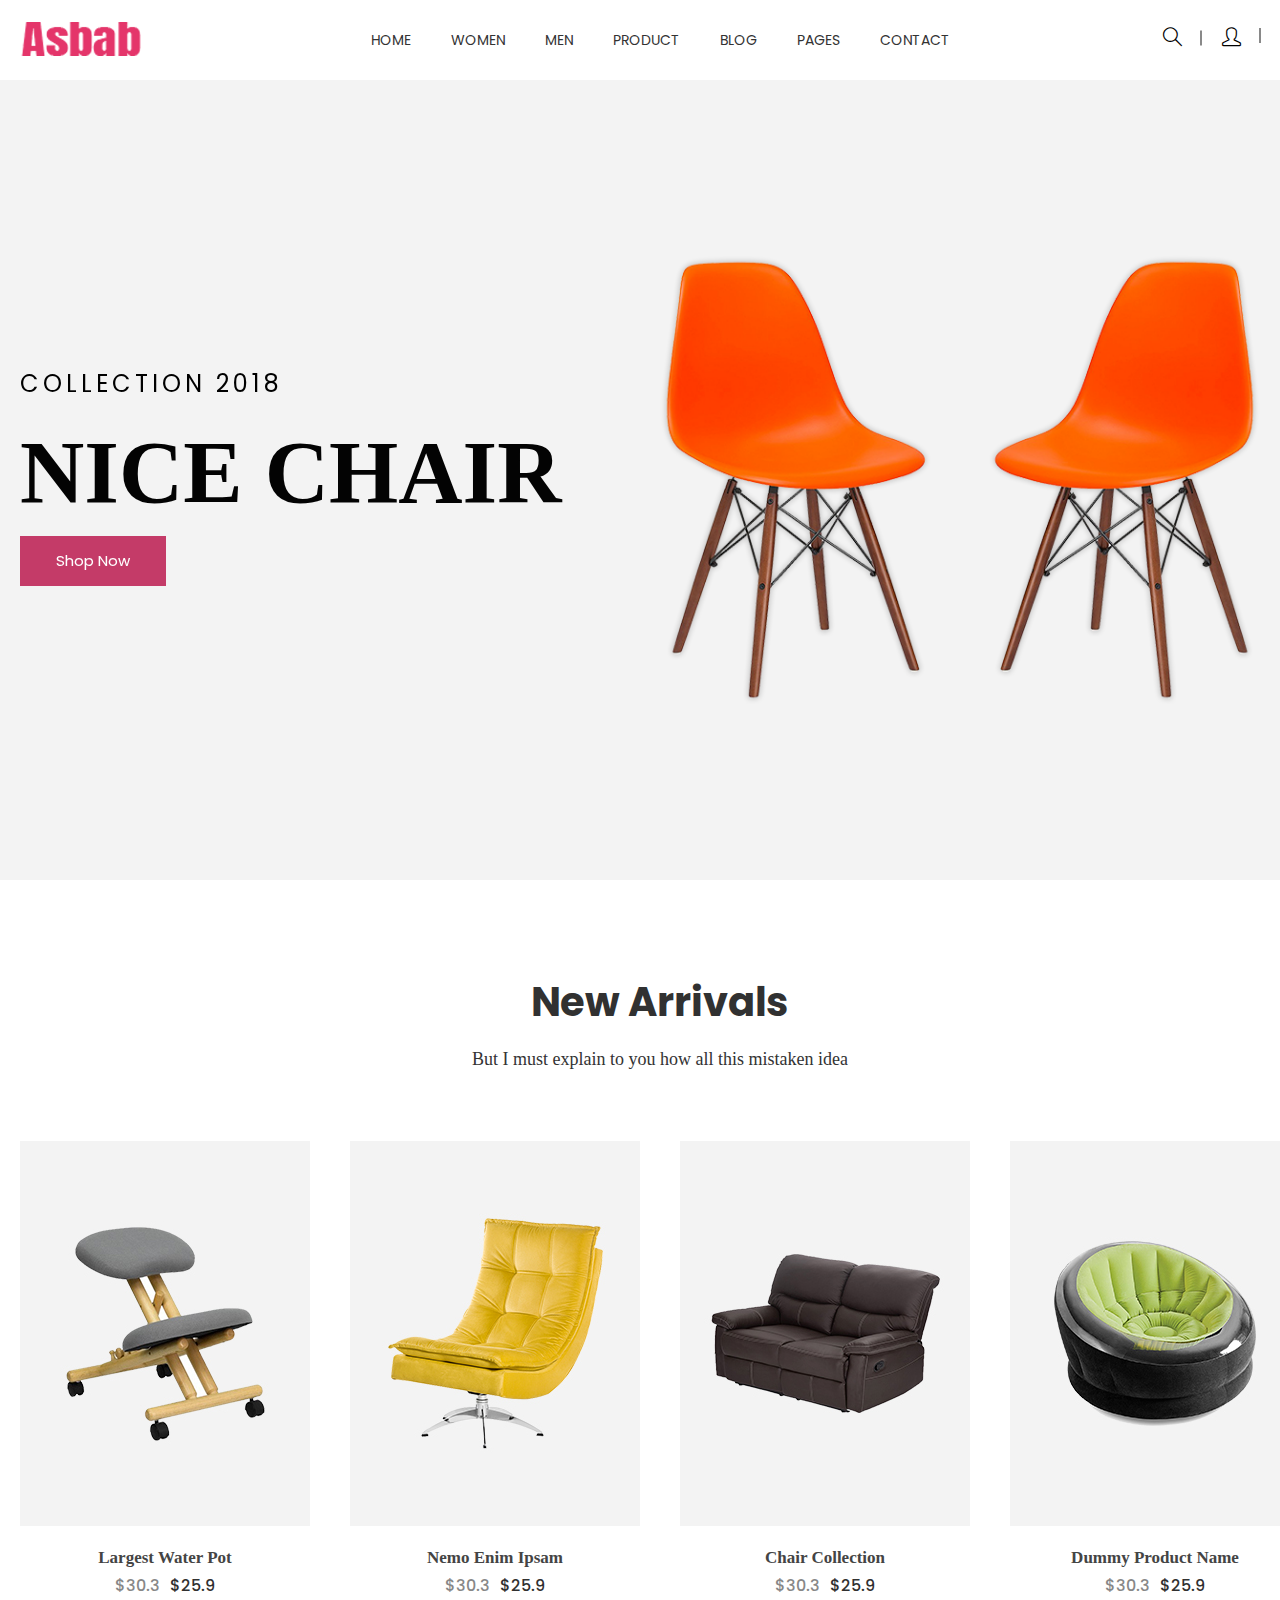
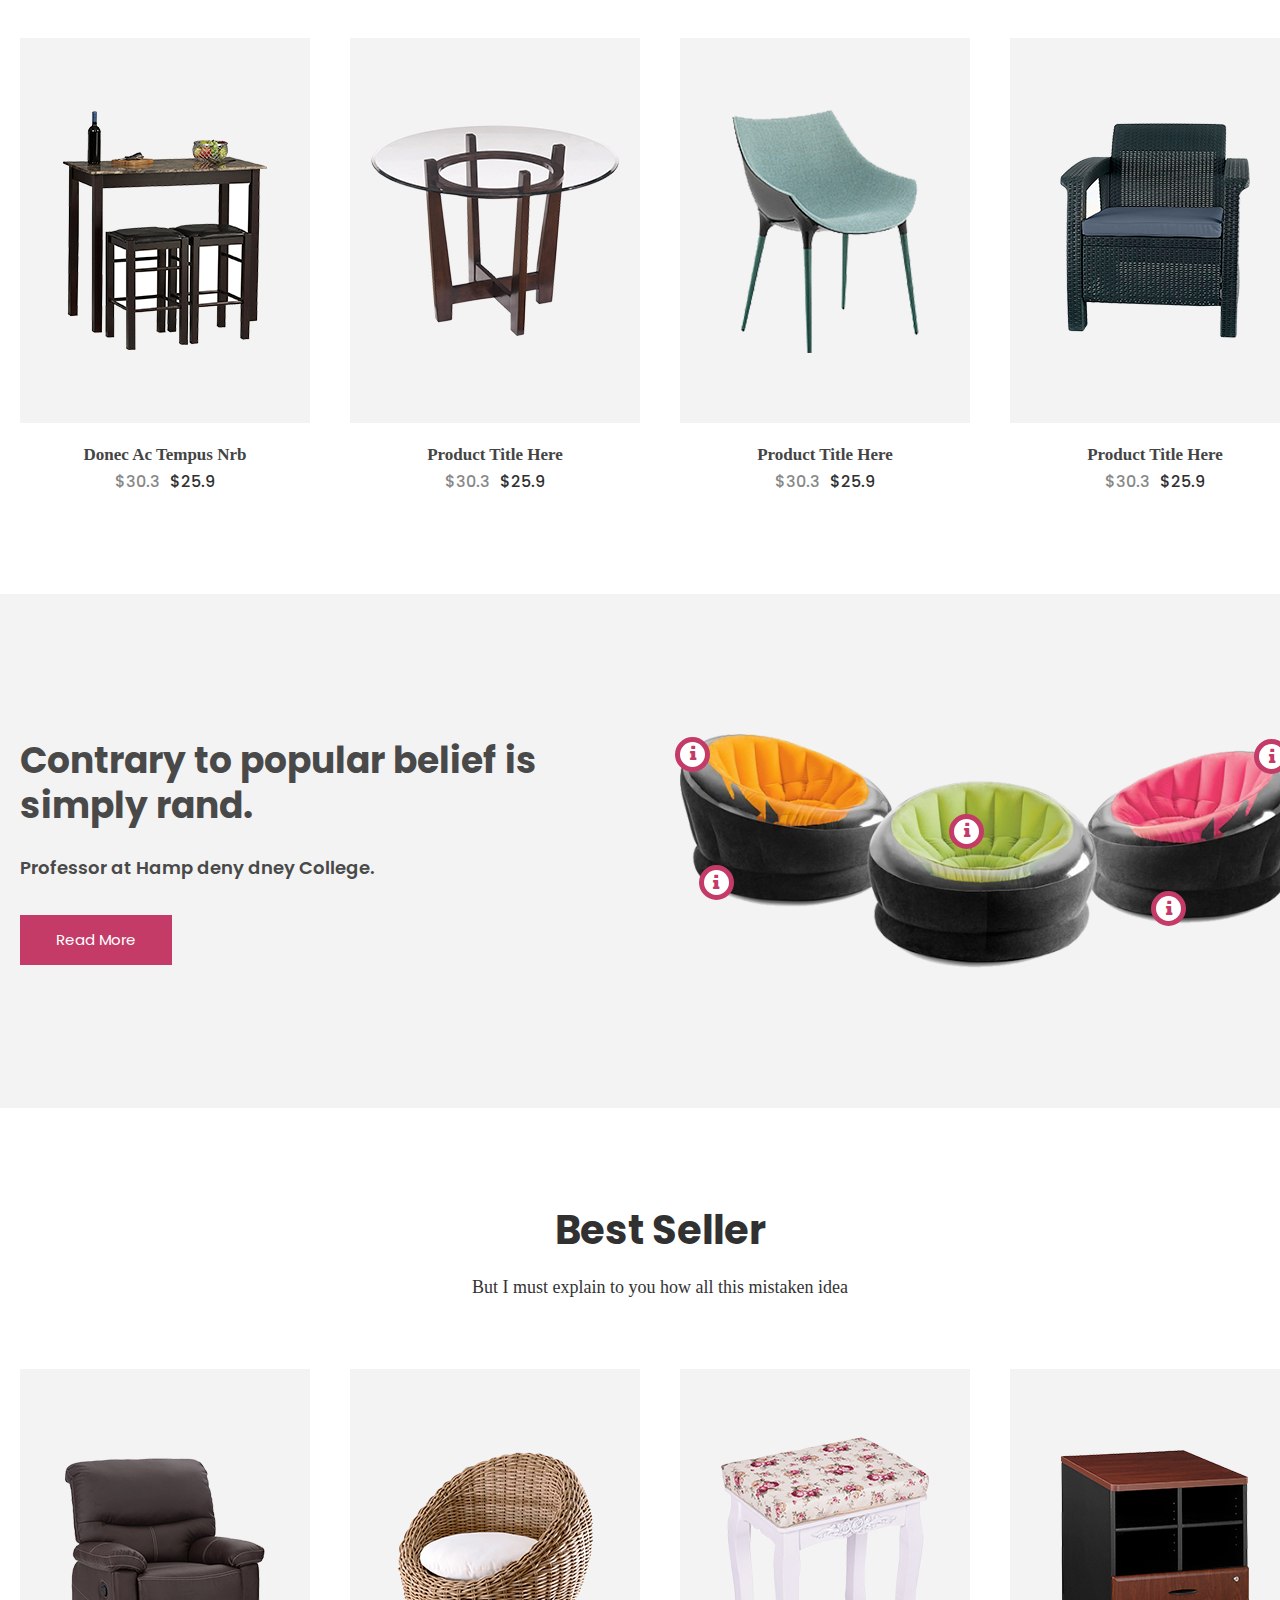
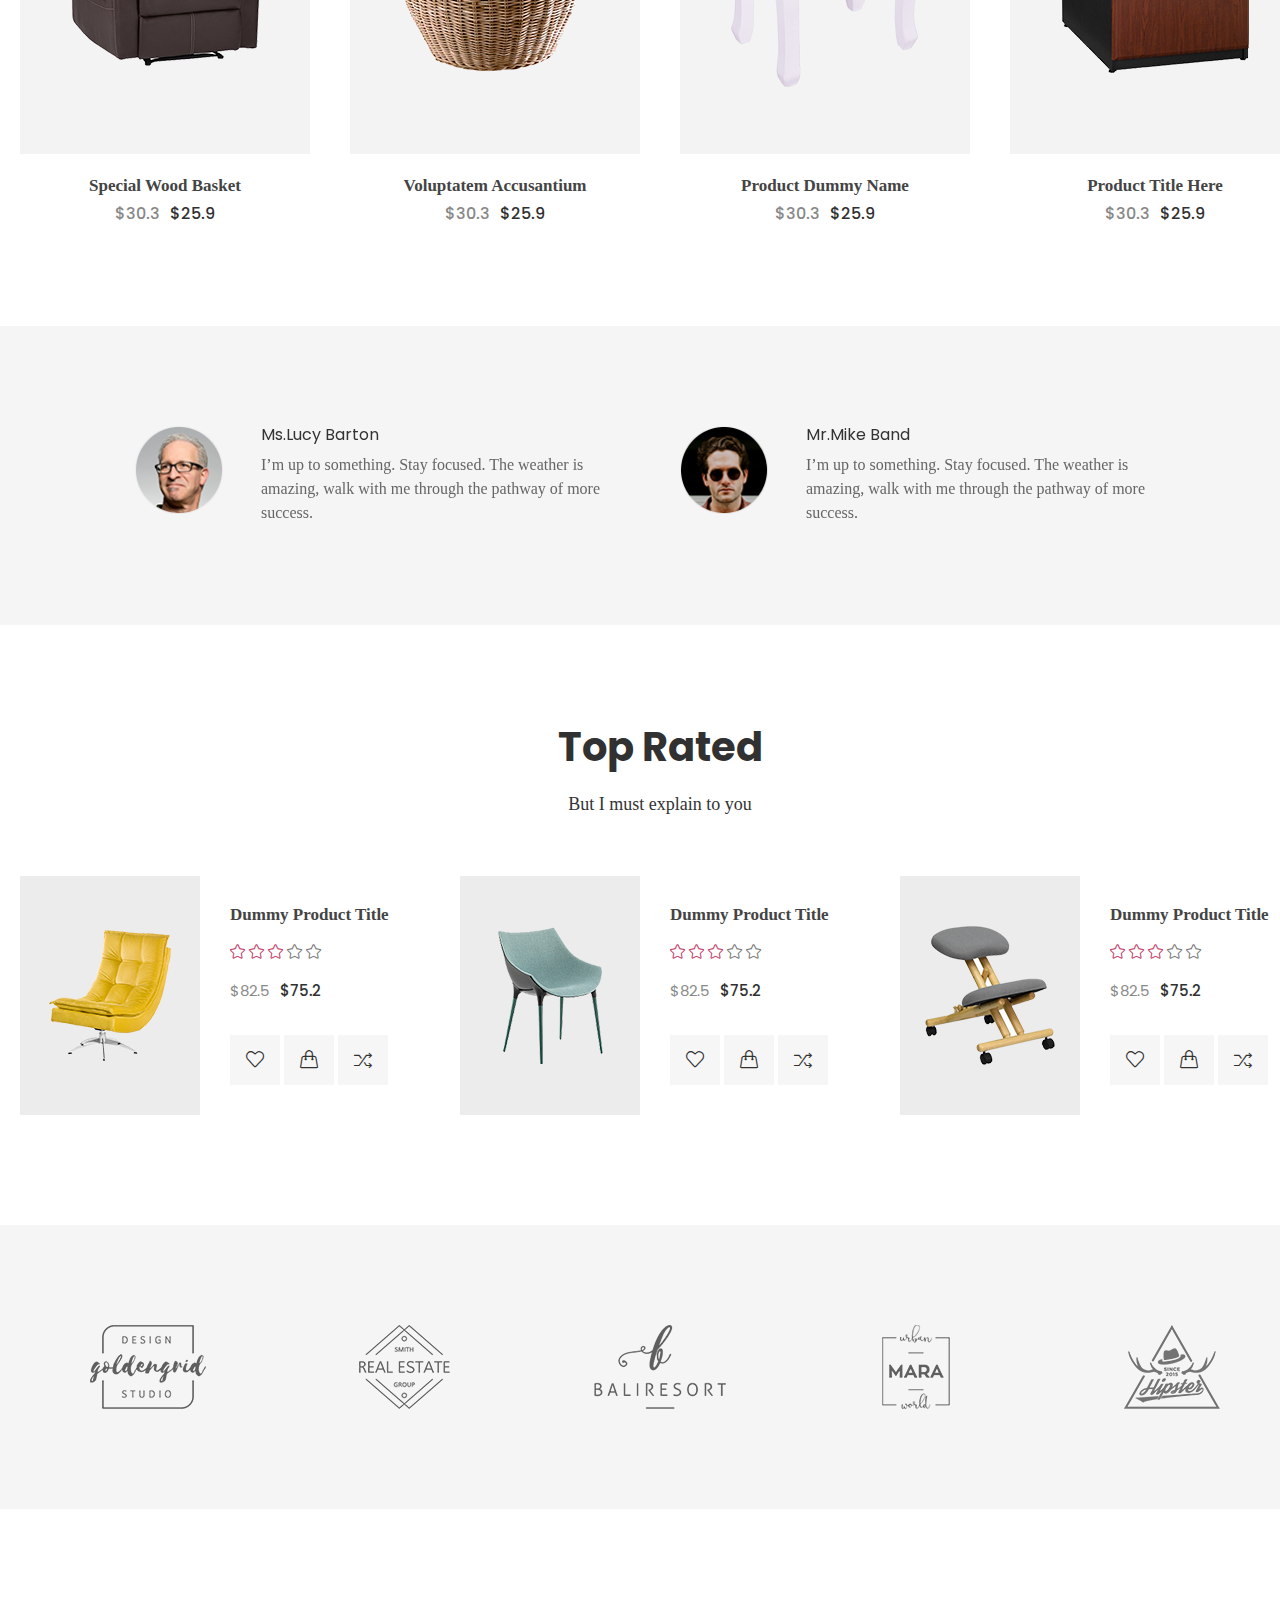
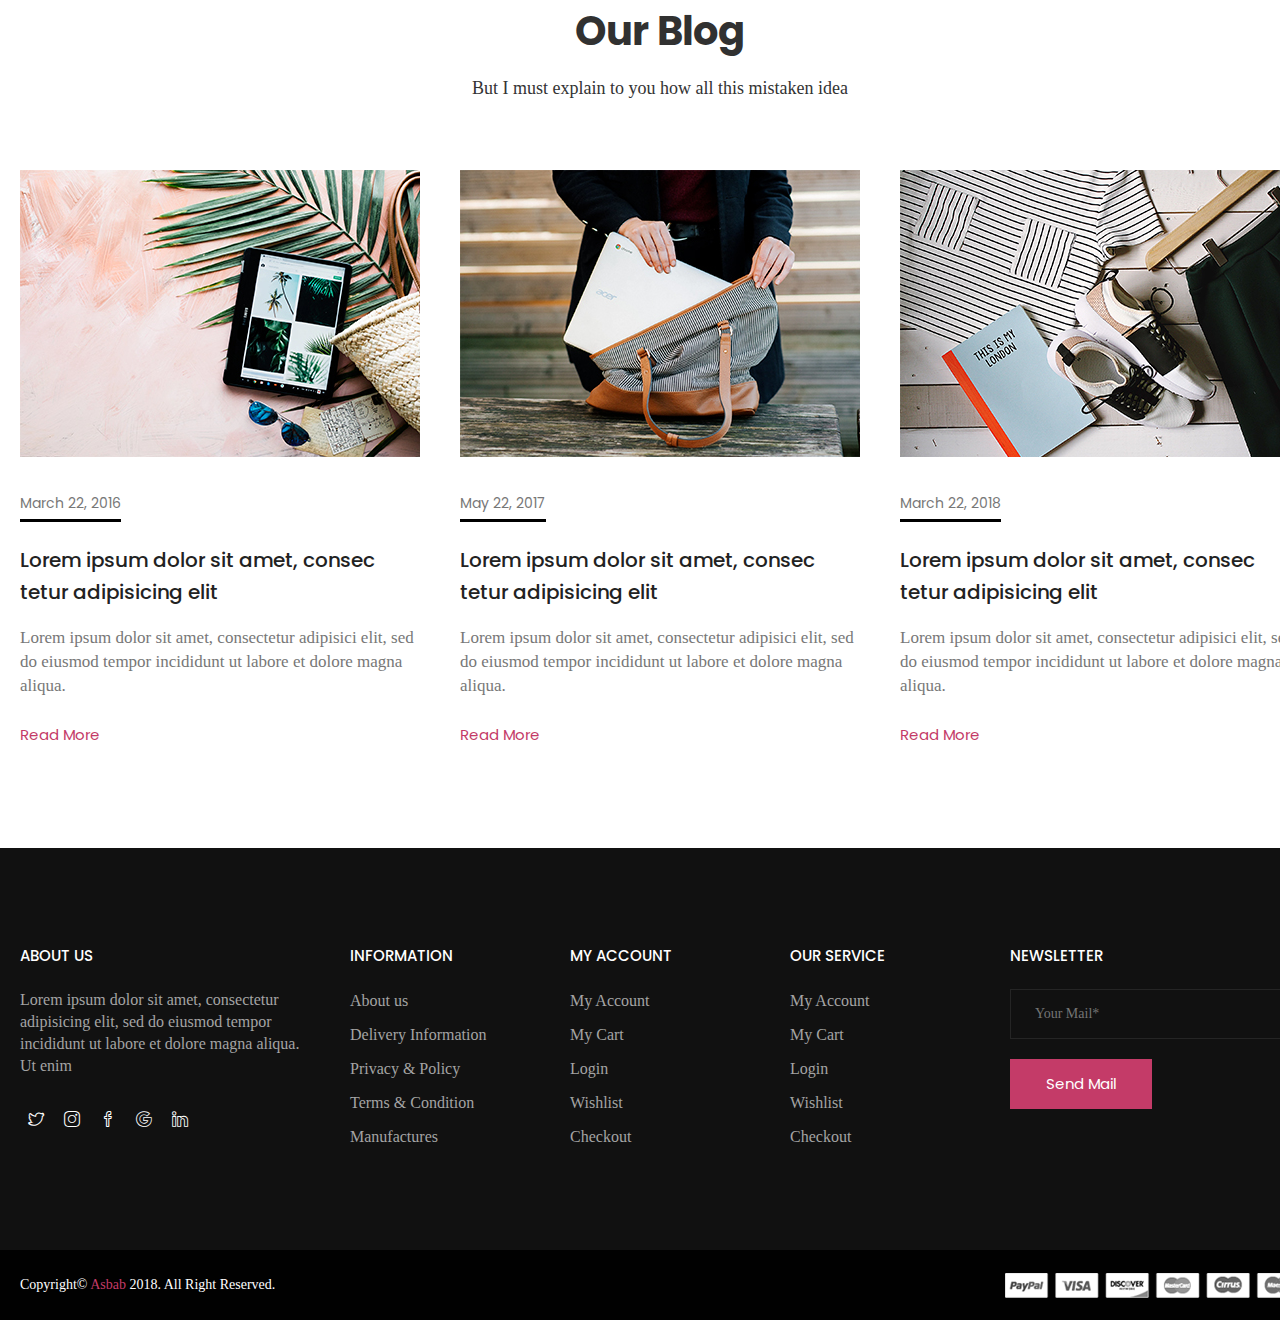
<file: index.html>
<!doctype html>
<html class="no-js" lang="en">

<!-- Mirrored from tm.devitems.com/asbab/index.html by HTTrack Website Copier/3.x [XR&CO'2014], Tue, 04 Aug 2020 10:56:48 GMT -->
<head>
    <meta charset="utf-8">
    <meta http-equiv="x-ua-compatible" content="ie=edge">
    <title>Asbab - eCommerce HTML5 Templatee</title>
    <meta name="description" content="">
    <meta name="viewport" content="width=device-width, initial-scale=1">
    
    <!-- Place favicon.ico in the root directory -->
    <link rel="shortcut icon" type="image/x-icon" href="images/favicon.ico">
    <link rel="apple-touch-icon" href="apple-touch-icon.png">
    

    <!-- All css files are included here. -->
    <!-- Bootstrap fremwork main css -->
    <link rel="stylesheet" href="css/bootstrap.min.css">
    <!-- Owl Carousel min css -->
    <link rel="stylesheet" href="css/owl.carousel.min.css">
    <link rel="stylesheet" href="css/owl.theme.default.min.css">
    <!-- This core.css file contents all plugings css file. -->
    <link rel="stylesheet" href="css/core.css">
    <!-- Theme shortcodes/elements style -->
    <link rel="stylesheet" href="css/shortcode/shortcodes.css">
    <!-- Theme main style -->
    <link rel="stylesheet" href="style.css">
    <!-- Responsive css -->
    <link rel="stylesheet" href="css/responsive.css">
    <!-- User style -->
    <link rel="stylesheet" href="css/custom.css">


    <!-- Modernizr JS -->
    <script src="js/vendor/modernizr-3.5.0.min.js"></script>
</head>

<body>
    <!--[if lt IE 8]>
        <p class="browserupgrade">You are using an <strong>outdated</strong> browser. Please <a href="http://browsehappy.com/">upgrade your browser</a> to improve your experience.</p>
    <![endif]-->  

    <!-- Body main wrapper start -->
    <div class="wrapper">
        <!-- Start Header Style -->
        <header id="htc__header" class="htc__header__area header--one">
            <!-- Start Mainmenu Area -->
            <div id="sticky-header-with-topbar" class="mainmenu__wrap sticky__header">
                <div class="container">
                    <div class="row">
                        <div class="menumenu__container clearfix">
                            <div class="col-lg-2 col-md-2 col-sm-3 col-xs-5"> 
                                <div class="logo">
                                     <a href="index.html"><img src="images/logo/4.png" alt="logo images"></a>
                                </div>
                            </div>
                            <div class="col-md-7 col-lg-8 col-sm-5 col-xs-3">
                                <nav class="main__menu__nav hidden-xs hidden-sm">
                                    <ul class="main__menu">
                                        <li class="drop"><a href="index.html">Home</a>
                                            <ul class="dropdown">
                                                <li><a href="index.html">Home Version 01</a></li>
                                                <li><a href="index-2.html">Home Version 02</a></li>
                                                <li><a href="index-3.html">Home Box Layout</a></li>
                                            </ul>
                                        </li>
                                        <li class="drop"><a href="#">women</a>
                                            <ul class="dropdown mega_dropdown">
                                                <!-- Start Single Mega MEnu -->
                                                <li><a class="mega__title" href="product-grid.html">Shop Pages</a>
                                                    <ul class="mega__item">
                                                        <li><a href="product-grid.html">Product Grid</a></li>
                                                        <li><a href="product-list.html">Product List</a></li>
                                                        <li><a href="cart.html">cart</a></li>
                                                        <li><a href="checkout.html">checkout</a></li>
                                                        <li><a href="wishlist.html">wishlist</a></li>
                                                    </ul>
                                                </li>
                                                <!-- End Single Mega MEnu -->
                                                <!-- Start Single Mega MEnu -->
                                                <li><a class="mega__title" href="product-grid.html">Variable Product</a>
                                                    <ul class="mega__item">
                                                        <li><a href="#">Category</a></li>
                                                        <li><a href="#">My Account</a></li>
                                                        <li><a href="wishlist.html">Wishlist</a></li>
                                                        <li><a href="cart.html">Shopping Cart</a></li>
                                                        <li><a href="checkout.html">Checkout</a></li>
                                                    </ul>
                                                </li>
                                                <!-- End Single Mega MEnu -->
                                                <!-- Start Single Mega MEnu -->
                                                <li><a class="mega__title" href="product-grid.html">Product Types</a>
                                                    <ul class="mega__item">
                                                        <li><a href="#">Simple Product</a></li>
                                                        <li><a href="#">Variable Product</a></li>
                                                        <li><a href="#">Grouped Product</a></li>
                                                        <li><a href="#">Downloadable Product</a></li>
                                                        <li><a href="#">Simple Product</a></li>
                                                    </ul>
                                                </li>
                                                <!-- End Single Mega MEnu -->
                                            </ul>
                                        </li>
                                        <li class="drop"><a href="#">men</a>
                                            <ul class="dropdown mega_dropdown">
                                                <!-- Start Single Mega MEnu -->
                                                <li><a class="mega__title" href="product-grid.html">Shop Pages</a>
                                                    <ul class="mega__item">
                                                        <li><a href="product-grid.html">Product Grid</a></li>
                                                        <li><a href="product-list.html">Product List</a></li>
                                                        <li><a href="cart.html">cart</a></li>
                                                        <li><a href="checkout.html">checkout</a></li>
                                                        <li><a href="wishlist.html">wishlist</a></li>
                                                    </ul>
                                                </li>
                                                <!-- End Single Mega MEnu -->
                                                <!-- Start Single Mega MEnu -->
                                                <li><a class="mega__title" href="product-grid.html">Variable Product</a>
                                                    <ul class="mega__item">
                                                        <li><a href="#">Category</a></li>
                                                        <li><a href="#">My Account</a></li>
                                                        <li><a href="wishlist.html">Wishlist</a></li>
                                                        <li><a href="cart.html">Shopping Cart</a></li>
                                                        <li><a href="checkout.html">Checkout</a></li>
                                                    </ul>
                                                </li>
                                                <!-- End Single Mega MEnu -->
                                                <!-- Start Single Mega MEnu -->
                                                <li><a class="mega__title" href="product-grid.html">Product Types</a>
                                                    <ul class="mega__item">
                                                        <li><a href="#">Simple Product</a></li>
                                                        <li><a href="#">Variable Product</a></li>
                                                        <li><a href="#">Grouped Product</a></li>
                                                        <li><a href="#">Downloadable Product</a></li>
                                                        <li><a href="#">Simple Product</a></li>
                                                    </ul>
                                                </li>
                                                <!-- End Single Mega MEnu -->
                                            </ul>
                                        </li>
                                        <li class="drop"><a href="#">Product</a>
                                            <ul class="dropdown">
                                                <li><a href="product-grid.html">Product Grid</a></li>
                                                <li><a href="product-list.html">Product List</a></li>
                                                <li><a href="product-details.html">Product Details</a></li>
                                            </ul>
                                        </li>
                                        <li class="drop"><a href="blog.html">blog</a>
                                            <ul class="dropdown">
                                                <li><a href="blog.html">Blog Grid</a></li>
                                                <li><a href="blog-details.html">Blog Details</a></li>
                                            </ul>
                                        </li>
                                        <li class="drop"><a href="#">Pages</a>
                                            <ul class="dropdown">
                                                <li><a href="blog.html">Blog</a></li>
                                                <li><a href="blog-details.html">Blog Details</a></li>
                                                <li><a href="cart.html">Cart page</a></li>
                                                <li><a href="checkout.html">checkout</a></li>
                                                <li><a href="contact.html">contact</a></li>
                                                <li><a href="product-grid.html">product grid</a></li>
                                                <li><a href="product-list.html">product list</a></li>
                                                <li><a href="product-details.html">product details</a></li>
                                                <li><a href="wishlist.html">wishlist</a></li>
                                            </ul>
                                        </li>
                                        <li><a href="contact.html">contact</a></li>
                                    </ul>
                                </nav>

                                <div class="mobile-menu clearfix visible-xs visible-sm">
                                    <nav id="mobile_dropdown">
                                        <ul>
                                            <li><a href="index.html">Home</a>
                                                <ul>
                                                    <li><a href="index.html">Home Version 01</a></li>
                                                    <li><a href="index-2.html">Home Version 02</a></li>
                                                    <li><a href="index-3.html">Home Box Layout</a></li>
                                                </ul>
                                            </li>
                                            <li><a href="blog.html">blog</a></li>
                                            <li><a href="#">pages</a>
                                                <ul>
                                                    <li><a href="blog.html">Blog</a></li>
                                                    <li><a href="blog-details.html">Blog Details</a></li>
                                                    <li><a href="cart.html">Cart page</a></li>
                                                    <li><a href="checkout.html">checkout</a></li>
                                                    <li><a href="contact.html">contact</a></li>
                                                    <li><a href="product-grid.html">product grid</a></li>
                                                    <li><a href="product-list.html">product list</a></li>
                                                    <li><a href="product-details.html">product details</a></li>
                                                    <li><a href="wishlist.html">wishlist</a></li>
                                                </ul>
                                            </li>
                                            <li><a href="contact.html">contact</a></li>
                                        </ul>
                                    </nav>
                                </div>  
                            </div>
                            <div class="col-md-3 col-lg-2 col-sm-4 col-xs-4">
                                <div class="header__right">
                                    <div class="header__search search search__open">
                                        <a href="#"><i class="icon-magnifier icons"></i></a>
                                    </div>
                                    <div class="header__account">
                                        <a href="#"><i class="icon-user icons"></i></a>
                                    </div>
                                    <div class="htc__shopping__cart">
                                        <a class="cart__menu" href="#"><i class="icon-handbag icons"></i></a>
                                        <a href="#"><span class="htc__qua">2</span></a>
                                    </div>
                                </div>
                            </div>
                        </div>
                    </div>
                    <div class="mobile-menu-area"></div>
                </div>
            </div>
            <!-- End Mainmenu Area -->
        </header>
        <!-- End Header Area -->

        <div class="body__overlay"></div>
        <!-- Start Offset Wrapper -->
        <div class="offset__wrapper">
            <!-- Start Search Popap -->
            <div class="search__area">
                <div class="container" >
                    <div class="row" >
                        <div class="col-md-12" >
                            <div class="search__inner">
                                <form action="#" method="get">
                                    <input placeholder="Search here... " type="text">
                                    <button type="submit"></button>
                                </form>
                                <div class="search__close__btn">
                                    <span class="search__close__btn_icon"><i class="zmdi zmdi-close"></i></span>
                                </div>
                            </div>
                        </div>
                    </div>
                </div>
            </div>
            <!-- End Search Popap -->
            <!-- Start Cart Panel -->
            <div class="shopping__cart">
                <div class="shopping__cart__inner">
                    <div class="offsetmenu__close__btn">
                        <a href="#"><i class="zmdi zmdi-close"></i></a>
                    </div>
                    <div class="shp__cart__wrap">
                        <div class="shp__single__product">
                            <div class="shp__pro__thumb">
                                <a href="#">
                                    <img src="images/product-2/sm-smg/1.jpg" alt="product images">
                                </a>
                            </div>
                            <div class="shp__pro__details">
                                <h2><a href="product-details.html">BO&Play Wireless Speaker</a></h2>
                                <span class="quantity">QTY: 1</span>
                                <span class="shp__price">$105.00</span>
                            </div>
                            <div class="remove__btn">
                                <a href="#" title="Remove this item"><i class="zmdi zmdi-close"></i></a>
                            </div>
                        </div>
                        <div class="shp__single__product">
                            <div class="shp__pro__thumb">
                                <a href="#">
                                    <img src="images/product-2/sm-smg/2.jpg" alt="product images">
                                </a>
                            </div>
                            <div class="shp__pro__details">
                                <h2><a href="product-details.html">Brone Candle</a></h2>
                                <span class="quantity">QTY: 1</span>
                                <span class="shp__price">$25.00</span>
                            </div>
                            <div class="remove__btn">
                                <a href="#" title="Remove this item"><i class="zmdi zmdi-close"></i></a>
                            </div>
                        </div>
                    </div>
                    <ul class="shoping__total">
                        <li class="subtotal">Subtotal:</li>
                        <li class="total__price">$130.00</li>
                    </ul>
                    <ul class="shopping__btn">
                        <li><a href="cart.html">View Cart</a></li>
                        <li class="shp__checkout"><a href="checkout.html">Checkout</a></li>
                    </ul>
                </div>
            </div>
            <!-- End Cart Panel -->
        </div>
        <!-- End Offset Wrapper -->
        <!-- Start Slider Area -->
        <div class="slider__container slider--one bg__cat--3">
            <div class="slide__container slider__activation__wrap owl-carousel">
                <!-- Start Single Slide -->
                <div class="single__slide animation__style01 slider__fixed--height">
                    <div class="container">
                        <div class="row align-items__center">
                            <div class="col-md-7 col-sm-7 col-xs-12 col-lg-6">
                                <div class="slide">
                                    <div class="slider__inner">
                                        <h2>collection 2018</h2>
                                        <h1>NICE CHAIR</h1>
                                        <div class="cr__btn">
                                            <a href="cart.html">Shop Now</a>
                                        </div>
                                    </div>
                                </div>
                            </div>
                            <div class="col-lg-6 col-sm-5 col-xs-12 col-md-5">
                                <div class="slide__thumb">
                                    <img src="images/slider/fornt-img/1.png" alt="slider images">
                                </div>
                            </div>
                        </div>
                    </div>
                </div>
                <!-- End Single Slide -->
                <!-- Start Single Slide -->
                <div class="single__slide animation__style01 slider__fixed--height">
                    <div class="container">
                        <div class="row align-items__center">
                            <div class="col-md-7 col-sm-7 col-xs-12 col-lg-6">
                                <div class="slide">
                                    <div class="slider__inner">
                                        <h2>collection 2018</h2>
                                        <h1>NICE CHAIR</h1>
                                        <div class="cr__btn">
                                            <a href="cart.html">Shop Now</a>
                                        </div>
                                    </div>
                                </div>
                            </div>
                            <div class="col-lg-6 col-sm-5 col-xs-12 col-md-5">
                                <div class="slide__thumb">
                                    <img src="images/slider/fornt-img/2.png" alt="slider images">
                                </div>
                            </div>
                        </div>
                    </div>
                </div>
                <!-- End Single Slide -->
            </div>
        </div>
        <!-- Start Slider Area -->
        <!-- Start Category Area -->
        <section class="htc__category__area ptb--100">
            <div class="container">
                <div class="row">
                    <div class="col-xs-12">
                        <div class="section__title--2 text-center">
                            <h2 class="title__line">New Arrivals</h2>
                            <p>But I must explain to you how all this mistaken idea</p>
                        </div>
                    </div>
                </div>
                <div class="htc__product__container">
                    <div class="row">
                        <div class="product__list clearfix mt--30">
                            <!-- Start Single Category -->
                            <div class="col-md-4 col-lg-3 col-sm-4 col-xs-12">
                                <div class="category">
                                    <div class="ht__cat__thumb">
                                        <a href="product-details.html">
                                            <img src="images/product/1.jpg" alt="product images">
                                        </a>
                                    </div>
                                    <div class="fr__hover__info">
                                        <ul class="product__action">
                                            <li><a href="wishlist.html"><i class="icon-heart icons"></i></a></li>

                                            <li><a href="cart.html"><i class="icon-handbag icons"></i></a></li>

                                            <li><a href="#"><i class="icon-shuffle icons"></i></a></li>
                                        </ul>
                                    </div>
                                    <div class="fr__product__inner">
                                        <h4><a href="product-details.html">Largest Water Pot</a></h4>
                                        <ul class="fr__pro__prize">
                                            <li class="old__prize">$30.3</li>
                                            <li>$25.9</li>
                                        </ul>
                                    </div>
                                </div>
                            </div>
                            <!-- End Single Category -->
                            <!-- Start Single Category -->
                            <div class="col-md-4 col-lg-3 col-sm-4 col-xs-12">
                                <div class="category">
                                    <div class="ht__cat__thumb">
                                        <a href="product-details.html">
                                            <img src="images/product/2.jpg" alt="product images">
                                        </a>
                                    </div>
                                    <div class="fr__hover__info">
                                        <ul class="product__action">
                                            <li><a href="wishlist.html"><i class="icon-heart icons"></i></a></li>

                                            <li><a href="cart.html"><i class="icon-handbag icons"></i></a></li>

                                            <li><a href="#"><i class="icon-shuffle icons"></i></a></li>
                                        </ul>
                                    </div>
                                    <div class="fr__product__inner">
                                        <h4><a href="product-details.html">nemo enim ipsam</a></h4>
                                        <ul class="fr__pro__prize">
                                            <li class="old__prize">$30.3</li>
                                            <li>$25.9</li>
                                        </ul>
                                    </div>
                                </div>
                            </div>
                            <!-- End Single Category -->
                            <!-- Start Single Category -->
                            <div class="col-md-4 col-lg-3 col-sm-4 col-xs-12">
                                <div class="category">
                                    <div class="ht__cat__thumb">
                                        <a href="product-details.html">
                                            <img src="images/product/3.jpg" alt="product images">
                                        </a>
                                    </div>
                                    <div class="fr__hover__info">
                                        <ul class="product__action">
                                            <li><a href="wishlist.html"><i class="icon-heart icons"></i></a></li>

                                            <li><a href="cart.html"><i class="icon-handbag icons"></i></a></li>

                                            <li><a href="#"><i class="icon-shuffle icons"></i></a></li>
                                        </ul>
                                    </div>
                                    <div class="fr__product__inner">
                                        <h4><a href="product-details.html">Chair collection</a></h4>
                                        <ul class="fr__pro__prize">
                                            <li class="old__prize">$30.3</li>
                                            <li>$25.9</li>
                                        </ul>
                                    </div>
                                </div>
                            </div>
                            <!-- End Single Category -->
                            <!-- Start Single Category -->
                            <div class="col-md-4 col-lg-3 col-sm-4 col-xs-12">
                                <div class="category">
                                    <div class="ht__cat__thumb">
                                        <a href="product-details.html">
                                            <img src="images/product/4.jpg" alt="product images">
                                        </a>
                                    </div>
                                    <div class="fr__hover__info">
                                        <ul class="product__action">
                                            <li><a href="wishlist.html"><i class="icon-heart icons"></i></a></li>

                                            <li><a href="cart.html"><i class="icon-handbag icons"></i></a></li>

                                            <li><a href="#"><i class="icon-shuffle icons"></i></a></li>
                                        </ul>
                                    </div>
                                    <div class="fr__product__inner">
                                        <h4><a href="product-details.html">dummy Product name</a></h4>
                                        <ul class="fr__pro__prize">
                                            <li class="old__prize">$30.3</li>
                                            <li>$25.9</li>
                                        </ul>
                                    </div>
                                </div>
                            </div>
                            <!-- End Single Category -->
                            <!-- Start Single Category -->
                            <div class="col-md-4 col-lg-3 col-sm-4 col-xs-12">
                                <div class="category">
                                    <div class="ht__cat__thumb">
                                        <a href="product-details.html">
                                            <img src="images/product/5.jpg" alt="product images">
                                        </a>
                                    </div>
                                    <div class="fr__hover__info">
                                        <ul class="product__action">
                                            <li><a href="wishlist.html"><i class="icon-heart icons"></i></a></li>

                                            <li><a href="cart.html"><i class="icon-handbag icons"></i></a></li>

                                            <li><a href="#"><i class="icon-shuffle icons"></i></a></li>
                                        </ul>
                                    </div>
                                    <div class="fr__product__inner">
                                        <h4><a href="product-details.html">donec ac tempus nrb</a></h4>
                                        <ul class="fr__pro__prize">
                                            <li class="old__prize">$30.3</li>
                                            <li>$25.9</li>
                                        </ul>
                                    </div>
                                </div>
                            </div>
                            <!-- End Single Category -->
                            <!-- Start Single Category -->
                            <div class="col-md-4 col-lg-3 col-sm-4 col-xs-12">
                                <div class="category">
                                    <div class="ht__cat__thumb">
                                        <a href="product-details.html">
                                            <img src="images/product/6.jpg" alt="product images">
                                        </a>
                                    </div>
                                    <div class="fr__hover__info">
                                        <ul class="product__action">
                                            <li><a href="wishlist.html"><i class="icon-heart icons"></i></a></li>

                                            <li><a href="cart.html"><i class="icon-handbag icons"></i></a></li>

                                            <li><a href="#"><i class="icon-shuffle icons"></i></a></li>
                                        </ul>
                                    </div>
                                    <div class="fr__product__inner">
                                        <h4><a href="product-details.html">Product Title Here </a></h4>
                                        <ul class="fr__pro__prize">
                                            <li class="old__prize">$30.3</li>
                                            <li>$25.9</li>
                                        </ul>
                                    </div>
                                </div>
                            </div>
                            <!-- End Single Category -->
                            <!-- Start Single Category -->
                            <div class="col-md-4 col-lg-3 col-sm-4 col-xs-12">
                                <div class="category">
                                    <div class="ht__cat__thumb">
                                        <a href="product-details.html">
                                            <img src="images/product/7.jpg" alt="product images">
                                        </a>
                                    </div>
                                    <div class="fr__hover__info">
                                        <ul class="product__action">
                                            <li><a href="wishlist.html"><i class="icon-heart icons"></i></a></li>

                                            <li><a href="cart.html"><i class="icon-handbag icons"></i></a></li>

                                            <li><a href="#"><i class="icon-shuffle icons"></i></a></li>
                                        </ul>
                                    </div>
                                    <div class="fr__product__inner">
                                        <h4><a href="product-details.html">Product Title Here </a></h4>
                                        <ul class="fr__pro__prize">
                                            <li class="old__prize">$30.3</li>
                                            <li>$25.9</li>
                                        </ul>
                                    </div>
                                </div>
                            </div>
                            <!-- End Single Category -->
                            <!-- Start Single Category -->
                            <div class="col-md-4 col-lg-3 col-sm-4 col-xs-12">
                                <div class="category">
                                    <div class="ht__cat__thumb">
                                        <a href="product-details.html">
                                            <img src="images/product/8.jpg" alt="product images">
                                        </a>
                                    </div>
                                    <div class="fr__hover__info">
                                        <ul class="product__action">
                                            <li><a href="wishlist.html"><i class="icon-heart icons"></i></a></li>

                                            <li><a href="cart.html"><i class="icon-handbag icons"></i></a></li>

                                            <li><a href="#"><i class="icon-shuffle icons"></i></a></li>
                                        </ul>
                                    </div>
                                    <div class="fr__product__inner">
                                        <h4><a href="product-details.html">Product Title Here </a></h4>
                                        <ul class="fr__pro__prize">
                                            <li class="old__prize">$30.3</li>
                                            <li>$25.9</li>
                                        </ul>
                                    </div>
                                </div>
                            </div>
                            <!-- End Single Category -->
                        </div>
                    </div>
                </div>
            </div>
        </section>
        <!-- End Category Area -->
        <!-- Start Prize Good Area -->
        <section class="htc__good__sale bg__cat--3">
            <div class="container">
                <div class="row">
                    <div class="col-md-6 col-lg-6 col-sm-6 col-xs-12">
                        <div class="fr__prize__inner">
                            <h2>Contrary to popular belief is simply rand.</h2>
                            <h3>Professor at Hamp deny dney College.</h3>
                            <a class="fr__btn" href="#">Read More</a>
                        </div>
                    </div>
                    <div class="col-md-6 col-lg-6 col-sm-6 col-xs-12">
                        <div class="prize__inner">
                            <div class="prize__thumb">
                                <img src="images/banner/big-img/1.png" alt="banner images">
                            </div>
                            <div class="banner__info">
                                <div class="pointer__tooltip pointer--3 align-left">
                                    <div class="tooltip__box">
                                        <h4>Tooltip Left</h4>
                                        <p>Lorem ipsum pisaci volupt atem accusa saes ntisdumtiu loperm asaerks.</p>
                                    </div>
                                </div>
                                <div class="pointer__tooltip pointer--4 align-top">
                                    <div class="tooltip__box">
                                        <h4>Tooltip Top</h4>
                                        <p>Lorem ipsum pisaci volupt atem accusa saes ntisdumtiu loperm asaerks.</p>
                                    </div>
                                </div>
                                <div class="pointer__tooltip pointer--5 align-bottom">
                                    <div class="tooltip__box">
                                        <h4>Tooltip Bottom</h4>
                                        <p>Lorem ipsum pisaci volupt atem accusa saes ntisdumtiu loperm asaerks.</p>
                                    </div>
                                </div>
                                <div class="pointer__tooltip pointer--6 align-top">
                                    <div class="tooltip__box">
                                        <h4>Tooltip Bottom</h4>
                                        <p>Lorem ipsum pisaci volupt atem accusa saes ntisdumtiu loperm asaerks.</p>
                                    </div>
                                </div>
                                <div class="pointer__tooltip pointer--7 align-top">
                                    <div class="tooltip__box">
                                        <h4>Tooltip Bottom</h4>
                                        <p>Lorem ipsum pisaci volupt atem accusa saes ntisdumtiu loperm asaerks.</p>
                                    </div>
                                </div>
                            </div>
                        </div>
                    </div>
                </div>
            </div>
        </section>
        <!-- End Prize Good Area -->
        <!-- Start Product Area -->
        <section class="ftr__product__area ptb--100">
            <div class="container">
                <div class="row">
                    <div class="col-xs-12">
                        <div class="section__title--2 text-center">
                            <h2 class="title__line">Best Seller</h2>
                            <p>But I must explain to you how all this mistaken idea</p>
                        </div>
                    </div>
                </div>
                <div class="row">
                    <div class="product__wrap clearfix">
                        <!-- Start Single Category -->
                        <div class="col-md-4 col-lg-3 col-sm-4 col-xs-12">
                            <div class="category">
                                <div class="ht__cat__thumb">
                                    <a href="product-details.html">
                                        <img src="images/product/9.jpg" alt="product images">
                                    </a>
                                </div>
                                <div class="fr__hover__info">
                                    <ul class="product__action">
                                        <li><a href="wishlist.html"><i class="icon-heart icons"></i></a></li>

                                        <li><a href="cart.html"><i class="icon-handbag icons"></i></a></li>

                                        <li><a href="#"><i class="icon-shuffle icons"></i></a></li>
                                    </ul>
                                </div>
                                <div class="fr__product__inner">
                                    <h4><a href="product-details.html">Special Wood Basket</a></h4>
                                    <ul class="fr__pro__prize">
                                        <li class="old__prize">$30.3</li>
                                        <li>$25.9</li>
                                    </ul>
                                </div>
                            </div>
                        </div>
                        <!-- End Single Category -->
                        <!-- Start Single Category -->
                        <div class="col-md-4 col-lg-3 col-sm-4 col-xs-12">
                            <div class="category">
                                <div class="ht__cat__thumb">
                                    <a href="product-details.html">
                                        <img src="images/product/10.jpg" alt="product images">
                                    </a>
                                </div>
                                <div class="fr__hover__info">
                                    <ul class="product__action">
                                        <li><a href="wishlist.html"><i class="icon-heart icons"></i></a></li>

                                        <li><a href="cart.html"><i class="icon-handbag icons"></i></a></li>

                                        <li><a href="#"><i class="icon-shuffle icons"></i></a></li>
                                    </ul>
                                </div>
                                <div class="fr__product__inner">
                                    <h4><a href="product-details.html">voluptatem accusantium</a></h4>
                                    <ul class="fr__pro__prize">
                                        <li class="old__prize">$30.3</li>
                                        <li>$25.9</li>
                                    </ul>
                                </div>
                            </div>
                        </div>
                        <!-- End Single Category -->
                        <!-- Start Single Category -->
                        <div class="col-md-4 col-lg-3 col-sm-4 col-xs-12">
                            <div class="category">
                                <div class="ht__cat__thumb">
                                    <a href="product-details.html">
                                        <img src="images/product/11.jpg" alt="product images">
                                    </a>
                                </div>
                                <div class="fr__hover__info">
                                    <ul class="product__action">
                                        <li><a href="wishlist.html"><i class="icon-heart icons"></i></a></li>

                                        <li><a href="cart.html"><i class="icon-handbag icons"></i></a></li>

                                        <li><a href="#"><i class="icon-shuffle icons"></i></a></li>
                                    </ul>
                                </div>
                                <div class="fr__product__inner">
                                    <h4><a href="product-details.html">Product Dummy Name</a></h4>
                                    <ul class="fr__pro__prize">
                                        <li class="old__prize">$30.3</li>
                                        <li>$25.9</li>
                                    </ul>
                                </div>
                            </div>
                        </div>
                        <!-- End Single Category -->
                        <!-- Start Single Category -->
                        <div class="col-md-4 col-lg-3 col-sm-4 col-xs-12">
                            <div class="category">
                                <div class="ht__cat__thumb">
                                    <a href="product-details.html">
                                        <img src="images/product/12.jpg" alt="product images">
                                    </a>
                                </div>
                                <div class="fr__hover__info">
                                    <ul class="product__action">
                                        <li><a href="wishlist.html"><i class="icon-heart icons"></i></a></li>

                                        <li><a href="cart.html"><i class="icon-handbag icons"></i></a></li>

                                        <li><a href="#"><i class="icon-shuffle icons"></i></a></li>
                                    </ul>
                                </div>
                                <div class="fr__product__inner">
                                    <h4><a href="product-details.html">Product Title Here </a></h4>
                                    <ul class="fr__pro__prize">
                                        <li class="old__prize">$30.3</li>
                                        <li>$25.9</li>
                                    </ul>
                                </div>
                            </div>
                        </div>
                        <!-- End Single Category -->
                    </div>
                </div>
            </div>
        </section>
        <!-- End Product Area -->
        <!-- Start Testimonial Area -->
        <section class="htc__testimonial__area bg__cat--4">
            <div class="container">
                <div class="row">
                    <div class="ht__testimonial__activation clearfix">
                        <!-- Start Single Testimonial -->
                        <div class="col-lg-6 col-md-6 single__tes">
                            <div class="testimonial">
                                <div class="testimonial__thumb">
                                    <img src="images/test/client/1.png" alt="testimonial images">
                                </div>
                                <div class="testimonial__details">
                                    <h4><a href="#">Mr.Mike Band</a></h4>
                                    <p>I’m up to something. Stay focused. The weather is amazing, walk with me through the pathway of more success. </p>
                                </div>
                            </div>
                        </div>
                        <!-- End Single Testimonial -->
                        <!-- Start Single Testimonial -->
                        <div class="col-lg-6 col-md-6 single__tes">
                            <div class="testimonial">
                                <div class="testimonial__thumb">
                                    <img src="images/test/client/2.png" alt="testimonial images">
                                </div>
                                <div class="testimonial__details">
                                    <h4><a href="#">Ms.Lucy Barton</a></h4>
                                    <p>I’m up to something. Stay focused. The weather is amazing, walk with me through the pathway of more success. </p>
                                </div>
                            </div>
                        </div>
                        <!-- End Single Testimonial -->
                        <!-- Start Single Testimonial -->
                        <div class="col-lg-6 col-md-6 single__tes">
                            <div class="testimonial">
                                <div class="testimonial__thumb">
                                    <img src="images/test/client/1.png" alt="testimonial images">
                                </div>
                                <div class="testimonial__details">
                                    <h4><a href="#">Ms.Lucy Barton</a></h4>
                                    <p>I’m up to something. Stay focused. The weather is amazing, walk with me through the pathway of more success. </p>
                                </div>
                            </div>
                        </div>
                        <!-- End Single Testimonial -->
                        <!-- Start Single Testimonial -->
                        <div class="col-lg-6 col-md-6 single__tes">
                            <div class="testimonial">
                                <div class="testimonial__thumb">
                                    <img src="images/test/client/2.png" alt="testimonial images">
                                </div>
                                <div class="testimonial__details">
                                    <h4><a href="#">Ms.Lucy Barton</a></h4>
                                    <p>I’m up to something. Stay focused. The weather is amazing, walk with me through the pathway of more success. </p>
                                </div>
                            </div>
                        </div>
                        <!-- End Single Testimonial -->
                    </div>
                </div>
            </div>
        </section>
        <!-- End Testimonial Area -->
        <!-- Start Top Rated Area -->
        <section class="top__rated__area bg__white pt--100 pb--110">
            <div class="container">
                <div class="row">
                    <div class="col-lg-12">
                        <div class="section__title--2 text-center">
                            <h2 class="title__line">Top Rated</h2>
                            <p>But I must explain to you</p>
                        </div>
                    </div>
                </div>
                <div class="row mt--20">
                    <!-- Start Single Product -->
                    <div class="col-lg-4 col-md-6 col-sm-6 col-xs-12">
                        <div class="htc__best__product">
                            <div class="htc__best__pro__thumb">
                                <a href="product-details.html">
                                    <img src="images/product-2/sm-img-2/1.jpg" alt="small product">
                                </a>
                            </div>
                            <div class="htc__best__product__details">
                                <h2><a href="product-details.html">dummy Product title</a></h2>
                                <ul class="rating">
                                    <li><i class="icon-star icons"></i></li>
                                    <li><i class="icon-star icons"></i></li>
                                    <li><i class="icon-star icons"></i></li>
                                    <li class="old"><i class="icon-star icons"></i></li>
                                    <li class="old"><i class="icon-star icons"></i></li>
                                </ul>
                                <ul  class="top__pro__prize">
                                    <li class="old__prize">$82.5</li>
                                    <li>$75.2</li>
                                </ul>
                                <div class="best__product__action">
                                    <ul class="product__action--dft">
                                        <li><a href="wishlist.html"><i class="icon-heart icons"></i></a></li>
                                        <li><a href="cart.html"><i class="icon-handbag icons"></i></a></li>
                                        <li><a href="#"><i class="icon-shuffle icons"></i></a></li>
                                    </ul>
                                </div>
                            </div>
                        </div>
                    </div>
                    <!-- End Single Product -->
                    <!-- Start Single Product -->
                    <div class="col-lg-4 col-md-6 col-sm-6 col-xs-12">
                        <div class="htc__best__product">
                            <div class="htc__best__pro__thumb">
                                <a href="product-details.html">
                                    <img src="images/product-2/sm-img-2/2.jpg" alt="small product">
                                </a>
                            </div>
                            <div class="htc__best__product__details">
                                <h2><a href="product-details.html">dummy Product title</a></h2>
                                <ul class="rating">
                                    <li><i class="icon-star icons"></i></li>
                                    <li><i class="icon-star icons"></i></li>
                                    <li><i class="icon-star icons"></i></li>
                                    <li class="old"><i class="icon-star icons"></i></li>
                                    <li class="old"><i class="icon-star icons"></i></li>
                                </ul>
                                <ul  class="top__pro__prize">
                                    <li class="old__prize">$82.5</li>
                                    <li>$75.2</li>
                                </ul>
                                <div class="best__product__action">
                                    <ul class="product__action--dft">
                                        <li><a href="wishlist.html"><i class="icon-heart icons"></i></a></li>
                                        <li><a href="cart.html"><i class="icon-handbag icons"></i></a></li>
                                        <li><a href="#"><i class="icon-shuffle icons"></i></a></li>
                                    </ul>
                                </div>
                            </div>
                        </div>
                    </div>
                    <!-- End Single Product -->
                    <!-- Start Single Product -->
                    <div class="col-lg-4 col-md-6 col-sm-6 col-xs-12">
                        <div class="htc__best__product">
                            <div class="htc__best__pro__thumb">
                                <a href="product-details.html">
                                    <img src="images/product-2/sm-img-2/3.jpg" alt="small product">
                                </a>
                            </div>
                            <div class="htc__best__product__details">
                                <h2><a href="product-details.html">dummy Product title</a></h2>
                                <ul class="rating">
                                    <li><i class="icon-star icons"></i></li>
                                    <li><i class="icon-star icons"></i></li>
                                    <li><i class="icon-star icons"></i></li>
                                    <li class="old"><i class="icon-star icons"></i></li>
                                    <li class="old"><i class="icon-star icons"></i></li>
                                </ul>
                                <ul  class="top__pro__prize">
                                    <li class="old__prize">$82.5</li>
                                    <li>$75.2</li>
                                </ul>
                                <div class="best__product__action">
                                    <ul class="product__action--dft">
                                        <li><a href="wishlist.html"><i class="icon-heart icons"></i></a></li>
                                        <li><a href="cart.html"><i class="icon-handbag icons"></i></a></li>
                                        <li><a href="#"><i class="icon-shuffle icons"></i></a></li>
                                    </ul>
                                </div>
                            </div>
                        </div>
                    </div>
                    <!-- End Single Product -->
                </div>
            </div>
        </section>
        <!-- End Top Rated Area -->
        <!-- Start Brand Area -->
        <div class="htc__brand__area bg__cat--4">
            <div class="container">
                <div class="row">
                    <div class="col-md-12">
                        <div class="ht__brand__inner">
                            <ul class="brand__list owl-carousel clearfix">
                                <li><a href="#"><img src="images/brand/1.png" alt="brand images"></a></li>
                                <li><a href="#"><img src="images/brand/2.png" alt="brand images"></a></li>
                                <li><a href="#"><img src="images/brand/3.png" alt="brand images"></a></li>
                                <li><a href="#"><img src="images/brand/4.png" alt="brand images"></a></li>
                                <li><a href="#"><img src="images/brand/5.png" alt="brand images"></a></li>
                                <li><a href="#"><img src="images/brand/5.png" alt="brand images"></a></li>
                                <li><a href="#"><img src="images/brand/1.png" alt="brand images"></a></li>
                                <li><a href="#"><img src="images/brand/2.png" alt="brand images"></a></li>
                            </ul>
                        </div>
                    </div>
                </div>
            </div>
        </div>
        <!-- End Brand Area -->
        <!-- Start Blog Area -->
        <section class="htc__blog__area bg__white ptb--100">
            <div class="container">
                <div class="row">
                    <div class="col-xs-12">
                        <div class="section__title--2 text-center">
                            <h2 class="title__line">Our Blog</h2>
                            <p>But I must explain to you how all this mistaken idea</p>
                        </div>
                    </div>
                </div>
                <div class="row">
                    <div class="ht__blog__wrap clearfix">
                        <!-- Start Single Blog -->
                        <div class="col-md-6 col-lg-4 col-sm-6 col-xs-12">
                            <div class="blog">
                                <div class="blog__thumb">
                                    <a href="blog-details.html">
                                        <img src="images/blog/blog-img/1.jpg" alt="blog images">
                                    </a>
                                </div>
                                <div class="blog__details">
                                    <div class="bl__date">
                                        <span>March 22, 2016</span>
                                    </div>
                                    <h2><a href="blog-details.html">Lorem ipsum dolor sit amet, consec tetur adipisicing elit</a></h2>
                                    <p>Lorem ipsum dolor sit amet, consectetur adipisici elit, sed do eiusmod tempor incididunt ut labore et dolore magna aliqua.</p>
                                    <div class="blog__btn">
                                        <a href="blog-details.html">Read More</a>
                                    </div>
                                </div>
                            </div>
                        </div>
                        <!-- End Single Blog -->
                        <!-- Start Single Blog -->
                        <div class="col-md-6 col-lg-4 col-sm-6 col-xs-12">
                            <div class="blog">
                                <div class="blog__thumb">
                                    <a href="blog-details.html">
                                        <img src="images/blog/blog-img/2.jpg" alt="blog images">
                                    </a>
                                </div>
                                <div class="blog__details">
                                    <div class="bl__date">
                                        <span>May 22, 2017</span>
                                    </div>
                                    <h2><a href="blog-details.html">Lorem ipsum dolor sit amet, consec tetur adipisicing elit</a></h2>
                                    <p>Lorem ipsum dolor sit amet, consectetur adipisici elit, sed do eiusmod tempor incididunt ut labore et dolore magna aliqua.</p>
                                    <div class="blog__btn">
                                        <a href="blog-details.html">Read More</a>
                                    </div>
                                </div>
                            </div>
                        </div>
                        <!-- End Single Blog -->
                        <!-- Start Single Blog -->
                        <div class="col-md-6 col-lg-4 col-sm-6 col-xs-12">
                            <div class="blog">
                                <div class="blog__thumb">
                                    <a href="blog-details.html">
                                        <img src="images/blog/blog-img/3.jpg" alt="blog images">
                                    </a>
                                </div>
                                <div class="blog__details">
                                    <div class="bl__date">
                                        <span>March 22, 2018</span>
                                    </div>
                                    <h2><a href="blog-details.html">Lorem ipsum dolor sit amet, consec tetur adipisicing elit</a></h2>
                                    <p>Lorem ipsum dolor sit amet, consectetur adipisici elit, sed do eiusmod tempor incididunt ut labore et dolore magna aliqua.</p>
                                    <div class="blog__btn">
                                        <a href="blog-details.html">Read More</a>
                                    </div>
                                </div>
                            </div>
                        </div>
                        <!-- End Single Blog -->
                    </div>
                </div>
            </div>
        </section>
        <!-- End Blog Area -->
        <!-- End Banner Area -->
        <!-- Start Footer Area -->
        <footer id="htc__footer">
            <!-- Start Footer Widget -->
            <div class="footer__container bg__cat--1">
                <div class="container">
                    <div class="row">
                        <!-- Start Single Footer Widget -->
                        <div class="col-md-3 col-sm-6 col-xs-12">
                            <div class="footer">
                                <h2 class="title__line--2">ABOUT US</h2>
                                <div class="ft__details">
                                    <p>Lorem ipsum dolor sit amet, consectetur adipisicing elit, sed do eiusmod tempor incididunt ut labore et dolore magna aliqua. Ut enim</p>
                                    <div class="ft__social__link">
                                        <ul class="social__link">
                                            <li><a href="#"><i class="icon-social-twitter icons"></i></a></li>

                                            <li><a href="#"><i class="icon-social-instagram icons"></i></a></li>

                                            <li><a href="#"><i class="icon-social-facebook icons"></i></a></li>

                                            <li><a href="#"><i class="icon-social-google icons"></i></a></li>

                                            <li><a href="#"><i class="icon-social-linkedin icons"></i></a></li>
                                        </ul>
                                    </div>
                                </div>
                            </div>
                        </div>
                        <!-- End Single Footer Widget -->
                        <!-- Start Single Footer Widget -->
                        <div class="col-md-2 col-sm-6 col-xs-12 xmt-40">
                            <div class="footer">
                                <h2 class="title__line--2">information</h2>
                                <div class="ft__inner">
                                    <ul class="ft__list">
                                        <li><a href="#">About us</a></li>
                                        <li><a href="#">Delivery Information</a></li>
                                        <li><a href="#">Privacy & Policy</a></li>
                                        <li><a href="#">Terms  & Condition</a></li>
                                        <li><a href="#">Manufactures</a></li>
                                    </ul>
                                </div>
                            </div>
                        </div>
                        <!-- End Single Footer Widget -->
                        <!-- Start Single Footer Widget -->
                        <div class="col-md-2 col-sm-6 col-xs-12 xmt-40 smt-40">
                            <div class="footer">
                                <h2 class="title__line--2">my account</h2>
                                <div class="ft__inner">
                                    <ul class="ft__list">
                                        <li><a href="#">My Account</a></li>
                                        <li><a href="cart.html">My Cart</a></li>
                                        <li><a href="#">Login</a></li>
                                        <li><a href="wishlist.html">Wishlist</a></li>
                                        <li><a href="checkout.html">Checkout</a></li>
                                    </ul>
                                </div>
                            </div>
                        </div>
                        <!-- End Single Footer Widget -->
                        <!-- Start Single Footer Widget -->
                        <div class="col-md-2 col-sm-6 col-xs-12 xmt-40 smt-40">
                            <div class="footer">
                                <h2 class="title__line--2">Our service</h2>
                                <div class="ft__inner">
                                    <ul class="ft__list">
                                        <li><a href="#">My Account</a></li>
                                        <li><a href="cart.html">My Cart</a></li>
                                        <li><a href="#">Login</a></li>
                                        <li><a href="wishlist.html">Wishlist</a></li>
                                        <li><a href="checkout.html">Checkout</a></li>
                                    </ul>
                                </div>
                            </div>
                        </div>
                        <!-- End Single Footer Widget -->
                        <!-- Start Single Footer Widget -->
                        <div class="col-md-3 col-sm-6 col-xs-12 xmt-40 smt-40">
                            <div class="footer">
                                <h2 class="title__line--2">NEWSLETTER </h2>
                                <div class="ft__inner">
                                    <div class="news__input">
                                        <input type="text" placeholder="Your Mail*">
                                        <div class="send__btn">
                                            <a class="fr__btn" href="#">Send Mail</a>
                                        </div>
                                    </div>
                                    
                                </div>
                            </div>
                        </div>
                        <!-- End Single Footer Widget -->
                    </div>
                </div>
            </div>
            <!-- End Footer Widget -->
            <!-- Start Copyright Area -->
            <div class="htc__copyright bg__cat--5">
                <div class="container">
                    <div class="row">
                        <div class="col-xs-12">
                            <div class="copyright__inner">
                                <p>Copyright© <a href="#">Asbab</a> 2018. All right reserved.</p>
                                <a href="#"><img src="images/others/shape/paypol.png" alt="payment images"></a>
                            </div>
                        </div>
                    </div>
                </div>
            </div>
            <!-- End Copyright Area -->
        </footer>
        <!-- End Footer Style -->
    </div>
    <!-- Body main wrapper end -->

    <!-- Placed js at the end of the document so the pages load faster -->

    <!-- jquery latest version -->
    <script src="js/vendor/jquery-3.2.1.min.js"></script>
    <!-- Bootstrap framework js -->
    <script src="js/bootstrap.min.js"></script>
    <!-- All js plugins included in this file. -->
    <script src="js/plugins.js"></script>
    <script src="js/slick.min.js"></script>
    <script src="js/owl.carousel.min.js"></script>
    <!-- Waypoints.min.js. -->
    <script src="js/waypoints.min.js"></script>
    <!-- Main js file that contents all jQuery plugins activation. -->
    <script src="js/main.js"></script>

</body>


<!-- Mirrored from tm.devitems.com/asbab/index.html by HTTrack Website Copier/3.x [XR&CO'2014], Tue, 04 Aug 2020 10:58:38 GMT -->
</html>
</file>
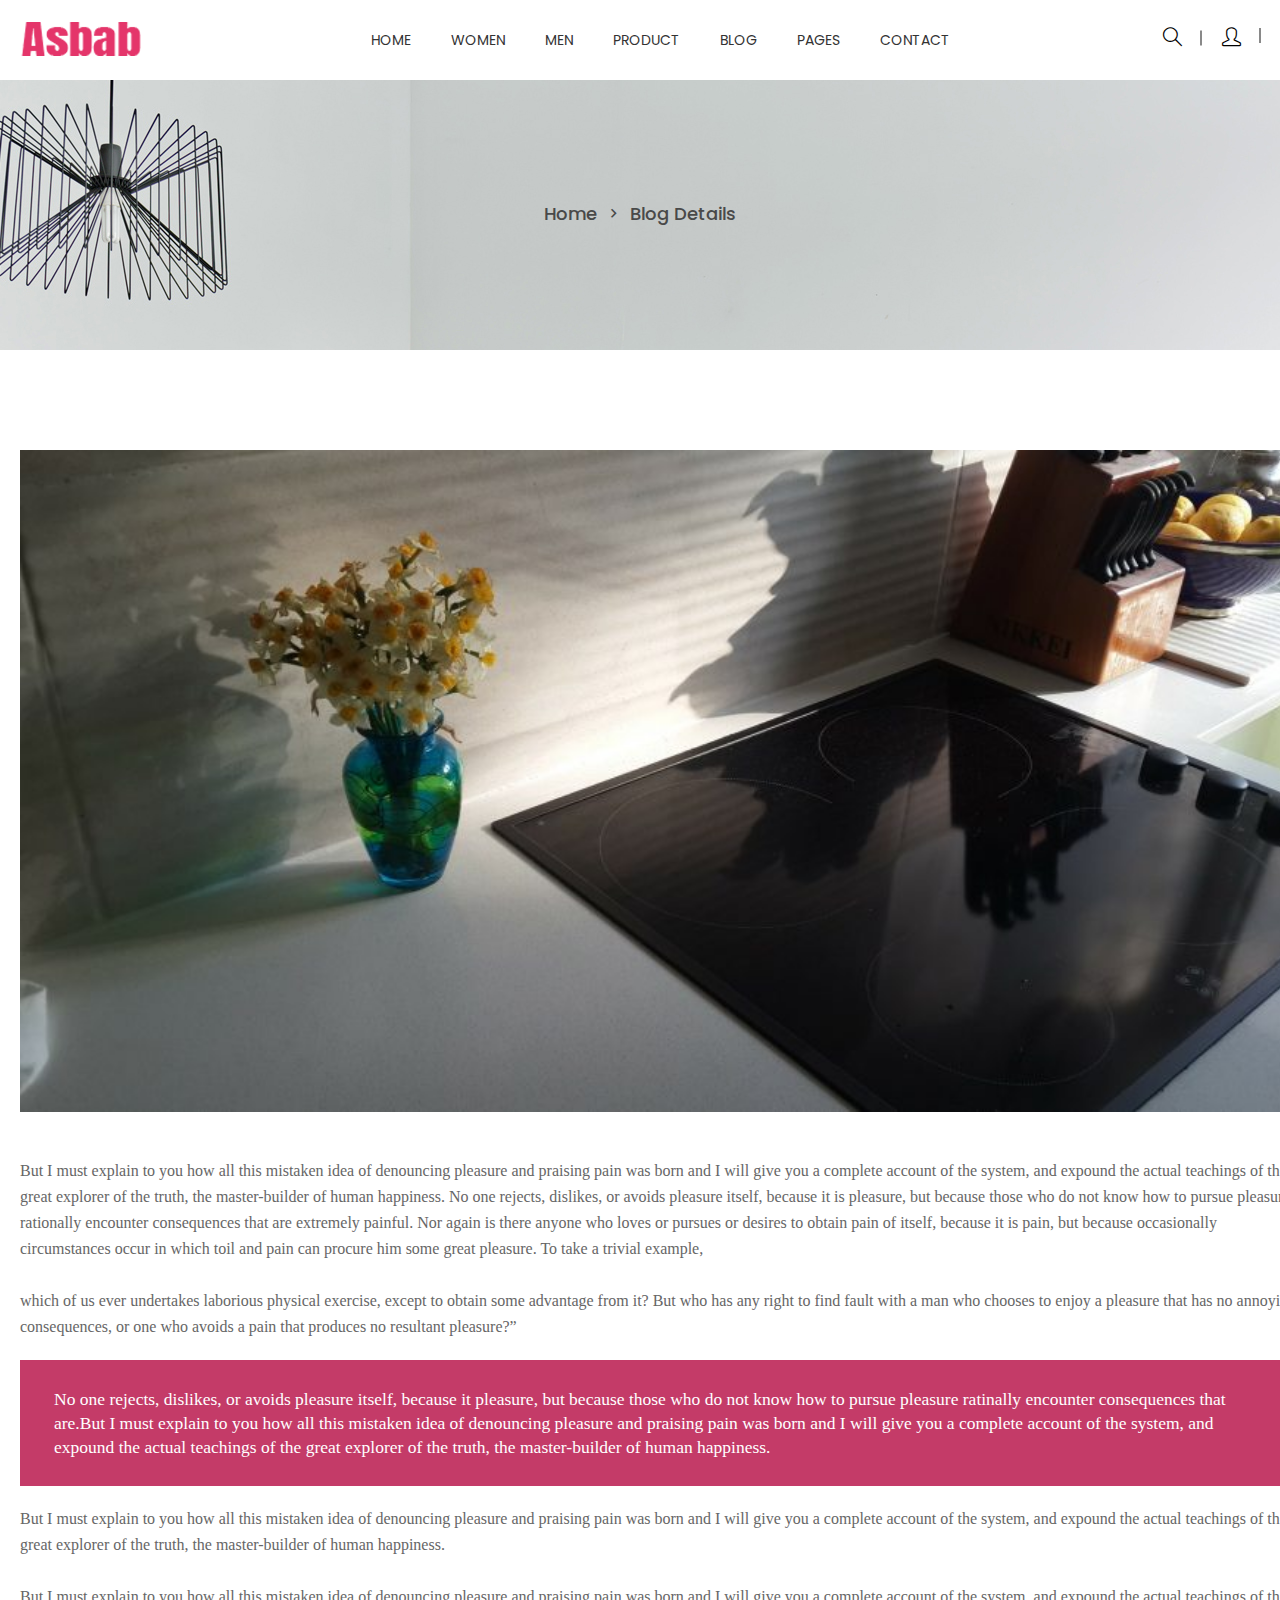
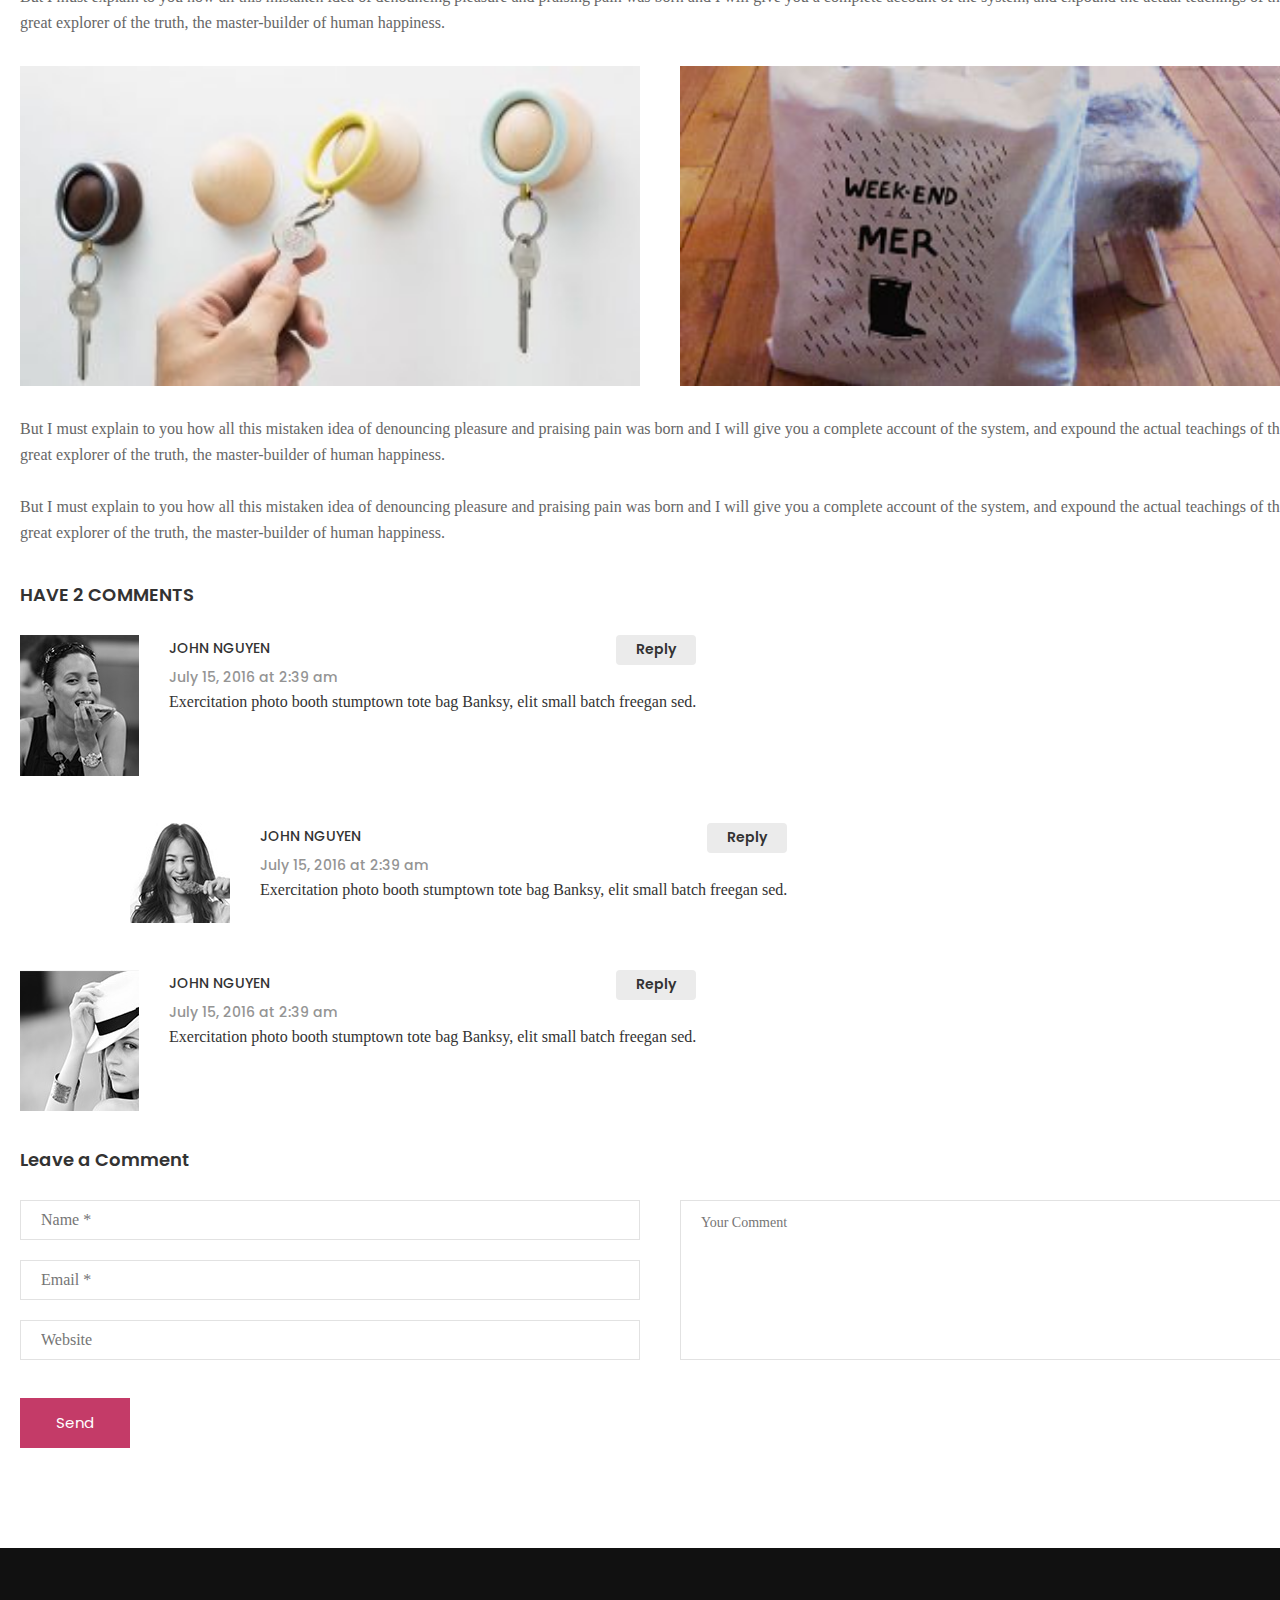
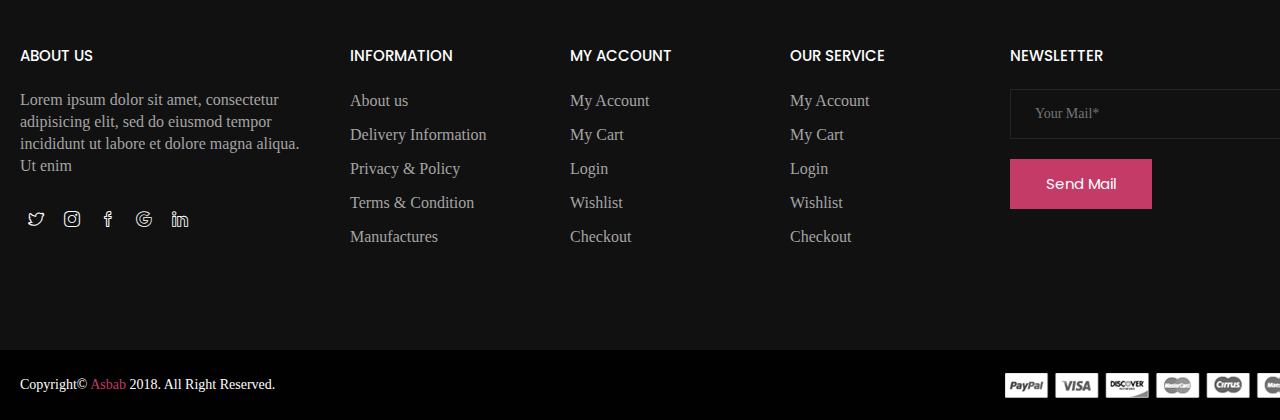
<file: blog-details.html>
<!doctype html>
<html class="no-js" lang="en">

<!-- Mirrored from tm.devitems.com/asbab/blog-details.html by HTTrack Website Copier/3.x [XR&CO'2014], Tue, 04 Aug 2020 11:00:07 GMT -->
<head>
    <meta charset="utf-8">
    <meta http-equiv="x-ua-compatible" content="ie=edge">
    <title>Blog Details || Asbab - eCommerce HTML5 Template</title>
    <meta name="description" content="">
    <meta name="viewport" content="width=device-width, initial-scale=1">
    
    <!-- Place favicon.ico in the root directory -->
    <link rel="shortcut icon" type="image/x-icon" href="images/favicon.ico">
    <link rel="apple-touch-icon" href="apple-touch-icon.png">
    

    <!-- All css files are included here. -->
    <!-- Bootstrap fremwork main css -->
    <link rel="stylesheet" href="css/bootstrap.min.css">
    <!-- Owl Carousel min css -->
    <link rel="stylesheet" href="css/owl.carousel.min.css">
    <link rel="stylesheet" href="css/owl.theme.default.min.css">
    <!-- This core.css file contents all plugings css file. -->
    <link rel="stylesheet" href="css/core.css">
    <!-- Theme shortcodes/elements style -->
    <link rel="stylesheet" href="css/shortcode/shortcodes.css">
    <!-- Theme main style -->
    <link rel="stylesheet" href="style.css">
    <!-- Responsive css -->
    <link rel="stylesheet" href="css/responsive.css">
    <!-- User style -->
    <link rel="stylesheet" href="css/custom.css">


    <!-- Modernizr JS -->
    <script src="js/vendor/modernizr-3.5.0.min.js"></script>
</head>

<body>
    <!--[if lt IE 8]>
        <p class="browserupgrade">You are using an <strong>outdated</strong> browser. Please <a href="http://browsehappy.com/">upgrade your browser</a> to improve your experience.</p>
    <![endif]-->  

    <!-- Body main wrapper start -->
    <div class="wrapper">
        <!-- Start Header Style -->
        <header id="htc__header" class="htc__header__area header--one">
            <!-- Start Mainmenu Area -->
            <div id="sticky-header-with-topbar" class="mainmenu__wrap sticky__header">
                <div class="container">
                    <div class="row">
                        <div class="menumenu__container clearfix">
                            <div class="col-lg-2 col-md-2 col-sm-3 col-xs-5"> 
                                <div class="logo">
                                     <a href="index.html"><img src="images/logo/4.png" alt="logo images"></a>
                                </div>
                            </div>
                            <div class="col-md-7 col-lg-8 col-sm-5 col-xs-3">
                                <nav class="main__menu__nav hidden-xs hidden-sm">
                                    <ul class="main__menu">
                                        <li class="drop"><a href="index.html">Home</a>
                                            <ul class="dropdown">
                                                <li><a href="index.html">Home Version 01</a></li>
                                                <li><a href="index-2.html">Home Version 02</a></li>
                                                <li><a href="index-3.html">Home Box Layout</a></li>
                                            </ul>
                                        </li>
                                        <li class="drop"><a href="#">women</a>
                                            <ul class="dropdown mega_dropdown">
                                                <!-- Start Single Mega MEnu -->
                                                <li><a class="mega__title" href="product-grid.html">Shop Pages</a>
                                                    <ul class="mega__item">
                                                        <li><a href="product-grid.html">Product Grid</a></li>
                                                        <li><a href="product-list.html">Product List</a></li>
                                                        <li><a href="cart.html">cart</a></li>
                                                        <li><a href="checkout.html">checkout</a></li>
                                                        <li><a href="wishlist.html">wishlist</a></li>
                                                    </ul>
                                                </li>
                                                <!-- End Single Mega MEnu -->
                                                <!-- Start Single Mega MEnu -->
                                                <li><a class="mega__title" href="product-grid.html">Variable Product</a>
                                                    <ul class="mega__item">
                                                        <li><a href="#">Category</a></li>
                                                        <li><a href="#">My Account</a></li>
                                                        <li><a href="wishlist.html">Wishlist</a></li>
                                                        <li><a href="cart.html">Shopping Cart</a></li>
                                                        <li><a href="checkout.html">Checkout</a></li>
                                                    </ul>
                                                </li>
                                                <!-- End Single Mega MEnu -->
                                                <!-- Start Single Mega MEnu -->
                                                <li><a class="mega__title" href="product-grid.html">Product Types</a>
                                                    <ul class="mega__item">
                                                        <li><a href="#">Simple Product</a></li>
                                                        <li><a href="#">Variable Product</a></li>
                                                        <li><a href="#">Grouped Product</a></li>
                                                        <li><a href="#">Downloadable Product</a></li>
                                                        <li><a href="#">Simple Product</a></li>
                                                    </ul>
                                                </li>
                                                <!-- End Single Mega MEnu -->
                                            </ul>
                                        </li>
                                        <li class="drop"><a href="#">men</a>
                                            <ul class="dropdown mega_dropdown">
                                                <!-- Start Single Mega MEnu -->
                                                <li><a class="mega__title" href="product-grid.html">Shop Pages</a>
                                                    <ul class="mega__item">
                                                        <li><a href="product-grid.html">Product Grid</a></li>
                                                        <li><a href="product-list.html">Product List</a></li>
                                                        <li><a href="cart.html">cart</a></li>
                                                        <li><a href="checkout.html">checkout</a></li>
                                                        <li><a href="wishlist.html">wishlist</a></li>
                                                    </ul>
                                                </li>
                                                <!-- End Single Mega MEnu -->
                                                <!-- Start Single Mega MEnu -->
                                                <li><a class="mega__title" href="product-grid.html">Variable Product</a>
                                                    <ul class="mega__item">
                                                        <li><a href="#">Category</a></li>
                                                        <li><a href="#">My Account</a></li>
                                                        <li><a href="wishlist.html">Wishlist</a></li>
                                                        <li><a href="cart.html">Shopping Cart</a></li>
                                                        <li><a href="checkout.html">Checkout</a></li>
                                                    </ul>
                                                </li>
                                                <!-- End Single Mega MEnu -->
                                                <!-- Start Single Mega MEnu -->
                                                <li><a class="mega__title" href="product-grid.html">Product Types</a>
                                                    <ul class="mega__item">
                                                        <li><a href="#">Simple Product</a></li>
                                                        <li><a href="#">Variable Product</a></li>
                                                        <li><a href="#">Grouped Product</a></li>
                                                        <li><a href="#">Downloadable Product</a></li>
                                                        <li><a href="#">Simple Product</a></li>
                                                    </ul>
                                                </li>
                                                <!-- End Single Mega MEnu -->
                                            </ul>
                                        </li>
                                        <li class="drop"><a href="#">Product</a>
                                            <ul class="dropdown">
                                                <li><a href="product-grid.html">Product Grid</a></li>
                                                <li><a href="product-list.html">Product List</a></li>
                                                <li><a href="product-details.html">Product Details</a></li>
                                            </ul>
                                        </li>
                                        <li class="drop"><a href="blog.html">blog</a>
                                            <ul class="dropdown">
                                                <li><a href="blog.html">Blog Grid</a></li>
                                                <li><a href="blog-details.html">Blog Details</a></li>
                                            </ul>
                                        </li>
                                        <li class="drop"><a href="#">Pages</a>
                                            <ul class="dropdown">
                                                <li><a href="blog.html">Blog</a></li>
                                                <li><a href="blog-details.html">Blog Details</a></li>
                                                <li><a href="cart.html">Cart page</a></li>
                                                <li><a href="checkout.html">checkout</a></li>
                                                <li><a href="contact.html">contact</a></li>
                                                <li><a href="product-grid.html">product grid</a></li>
                                                <li><a href="product-list.html">product list</a></li>
                                                <li><a href="product-details.html">product details</a></li>
                                                <li><a href="wishlist.html">wishlist</a></li>
                                            </ul>
                                        </li>
                                        <li><a href="contact.html">contact</a></li>
                                    </ul>
                                </nav>

                                <div class="mobile-menu clearfix visible-xs visible-sm">
                                    <nav id="mobile_dropdown">
                                        <ul>
                                            <li><a href="index.html">Home</a>
                                                <ul>
                                                    <li><a href="index.html">Home Version 01</a></li>
                                                    <li><a href="index-2.html">Home Version 02</a></li>
                                                    <li><a href="index-3.html">Home Box Layout</a></li>
                                                </ul>
                                            </li>
                                            <li><a href="blog.html">blog</a></li>
                                            <li><a href="#">pages</a>
                                                <ul>
                                                    <li><a href="blog.html">Blog</a></li>
                                                    <li><a href="blog-details.html">Blog Details</a></li>
                                                    <li><a href="cart.html">Cart page</a></li>
                                                    <li><a href="checkout.html">checkout</a></li>
                                                    <li><a href="contact.html">contact</a></li>
                                                    <li><a href="product-grid.html">product grid</a></li>
                                                    <li><a href="product-list.html">product list</a></li>
                                                    <li><a href="product-details.html">product details</a></li>
                                                    <li><a href="wishlist.html">wishlist</a></li>
                                                </ul>
                                            </li>
                                            <li><a href="contact.html">contact</a></li>
                                        </ul>
                                    </nav>
                                </div>  
                            </div>
                            <div class="col-md-3 col-lg-2 col-sm-4 col-xs-4">
                                <div class="header__right">
                                    <div class="header__search search search__open">
                                        <a href="#"><i class="icon-magnifier icons"></i></a>
                                    </div>
                                    <div class="header__account">
                                        <a href="#"><i class="icon-user icons"></i></a>
                                    </div>
                                    <div class="htc__shopping__cart">
                                        <a class="cart__menu" href="#"><i class="icon-handbag icons"></i></a>
                                        <a href="#"><span class="htc__qua">2</span></a>
                                    </div>
                                </div>
                            </div>
                        </div>
                    </div>
                    <div class="mobile-menu-area"></div>
                </div>
            </div>
            <!-- End Mainmenu Area -->
        </header>
        <!-- End Header Area -->

        <div class="body__overlay"></div>
        <!-- Start Offset Wrapper -->
        <div class="offset__wrapper">
            <!-- Start Search Popap -->
            <div class="search__area">
                <div class="container" >
                    <div class="row" >
                        <div class="col-md-12" >
                            <div class="search__inner">
                                <form action="#" method="get">
                                    <input placeholder="Search here... " type="text">
                                    <button type="submit"></button>
                                </form>
                                <div class="search__close__btn">
                                    <span class="search__close__btn_icon"><i class="zmdi zmdi-close"></i></span>
                                </div>
                            </div>
                        </div>
                    </div>
                </div>
            </div>
            <!-- End Search Popap -->
            <!-- Start Cart Panel -->
            <div class="shopping__cart">
                <div class="shopping__cart__inner">
                    <div class="offsetmenu__close__btn">
                        <a href="#"><i class="zmdi zmdi-close"></i></a>
                    </div>
                    <div class="shp__cart__wrap">
                        <div class="shp__single__product">
                            <div class="shp__pro__thumb">
                                <a href="#">
                                    <img src="images/product-2/sm-smg/1.jpg" alt="product images">
                                </a>
                            </div>
                            <div class="shp__pro__details">
                                <h2><a href="product-details.html">BO&Play Wireless Speaker</a></h2>
                                <span class="quantity">QTY: 1</span>
                                <span class="shp__price">$105.00</span>
                            </div>
                            <div class="remove__btn">
                                <a href="#" title="Remove this item"><i class="zmdi zmdi-close"></i></a>
                            </div>
                        </div>
                        <div class="shp__single__product">
                            <div class="shp__pro__thumb">
                                <a href="#">
                                    <img src="images/product-2/sm-smg/2.jpg" alt="product images">
                                </a>
                            </div>
                            <div class="shp__pro__details">
                                <h2><a href="product-details.html">Brone Candle</a></h2>
                                <span class="quantity">QTY: 1</span>
                                <span class="shp__price">$25.00</span>
                            </div>
                            <div class="remove__btn">
                                <a href="#" title="Remove this item"><i class="zmdi zmdi-close"></i></a>
                            </div>
                        </div>
                    </div>
                    <ul class="shoping__total">
                        <li class="subtotal">Subtotal:</li>
                        <li class="total__price">$130.00</li>
                    </ul>
                    <ul class="shopping__btn">
                        <li><a href="cart.html">View Cart</a></li>
                        <li class="shp__checkout"><a href="checkout.html">Checkout</a></li>
                    </ul>
                </div>
            </div>
            <!-- End Cart Panel -->
        </div>
        <!-- End Offset Wrapper -->
        <!-- Start Bradcaump area -->
        <div class="ht__bradcaump__area" style="background: rgba(0, 0, 0, 0) url(images/bg/4.jpg) no-repeat scroll center center / cover ;">
            <div class="ht__bradcaump__wrap">
                <div class="container">
                    <div class="row">
                        <div class="col-xs-12">
                            <div class="bradcaump__inner">
                                <nav class="bradcaump-inner">
                                  <a class="breadcrumb-item" href="index.html">Home</a>
                                  <span class="brd-separetor"><i class="zmdi zmdi-chevron-right"></i></span>
                                  <span class="breadcrumb-item active">Blog Details</span>
                                </nav>
                            </div>
                        </div>
                    </div>
                </div>
            </div>
        </div>
        <!-- End Bradcaump area -->
        <!-- Start Blog Details Area -->
        <section class="htc__blog__details bg__white ptb--100">
            <div class="container">
                <div class="row">
                    <div class="col-xs-12 col-lg-12">
                        <div class="htc__blog__details__wrap">
                            <div class="ht__bl__thumb">
                                <img src="images/blog/big-images/1.jpg" alt="blog images">
                            </div>
                            <div class="bl__dtl">
                                <p>But I must explain to you how all this mistaken idea of denouncing pleasure and praising pain was born and I will give you a complete account of the system, and expound the actual teachings of the great explorer of the truth, the master-builder of human happiness. No one rejects, dislikes, or avoids pleasure itself, because it is pleasure, but because those who do not know how to pursue pleasure rationally encounter consequences that are extremely painful. Nor again is there anyone who loves or pursues or desires to obtain pain of itself, because it is pain, but because occasionally circumstances occur in which toil and pain can procure him some great pleasure. To take a trivial example,</p>

                                <p>which of us ever undertakes laborious physical exercise, except to obtain some advantage from it? But who has any right to find fault with a man who chooses to enjoy a pleasure that has no annoying consequences, or one who avoids a pain that produces no resultant pleasure?”</p>
                                <blockquote>
                                    No one rejects, dislikes, or avoids pleasure itself, because it pleasure, but because those who do not know how to pursue pleasure ratinally encounter consequences that are.But I must explain to you how all this mistaken idea of denouncing pleasure and praising pain was born and I will give you a complete account of the system, and expound the actual teachings of the great explorer of the truth, the master-builder of human happiness. 
                                </blockquote>

                                <p>But I must explain to you how all this mistaken idea of denouncing pleasure and praising pain was born and I will give you a complete account of the system, and expound the actual teachings of the great explorer of the truth, the master-builder of human happiness.</p>
                                <p>But I must explain to you how all this mistaken idea of denouncing pleasure and praising pain was born and I will give you a complete account of the system, and expound the actual teachings of the great explorer of the truth, the master-builder of human happiness.</p>
                                <div class="row">
                                    <div class="col-lg-6">
                                        <div class="bl__img">
                                            <img src="images/blog/md-img/1.jpg" alt="blog images">
                                        </div>
                                    </div>
                                    <div class="col-lg-6">
                                        <div class="bl__img">
                                            <img src="images/blog/md-img/2.jpg" alt="blog images">
                                        </div>
                                    </div>
                                </div>
                                <p>But I must explain to you how all this mistaken idea of denouncing pleasure and praising pain was born and I will give you a complete account of the system, and expound the actual teachings of the great explorer of the truth, the master-builder of human happiness.</p>
                                <p>But I must explain to you how all this mistaken idea of denouncing pleasure and praising pain was born and I will give you a complete account of the system, and expound the actual teachings of the great explorer of the truth, the master-builder of human happiness.</p>
                            </div>
                            <!-- Start Comment Area -->
                            <div class="htc__comment__area">
                                <h4 class="title__line--5">HAVE 2 COMMENTS</h4>
                                <div class="ht__comment__content">
                                    <!-- Start Single Comment -->
                                    <div class="comment">
                                        <div class="comment__thumb">
                                            <img src="images/comment/1.png" alt="comment images">
                                        </div>
                                        <div class="ht__comment__details">
                                            <div class="ht__comment__title">
                                                <h2><a href="#">JOHN NGUYEN</a></h2>
                                                <div class="reply__btn">
                                                    <a href="#">reply</a>
                                                </div>
                                            </div>
                                            <span>July 15, 2016 at 2:39 am</span>
                                            <p>Exercitation photo booth stumptown tote bag Banksy, elit small batch freegan sed.</p>
                                        </div>
                                    </div>
                                    <!-- End Single Comment -->
                                    <!-- Start Single Comment -->
                                    <div class="comment comment--reply">
                                        <div class="comment__thumb">
                                            <img src="images/comment/2.png" alt="comment images">
                                        </div>
                                        <div class="ht__comment__details">
                                            <div class="ht__comment__title">
                                                <h2><a href="#">JOHN NGUYEN</a></h2>
                                                <div class="reply__btn">
                                                    <a href="#">reply</a>
                                                </div>
                                            </div>
                                            <span>July 15, 2016 at 2:39 am</span>
                                            <p>Exercitation photo booth stumptown tote bag Banksy, elit small batch freegan sed.</p>
                                        </div>
                                    </div>
                                    <!-- End Single Comment -->
                                    <!-- Start Single Comment -->
                                    <div class="comment">
                                        <div class="comment__thumb">
                                            <img src="images/comment/3.png" alt="comment images">
                                        </div>
                                        <div class="ht__comment__details">
                                            <div class="ht__comment__title">
                                                <h2><a href="#">JOHN NGUYEN</a></h2>
                                                <div class="reply__btn">
                                                    <a href="#">reply</a>
                                                </div>
                                            </div>
                                            <span>July 15, 2016 at 2:39 am</span>
                                            <p>Exercitation photo booth stumptown tote bag Banksy, elit small batch freegan sed.</p>
                                        </div>
                                    </div>
                                    <!-- End Single Comment -->
                                </div>
                            </div>
                            <!-- End Comment Area -->
                            <!-- Start comment Form -->
                            <div class="ht__comment__form">
                                <h4 class="title__line--5">Leave a Comment</h4>
                                <div class="ht__comment__form__inner">
                                    <div class="comment__form">
                                        <input type="text" placeholder="Name *">
                                        <input type="email" placeholder="Email *">
                                        <input type="text" placeholder="Website">
                                    </div>
                                    <div class="comment__form message">
                                        <textarea name="message"  placeholder="Your Comment"></textarea>
                                    </div>
                                </div>
                                <div class="ht__comment__btn--2 mt--30">
                                    <a class="fr__btn" href="#">Send</a>
                                </div>
                            </div>
                            <!-- End comment Form -->
                            
                        </div>
                    </div>  
                </div>
            </div>
        </section>
        <!-- End Blog Details Area -->
        <!-- Start Footer Area -->
        <footer id="htc__footer">
            <!-- Start Footer Widget -->
            <div class="footer__container bg__cat--1">
                <div class="container">
                    <div class="row">
                        <!-- Start Single Footer Widget -->
                        <div class="col-md-3 col-sm-6 col-xs-12">
                            <div class="footer">
                                <h2 class="title__line--2">ABOUT US</h2>
                                <div class="ft__details">
                                    <p>Lorem ipsum dolor sit amet, consectetur adipisicing elit, sed do eiusmod tempor incididunt ut labore et dolore magna aliqua. Ut enim</p>
                                    <div class="ft__social__link">
                                        <ul class="social__link">
                                            <li><a href="#"><i class="icon-social-twitter icons"></i></a></li>

                                            <li><a href="#"><i class="icon-social-instagram icons"></i></a></li>

                                            <li><a href="#"><i class="icon-social-facebook icons"></i></a></li>

                                            <li><a href="#"><i class="icon-social-google icons"></i></a></li>

                                            <li><a href="#"><i class="icon-social-linkedin icons"></i></a></li>
                                        </ul>
                                    </div>
                                </div>
                            </div>
                        </div>
                        <!-- End Single Footer Widget -->
                        <!-- Start Single Footer Widget -->
                        <div class="col-md-2 col-sm-6 col-xs-12 xmt-40">
                            <div class="footer">
                                <h2 class="title__line--2">information</h2>
                                <div class="ft__inner">
                                    <ul class="ft__list">
                                        <li><a href="#">About us</a></li>
                                        <li><a href="#">Delivery Information</a></li>
                                        <li><a href="#">Privacy & Policy</a></li>
                                        <li><a href="#">Terms  & Condition</a></li>
                                        <li><a href="#">Manufactures</a></li>
                                    </ul>
                                </div>
                            </div>
                        </div>
                        <!-- End Single Footer Widget -->
                        <!-- Start Single Footer Widget -->
                        <div class="col-md-2 col-sm-6 col-xs-12 xmt-40 smt-40">
                            <div class="footer">
                                <h2 class="title__line--2">my account</h2>
                                <div class="ft__inner">
                                    <ul class="ft__list">
                                        <li><a href="#">My Account</a></li>
                                        <li><a href="cart.html">My Cart</a></li>
                                        <li><a href="#">Login</a></li>
                                        <li><a href="wishlist.html">Wishlist</a></li>
                                        <li><a href="checkout.html">Checkout</a></li>
                                    </ul>
                                </div>
                            </div>
                        </div>
                        <!-- End Single Footer Widget -->
                        <!-- Start Single Footer Widget -->
                        <div class="col-md-2 col-sm-6 col-xs-12 xmt-40 smt-40">
                            <div class="footer">
                                <h2 class="title__line--2">Our service</h2>
                                <div class="ft__inner">
                                    <ul class="ft__list">
                                        <li><a href="#">My Account</a></li>
                                        <li><a href="cart.html">My Cart</a></li>
                                        <li><a href="#">Login</a></li>
                                        <li><a href="wishlist.html">Wishlist</a></li>
                                        <li><a href="checkout.html">Checkout</a></li>
                                    </ul>
                                </div>
                            </div>
                        </div>
                        <!-- End Single Footer Widget -->
                        <!-- Start Single Footer Widget -->
                        <div class="col-md-3 col-sm-6 col-xs-12 xmt-40 smt-40">
                            <div class="footer">
                                <h2 class="title__line--2">NEWSLETTER </h2>
                                <div class="ft__inner">
                                    <div class="news__input">
                                        <input type="text" placeholder="Your Mail*">
                                        <div class="send__btn">
                                            <a class="fr__btn" href="#">Send Mail</a>
                                        </div>
                                    </div>
                                    
                                </div>
                            </div>
                        </div>
                        <!-- End Single Footer Widget -->
                    </div>
                </div>
            </div>
            <!-- End Footer Widget -->
            <!-- Start Copyright Area -->
            <div class="htc__copyright bg__cat--5">
                <div class="container">
                    <div class="row">
                        <div class="col-xs-12">
                            <div class="copyright__inner">
                                <p>Copyright© <a href="#">Asbab</a> 2018. All right reserved.</p>
                                <a href="#"><img src="images/others/shape/paypol.png" alt="payment images"></a>
                            </div>
                        </div>
                    </div>
                </div>
            </div>
            <!-- End Copyright Area -->
        </footer>
        <!-- End Footer Style -->
    </div>
    <!-- Body main wrapper end -->

    <!-- Placed js at the end of the document so the pages load faster -->

    <!-- jquery latest version -->
    <script src="js/vendor/jquery-3.2.1.min.js"></script>
    <!-- Bootstrap framework js -->
    <script src="js/bootstrap.min.js"></script>
    <!-- All js plugins included in this file. -->
    <script src="js/plugins.js"></script>
    <script src="js/slick.min.js"></script>
    <script src="js/owl.carousel.min.js"></script>
    <!-- Waypoints.min.js. -->
    <script src="js/waypoints.min.js"></script>
    <!-- Main js file that contents all jQuery plugins activation. -->
    <script src="js/main.js"></script>

</body>


<!-- Mirrored from tm.devitems.com/asbab/blog-details.html by HTTrack Website Copier/3.x [XR&CO'2014], Tue, 04 Aug 2020 11:00:14 GMT -->
</html>
</file>
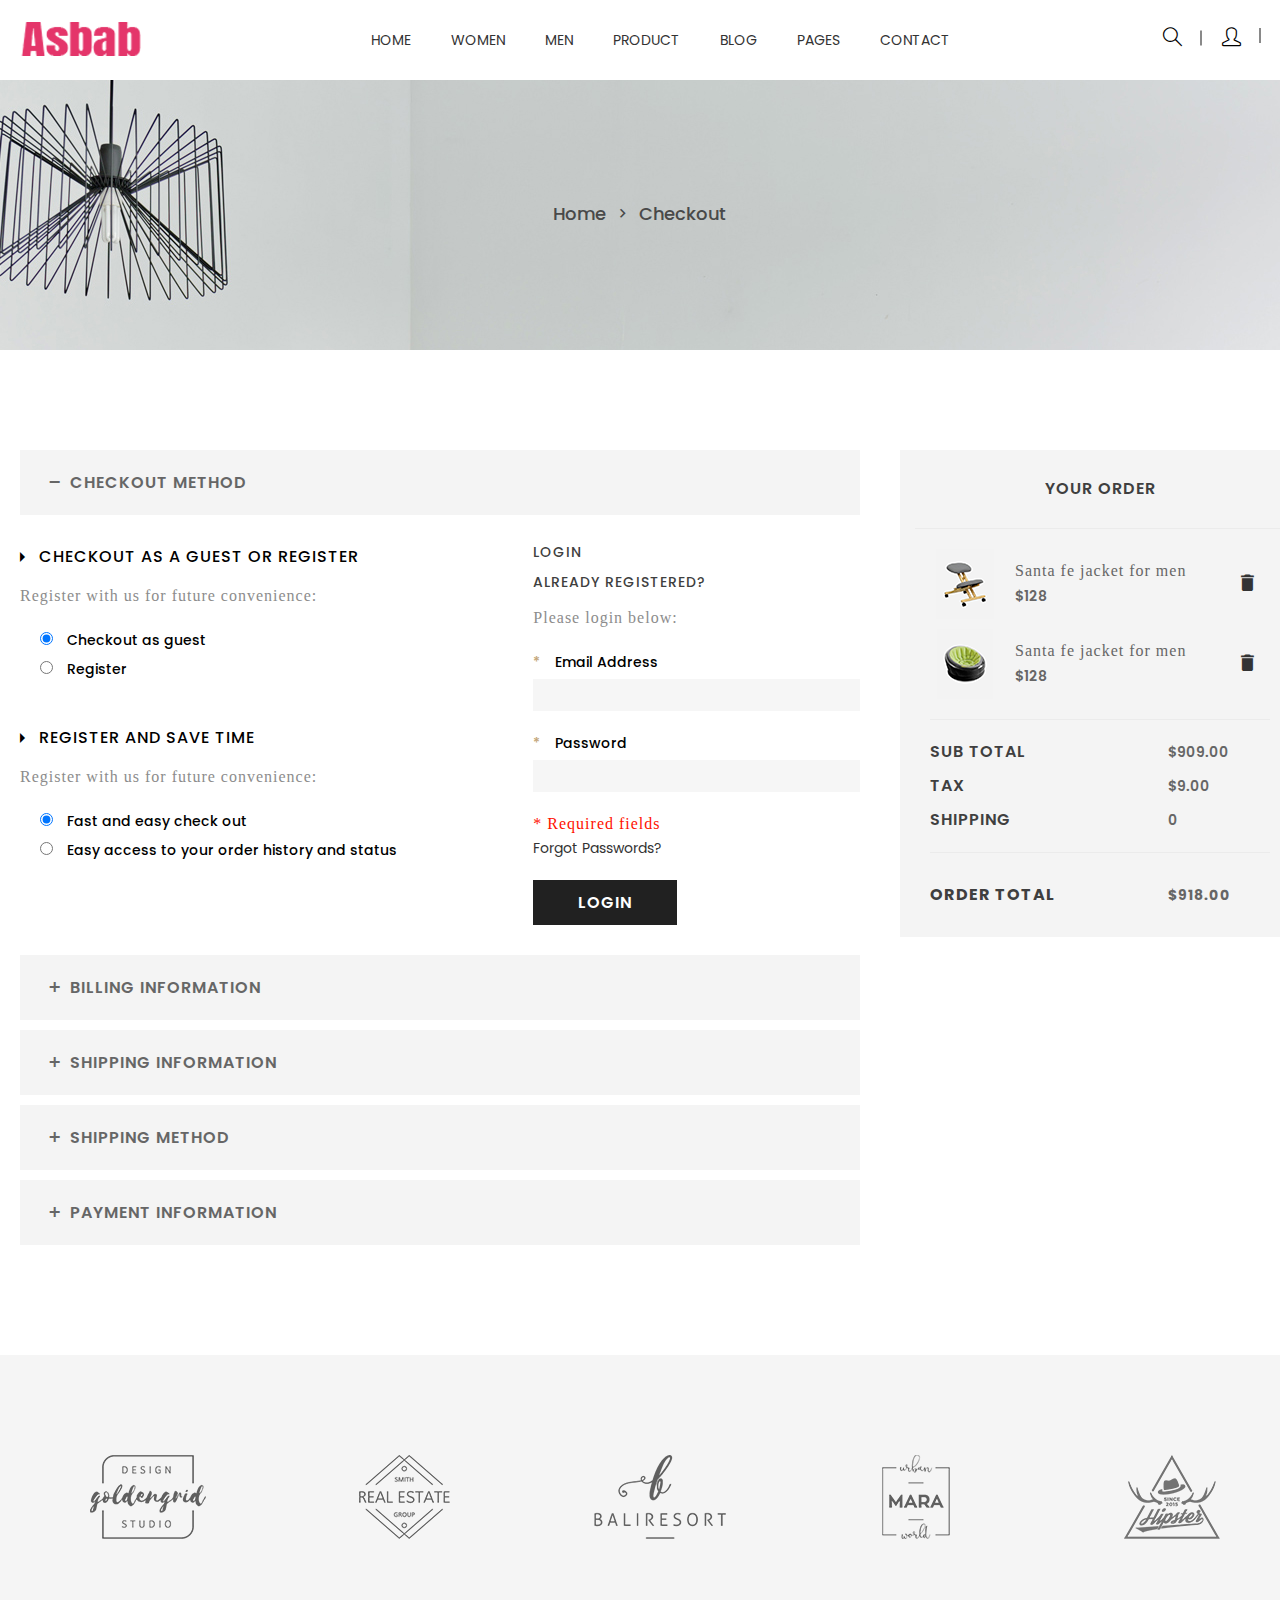
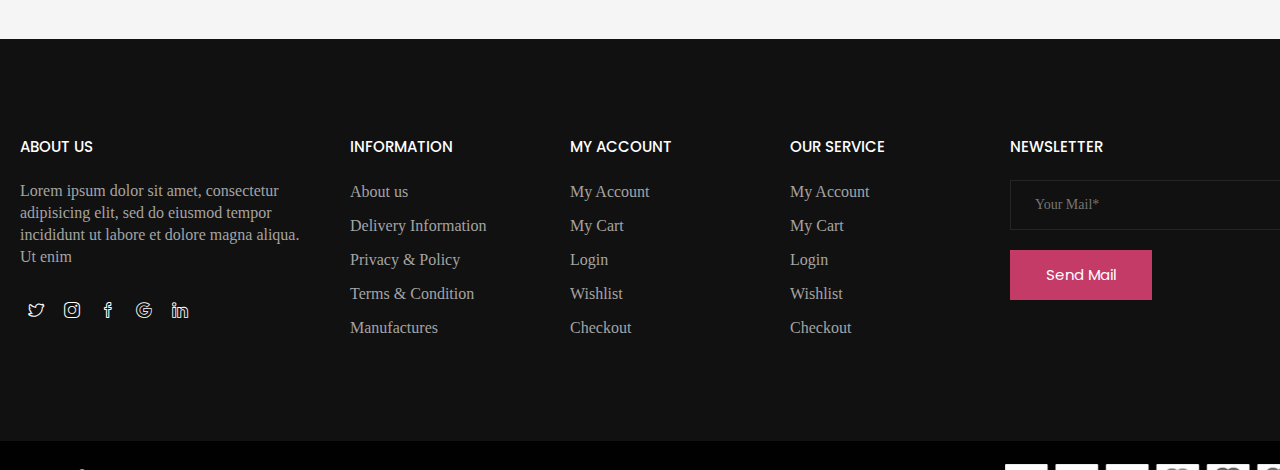
<file: checkout.html>
<!doctype html>
<html class="no-js" lang="en">

<!-- Mirrored from tm.devitems.com/asbab/checkout.html by HTTrack Website Copier/3.x [XR&CO'2014], Tue, 04 Aug 2020 10:59:54 GMT -->
<head>
    <meta charset="utf-8">
    <meta http-equiv="x-ua-compatible" content="ie=edge">
    <title>Checkout || Asbab - eCommerce HTML5 Template</title>
    <meta name="description" content="">
    <meta name="viewport" content="width=device-width, initial-scale=1">
    
    <!-- Place favicon.ico in the root directory -->
    <link rel="shortcut icon" type="image/x-icon" href="images/favicon.ico">
    <link rel="apple-touch-icon" href="apple-touch-icon.png">
    

    <!-- All css files are included here. -->
    <!-- Bootstrap fremwork main css -->
    <link rel="stylesheet" href="css/bootstrap.min.css">
    <!-- Owl Carousel min css -->
    <link rel="stylesheet" href="css/owl.carousel.min.css">
    <link rel="stylesheet" href="css/owl.theme.default.min.css">
    <!-- This core.css file contents all plugings css file. -->
    <link rel="stylesheet" href="css/core.css">
    <!-- Theme shortcodes/elements style -->
    <link rel="stylesheet" href="css/shortcode/shortcodes.css">
    <!-- Theme main style -->
    <link rel="stylesheet" href="style.css">
    <!-- Responsive css -->
    <link rel="stylesheet" href="css/responsive.css">
    <!-- User style -->
    <link rel="stylesheet" href="css/custom.css">


    <!-- Modernizr JS -->
    <script src="js/vendor/modernizr-3.5.0.min.js"></script>
</head>

<body>
    <!--[if lt IE 8]>
        <p class="browserupgrade">You are using an <strong>outdated</strong> browser. Please <a href="http://browsehappy.com/">upgrade your browser</a> to improve your experience.</p>
    <![endif]-->  

    <!-- Body main wrapper start -->
    <div class="wrapper">
        <!-- Start Header Style -->
        <header id="htc__header" class="htc__header__area header--one">
            <!-- Start Mainmenu Area -->
            <div id="sticky-header-with-topbar" class="mainmenu__wrap sticky__header">
                <div class="container">
                    <div class="row">
                        <div class="menumenu__container clearfix">
                            <div class="col-lg-2 col-md-2 col-sm-3 col-xs-5"> 
                                <div class="logo">
                                     <a href="index.html"><img src="images/logo/4.png" alt="logo images"></a>
                                </div>
                            </div>
                            <div class="col-md-7 col-lg-8 col-sm-5 col-xs-3">
                                <nav class="main__menu__nav hidden-xs hidden-sm">
                                    <ul class="main__menu">
                                        <li class="drop"><a href="index.html">Home</a>
                                            <ul class="dropdown">
                                                <li><a href="index.html">Home Version 01</a></li>
                                                <li><a href="index-2.html">Home Version 02</a></li>
                                                <li><a href="index-3.html">Home Box Layout</a></li>
                                            </ul>
                                        </li>
                                        <li class="drop"><a href="#">women</a>
                                            <ul class="dropdown mega_dropdown">
                                                <!-- Start Single Mega MEnu -->
                                                <li><a class="mega__title" href="product-grid.html">Shop Pages</a>
                                                    <ul class="mega__item">
                                                        <li><a href="product-grid.html">Product Grid</a></li>
                                                        <li><a href="product-list.html">Product List</a></li>
                                                        <li><a href="cart.html">cart</a></li>
                                                        <li><a href="checkout.html">checkout</a></li>
                                                        <li><a href="wishlist.html">wishlist</a></li>
                                                    </ul>
                                                </li>
                                                <!-- End Single Mega MEnu -->
                                                <!-- Start Single Mega MEnu -->
                                                <li><a class="mega__title" href="product-grid.html">Variable Product</a>
                                                    <ul class="mega__item">
                                                        <li><a href="#">Category</a></li>
                                                        <li><a href="#">My Account</a></li>
                                                        <li><a href="wishlist.html">Wishlist</a></li>
                                                        <li><a href="cart.html">Shopping Cart</a></li>
                                                        <li><a href="checkout.html">Checkout</a></li>
                                                    </ul>
                                                </li>
                                                <!-- End Single Mega MEnu -->
                                                <!-- Start Single Mega MEnu -->
                                                <li><a class="mega__title" href="product-grid.html">Product Types</a>
                                                    <ul class="mega__item">
                                                        <li><a href="#">Simple Product</a></li>
                                                        <li><a href="#">Variable Product</a></li>
                                                        <li><a href="#">Grouped Product</a></li>
                                                        <li><a href="#">Downloadable Product</a></li>
                                                        <li><a href="#">Simple Product</a></li>
                                                    </ul>
                                                </li>
                                                <!-- End Single Mega MEnu -->
                                            </ul>
                                        </li>
                                        <li class="drop"><a href="#">men</a>
                                            <ul class="dropdown mega_dropdown">
                                                <!-- Start Single Mega MEnu -->
                                                <li><a class="mega__title" href="product-grid.html">Shop Pages</a>
                                                    <ul class="mega__item">
                                                        <li><a href="product-grid.html">Product Grid</a></li>
                                                        <li><a href="product-list.html">Product List</a></li>
                                                        <li><a href="cart.html">cart</a></li>
                                                        <li><a href="checkout.html">checkout</a></li>
                                                        <li><a href="wishlist.html">wishlist</a></li>
                                                    </ul>
                                                </li>
                                                <!-- End Single Mega MEnu -->
                                                <!-- Start Single Mega MEnu -->
                                                <li><a class="mega__title" href="product-grid.html">Variable Product</a>
                                                    <ul class="mega__item">
                                                        <li><a href="#">Category</a></li>
                                                        <li><a href="#">My Account</a></li>
                                                        <li><a href="wishlist.html">Wishlist</a></li>
                                                        <li><a href="cart.html">Shopping Cart</a></li>
                                                        <li><a href="checkout.html">Checkout</a></li>
                                                    </ul>
                                                </li>
                                                <!-- End Single Mega MEnu -->
                                                <!-- Start Single Mega MEnu -->
                                                <li><a class="mega__title" href="product-grid.html">Product Types</a>
                                                    <ul class="mega__item">
                                                        <li><a href="#">Simple Product</a></li>
                                                        <li><a href="#">Variable Product</a></li>
                                                        <li><a href="#">Grouped Product</a></li>
                                                        <li><a href="#">Downloadable Product</a></li>
                                                        <li><a href="#">Simple Product</a></li>
                                                    </ul>
                                                </li>
                                                <!-- End Single Mega MEnu -->
                                            </ul>
                                        </li>
                                        <li class="drop"><a href="#">Product</a>
                                            <ul class="dropdown">
                                                <li><a href="product-grid.html">Product Grid</a></li>
                                                <li><a href="product-list.html">Product List</a></li>
                                                <li><a href="product-details.html">Product Details</a></li>
                                            </ul>
                                        </li>
                                        <li class="drop"><a href="blog.html">blog</a>
                                            <ul class="dropdown">
                                                <li><a href="blog.html">Blog Grid</a></li>
                                                <li><a href="blog-details.html">Blog Details</a></li>
                                            </ul>
                                        </li>
                                        <li class="drop"><a href="#">Pages</a>
                                            <ul class="dropdown">
                                                <li><a href="blog.html">Blog</a></li>
                                                <li><a href="blog-details.html">Blog Details</a></li>
                                                <li><a href="cart.html">Cart page</a></li>
                                                <li><a href="checkout.html">checkout</a></li>
                                                <li><a href="contact.html">contact</a></li>
                                                <li><a href="product-grid.html">product grid</a></li>
                                                <li><a href="product-list.html">product list</a></li>
                                                <li><a href="product-details.html">product details</a></li>
                                                <li><a href="wishlist.html">wishlist</a></li>
                                            </ul>
                                        </li>
                                        <li><a href="contact.html">contact</a></li>
                                    </ul>
                                </nav>

                                <div class="mobile-menu clearfix visible-xs visible-sm">
                                    <nav id="mobile_dropdown">
                                        <ul>
                                            <li><a href="index.html">Home</a>
                                                <ul>
                                                    <li><a href="index.html">Home Version 01</a></li>
                                                    <li><a href="index-2.html">Home Version 02</a></li>
                                                    <li><a href="index-3.html">Home Box Layout</a></li>
                                                </ul>
                                            </li>
                                            <li><a href="blog.html">blog</a></li>
                                            <li><a href="#">pages</a>
                                                <ul>
                                                    <li><a href="blog.html">Blog</a></li>
                                                    <li><a href="blog-details.html">Blog Details</a></li>
                                                    <li><a href="cart.html">Cart page</a></li>
                                                    <li><a href="checkout.html">checkout</a></li>
                                                    <li><a href="contact.html">contact</a></li>
                                                    <li><a href="product-grid.html">product grid</a></li>
                                                    <li><a href="product-list.html">product list</a></li>
                                                    <li><a href="product-details.html">product details</a></li>
                                                    <li><a href="wishlist.html">wishlist</a></li>
                                                </ul>
                                            </li>
                                            <li><a href="contact.html">contact</a></li>
                                        </ul>
                                    </nav>
                                </div>  
                            </div>
                            <div class="col-md-3 col-lg-2 col-sm-4 col-xs-4">
                                <div class="header__right">
                                    <div class="header__search search search__open">
                                        <a href="#"><i class="icon-magnifier icons"></i></a>
                                    </div>
                                    <div class="header__account">
                                        <a href="#"><i class="icon-user icons"></i></a>
                                    </div>
                                    <div class="htc__shopping__cart">
                                        <a class="cart__menu" href="#"><i class="icon-handbag icons"></i></a>
                                        <a href="#"><span class="htc__qua">2</span></a>
                                    </div>
                                </div>
                            </div>
                        </div>
                    </div>
                    <div class="mobile-menu-area"></div>
                </div>
            </div>
            <!-- End Mainmenu Area -->
        </header>
        <!-- End Header Area -->
        <div class="body__overlay"></div>
        <!-- Start Offset Wrapper -->
        <div class="offset__wrapper">
            <!-- Start Search Popap -->
            <div class="search__area">
                <div class="container" >
                    <div class="row" >
                        <div class="col-md-12" >
                            <div class="search__inner">
                                <form action="#" method="get">
                                    <input placeholder="Search here... " type="text">
                                    <button type="submit"></button>
                                </form>
                                <div class="search__close__btn">
                                    <span class="search__close__btn_icon"><i class="zmdi zmdi-close"></i></span>
                                </div>
                            </div>
                        </div>
                    </div>
                </div>
            </div>
            <!-- End Search Popap -->
            <!-- Start Cart Panel -->
            <div class="shopping__cart">
                <div class="shopping__cart__inner">
                    <div class="offsetmenu__close__btn">
                        <a href="#"><i class="zmdi zmdi-close"></i></a>
                    </div>
                    <div class="shp__cart__wrap">
                        <div class="shp__single__product">
                            <div class="shp__pro__thumb">
                                <a href="#">
                                    <img src="images/product-2/sm-smg/1.jpg" alt="product images">
                                </a>
                            </div>
                            <div class="shp__pro__details">
                                <h2><a href="product-details.html">BO&Play Wireless Speaker</a></h2>
                                <span class="quantity">QTY: 1</span>
                                <span class="shp__price">$105.00</span>
                            </div>
                            <div class="remove__btn">
                                <a href="#" title="Remove this item"><i class="zmdi zmdi-close"></i></a>
                            </div>
                        </div>
                        <div class="shp__single__product">
                            <div class="shp__pro__thumb">
                                <a href="#">
                                    <img src="images/product-2/sm-smg/2.jpg" alt="product images">
                                </a>
                            </div>
                            <div class="shp__pro__details">
                                <h2><a href="product-details.html">Brone Candle</a></h2>
                                <span class="quantity">QTY: 1</span>
                                <span class="shp__price">$25.00</span>
                            </div>
                            <div class="remove__btn">
                                <a href="#" title="Remove this item"><i class="zmdi zmdi-close"></i></a>
                            </div>
                        </div>
                    </div>
                    <ul class="shoping__total">
                        <li class="subtotal">Subtotal:</li>
                        <li class="total__price">$130.00</li>
                    </ul>
                    <ul class="shopping__btn">
                        <li><a href="cart.html">View Cart</a></li>
                        <li class="shp__checkout"><a href="checkout.html">Checkout</a></li>
                    </ul>
                </div>
            </div>
            <!-- End Cart Panel -->
        </div>
        <!-- End Offset Wrapper -->
        <!-- Start Bradcaump area -->
        <div class="ht__bradcaump__area" style="background: rgba(0, 0, 0, 0) url(images/bg/4.jpg) no-repeat scroll center center / cover ;">
            <div class="ht__bradcaump__wrap">
                <div class="container">
                    <div class="row">
                        <div class="col-xs-12">
                            <div class="bradcaump__inner">
                                <nav class="bradcaump-inner">
                                  <a class="breadcrumb-item" href="index.html">Home</a>
                                  <span class="brd-separetor"><i class="zmdi zmdi-chevron-right"></i></span>
                                  <span class="breadcrumb-item active">checkout</span>
                                </nav>
                            </div>
                        </div>
                    </div>
                </div>
            </div>
        </div>
        <!-- End Bradcaump area -->
        <!-- cart-main-area start -->
        <div class="checkout-wrap ptb--100">
            <div class="container">
                <div class="row">
                    <div class="col-md-8">
                        <div class="checkout__inner">
                            <div class="accordion-list">
                                <div class="accordion">
                                    <div class="accordion__title">
                                        Checkout Method
                                    </div>
                                    <div class="accordion__body">
                                        <div class="accordion__body__form">
                                            <div class="row">
                                                <div class="col-md-7">
                                                    <div class="checkout-method">
                                                        <form action="#">
                                                            <div class="checkout-method__single">
                                                                <h5 class="checkout-method__title"><i class="zmdi zmdi-caret-right"></i>CHECKOUT AS A GUEST OR REGISTER</h5>
                                                                <p class="checkout-method__subtitle">Register with us for future convenience:</p>
                                                                <div class="single-input">
                                                                    <input type="radio" id="checkout-method-1" name="checkout-method" checked="checked">
                                                                    <label for="checkout-method-1">Checkout as guest</label>
                                                                </div>
                                                                <div class="single-input">
                                                                    <input type="radio" id="checkout-method-2" name="checkout-method">
                                                                    <label for="checkout-method-2">Register</label>
                                                                </div>
                                                            </div>
                                                            <div class="checkout-method__single">
                                                                <h5 class="checkout-method__title"><i class="zmdi zmdi-caret-right"></i>REGISTER AND SAVE TIME</h5>
                                                                <p class="checkout-method__subtitle">Register with us for future convenience:</p>
                                                                <div class="single-input">
                                                                    <input type="radio" id="register-method-1" name="register-method" checked="checked">
                                                                    <label for="register-method-1">Fast and easy check out</label>
                                                                </div>
                                                                <div class="single-input">
                                                                    <input type="radio" id="register-method-2" name="register-method">
                                                                    <label for="register-method-2">Easy access to your order history and status</label>
                                                                </div>
                                                            </div>
                                                        </form>
                                                    </div>
                                                </div>
                                                <div class="col-md-5">
                                                    <div class="checkout-method__login">
                                                        <form action="#">
                                                            <h5 class="checkout-method__title">Login</h5>
                                                            <h5 class="checkout-method__title">Already Registered?</h5>
                                                            <p class="checkout-method__subtitle">Please login below:</p>
                                                            <div class="single-input">
                                                                <label for="user-email">Email Address</label>
                                                                <input type="email" id="user-email">
                                                            </div>
                                                            <div class="single-input">
                                                                <label for="user-pass">Password</label>
                                                                <input type="password" id="user-pass">
                                                            </div>
                                                            <p class="require">* Required fields</p>
                                                            <a href="#">Forgot Passwords?</a>
                                                            <div class="dark-btn">
                                                                <a href="#">LogIn</a>
                                                            </div>
                                                        </form>
                                                    </div>
                                                </div>
                                            </div>
                                        </div>
                                    </div>
                                    <div class="accordion__title">
                                        Billing Information
                                    </div>
                                    <div class="accordion__body">
                                        <div class="bilinfo">
                                            <form action="#">
                                                <div class="row">
                                                    <div class="col-md-12">
                                                        <div class="single-input mt-0">
                                                            <select name="bil-country" id="bil-country">
                                                                <option value="select">Select your country</option>
                                                                <option value="arb">Arab Emirates</option>
                                                                <option value="ban">Bangladesh</option>
                                                                <option value="ind">India</option>
                                                                <option value="uk">United Kingdom</option>
                                                                <option value="usa">United States</option>
                                                            </select>
                                                        </div>
                                                    </div>
                                                    <div class="col-md-6">
                                                        <div class="single-input">
                                                            <input type="text" placeholder="First name">
                                                        </div>
                                                    </div>
                                                    <div class="col-md-6">
                                                        <div class="single-input">
                                                            <input type="text" placeholder="Last name">
                                                        </div>
                                                    </div>
                                                    <div class="col-md-12">
                                                        <div class="single-input">
                                                            <input type="text" placeholder="Company name">
                                                        </div>
                                                    </div>
                                                    <div class="col-md-12">
                                                        <div class="single-input">
                                                            <input type="text" placeholder="Street Address">
                                                        </div>
                                                    </div>
                                                    <div class="col-md-12">
                                                        <div class="single-input">
                                                            <input type="text" placeholder="Apartment/Block/House (optional)">
                                                        </div>
                                                    </div>
                                                    <div class="col-md-6">
                                                        <div class="single-input">
                                                            <input type="text" placeholder="City/State">
                                                        </div>
                                                    </div>
                                                    <div class="col-md-6">
                                                        <div class="single-input">
                                                            <input type="text" placeholder="Post code/ zip">
                                                        </div>
                                                    </div>
                                                    <div class="col-md-6">
                                                        <div class="single-input">
                                                            <input type="email" placeholder="Email address">
                                                        </div>
                                                    </div>
                                                    <div class="col-md-6">
                                                        <div class="single-input">
                                                            <input type="text" placeholder="Phone number">
                                                        </div>
                                                    </div>
                                                </div>
                                            </form>
                                        </div>
                                    </div>
                                    <div class="accordion__title">
                                        shipping information
                                    </div>
                                    <div class="accordion__body">
                                        <div class="shipinfo">
                                            <h3 class="shipinfo__title">Shipping Address</h3>
                                            <p><b>Address:</b> Bootexperts, Banasree D-Block, Dhaka 1219, Bangladesh</p>
                                            <a href="#" class="ship-to-another-trigger"><i class="zmdi zmdi-long-arrow-right"></i>Ship to another address</a>
                                            <div class="ship-to-another-content">
                                                <form action="#">
                                                    <div class="row">
                                                        <div class="col-md-12">
                                                            <div class="single-input mt-0">
                                                                <select name="bil-country" id="another-bil-country">
                                                                    <option value="select">Select your country</option>
                                                                    <option value="arb">Arab Emirates</option>
                                                                    <option value="ban">Bangladesh</option>
                                                                    <option value="ind">India</option>
                                                                    <option value="uk">United Kingdom</option>
                                                                    <option value="usa">United States</option>
                                                                </select>
                                                            </div>
                                                        </div>
                                                        <div class="col-md-6">
                                                            <div class="single-input">
                                                                <input type="text" placeholder="First name">
                                                            </div>
                                                        </div>
                                                        <div class="col-md-6">
                                                            <div class="single-input">
                                                                <input type="text" placeholder="Last name">
                                                            </div>
                                                        </div>
                                                        <div class="col-md-12">
                                                            <div class="single-input">
                                                                <input type="text" placeholder="Company name">
                                                            </div>
                                                        </div>
                                                        <div class="col-md-12">
                                                            <div class="single-input">
                                                                <input type="text" placeholder="Street Address">
                                                            </div>
                                                        </div>
                                                        <div class="col-md-12">
                                                            <div class="single-input">
                                                                <input type="text" placeholder="Apartment/Block/House (optional)">
                                                            </div>
                                                        </div>
                                                        <div class="col-md-6">
                                                            <div class="single-input">
                                                                <input type="text" placeholder="City/State">
                                                            </div>
                                                        </div>
                                                        <div class="col-md-6">
                                                            <div class="single-input">
                                                                <input type="text" placeholder="Post code/ zip">
                                                            </div>
                                                        </div>
                                                        <div class="col-md-6">
                                                            <div class="single-input">
                                                                <input type="email" placeholder="Email address">
                                                            </div>
                                                        </div>
                                                        <div class="col-md-6">
                                                            <div class="single-input">
                                                                <input type="text" placeholder="Phone number">
                                                            </div>
                                                        </div>
                                                    </div>
                                                </form>
                                            </div>
                                        </div>
                                    </div>
                                    <div class="accordion__title">
                                        shipping method
                                    </div>
                                    <div class="accordion__body">
                                        <div class="shipmethod">
                                            <form action="#">
                                                <div class="single-input">
                                                    <p>
                                                        <input type="radio" name="ship-method" id="ship-fast">
                                                        <label for="ship-fast">First shipping</label>
                                                    </p>
                                                    <p>Lorem ipsum dolor sit amet, consectetur adipisicing elit. Aliquid voluptatum quaerat totam hic suscipit quam repellat debitis ad sed aperiam quisquam quibusdam enim labore, ipsa illo, natus ipsam temporibus officia.</p>
                                                </div>
                                                <div class="single-input">
                                                    <p>
                                                        <input type="radio" name="ship-method" id="ship-normal">
                                                        <label for="ship-normal">Normal shipping</label>
                                                    </p>
                                                    <p>Lorem ipsum dolor sit amet, consectetur adipisicing elit. Magnam maxime, eaque eos! Quidem officia similique, fuga consequatur vero? Quis autem dicta voluptatibus veniam temporibus rem reprehenderit placeat quaerat sunt ducimus.</p>
                                                </div>
                                            </form>
                                        </div>
                                    </div>
                                    <div class="accordion__title">
                                        payment information
                                    </div>
                                    <div class="accordion__body">
                                        <div class="paymentinfo">
                                            <div class="single-method">
                                                <a href="#"><i class="zmdi zmdi-long-arrow-right"></i>Check/ Money Order</a>
                                            </div>
                                            <div class="single-method">
                                                <a href="#" class="paymentinfo-credit-trigger"><i class="zmdi zmdi-long-arrow-right"></i>Credit Card</a>
                                            </div>
                                            <div class="paymentinfo-credit-content">
                                                <form action="#">
                                                    <div class="row">
                                                        <div class="col-md-12">
                                                            <div class="single-input mt-0">
                                                                <input type="text" placeholder="Name on card">
                                                            </div>
                                                        </div>
                                                        <div class="col-md-12">
                                                            <div class="single-input">
                                                                <select name="bil-country" id="payment-info-type">
                                                                    <option value="select">Card type</option>
                                                                    <option value="card-1">Card type 1</option>
                                                                    <option value="card-2">Card type 2</option>
                                                                    <option value="card-3">Card type 3</option>
                                                                </select>
                                                            </div>
                                                        </div>
                                                        <div class="col-md-12">
                                                            <div class="single-input">
                                                                <input type="text" placeholder="Credit Card Number*">
                                                            </div>
                                                        </div>
                                                        <div class="col-md-6">
                                                            <div class="single-input">
                                                                <select>
                                                                    <option>Select Month</option>
                                                                    <option>Jan</option>
                                                                    <option>Feb</option>
                                                                    <option>Mar</option>
                                                                    <option>Apr</option>
                                                                    <option>May</option>
                                                                    <option>Jun</option>
                                                                    <option>Jul</option>
                                                                    <option>Aug</option>
                                                                    <option>Sep</option>
                                                                    <option>Oct</option>
                                                                    <option>Nov</option>
                                                                    <option>Dec</option>
                                                                </select>
                                                            </div>
                                                        </div>
                                                        <div class="col-md-6">
                                                            <div class="single-input">
                                                                <select>
                                                                    <option>Select Year</option>
                                                                    <option>2015</option>
                                                                    <option>2016</option>
                                                                    <option>2017</option>
                                                                    <option>2018</option>
                                                                    <option>2019</option>
                                                                    <option>2020</option>
                                                                    <option>2021</option>
                                                                    <option>2022</option>
                                                                    <option>2023</option>
                                                                </select>
                                                            </div>
                                                        </div>
                                                        <div class="col-md-12">
                                                            <div class="single-input">
                                                                <input type="text" placeholder="Card verification number*">
                                                            </div>
                                                        </div>
                                                    </div>
                                                </form>
                                            </div>
                                        </div>
                                    </div>
                                </div>
                            </div>
                        </div>
                    </div>
                    <div class="col-md-4">
                        <div class="order-details">
                            <h5 class="order-details__title">Your Order</h5>
                            <div class="order-details__item">
                                <div class="single-item">
                                    <div class="single-item__thumb">
                                        <img src="images/cart/1.png" alt="ordered item">
                                    </div>
                                    <div class="single-item__content">
                                        <a href="#">Santa fe jacket for men</a>
                                        <span class="price">$128</span>
                                    </div>
                                    <div class="single-item__remove">
                                        <a href="#"><i class="zmdi zmdi-delete"></i></a>
                                    </div>
                                </div>
                                <div class="single-item">
                                    <div class="single-item__thumb">
                                        <img src="images/cart/2.png" alt="ordered item">
                                    </div>
                                    <div class="single-item__content">
                                        <a href="#">Santa fe jacket for men</a>
                                        <span class="price">$128</span>
                                    </div>
                                    <div class="single-item__remove">
                                        <a href="#"><i class="zmdi zmdi-delete"></i></a>
                                    </div>
                                </div>
                            </div>
                            <div class="order-details__count">
                                <div class="order-details__count__single">
                                    <h5>sub total</h5>
                                    <span class="price">$909.00</span>
                                </div>
                                <div class="order-details__count__single">
                                    <h5>Tax</h5>
                                    <span class="price">$9.00</span>
                                </div>
                                <div class="order-details__count__single">
                                    <h5>Shipping</h5>
                                    <span class="price">0</span>
                                </div>
                            </div>
                            <div class="ordre-details__total">
                                <h5>Order total</h5>
                                <span class="price">$918.00</span>
                            </div>
                        </div>
                    </div>
                </div>
            </div>
        </div>
        <!-- cart-main-area end -->
        <!-- Start Brand Area -->
        <div class="htc__brand__area bg__cat--4">
            <div class="container">
                <div class="row">
                    <div class="col-md-12">
                        <div class="ht__brand__inner">
                            <ul class="brand__list owl-carousel clearfix">
                                <li><a href="#"><img src="images/brand/1.png" alt="brand images"></a></li>
                                <li><a href="#"><img src="images/brand/2.png" alt="brand images"></a></li>
                                <li><a href="#"><img src="images/brand/3.png" alt="brand images"></a></li>
                                <li><a href="#"><img src="images/brand/4.png" alt="brand images"></a></li>
                                <li><a href="#"><img src="images/brand/5.png" alt="brand images"></a></li>
                                <li><a href="#"><img src="images/brand/5.png" alt="brand images"></a></li>
                                <li><a href="#"><img src="images/brand/1.png" alt="brand images"></a></li>
                                <li><a href="#"><img src="images/brand/2.png" alt="brand images"></a></li>
                            </ul>
                        </div>
                    </div>
                </div>
            </div>
        </div>
        <!-- End Brand Area -->
        <!-- Start Footer Area -->
        <footer id="htc__footer">
            <!-- Start Footer Widget -->
            <div class="footer__container bg__cat--1">
                <div class="container">
                    <div class="row">
                        <!-- Start Single Footer Widget -->
                        <div class="col-md-3 col-sm-6 col-xs-12">
                            <div class="footer">
                                <h2 class="title__line--2">ABOUT US</h2>
                                <div class="ft__details">
                                    <p>Lorem ipsum dolor sit amet, consectetur adipisicing elit, sed do eiusmod tempor incididunt ut labore et dolore magna aliqua. Ut enim</p>
                                    <div class="ft__social__link">
                                        <ul class="social__link">
                                            <li><a href="#"><i class="icon-social-twitter icons"></i></a></li>

                                            <li><a href="#"><i class="icon-social-instagram icons"></i></a></li>

                                            <li><a href="#"><i class="icon-social-facebook icons"></i></a></li>

                                            <li><a href="#"><i class="icon-social-google icons"></i></a></li>

                                            <li><a href="#"><i class="icon-social-linkedin icons"></i></a></li>
                                        </ul>
                                    </div>
                                </div>
                            </div>
                        </div>
                        <!-- End Single Footer Widget -->
                        <!-- Start Single Footer Widget -->
                        <div class="col-md-2 col-sm-6 col-xs-12 xmt-40">
                            <div class="footer">
                                <h2 class="title__line--2">information</h2>
                                <div class="ft__inner">
                                    <ul class="ft__list">
                                        <li><a href="#">About us</a></li>
                                        <li><a href="#">Delivery Information</a></li>
                                        <li><a href="#">Privacy & Policy</a></li>
                                        <li><a href="#">Terms  & Condition</a></li>
                                        <li><a href="#">Manufactures</a></li>
                                    </ul>
                                </div>
                            </div>
                        </div>
                        <!-- End Single Footer Widget -->
                        <!-- Start Single Footer Widget -->
                        <div class="col-md-2 col-sm-6 col-xs-12 xmt-40 smt-40">
                            <div class="footer">
                                <h2 class="title__line--2">my account</h2>
                                <div class="ft__inner">
                                    <ul class="ft__list">
                                        <li><a href="#">My Account</a></li>
                                        <li><a href="cart.html">My Cart</a></li>
                                        <li><a href="#">Login</a></li>
                                        <li><a href="wishlist.html">Wishlist</a></li>
                                        <li><a href="checkout.html">Checkout</a></li>
                                    </ul>
                                </div>
                            </div>
                        </div>
                        <!-- End Single Footer Widget -->
                        <!-- Start Single Footer Widget -->
                        <div class="col-md-2 col-sm-6 col-xs-12 xmt-40 smt-40">
                            <div class="footer">
                                <h2 class="title__line--2">Our service</h2>
                                <div class="ft__inner">
                                    <ul class="ft__list">
                                        <li><a href="#">My Account</a></li>
                                        <li><a href="cart.html">My Cart</a></li>
                                        <li><a href="#">Login</a></li>
                                        <li><a href="wishlist.html">Wishlist</a></li>
                                        <li><a href="checkout.html">Checkout</a></li>
                                    </ul>
                                </div>
                            </div>
                        </div>
                        <!-- End Single Footer Widget -->
                        <!-- Start Single Footer Widget -->
                        <div class="col-md-3 col-sm-6 col-xs-12 xmt-40 smt-40">
                            <div class="footer">
                                <h2 class="title__line--2">NEWSLETTER </h2>
                                <div class="ft__inner">
                                    <div class="news__input">
                                        <input type="text" placeholder="Your Mail*">
                                        <div class="send__btn">
                                            <a class="fr__btn" href="#">Send Mail</a>
                                        </div>
                                    </div>
                                    
                                </div>
                            </div>
                        </div>
                        <!-- End Single Footer Widget -->
                    </div>
                </div>
            </div>
            <!-- End Footer Widget -->
            <!-- Start Copyright Area -->
            <div class="htc__copyright bg__cat--5">
                <div class="container">
                    <div class="row">
                        <div class="col-xs-12">
                            <div class="copyright__inner">
                                <p>Copyright© <a href="#">Asbab</a> 2018. All right reserved.</p>
                                <a href="#"><img src="images/others/shape/paypol.png" alt="payment images"></a>
                            </div>
                        </div>
                    </div>
                </div>
            </div>
            <!-- End Copyright Area -->
        </footer>
        <!-- End Footer Style -->
    </div>
    <!-- Body main wrapper end -->

    <!-- Placed js at the end of the document so the pages load faster -->

    <!-- jquery latest version -->
    <script src="js/vendor/jquery-3.2.1.min.js"></script>
    <!-- Bootstrap framework js -->
    <script src="js/bootstrap.min.js"></script>
    <!-- All js plugins included in this file. -->
    <script src="js/plugins.js"></script>
    <script src="js/slick.min.js"></script>
    <script src="js/owl.carousel.min.js"></script>
    <!-- Waypoints.min.js. -->
    <script src="js/waypoints.min.js"></script>
    <!-- Main js file that contents all jQuery plugins activation. -->
    <script src="js/main.js"></script>

</body>


<!-- Mirrored from tm.devitems.com/asbab/checkout.html by HTTrack Website Copier/3.x [XR&CO'2014], Tue, 04 Aug 2020 10:59:56 GMT -->
</html>
</file>
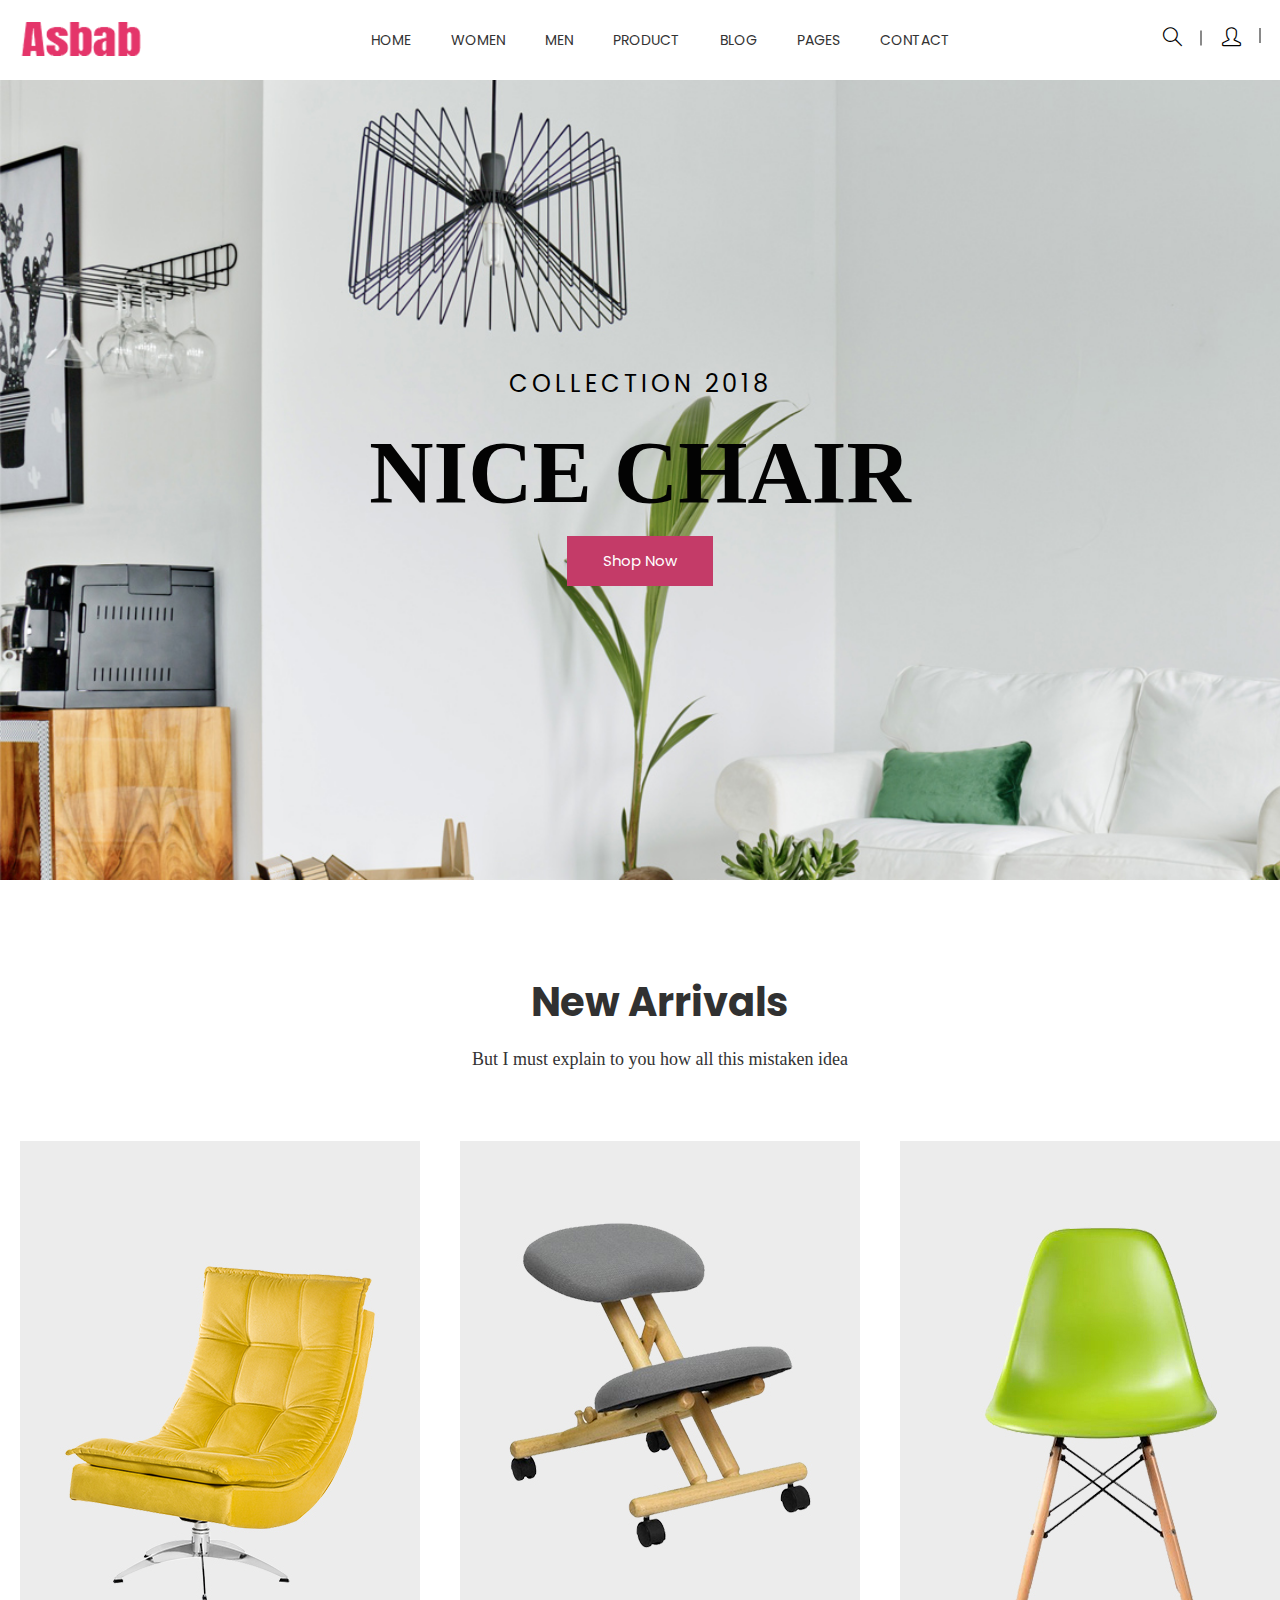
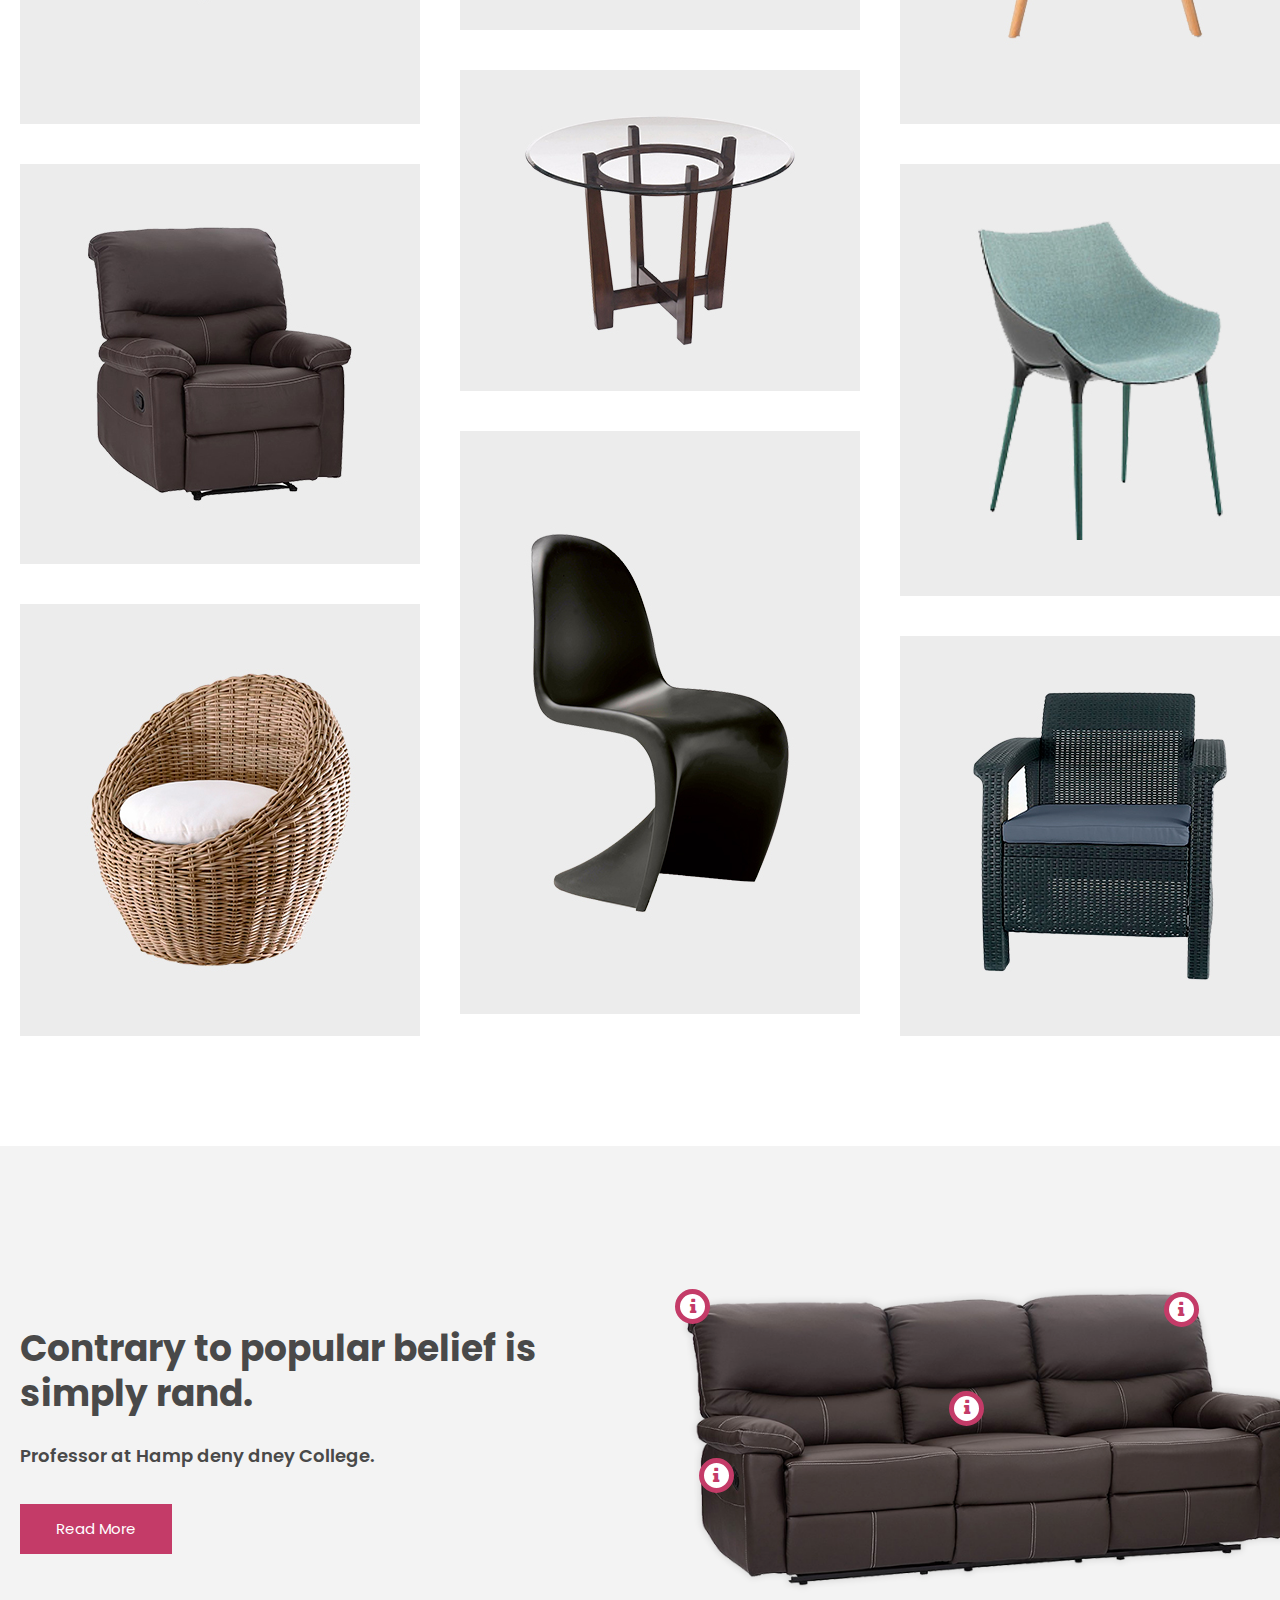
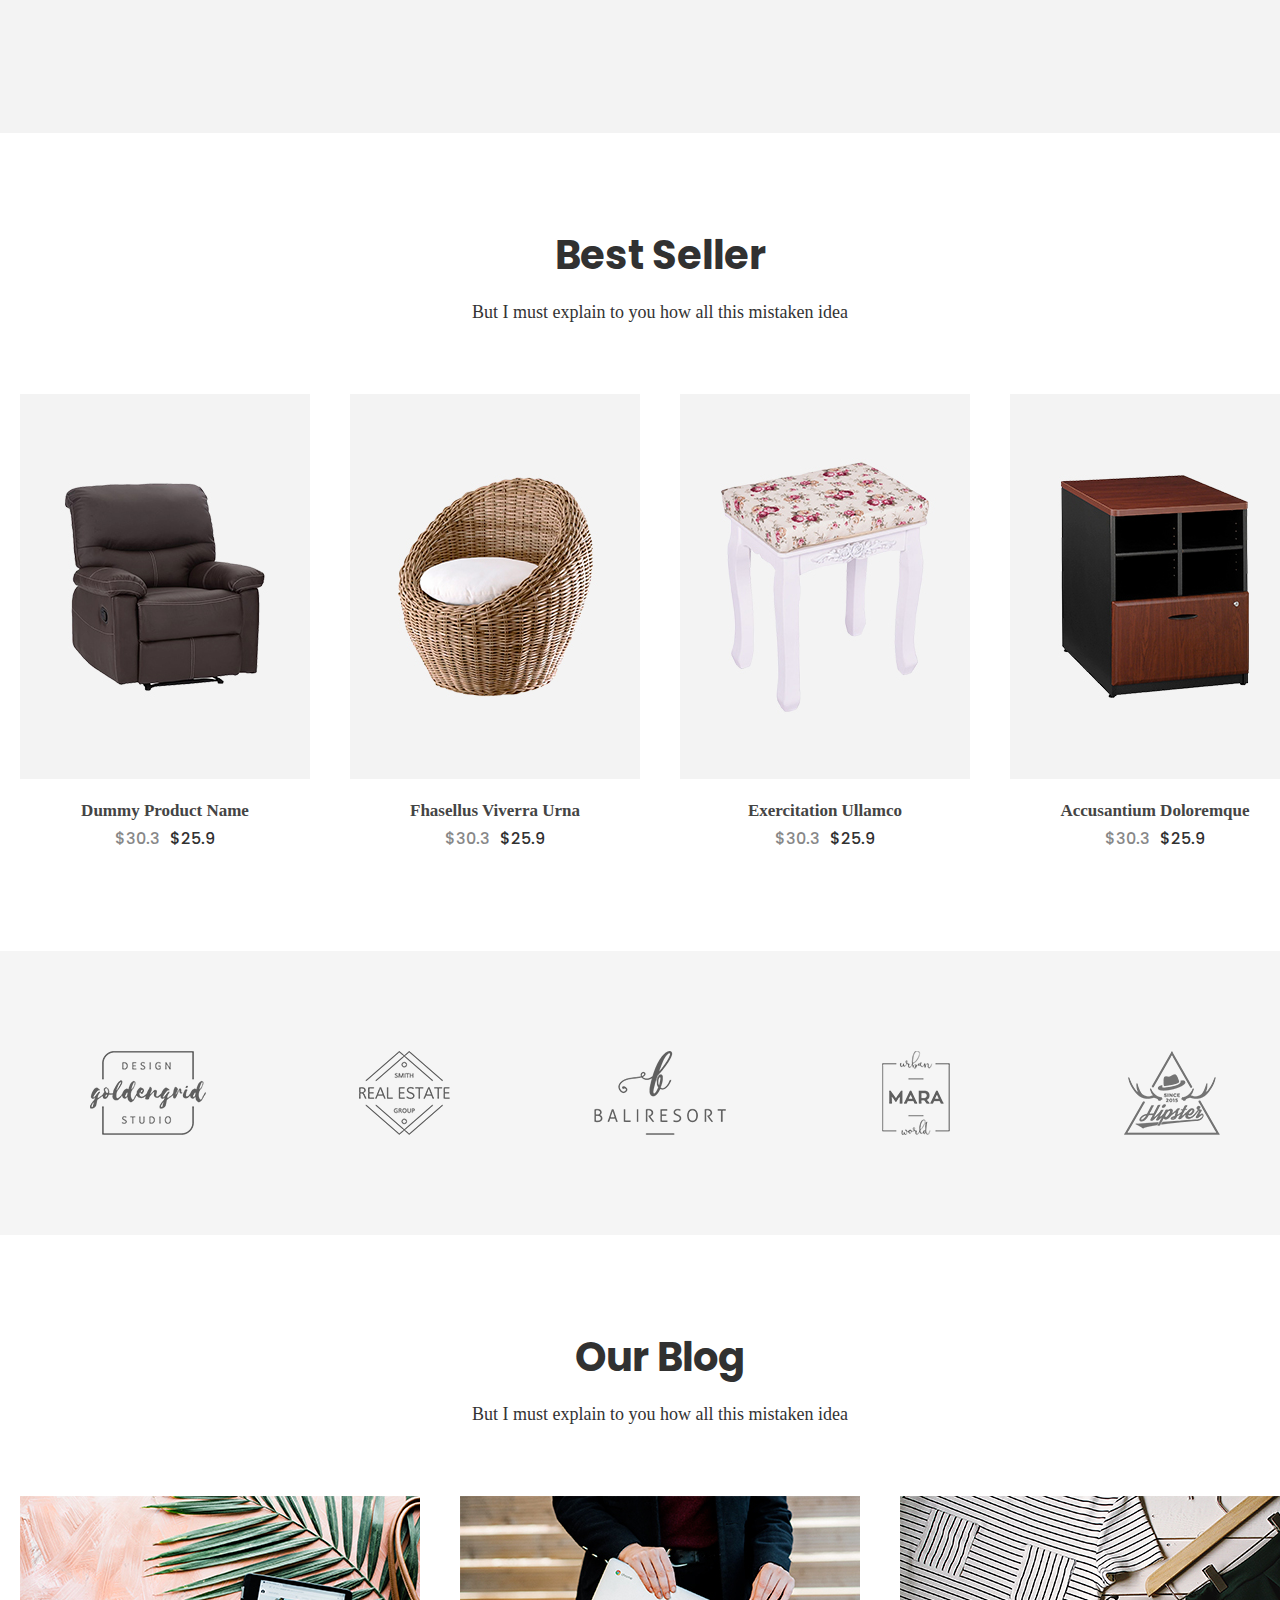
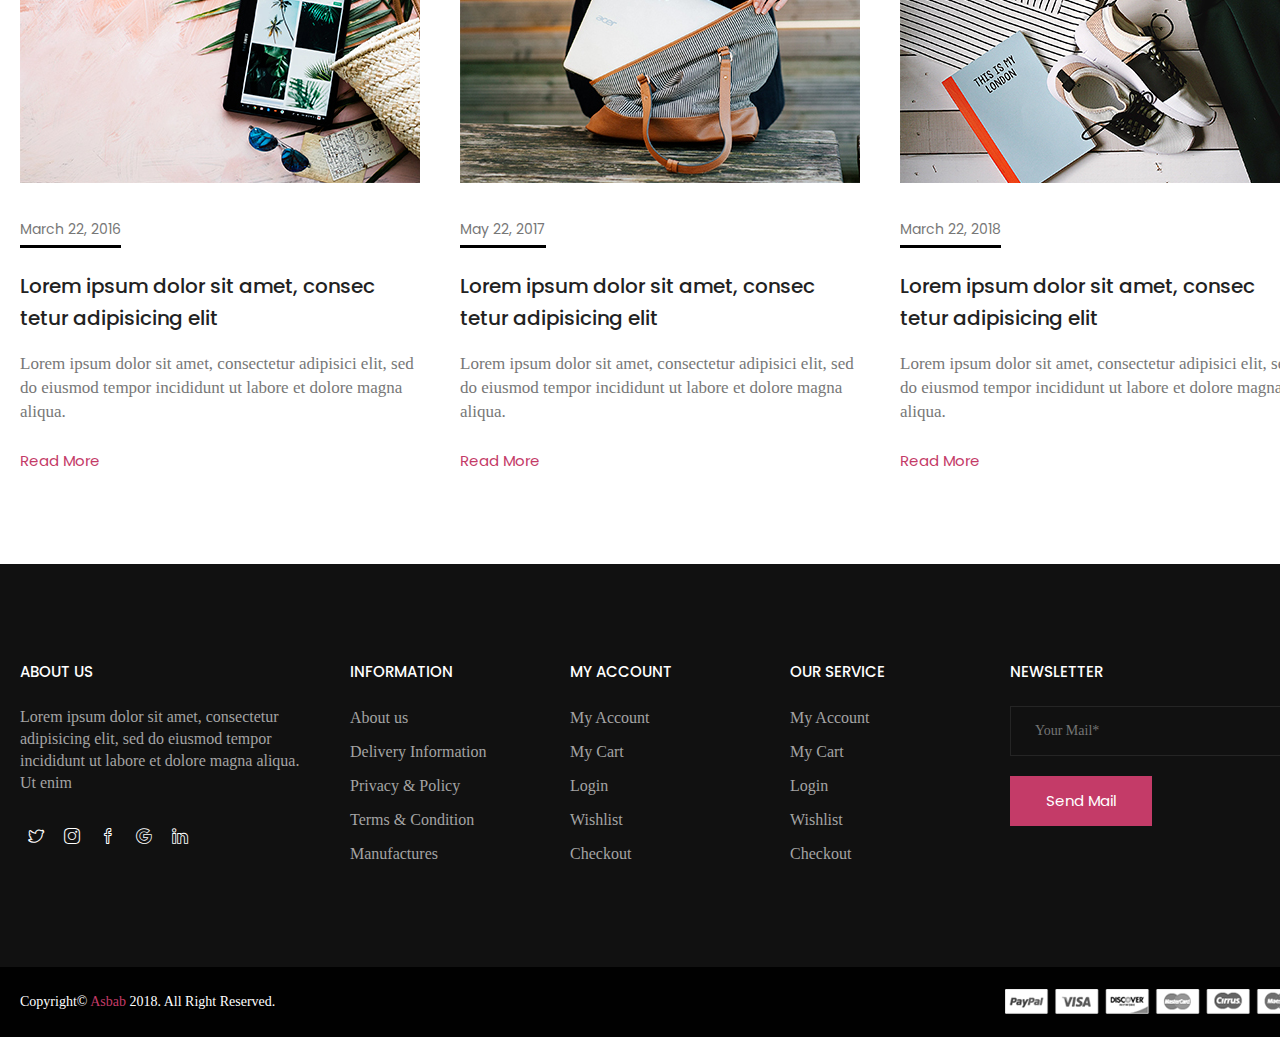
<file: index-2.html>
<!doctype html>
<html class="no-js" lang="en">

<!-- Mirrored from tm.devitems.com/asbab/index-2.html by HTTrack Website Copier/3.x [XR&CO'2014], Tue, 04 Aug 2020 10:59:09 GMT -->
<head>
    <meta charset="utf-8">
    <meta http-equiv="x-ua-compatible" content="ie=edge">
    <title>Home-02 || Asbab - eCommerce HTML5 Template</title>
    <meta name="description" content="">
    <meta name="viewport" content="width=device-width, initial-scale=1">
    
    <!-- Place favicon.ico in the root directory -->
    <link rel="shortcut icon" type="image/x-icon" href="images/favicon.ico">
    <link rel="apple-touch-icon" href="apple-touch-icon.png">
    

    <!-- All css files are included here. -->
    <!-- Bootstrap fremwork main css -->
    <link rel="stylesheet" href="css/bootstrap.min.css">
    <!-- Owl Carousel min css -->
    <link rel="stylesheet" href="css/owl.carousel.min.css">
    <link rel="stylesheet" href="css/owl.theme.default.min.css">
    <!-- This core.css file contents all plugings css file. -->
    <link rel="stylesheet" href="css/core.css">
    <!-- Theme shortcodes/elements style -->
    <link rel="stylesheet" href="css/shortcode/shortcodes.css">
    <!-- Theme main style -->
    <link rel="stylesheet" href="style.css">
    <!-- Responsive css -->
    <link rel="stylesheet" href="css/responsive.css">
    <!-- User style -->
    <link rel="stylesheet" href="css/custom.css">


    <!-- Modernizr JS -->
    <script src="js/vendor/modernizr-3.5.0.min.js"></script>
</head>

<body>
    <!--[if lt IE 8]>
        <p class="browserupgrade">You are using an <strong>outdated</strong> browser. Please <a href="http://browsehappy.com/">upgrade your browser</a> to improve your experience.</p>
    <![endif]-->  

    <!-- Body main wrapper start -->
    <div class="wrapper">
        <!-- Start Header Style -->
        <header id="htc__header" class="htc__header__area header--one">
            <!-- Start Mainmenu Area -->
            <div id="sticky-header-with-topbar" class="mainmenu__wrap sticky__header">
                <div class="container">
                    <div class="row">
                        <div class="menumenu__container clearfix">
                            <div class="col-lg-2 col-md-2 col-sm-3 col-xs-5"> 
                                <div class="logo">
                                     <a href="index.html"><img src="images/logo/4.png" alt="logo images"></a>
                                </div>
                            </div>
                            <div class="col-md-7 col-lg-8 col-sm-5 col-xs-3">
                                <nav class="main__menu__nav hidden-xs hidden-sm">
                                    <ul class="main__menu">
                                        <li class="drop"><a href="index.html">Home</a>
                                            <ul class="dropdown">
                                                <li><a href="index.html">Home Version 01</a></li>
                                                <li><a href="index-2.html">Home Version 02</a></li>
                                                <li><a href="index-3.html">Home Box Layout</a></li>
                                            </ul>
                                        </li>
                                        <li class="drop"><a href="#">women</a>
                                            <ul class="dropdown mega_dropdown">
                                                <!-- Start Single Mega MEnu -->
                                                <li><a class="mega__title" href="product-grid.html">Shop Pages</a>
                                                    <ul class="mega__item">
                                                        <li><a href="product-grid.html">Product Grid</a></li>
                                                        <li><a href="product-list.html">Product List</a></li>
                                                        <li><a href="cart.html">cart</a></li>
                                                        <li><a href="checkout.html">checkout</a></li>
                                                        <li><a href="wishlist.html">wishlist</a></li>
                                                    </ul>
                                                </li>
                                                <!-- End Single Mega MEnu -->
                                                <!-- Start Single Mega MEnu -->
                                                <li><a class="mega__title" href="product-grid.html">Variable Product</a>
                                                    <ul class="mega__item">
                                                        <li><a href="#">Category</a></li>
                                                        <li><a href="#">My Account</a></li>
                                                        <li><a href="wishlist.html">Wishlist</a></li>
                                                        <li><a href="cart.html">Shopping Cart</a></li>
                                                        <li><a href="checkout.html">Checkout</a></li>
                                                    </ul>
                                                </li>
                                                <!-- End Single Mega MEnu -->
                                                <!-- Start Single Mega MEnu -->
                                                <li><a class="mega__title" href="product-grid.html">Product Types</a>
                                                    <ul class="mega__item">
                                                        <li><a href="#">Simple Product</a></li>
                                                        <li><a href="#">Variable Product</a></li>
                                                        <li><a href="#">Grouped Product</a></li>
                                                        <li><a href="#">Downloadable Product</a></li>
                                                        <li><a href="#">Simple Product</a></li>
                                                    </ul>
                                                </li>
                                                <!-- End Single Mega MEnu -->
                                            </ul>
                                        </li>
                                        <li class="drop"><a href="#">men</a>
                                            <ul class="dropdown mega_dropdown">
                                                <!-- Start Single Mega MEnu -->
                                                <li><a class="mega__title" href="product-grid.html">Shop Pages</a>
                                                    <ul class="mega__item">
                                                        <li><a href="product-grid.html">Product Grid</a></li>
                                                        <li><a href="product-list.html">Product List</a></li>
                                                        <li><a href="cart.html">cart</a></li>
                                                        <li><a href="checkout.html">checkout</a></li>
                                                        <li><a href="wishlist.html">wishlist</a></li>
                                                    </ul>
                                                </li>
                                                <!-- End Single Mega MEnu -->
                                                <!-- Start Single Mega MEnu -->
                                                <li><a class="mega__title" href="product-grid.html">Variable Product</a>
                                                    <ul class="mega__item">
                                                        <li><a href="#">Category</a></li>
                                                        <li><a href="#">My Account</a></li>
                                                        <li><a href="wishlist.html">Wishlist</a></li>
                                                        <li><a href="cart.html">Shopping Cart</a></li>
                                                        <li><a href="checkout.html">Checkout</a></li>
                                                    </ul>
                                                </li>
                                                <!-- End Single Mega MEnu -->
                                                <!-- Start Single Mega MEnu -->
                                                <li><a class="mega__title" href="product-grid.html">Product Types</a>
                                                    <ul class="mega__item">
                                                        <li><a href="#">Simple Product</a></li>
                                                        <li><a href="#">Variable Product</a></li>
                                                        <li><a href="#">Grouped Product</a></li>
                                                        <li><a href="#">Downloadable Product</a></li>
                                                        <li><a href="#">Simple Product</a></li>
                                                    </ul>
                                                </li>
                                                <!-- End Single Mega MEnu -->
                                            </ul>
                                        </li>
                                        <li class="drop"><a href="#">Product</a>
                                            <ul class="dropdown">
                                                <li><a href="product-grid.html">Product Grid</a></li>
                                                <li><a href="product-list.html">Product List</a></li>
                                                <li><a href="product-details.html">Product Details</a></li>
                                            </ul>
                                        </li>
                                        <li class="drop"><a href="blog.html">blog</a>
                                            <ul class="dropdown">
                                                <li><a href="blog.html">Blog Grid</a></li>
                                                <li><a href="blog-details.html">Blog Details</a></li>
                                            </ul>
                                        </li>
                                        <li class="drop"><a href="#">Pages</a>
                                            <ul class="dropdown">
                                                <li><a href="blog.html">Blog</a></li>
                                                <li><a href="blog-details.html">Blog Details</a></li>
                                                <li><a href="cart.html">Cart page</a></li>
                                                <li><a href="checkout.html">checkout</a></li>
                                                <li><a href="contact.html">contact</a></li>
                                                <li><a href="product-grid.html">product grid</a></li>
                                                <li><a href="product-list.html">product list</a></li>
                                                <li><a href="product-details.html">product details</a></li>
                                                <li><a href="wishlist.html">wishlist</a></li>
                                            </ul>
                                        </li>
                                        <li><a href="contact.html">contact</a></li>
                                    </ul>
                                </nav>

                                <div class="mobile-menu clearfix visible-xs visible-sm">
                                    <nav id="mobile_dropdown">
                                        <ul>
                                            <li><a href="index.html">Home</a>
                                                <ul>
                                                    <li><a href="index.html">Home Version 01</a></li>
                                                    <li><a href="index-2.html">Home Version 02</a></li>
                                                    <li><a href="index-3.html">Home Box Layout</a></li>
                                                </ul>
                                            </li>
                                            <li><a href="blog.html">blog</a></li>
                                            <li><a href="#">pages</a>
                                                <ul>
                                                    <li><a href="blog.html">Blog</a></li>
                                                    <li><a href="blog-details.html">Blog Details</a></li>
                                                    <li><a href="cart.html">Cart page</a></li>
                                                    <li><a href="checkout.html">checkout</a></li>
                                                    <li><a href="contact.html">contact</a></li>
                                                    <li><a href="product-grid.html">product grid</a></li>
                                                    <li><a href="product-list.html">product list</a></li>
                                                    <li><a href="product-details.html">product details</a></li>
                                                    <li><a href="wishlist.html">wishlist</a></li>
                                                </ul>
                                            </li>
                                            <li><a href="contact.html">contact</a></li>
                                        </ul>
                                    </nav>
                                </div>  
                            </div>
                            <div class="col-md-3 col-lg-2 col-sm-4 col-xs-4">
                                <div class="header__right">
                                    <div class="header__search search search__open">
                                        <a href="#"><i class="icon-magnifier icons"></i></a>
                                    </div>
                                    <div class="header__account">
                                        <a href="#"><i class="icon-user icons"></i></a>
                                    </div>
                                    <div class="htc__shopping__cart">
                                        <a class="cart__menu" href="#"><i class="icon-handbag icons"></i></a>
                                        <a href="#"><span class="htc__qua">2</span></a>
                                    </div>
                                </div>
                            </div>
                        </div>
                    </div>
                    <div class="mobile-menu-area"></div>
                </div>
            </div>
            <!-- End Mainmenu Area -->
        </header>
        <!-- End Header Area -->

        <div class="body__overlay"></div>
        <!-- Start Offset Wrapper -->
        <div class="offset__wrapper">
            <!-- Start Search Popap -->
            <div class="search__area">
                <div class="container" >
                    <div class="row" >
                        <div class="col-md-12" >
                            <div class="search__inner">
                                <form action="#" method="get">
                                    <input placeholder="Search here... " type="text">
                                    <button type="submit"></button>
                                </form>
                                <div class="search__close__btn">
                                    <span class="search__close__btn_icon"><i class="zmdi zmdi-close"></i></span>
                                </div>
                            </div>
                        </div>
                    </div>
                </div>
            </div>
            <!-- End Search Popap -->
            <!-- Start Cart Panel -->
            <div class="shopping__cart">
                <div class="shopping__cart__inner">
                    <div class="offsetmenu__close__btn">
                        <a href="#"><i class="zmdi zmdi-close"></i></a>
                    </div>
                    <div class="shp__cart__wrap">
                        <div class="shp__single__product">
                            <div class="shp__pro__thumb">
                                <a href="#">
                                    <img src="images/product-2/sm-smg/1.jpg" alt="product images">
                                </a>
                            </div>
                            <div class="shp__pro__details">
                                <h2><a href="product-details.html">BO&Play Wireless Speaker</a></h2>
                                <span class="quantity">QTY: 1</span>
                                <span class="shp__price">$105.00</span>
                            </div>
                            <div class="remove__btn">
                                <a href="#" title="Remove this item"><i class="zmdi zmdi-close"></i></a>
                            </div>
                        </div>
                        <div class="shp__single__product">
                            <div class="shp__pro__thumb">
                                <a href="#">
                                    <img src="images/product-2/sm-smg/2.jpg" alt="product images">
                                </a>
                            </div>
                            <div class="shp__pro__details">
                                <h2><a href="product-details.html">Brone Candle</a></h2>
                                <span class="quantity">QTY: 1</span>
                                <span class="shp__price">$25.00</span>
                            </div>
                            <div class="remove__btn">
                                <a href="#" title="Remove this item"><i class="zmdi zmdi-close"></i></a>
                            </div>
                        </div>
                    </div>
                    <ul class="shoping__total">
                        <li class="subtotal">Subtotal:</li>
                        <li class="total__price">$130.00</li>
                    </ul>
                    <ul class="shopping__btn">
                        <li><a href="cart.html">View Cart</a></li>
                        <li class="shp__checkout"><a href="checkout.html">Checkout</a></li>
                    </ul>
                </div>
            </div>
            <!-- End Cart Panel -->
        </div>
        <!-- End Offset Wrapper -->
        <!-- Start Slider Area -->
        <div class="slider__container slider--two">
            <div class="slide__container slider__activation__wrap owl-carousel">
                <!-- Start Single Slide -->
                <div class="single__slide slider__bg--1 animation__style01 slider__fixed--height">
                    <div class="container">
                        <div class="row align-items__center">
                            <div class="col-md-12 col-lg-12">
                                <div class="slide">
                                    <div class="slider__inner">
                                        <h2>collection 2018</h2>
                                        <h1>NICE CHAIR</h1>
                                        <div class="cr__btn">
                                            <a href="cart.html">Shop Now</a>
                                        </div>
                                    </div>
                                </div>
                            </div>
                        </div>
                    </div>
                </div>
                <!-- End Single Slide -->
                <!-- Start Single Slide -->
                <div class="single__slide slider__bg--2 animation__style01 slider__fixed--height">
                    <div class="container">
                        <div class="row align-items__center">
                            <div class="col-md-12 col-lg-12">
                                <div class="slide">
                                    <div class="slider__inner">
                                        <h2>collection 2018</h2>
                                        <h1>NICE CHAIR</h1>
                                        <div class="cr__btn">
                                            <a href="cart.html">Shop Now</a>
                                        </div>
                                    </div>
                                </div>
                            </div>
                        </div>
                    </div>
                </div>
                <!-- End Single Slide -->
            </div>
        </div>
        <!-- Start Slider Area -->
        <!-- Start Category Area -->
        <section class="htc__category__area pt--100 pb--110">
            <div class="container">
                <div class="row">
                    <div class="col-xs-12">
                        <div class="section__title--2 text-center">
                            <h2 class="title__line">New Arrivals</h2>
                            <p>But I must explain to you how all this mistaken idea</p>
                        </div>
                    </div>
                </div>
                <div class="htc__product__container">
                    <div class="row">
                        <div class="product__list clearfix mt--30">
                            <!-- Start Single Category -->
                            <div class="col-md-4 col-lg-4 col-sm-6 col-xs-12 single__pro">
                                <div class="category">
                                    <div class="ht__cat__thumb">
                                        <a href="product-details.html">
                                            <img src="images/product-3/1.jpg" alt="product images">
                                        </a>
                                    </div>
                                    <div class="fr__hover__info">
                                        <ul class="product__action">
                                            <li><a href="wishlist.html"><i class="icon-heart icons"></i></a></li>

                                            <li><a href="cart.html"><i class="icon-handbag icons"></i></a></li>

                                            <li><a href="#"><i class="icon-shuffle icons"></i></a></li>
                                        </ul>
                                    </div>
                                    <div class="fr__product__inner inner__position">
                                        <h4><a href="product-details.html">Product Title Here </a></h4>
                                        <ul class="fr__pro__prize">
                                            <li class="old__prize">$30.3</li>
                                            <li>$25.9</li>
                                        </ul>
                                        <ul class="rating">
                                            <li><i class="icon-star icons"></i></li>
                                            <li><i class="icon-star icons"></i></li>
                                            <li><i class="icon-star icons"></i></li>
                                            <li class="old"><i class="icon-star icons"></i></li>
                                            <li class="old"><i class="icon-star icons"></i></li>
                                        </ul>
                                    </div>
                                </div>
                            </div>
                            <!-- End Single Category -->
                            <!-- Start Single Category -->
                            <div class="col-md-4 col-lg-4 col-sm-6 col-xs-12 single__pro">
                                <div class="category">
                                    <div class="ht__cat__thumb">
                                        <a href="product-details.html">
                                            <img src="images/product-3/2.jpg" alt="product images">
                                        </a>
                                    </div>
                                    <div class="fr__hover__info">
                                        <ul class="product__action">
                                            <li><a href="wishlist.html"><i class="icon-heart icons"></i></a></li>

                                            <li><a href="cart.html"><i class="icon-handbag icons"></i></a></li>

                                            <li><a href="#"><i class="icon-shuffle icons"></i></a></li>
                                        </ul>
                                    </div>
                                    <div class="fr__product__inner inner__position">
                                        <h4><a href="product-details.html">Product Title Here </a></h4>
                                        <ul class="fr__pro__prize">
                                            <li class="old__prize">$30.3</li>
                                            <li>$25.9</li>
                                        </ul>
                                        <ul class="rating">
                                            <li><i class="icon-star icons"></i></li>
                                            <li><i class="icon-star icons"></i></li>
                                            <li><i class="icon-star icons"></i></li>
                                            <li class="old"><i class="icon-star icons"></i></li>
                                            <li class="old"><i class="icon-star icons"></i></li>
                                        </ul>
                                    </div>
                                </div>
                            </div>
                            <!-- End Single Category -->
                            <!-- Start Single Category -->
                            <div class="col-md-4 col-lg-4 col-sm-6 col-xs-12 single__pro">
                                <div class="category">
                                    <div class="ht__cat__thumb">
                                        <a href="product-details.html">
                                            <img src="images/product-3/3.jpg" alt="product images">
                                        </a>
                                    </div>
                                    <div class="fr__hover__info">
                                        <ul class="product__action">
                                            <li><a href="wishlist.html"><i class="icon-heart icons"></i></a></li>

                                            <li><a href="cart.html"><i class="icon-handbag icons"></i></a></li>

                                            <li><a href="#"><i class="icon-shuffle icons"></i></a></li>
                                        </ul>
                                    </div>
                                    <div class="fr__product__inner inner__position">
                                        <h4><a href="product-details.html">Product Title Here </a></h4>
                                        <ul class="fr__pro__prize">
                                            <li class="old__prize">$30.3</li>
                                            <li>$25.9</li>
                                        </ul>
                                        <ul class="rating">
                                            <li><i class="icon-star icons"></i></li>
                                            <li><i class="icon-star icons"></i></li>
                                            <li><i class="icon-star icons"></i></li>
                                            <li class="old"><i class="icon-star icons"></i></li>
                                            <li class="old"><i class="icon-star icons"></i></li>
                                        </ul>
                                    </div>
                                </div>
                            </div>
                            <!-- End Single Category -->
                            <!-- Start Single Category -->
                            <div class="col-md-4 col-lg-4 col-sm-6 col-xs-12 single__pro">
                                <div class="category">
                                    <div class="ht__cat__thumb">
                                        <a href="product-details.html">
                                            <img src="images/product-3/5.jpg" alt="product images">
                                        </a>
                                    </div>
                                    <div class="fr__hover__info">
                                        <ul class="product__action">
                                            <li><a href="wishlist.html"><i class="icon-heart icons"></i></a></li>

                                            <li><a href="cart.html"><i class="icon-handbag icons"></i></a></li>

                                            <li><a href="#"><i class="icon-shuffle icons"></i></a></li>
                                        </ul>
                                    </div>
                                    <div class="fr__product__inner inner__position">
                                        <h4><a href="product-details.html">Product Title Here </a></h4>
                                        <ul class="fr__pro__prize">
                                            <li class="old__prize">$30.3</li>
                                            <li>$25.9</li>
                                        </ul>
                                        <ul class="rating">
                                            <li><i class="icon-star icons"></i></li>
                                            <li><i class="icon-star icons"></i></li>
                                            <li><i class="icon-star icons"></i></li>
                                            <li class="old"><i class="icon-star icons"></i></li>
                                            <li class="old"><i class="icon-star icons"></i></li>
                                        </ul>
                                    </div>
                                </div>
                            </div>
                            <!-- Start Single Category -->
                            <div class="col-md-4 col-lg-4 col-sm-6 col-xs-12 single__pro">
                                <div class="category">
                                    <div class="ht__cat__thumb">
                                        <a href="product-details.html">
                                            <img src="images/product-3/4.jpg" alt="product images">
                                        </a>
                                    </div>
                                    <div class="fr__hover__info">
                                        <ul class="product__action">
                                            <li><a href="wishlist.html"><i class="icon-heart icons"></i></a></li>

                                            <li><a href="cart.html"><i class="icon-handbag icons"></i></a></li>

                                            <li><a href="#"><i class="icon-shuffle icons"></i></a></li>
                                        </ul>
                                    </div>
                                    <div class="fr__product__inner inner__position">
                                        <h4><a href="product-details.html">Product Title Here </a></h4>
                                        <ul class="fr__pro__prize">
                                            <li class="old__prize">$30.3</li>
                                            <li>$25.9</li>
                                        </ul>
                                        <ul class="rating">
                                            <li><i class="icon-star icons"></i></li>
                                            <li><i class="icon-star icons"></i></li>
                                            <li><i class="icon-star icons"></i></li>
                                            <li class="old"><i class="icon-star icons"></i></li>
                                            <li class="old"><i class="icon-star icons"></i></li>
                                        </ul>
                                    </div>
                                </div>
                            </div>
                            <!-- End Single Category -->
                            <!-- Start Single Category -->
                            <div class="col-md-4 col-lg-4 col-sm-6 col-xs-12 single__pro">
                                <div class="category">
                                    <div class="ht__cat__thumb">
                                        <a href="product-details.html">
                                            <img src="images/product-3/6.jpg" alt="product images">
                                        </a>
                                    </div>
                                    <div class="fr__hover__info">
                                        <ul class="product__action">
                                            <li><a href="wishlist.html"><i class="icon-heart icons"></i></a></li>

                                            <li><a href="cart.html"><i class="icon-handbag icons"></i></a></li>

                                            <li><a href="#"><i class="icon-shuffle icons"></i></a></li>
                                        </ul>
                                    </div>
                                    <div class="fr__product__inner inner__position">
                                        <h4><a href="product-details.html">Product Title Here </a></h4>
                                        <ul class="fr__pro__prize">
                                            <li class="old__prize">$30.3</li>
                                            <li>$25.9</li>
                                        </ul>
                                        <ul class="rating">
                                            <li><i class="icon-star icons"></i></li>
                                            <li><i class="icon-star icons"></i></li>
                                            <li><i class="icon-star icons"></i></li>
                                            <li class="old"><i class="icon-star icons"></i></li>
                                            <li class="old"><i class="icon-star icons"></i></li>
                                        </ul>
                                    </div>
                                </div>
                            </div>
                            <!-- End Single Category -->
                            <!-- Start Single Category -->
                            <div class="col-md-4 col-lg-4 col-sm-6 col-xs-12 single__pro">
                                <div class="category">
                                    <div class="ht__cat__thumb">
                                        <a href="product-details.html">
                                            <img src="images/product-3/8.jpg" alt="product images">
                                        </a>
                                    </div>
                                    <div class="fr__hover__info">
                                        <ul class="product__action">
                                            <li><a href="wishlist.html"><i class="icon-heart icons"></i></a></li>

                                            <li><a href="cart.html"><i class="icon-handbag icons"></i></a></li>

                                            <li><a href="#"><i class="icon-shuffle icons"></i></a></li>
                                        </ul>
                                    </div>
                                    <div class="fr__product__inner inner__position">
                                        <h4><a href="product-details.html">Product Title Here </a></h4>
                                        <ul class="fr__pro__prize">
                                            <li class="old__prize">$30.3</li>
                                            <li>$25.9</li>
                                        </ul>
                                        <ul class="rating">
                                            <li><i class="icon-star icons"></i></li>
                                            <li><i class="icon-star icons"></i></li>
                                            <li><i class="icon-star icons"></i></li>
                                            <li class="old"><i class="icon-star icons"></i></li>
                                            <li class="old"><i class="icon-star icons"></i></li>
                                        </ul>
                                    </div>
                                </div>
                            </div>
                            <!-- End Single Category -->
                            <!-- Start Single Category -->
                            <div class="col-md-4 col-lg-4 col-sm-6 col-xs-12 single__pro">
                                <div class="category">
                                    <div class="ht__cat__thumb">
                                        <a href="product-details.html">
                                            <img src="images/product-3/7.jpg" alt="product images">
                                        </a>
                                    </div>
                                    <div class="fr__hover__info">
                                        <ul class="product__action">
                                            <li><a href="wishlist.html"><i class="icon-heart icons"></i></a></li>

                                            <li><a href="cart.html"><i class="icon-handbag icons"></i></a></li>

                                            <li><a href="#"><i class="icon-shuffle icons"></i></a></li>
                                        </ul>
                                    </div>
                                    <div class="fr__product__inner inner__position">
                                        <h4><a href="product-details.html">Product Title Here </a></h4>
                                        <ul class="fr__pro__prize">
                                            <li class="old__prize">$30.3</li>
                                            <li>$25.9</li>
                                        </ul>
                                        <ul class="rating">
                                            <li><i class="icon-star icons"></i></li>
                                            <li><i class="icon-star icons"></i></li>
                                            <li><i class="icon-star icons"></i></li>
                                            <li class="old"><i class="icon-star icons"></i></li>
                                            <li class="old"><i class="icon-star icons"></i></li>
                                        </ul>
                                    </div>
                                </div>
                            </div>
                            <!-- End Single Category -->
                            <!-- Start Single Category -->
                            <div class="col-md-4 col-lg-4 col-sm-6 col-xs-12 single__pro">
                                <div class="category">
                                    <div class="ht__cat__thumb">
                                        <a href="product-details.html">
                                            <img src="images/product-3/9.jpg" alt="product images">
                                        </a>
                                    </div>
                                    <div class="fr__hover__info">
                                        <ul class="product__action">
                                            <li><a href="wishlist.html"><i class="icon-heart icons"></i></a></li>

                                            <li><a href="cart.html"><i class="icon-handbag icons"></i></a></li>

                                            <li><a href="#"><i class="icon-shuffle icons"></i></a></li>
                                        </ul>
                                    </div>
                                    <div class="fr__product__inner inner__position">
                                        <h4><a href="product-details.html">Product Title Here </a></h4>
                                        <ul class="fr__pro__prize">
                                            <li class="old__prize">$30.3</li>
                                            <li>$25.9</li>
                                        </ul>
                                        <ul class="rating">
                                            <li><i class="icon-star icons"></i></li>
                                            <li><i class="icon-star icons"></i></li>
                                            <li><i class="icon-star icons"></i></li>
                                            <li class="old"><i class="icon-star icons"></i></li>
                                            <li class="old"><i class="icon-star icons"></i></li>
                                        </ul>
                                    </div>
                                </div>
                            </div>
                            <!-- End Single Category -->
                        </div>
                    </div>
                </div>
            </div>
        </section>
        <!-- End Category Area -->
        <!-- Start Prize Good Area -->
        <section class="htc__good__sale bg__cat--3">
            <div class="container">
                <div class="row">
                    <div class="col-md-6 col-lg-6 col-sm-6 col-xs-12">
                        <div class="fr__prize__inner">
                            <h2>Contrary to popular belief is simply rand.</h2>
                            <h3>Professor at Hamp deny dney College.</h3>
                            <a class="fr__btn" href="#">Read More</a>
                        </div>
                    </div>
                    <div class="col-md-6 col-lg-6 col-sm-6 col-xs-12">
                        <div class="prize__inner">
                            <div class="prize__thumb">
                                <img src="images/banner/big-img/2.png" alt="banner images">
                            </div>
                            <div class="banner__info">
                                <div class="pointer__tooltip pointer--3 align-left">
                                    <div class="tooltip__box">
                                        <h4>Tooltip Left</h4>
                                        <p>Lorem ipsum pisaci volupt atem accusa saes ntisdumtiu loperm asaerks.</p>
                                    </div>
                                </div>
                                <div class="pointer__tooltip pointer--4 align-top">
                                    <div class="tooltip__box">
                                        <h4>Tooltip Top</h4>
                                        <p>Lorem ipsum pisaci volupt atem accusa saes ntisdumtiu loperm asaerks.</p>
                                    </div>
                                </div>
                                <div class="pointer__tooltip pointer--5 align-bottom">
                                    <div class="tooltip__box">
                                        <h4>Tooltip Bottom</h4>
                                        <p>Lorem ipsum pisaci volupt atem accusa saes ntisdumtiu loperm asaerks.</p>
                                    </div>
                                </div>
                                <div class="pointer__tooltip pointer--8 align-top">
                                    <div class="tooltip__box">
                                        <h4>Tooltip Top</h4>
                                        <p>Lorem ipsum pisaci volupt atem accusa saes ntisdumtiu loperm asaerks.</p>
                                    </div>
                                </div>
                            </div>
                        </div>
                    </div>
                </div>
            </div>
        </section>
        <!-- End Prize Good Area -->
        <!-- Start Product Area -->
        <section class="fer__product__area ptb--100">
            <div class="container">
                <div class="row">
                    <div class="col-xs-12">
                        <div class="section__title--2 text-center">
                            <h2 class="title__line">Best Seller</h2>
                            <p>But I must explain to you how all this mistaken idea</p>
                        </div>
                    </div>
                </div>
                <div class="row">
                    <div class="product__wrap clearfix">
                        <!-- Start Single Category -->
                        <div class="col-md-4 col-lg-3 col-sm-6 col-xs-12">
                            <div class="category">
                                <div class="ht__cat__thumb">
                                    <a href="product-details.html">
                                        <img src="images/product/9.jpg" alt="product images">
                                    </a>
                                </div>
                                <div class="fr__hover__info">
                                    <ul class="product__action">
                                        <li><a href="wishlist.html"><i class="icon-heart icons"></i></a></li>

                                        <li><a href="cart.html"><i class="icon-handbag icons"></i></a></li>

                                        <li><a href="#"><i class="icon-shuffle icons"></i></a></li>
                                    </ul>
                                </div>
                                <div class="fr__product__inner">
                                    <h4><a href="product-details.html">Dummy Product Name</a></h4>
                                    <ul class="fr__pro__prize">
                                        <li class="old__prize">$30.3</li>
                                        <li>$25.9</li>
                                    </ul>
                                </div>
                            </div>
                        </div>
                        <!-- End Single Category -->
                        <!-- Start Single Category -->
                        <div class="col-md-4 col-lg-3 col-sm-6 col-xs-12">
                            <div class="category">
                                <div class="ht__cat__thumb">
                                    <a href="product-details.html">
                                        <img src="images/product/10.jpg" alt="product images">
                                    </a>
                                </div>
                                <div class="fr__hover__info">
                                    <ul class="product__action">
                                        <li><a href="wishlist.html"><i class="icon-heart icons"></i></a></li>

                                        <li><a href="cart.html"><i class="icon-handbag icons"></i></a></li>

                                        <li><a href="#"><i class="icon-shuffle icons"></i></a></li>
                                    </ul>
                                </div>
                                <div class="fr__product__inner">
                                    <h4><a href="product-details.html">fhasellus viverra urna</a></h4>
                                    <ul class="fr__pro__prize">
                                        <li class="old__prize">$30.3</li>
                                        <li>$25.9</li>
                                    </ul>
                                </div>
                            </div>
                        </div>
                        <!-- End Single Category -->
                        <!-- Start Single Category -->
                        <div class="col-md-4 col-lg-3 col-sm-6 col-xs-12">
                            <div class="category">
                                <div class="ht__cat__thumb">
                                    <a href="product-details.html">
                                        <img src="images/product/11.jpg" alt="product images">
                                    </a>
                                </div>
                                <div class="fr__hover__info">
                                    <ul class="product__action">
                                        <li><a href="wishlist.html"><i class="icon-heart icons"></i></a></li>

                                        <li><a href="cart.html"><i class="icon-handbag icons"></i></a></li>

                                        <li><a href="#"><i class="icon-shuffle icons"></i></a></li>
                                    </ul>
                                </div>
                                <div class="fr__product__inner">
                                    <h4><a href="product-details.html">exercitation ullamco</a></h4>
                                    <ul class="fr__pro__prize">
                                        <li class="old__prize">$30.3</li>
                                        <li>$25.9</li>
                                    </ul>
                                </div>
                            </div>
                        </div>
                        <!-- End Single Category -->
                        <!-- Start Single Category -->
                        <div class="col-md-4 col-lg-3 col-sm-6 col-xs-12">
                            <div class="category">
                                <div class="ht__cat__thumb">
                                    <a href="product-details.html">
                                        <img src="images/product/12.jpg" alt="product images">
                                    </a>
                                </div>
                                <div class="fr__hover__info">
                                    <ul class="product__action">
                                        <li><a href="wishlist.html"><i class="icon-heart icons"></i></a></li>

                                        <li><a href="cart.html"><i class="icon-handbag icons"></i></a></li>

                                        <li><a href="#"><i class="icon-shuffle icons"></i></a></li>
                                    </ul>
                                </div>
                                <div class="fr__product__inner">
                                    <h4><a href="product-details.html">accusantium doloremque</a></h4>
                                    <ul class="fr__pro__prize">
                                        <li class="old__prize">$30.3</li>
                                        <li>$25.9</li>
                                    </ul>
                                </div>
                            </div>
                        </div>
                        <!-- End Single Category -->
                    </div>
                </div>
            </div>
        </section>
        <!-- End Product Area -->
        <!-- Start Brand Area -->
        <div class="htc__brand__area bg__cat--4">
            <div class="container">
                <div class="row">
                    <div class="col-md-12">
                        <div class="ht__brand__inner">
                            <ul class="brand__list owl-carousel clearfix">
                                <li><a href="#"><img src="images/brand/1.png" alt="brand images"></a></li>
                                <li><a href="#"><img src="images/brand/2.png" alt="brand images"></a></li>
                                <li><a href="#"><img src="images/brand/3.png" alt="brand images"></a></li>
                                <li><a href="#"><img src="images/brand/4.png" alt="brand images"></a></li>
                                <li><a href="#"><img src="images/brand/5.png" alt="brand images"></a></li>
                                <li><a href="#"><img src="images/brand/5.png" alt="brand images"></a></li>
                                <li><a href="#"><img src="images/brand/1.png" alt="brand images"></a></li>
                                <li><a href="#"><img src="images/brand/2.png" alt="brand images"></a></li>
                            </ul>
                        </div>
                    </div>
                </div>
            </div>
        </div>
        <!-- End Brand Area -->
        <!-- Start Blog Area -->
        <section class="htc__blog__area bg__white pt--100 pb--90">
            <div class="container">
                <div class="row">
                    <div class="col-xs-12">
                        <div class="section__title--2 text-center">
                            <h2 class="title__line">Our Blog</h2>
                            <p>But I must explain to you how all this mistaken idea</p>
                        </div>
                    </div>
                </div>
                <div class="row">
                    <div class="ht__blog__wrap clearfix">
                        <!-- Start Single Blog -->
                        <div class="col-md-6 col-lg-4 col-sm-6 col-xs-12">
                            <div class="blog">
                                <div class="blog__thumb">
                                    <a href="blog-details.html">
                                        <img src="images/blog/blog-img/1.jpg" alt="blog images">
                                    </a>
                                </div>
                                <div class="blog__details">
                                    <div class="bl__date">
                                        <span>March 22, 2016</span>
                                    </div>
                                    <h2><a href="blog-details.html">Lorem ipsum dolor sit amet, consec tetur adipisicing elit</a></h2>
                                    <p>Lorem ipsum dolor sit amet, consectetur adipisici elit, sed do eiusmod tempor incididunt ut labore et dolore magna aliqua.</p>
                                    <div class="blog__btn">
                                        <a href="blog-details.html">Read More</a>
                                    </div>
                                </div>
                            </div>
                        </div>
                        <!-- End Single Blog -->
                        <!-- Start Single Blog -->
                        <div class="col-md-6 col-lg-4 col-sm-6 col-xs-12">
                            <div class="blog">
                                <div class="blog__thumb">
                                    <a href="blog-details.html">
                                        <img src="images/blog/blog-img/2.jpg" alt="blog images">
                                    </a>
                                </div>
                                <div class="blog__details">
                                    <div class="bl__date">
                                        <span>May 22, 2017</span>
                                    </div>
                                    <h2><a href="blog-details.html">Lorem ipsum dolor sit amet, consec tetur adipisicing elit</a></h2>
                                    <p>Lorem ipsum dolor sit amet, consectetur adipisici elit, sed do eiusmod tempor incididunt ut labore et dolore magna aliqua.</p>
                                    <div class="blog__btn">
                                        <a href="blog-details.html">Read More</a>
                                    </div>
                                </div>
                            </div>
                        </div>
                        <!-- End Single Blog -->
                        <!-- Start Single Blog -->
                        <div class="col-md-6 col-lg-4 col-sm-6 col-xs-12">
                            <div class="blog">
                                <div class="blog__thumb">
                                    <a href="blog-details.html">
                                        <img src="images/blog/blog-img/3.jpg" alt="blog images">
                                    </a>
                                </div>
                                <div class="blog__details">
                                    <div class="bl__date">
                                        <span>March 22, 2018</span>
                                    </div>
                                    <h2><a href="blog-details.html">Lorem ipsum dolor sit amet, consec tetur adipisicing elit</a></h2>
                                    <p>Lorem ipsum dolor sit amet, consectetur adipisici elit, sed do eiusmod tempor incididunt ut labore et dolore magna aliqua.</p>
                                    <div class="blog__btn">
                                        <a href="blog-details.html">Read More</a>
                                    </div>
                                </div>
                            </div>
                        </div>
                        <!-- End Single Blog -->
                    </div>
                </div>
            </div>
        </section>
        <!-- End Blog Area -->
        <!-- End Banner Area -->
        <!-- Start Footer Area -->
        <footer id="htc__footer">
            <!-- Start Footer Widget -->
            <div class="footer__container bg__cat--1">
                <div class="container">
                    <div class="row">
                        <!-- Start Single Footer Widget -->
                        <div class="col-md-3 col-sm-6 col-xs-12">
                            <div class="footer">
                                <h2 class="title__line--2">ABOUT US</h2>
                                <div class="ft__details">
                                    <p>Lorem ipsum dolor sit amet, consectetur adipisicing elit, sed do eiusmod tempor incididunt ut labore et dolore magna aliqua. Ut enim</p>
                                    <div class="ft__social__link">
                                        <ul class="social__link">
                                            <li><a href="#"><i class="icon-social-twitter icons"></i></a></li>

                                            <li><a href="#"><i class="icon-social-instagram icons"></i></a></li>

                                            <li><a href="#"><i class="icon-social-facebook icons"></i></a></li>

                                            <li><a href="#"><i class="icon-social-google icons"></i></a></li>

                                            <li><a href="#"><i class="icon-social-linkedin icons"></i></a></li>
                                        </ul>
                                    </div>
                                </div>
                            </div>
                        </div>
                        <!-- End Single Footer Widget -->
                        <!-- Start Single Footer Widget -->
                        <div class="col-md-2 col-sm-6 col-xs-12 xmt-40">
                            <div class="footer">
                                <h2 class="title__line--2">information</h2>
                                <div class="ft__inner">
                                    <ul class="ft__list">
                                        <li><a href="#">About us</a></li>
                                        <li><a href="#">Delivery Information</a></li>
                                        <li><a href="#">Privacy & Policy</a></li>
                                        <li><a href="#">Terms  & Condition</a></li>
                                        <li><a href="#">Manufactures</a></li>
                                    </ul>
                                </div>
                            </div>
                        </div>
                        <!-- End Single Footer Widget -->
                        <!-- Start Single Footer Widget -->
                        <div class="col-md-2 col-sm-6 col-xs-12 xmt-40 smt-40">
                            <div class="footer">
                                <h2 class="title__line--2">my account</h2>
                                <div class="ft__inner">
                                    <ul class="ft__list">
                                        <li><a href="#">My Account</a></li>
                                        <li><a href="cart.html">My Cart</a></li>
                                        <li><a href="#">Login</a></li>
                                        <li><a href="wishlist.html">Wishlist</a></li>
                                        <li><a href="checkout.html">Checkout</a></li>
                                    </ul>
                                </div>
                            </div>
                        </div>
                        <!-- End Single Footer Widget -->
                        <!-- Start Single Footer Widget -->
                        <div class="col-md-2 col-sm-6 col-xs-12 xmt-40 smt-40">
                            <div class="footer">
                                <h2 class="title__line--2">Our service</h2>
                                <div class="ft__inner">
                                    <ul class="ft__list">
                                        <li><a href="#">My Account</a></li>
                                        <li><a href="cart.html">My Cart</a></li>
                                        <li><a href="#">Login</a></li>
                                        <li><a href="wishlist.html">Wishlist</a></li>
                                        <li><a href="checkout.html">Checkout</a></li>
                                    </ul>
                                </div>
                            </div>
                        </div>
                        <!-- End Single Footer Widget -->
                        <!-- Start Single Footer Widget -->
                        <div class="col-md-3 col-sm-6 col-xs-12 xmt-40 smt-40">
                            <div class="footer">
                                <h2 class="title__line--2">NEWSLETTER </h2>
                                <div class="ft__inner">
                                    <div class="news__input">
                                        <input type="text" placeholder="Your Mail*">
                                        <div class="send__btn">
                                            <a class="fr__btn" href="#">Send Mail</a>
                                        </div>
                                    </div>
                                    
                                </div>
                            </div>
                        </div>
                        <!-- End Single Footer Widget -->
                    </div>
                </div>
            </div>
            <!-- End Footer Widget -->
            <!-- Start Copyright Area -->
            <div class="htc__copyright bg__cat--5">
                <div class="container">
                    <div class="row">
                        <div class="col-xs-12">
                            <div class="copyright__inner">
                                <p>Copyright© <a href="#">Asbab</a> 2018. All right reserved.</p>
                                <a href="#"><img src="images/others/shape/paypol.png" alt="payment images"></a>
                            </div>
                        </div>
                    </div>
                </div>
            </div>
            <!-- End Copyright Area -->
        </footer>
        <!-- End Footer Style -->
    </div>
    <!-- Body main wrapper end -->

    <!-- Placed js at the end of the document so the pages load faster -->

    <!-- jquery latest version -->
    <script src="js/vendor/jquery-3.2.1.min.js"></script>
    <!-- Bootstrap framework js -->
    <script src="js/bootstrap.min.js"></script>
    <!-- All js plugins included in this file. -->
    <script src="js/plugins.js"></script>
    <script src="js/slick.min.js"></script>
    <script src="js/owl.carousel.min.js"></script>
    <!-- Waypoints.min.js. -->
    <script src="js/waypoints.min.js"></script>
    <!-- Main js file that contents all jQuery plugins activation. -->
    <script src="js/main.js"></script>

</body>


<!-- Mirrored from tm.devitems.com/asbab/index-2.html by HTTrack Website Copier/3.x [XR&CO'2014], Tue, 04 Aug 2020 10:59:22 GMT -->
</html>
</file>
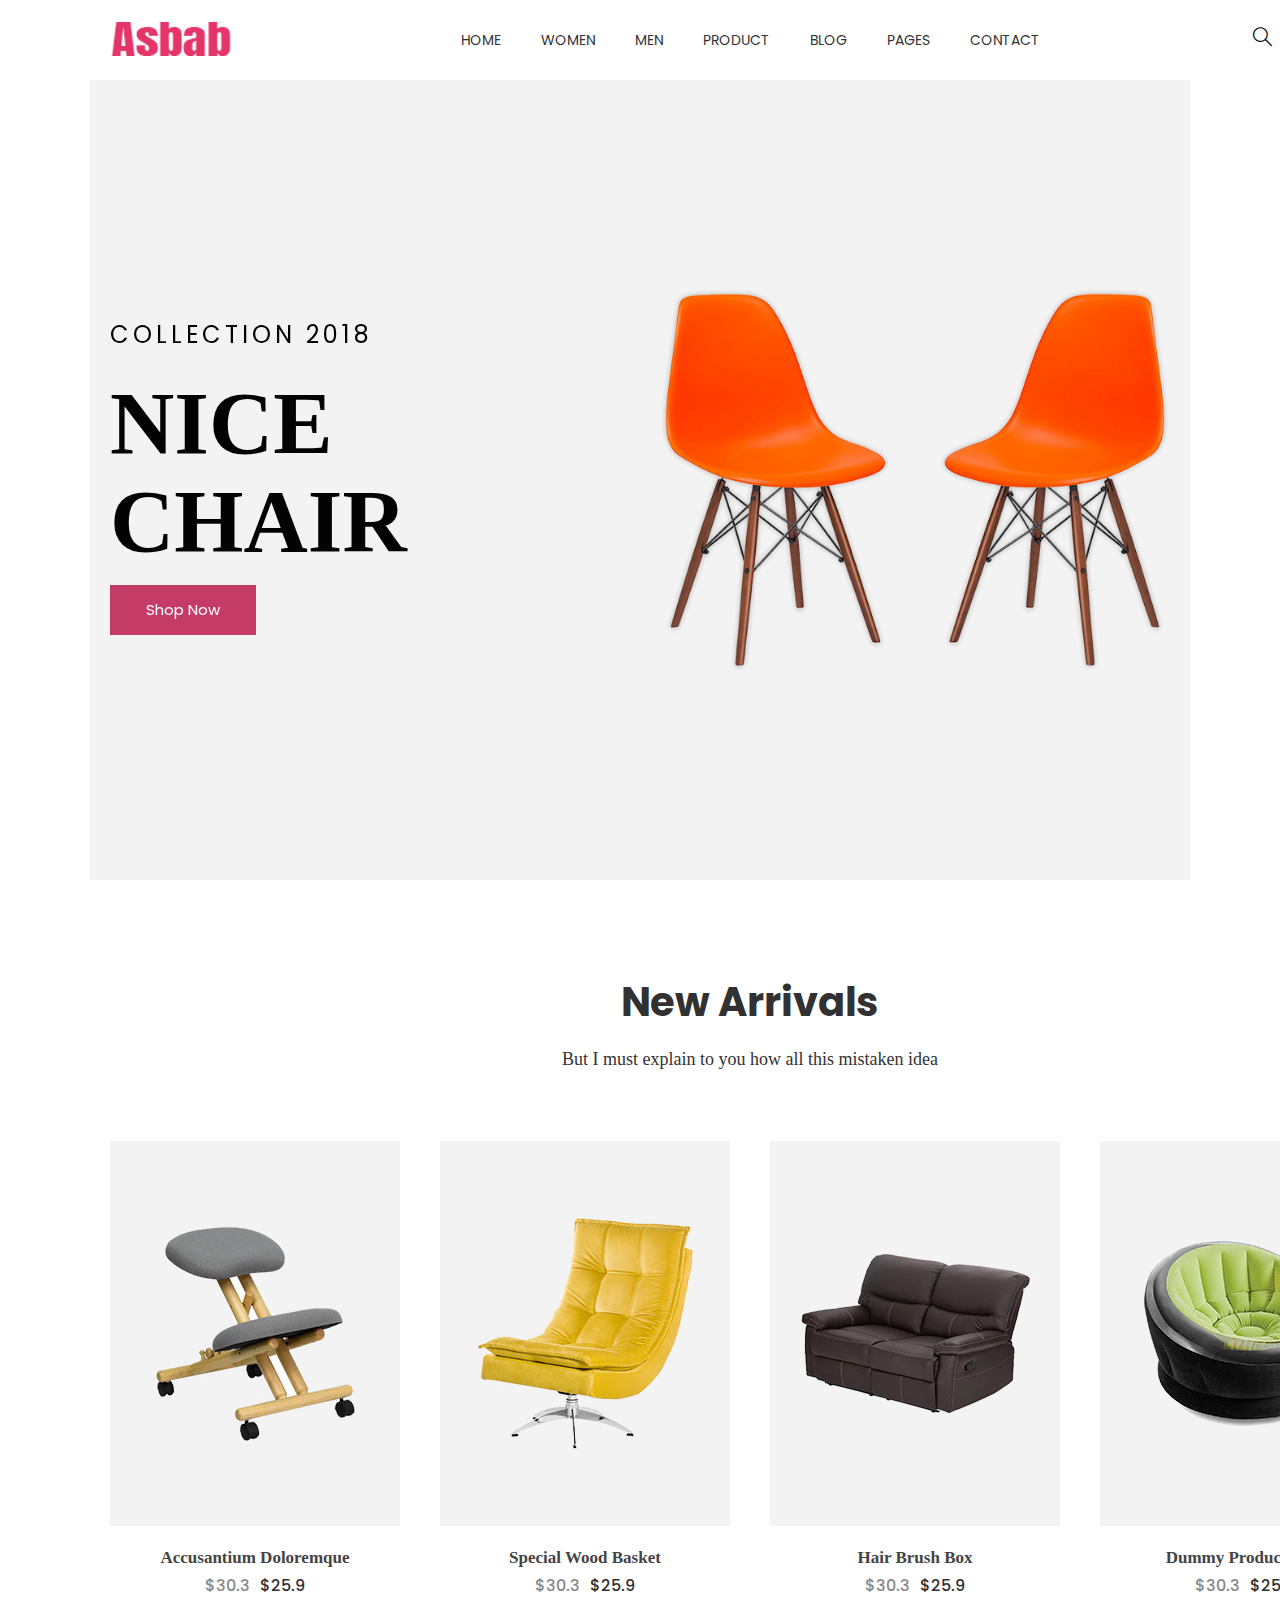
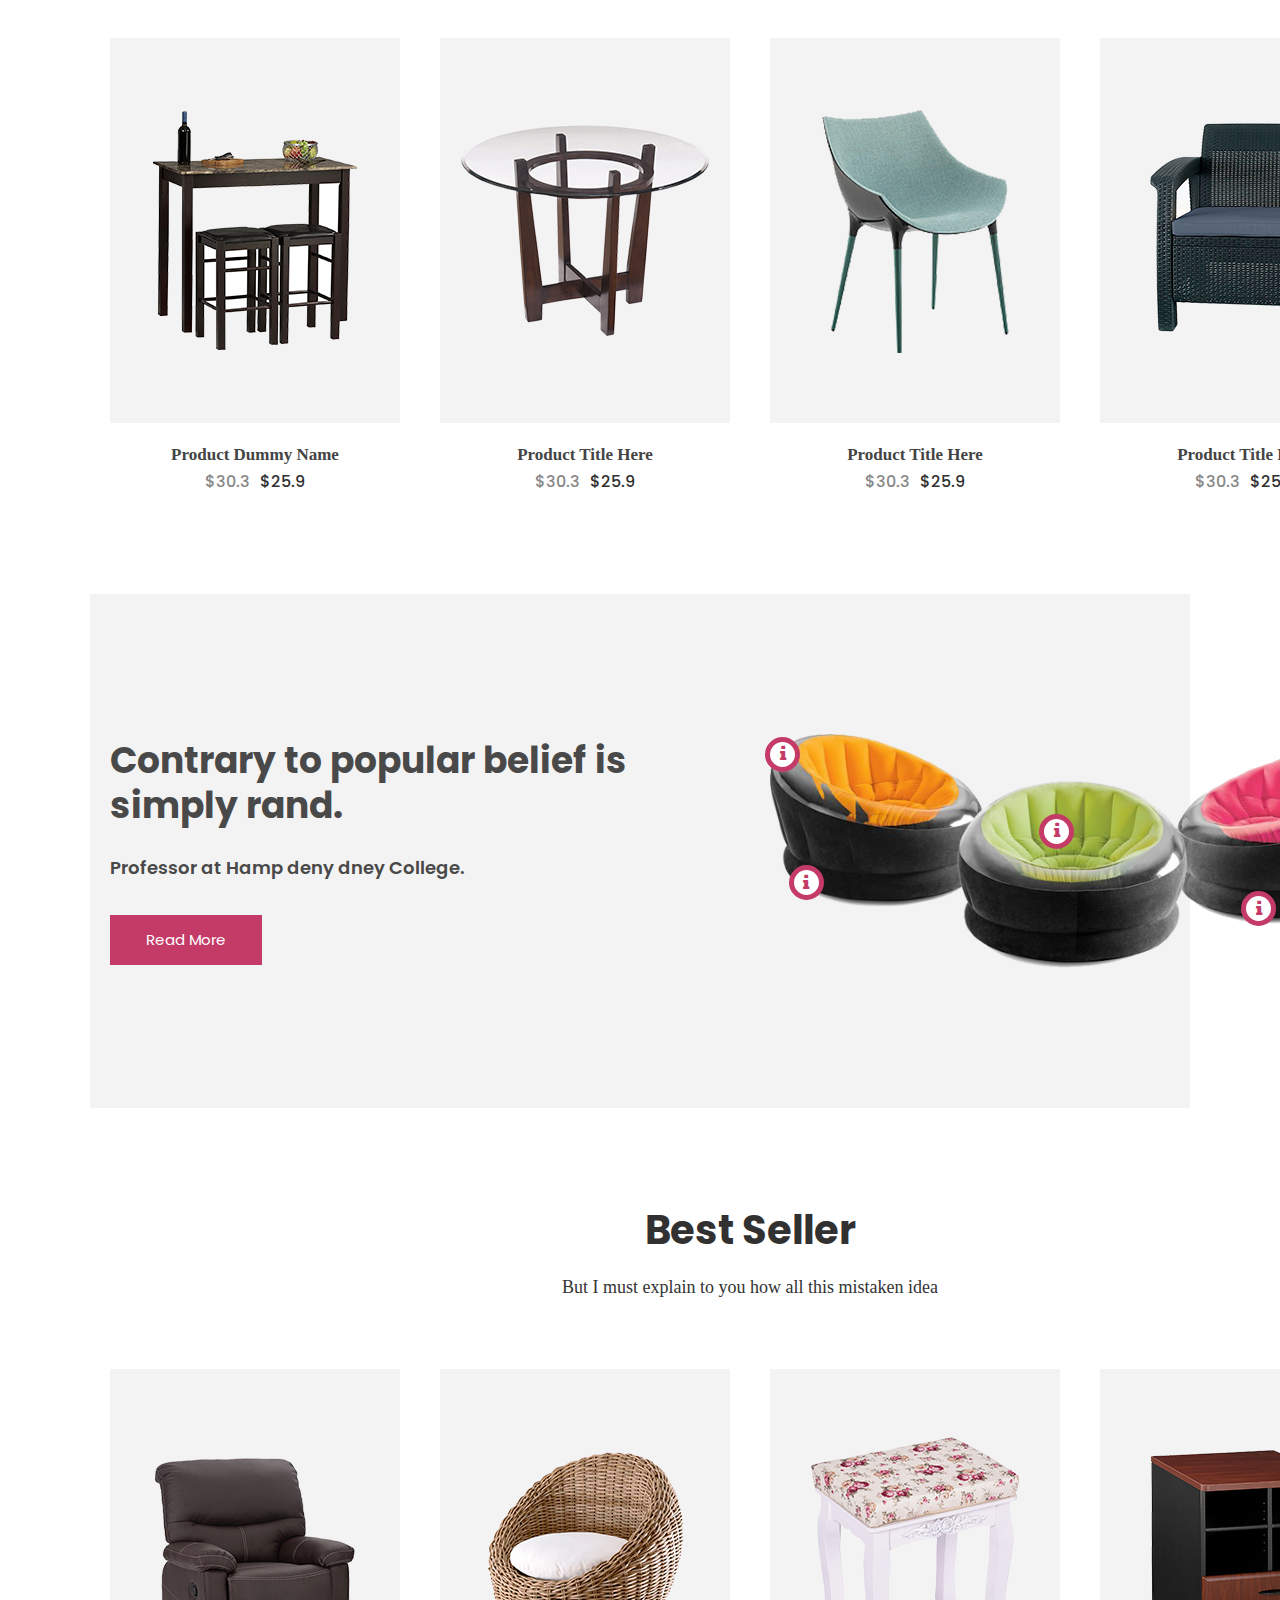
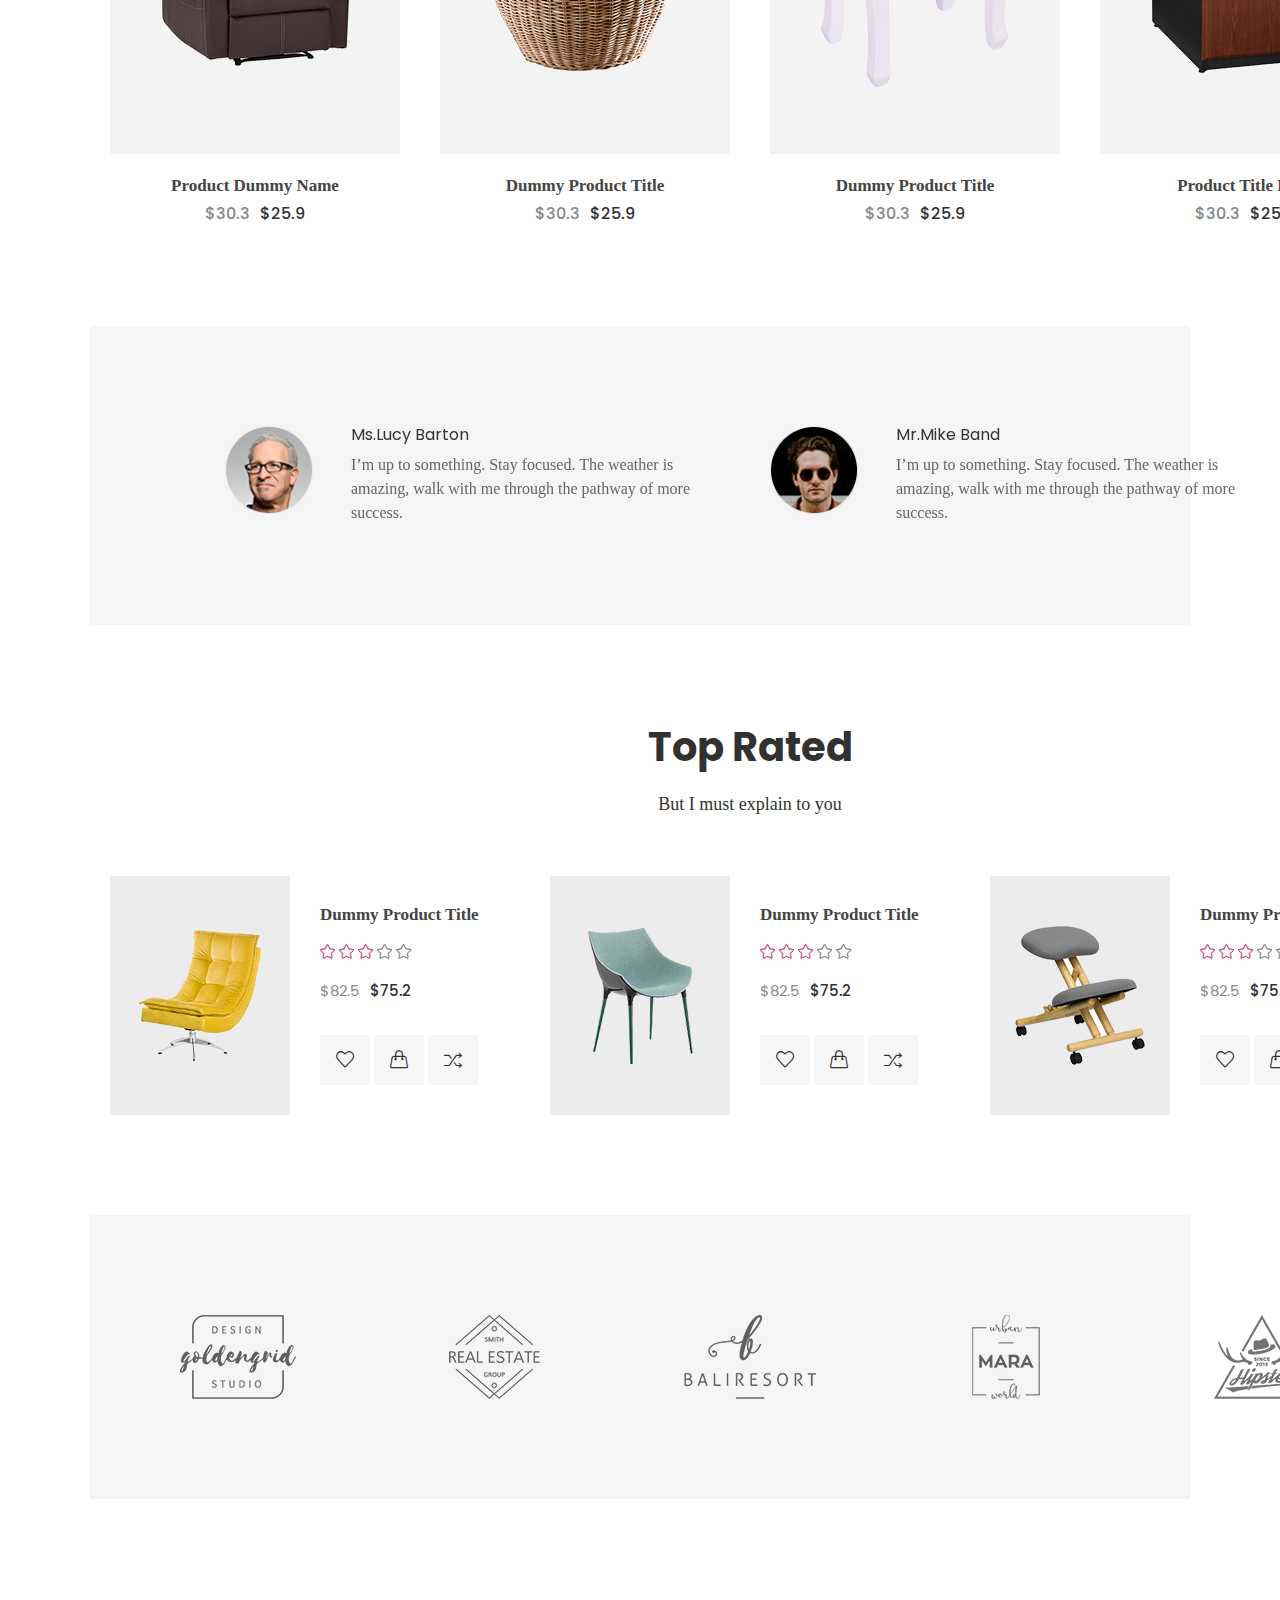
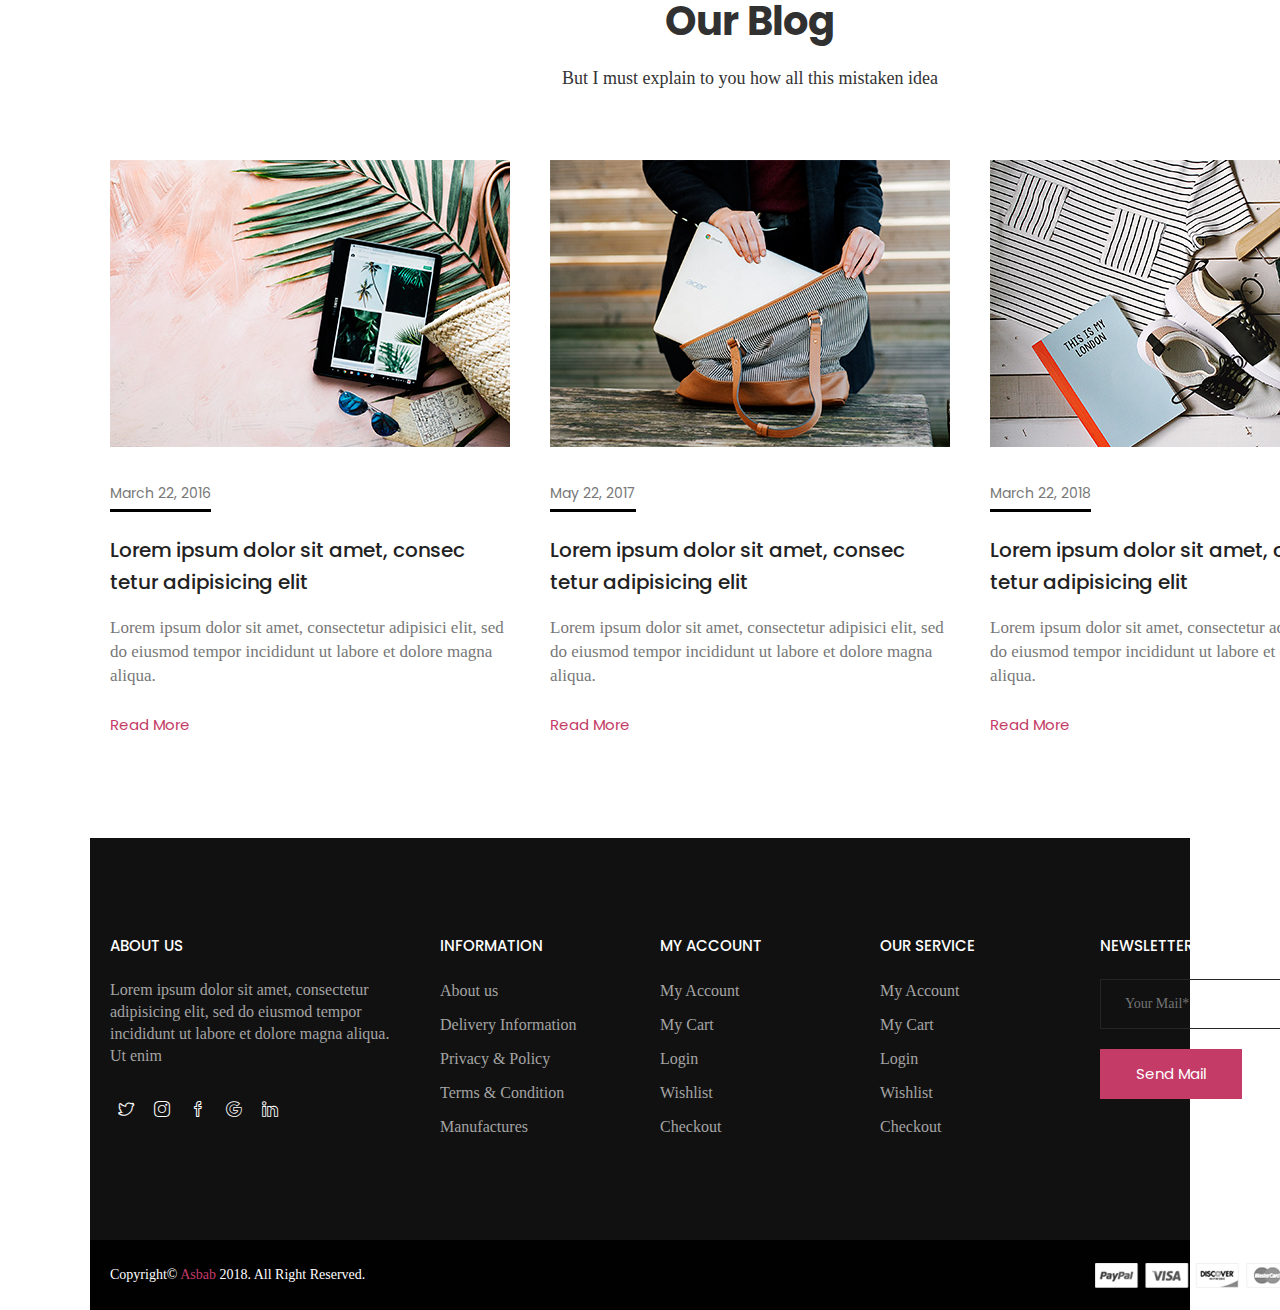
<file: index-3.html>
<!doctype html>
<html class="no-js" lang="en">

<!-- Mirrored from tm.devitems.com/asbab/index-3.html by HTTrack Website Copier/3.x [XR&CO'2014], Tue, 04 Aug 2020 10:59:25 GMT -->
<head>
    <meta charset="utf-8">
    <meta http-equiv="x-ua-compatible" content="ie=edge">
    <title>Home-3 || Asbab - eCommerce HTML5 Template</title>
    <meta name="description" content="">
    <meta name="viewport" content="width=device-width, initial-scale=1">
    
    <!-- Place favicon.ico in the root directory -->
    <link rel="shortcut icon" type="image/x-icon" href="images/favicon.ico">
    <link rel="apple-touch-icon" href="apple-touch-icon.png">
    

    <!-- All css files are included here. -->
    <!-- Bootstrap fremwork main css -->
    <link rel="stylesheet" href="css/bootstrap.min.css">
    <!-- Owl Carousel min css -->
    <link rel="stylesheet" href="css/owl.carousel.min.css">
    <link rel="stylesheet" href="css/owl.theme.default.min.css">
    <!-- This core.css file contents all plugings css file. -->
    <link rel="stylesheet" href="css/core.css">
    <!-- Theme shortcodes/elements style -->
    <link rel="stylesheet" href="css/shortcode/shortcodes.css">
    <!-- Theme main style -->
    <link rel="stylesheet" href="style.css">
    <!-- Responsive css -->
    <link rel="stylesheet" href="css/responsive.css">
    <!-- User style -->
    <link rel="stylesheet" href="css/custom.css">


    <!-- Modernizr JS -->
    <script src="js/vendor/modernizr-3.5.0.min.js"></script>
</head>

<body>
    <!--[if lt IE 8]>
        <p class="browserupgrade">You are using an <strong>outdated</strong> browser. Please <a href="http://browsehappy.com/">upgrade your browser</a> to improve your experience.</p>
    <![endif]-->  

    <!-- Body main wrapper start -->
    <div class="wrapper box__layout">
        <!-- Start Header Style -->
        <header id="htc__header" class="htc__header__area header--one">
            <!-- Start Mainmenu Area -->
            <div id="sticky-header-with-topbar" class="mainmenu__wrap sticky__header">
                <div class="container">
                    <div class="row">
                        <div class="menumenu__container clearfix">
                            <div class="col-lg-2 col-md-2 col-sm-3 col-xs-5"> 
                                <div class="logo">
                                     <a href="index.html"><img src="images/logo/4.png" alt="logo images"></a>
                                </div>
                            </div>
                            <div class="col-md-7 col-lg-8 col-sm-5 col-xs-3">
                                <nav class="main__menu__nav hidden-xs hidden-sm">
                                    <ul class="main__menu">
                                        <li class="drop"><a href="index.html">Home</a>
                                            <ul class="dropdown">
                                                <li><a href="index.html">Home Version 01</a></li>
                                                <li><a href="index-2.html">Home Version 02</a></li>
                                                <li><a href="index-3.html">Home Box Layout</a></li>
                                            </ul>
                                        </li>
                                        <li class="drop"><a href="#">women</a>
                                            <ul class="dropdown mega_dropdown">
                                                <!-- Start Single Mega MEnu -->
                                                <li><a class="mega__title" href="product-grid.html">Shop Pages</a>
                                                    <ul class="mega__item">
                                                        <li><a href="product-grid.html">Product Grid</a></li>
                                                        <li><a href="product-list.html">Product List</a></li>
                                                        <li><a href="cart.html">cart</a></li>
                                                        <li><a href="checkout.html">checkout</a></li>
                                                        <li><a href="wishlist.html">wishlist</a></li>
                                                    </ul>
                                                </li>
                                                <!-- End Single Mega MEnu -->
                                                <!-- Start Single Mega MEnu -->
                                                <li><a class="mega__title" href="product-grid.html">Variable Product</a>
                                                    <ul class="mega__item">
                                                        <li><a href="#">Category</a></li>
                                                        <li><a href="#">My Account</a></li>
                                                        <li><a href="wishlist.html">Wishlist</a></li>
                                                        <li><a href="cart.html">Shopping Cart</a></li>
                                                        <li><a href="checkout.html">Checkout</a></li>
                                                    </ul>
                                                </li>
                                                <!-- End Single Mega MEnu -->
                                                <!-- Start Single Mega MEnu -->
                                                <li><a class="mega__title" href="product-grid.html">Product Types</a>
                                                    <ul class="mega__item">
                                                        <li><a href="#">Simple Product</a></li>
                                                        <li><a href="#">Variable Product</a></li>
                                                        <li><a href="#">Grouped Product</a></li>
                                                        <li><a href="#">Downloadable Product</a></li>
                                                        <li><a href="#">Simple Product</a></li>
                                                    </ul>
                                                </li>
                                                <!-- End Single Mega MEnu -->
                                            </ul>
                                        </li>
                                        <li class="drop"><a href="#">men</a>
                                            <ul class="dropdown mega_dropdown">
                                                <!-- Start Single Mega MEnu -->
                                                <li><a class="mega__title" href="product-grid.html">Shop Pages</a>
                                                    <ul class="mega__item">
                                                        <li><a href="product-grid.html">Product Grid</a></li>
                                                        <li><a href="product-list.html">Product List</a></li>
                                                        <li><a href="cart.html">cart</a></li>
                                                        <li><a href="checkout.html">checkout</a></li>
                                                        <li><a href="wishlist.html">wishlist</a></li>
                                                    </ul>
                                                </li>
                                                <!-- End Single Mega MEnu -->
                                                <!-- Start Single Mega MEnu -->
                                                <li><a class="mega__title" href="product-grid.html">Variable Product</a>
                                                    <ul class="mega__item">
                                                        <li><a href="#">Category</a></li>
                                                        <li><a href="#">My Account</a></li>
                                                        <li><a href="wishlist.html">Wishlist</a></li>
                                                        <li><a href="cart.html">Shopping Cart</a></li>
                                                        <li><a href="checkout.html">Checkout</a></li>
                                                    </ul>
                                                </li>
                                                <!-- End Single Mega MEnu -->
                                                <!-- Start Single Mega MEnu -->
                                                <li><a class="mega__title" href="product-grid.html">Product Types</a>
                                                    <ul class="mega__item">
                                                        <li><a href="#">Simple Product</a></li>
                                                        <li><a href="#">Variable Product</a></li>
                                                        <li><a href="#">Grouped Product</a></li>
                                                        <li><a href="#">Downloadable Product</a></li>
                                                        <li><a href="#">Simple Product</a></li>
                                                    </ul>
                                                </li>
                                                <!-- End Single Mega MEnu -->
                                            </ul>
                                        </li>
                                        <li class="drop"><a href="#">Product</a>
                                            <ul class="dropdown">
                                                <li><a href="product-grid.html">Product Grid</a></li>
                                                <li><a href="product-list.html">Product List</a></li>
                                                <li><a href="product-details.html">Product Details</a></li>
                                            </ul>
                                        </li>
                                        <li class="drop"><a href="blog.html">blog</a>
                                            <ul class="dropdown">
                                                <li><a href="blog.html">Blog Grid</a></li>
                                                <li><a href="blog-details.html">Blog Details</a></li>
                                            </ul>
                                        </li>
                                        <li class="drop"><a href="#">Pages</a>
                                            <ul class="dropdown">
                                                <li><a href="blog.html">Blog</a></li>
                                                <li><a href="blog-details.html">Blog Details</a></li>
                                                <li><a href="cart.html">Cart page</a></li>
                                                <li><a href="checkout.html">checkout</a></li>
                                                <li><a href="contact.html">contact</a></li>
                                                <li><a href="product-grid.html">product grid</a></li>
                                                <li><a href="product-list.html">product list</a></li>
                                                <li><a href="product-details.html">product details</a></li>
                                                <li><a href="wishlist.html">wishlist</a></li>
                                            </ul>
                                        </li>
                                        <li><a href="contact.html">contact</a></li>
                                    </ul>
                                </nav>

                                <div class="mobile-menu clearfix visible-xs visible-sm">
                                    <nav id="mobile_dropdown">
                                        <ul>
                                            <li><a href="index.html">Home</a>
                                                <ul>
                                                    <li><a href="index.html">Home Version 01</a></li>
                                                    <li><a href="index-2.html">Home Version 02</a></li>
                                                    <li><a href="index-3.html">Home Box Layout</a></li>
                                                </ul>
                                            </li>
                                            <li><a href="blog.html">blog</a></li>
                                            <li><a href="#">pages</a>
                                                <ul>
                                                    <li><a href="blog.html">Blog</a></li>
                                                    <li><a href="blog-details.html">Blog Details</a></li>
                                                    <li><a href="cart.html">Cart page</a></li>
                                                    <li><a href="checkout.html">checkout</a></li>
                                                    <li><a href="contact.html">contact</a></li>
                                                    <li><a href="product-grid.html">product grid</a></li>
                                                    <li><a href="product-list.html">product list</a></li>
                                                    <li><a href="product-details.html">product details</a></li>
                                                    <li><a href="wishlist.html">wishlist</a></li>
                                                </ul>
                                            </li>
                                            <li><a href="contact.html">contact</a></li>
                                        </ul>
                                    </nav>
                                </div>  
                            </div>
                            <div class="col-md-3 col-lg-2 col-sm-4 col-xs-4">
                                <div class="header__right">
                                    <div class="header__search search search__open">
                                        <a href="#"><i class="icon-magnifier icons"></i></a>
                                    </div>
                                    <div class="header__account">
                                        <a href="#"><i class="icon-user icons"></i></a>
                                    </div>
                                    <div class="htc__shopping__cart">
                                        <a class="cart__menu" href="#"><i class="icon-handbag icons"></i></a>
                                        <a href="#"><span class="htc__qua">2</span></a>
                                    </div>
                                </div>
                            </div>
                        </div>
                    </div>
                    <div class="mobile-menu-area"></div>
                </div>
            </div>
            <!-- End Mainmenu Area -->
        </header>
        <!-- End Header Area -->

        <div class="body__overlay"></div>
        <!-- Start Offset Wrapper -->
        <div class="offset__wrapper">
            <!-- Start Search Popap -->
            <div class="search__area">
                <div class="container" >
                    <div class="row" >
                        <div class="col-md-12" >
                            <div class="search__inner">
                                <form action="#" method="get">
                                    <input placeholder="Search here... " type="text">
                                    <button type="submit"></button>
                                </form>
                                <div class="search__close__btn">
                                    <span class="search__close__btn_icon"><i class="zmdi zmdi-close"></i></span>
                                </div>
                            </div>
                        </div>
                    </div>
                </div>
            </div>
            <!-- End Search Popap -->
            <!-- Start Cart Panel -->
            <div class="shopping__cart">
                <div class="shopping__cart__inner">
                    <div class="offsetmenu__close__btn">
                        <a href="#"><i class="zmdi zmdi-close"></i></a>
                    </div>
                    <div class="shp__cart__wrap">
                        <div class="shp__single__product">
                            <div class="shp__pro__thumb">
                                <a href="#">
                                    <img src="images/product-2/sm-smg/1.jpg" alt="product images">
                                </a>
                            </div>
                            <div class="shp__pro__details">
                                <h2><a href="product-details.html">BO&Play Wireless Speaker</a></h2>
                                <span class="quantity">QTY: 1</span>
                                <span class="shp__price">$105.00</span>
                            </div>
                            <div class="remove__btn">
                                <a href="#" title="Remove this item"><i class="zmdi zmdi-close"></i></a>
                            </div>
                        </div>
                        <div class="shp__single__product">
                            <div class="shp__pro__thumb">
                                <a href="#">
                                    <img src="images/product-2/sm-smg/2.jpg" alt="product images">
                                </a>
                            </div>
                            <div class="shp__pro__details">
                                <h2><a href="product-details.html">Brone Candle</a></h2>
                                <span class="quantity">QTY: 1</span>
                                <span class="shp__price">$25.00</span>
                            </div>
                            <div class="remove__btn">
                                <a href="#" title="Remove this item"><i class="zmdi zmdi-close"></i></a>
                            </div>
                        </div>
                    </div>
                    <ul class="shoping__total">
                        <li class="subtotal">Subtotal:</li>
                        <li class="total__price">$130.00</li>
                    </ul>
                    <ul class="shopping__btn">
                        <li><a href="cart.html">View Cart</a></li>
                        <li class="shp__checkout"><a href="checkout.html">Checkout</a></li>
                    </ul>
                </div>
            </div>
            <!-- End Cart Panel -->
        </div>
        <!-- End Offset Wrapper -->
        <!-- Start Slider Area -->
        <div class="slider__container slider--one bg__cat--3">
            <div class="slide__container slider__activation__wrap owl-carousel">
                <!-- Start Single Slide -->
                <div class="single__slide animation__style01 slider__fixed--height">
                    <div class="container">
                        <div class="row align-items__center">
                            <div class="col-md-7 col-sm-7 col-xs-12 col-lg-6">
                                <div class="slide">
                                    <div class="slider__inner">
                                        <h2>collection 2018</h2>
                                        <h1>NICE CHAIR</h1>
                                        <div class="cr__btn">
                                            <a href="cart.html">Shop Now</a>
                                        </div>
                                    </div>
                                </div>
                            </div>
                            <div class="col-lg-6 col-sm-5 col-xs-12 col-md-5">
                                <div class="slide__thumb">
                                    <img src="images/slider/fornt-img/1.png" alt="slider images">
                                </div>
                            </div>
                        </div>
                    </div>
                </div>
                <!-- End Single Slide -->
                <!-- Start Single Slide -->
                <div class="single__slide animation__style01 slider__fixed--height">
                    <div class="container">
                        <div class="row align-items__center">
                            <div class="col-md-7 col-sm-7 col-xs-12 col-lg-6">
                                <div class="slide">
                                    <div class="slider__inner">
                                        <h2>collection 2018</h2>
                                        <h1>NICE CHAIR</h1>
                                        <div class="cr__btn">
                                            <a href="cart.html">Shop Now</a>
                                        </div>
                                    </div>
                                </div>
                            </div>
                            <div class="col-lg-6 col-sm-5 col-xs-12 col-md-5">
                                <div class="slide__thumb">
                                    <img src="images/slider/fornt-img/2.png" alt="slider images">
                                </div>
                            </div>
                        </div>
                    </div>
                </div>
                <!-- End Single Slide -->
            </div>
        </div>
        <!-- Start Slider Area -->
        <!-- Start Category Area -->
        <section class="htc__category__area ptb--100">
            <div class="container">
                <div class="row">
                    <div class="col-xs-12">
                        <div class="section__title--2 text-center">
                            <h2 class="title__line">New Arrivals</h2>
                            <p>But I must explain to you how all this mistaken idea</p>
                        </div>
                    </div>
                </div>
                <div class="htc__product__container">
                    <div class="row">
                        <div class="product__list clearfix mt--30">
                            <!-- Start Single Category -->
                            <div class="col-md-4 col-lg-3 col-sm-4 col-xs-12">
                                <div class="category">
                                    <div class="ht__cat__thumb">
                                        <a href="product-details.html">
                                            <img src="images/product/1.jpg" alt="product images">
                                        </a>
                                    </div>
                                    <div class="fr__hover__info">
                                        <ul class="product__action">
                                            <li><a href="wishlist.html"><i class="icon-heart icons"></i></a></li>

                                            <li><a href="cart.html"><i class="icon-handbag icons"></i></a></li>

                                            <li><a href="#"><i class="icon-shuffle icons"></i></a></li>
                                        </ul>
                                    </div>
                                    <div class="fr__product__inner">
                                        <h4><a href="product-details.html">accusantium doloremque</a></h4>
                                        <ul class="fr__pro__prize">
                                            <li class="old__prize">$30.3</li>
                                            <li>$25.9</li>
                                        </ul>
                                    </div>
                                </div>
                            </div>
                            <!-- End Single Category -->
                            <!-- Start Single Category -->
                            <div class="col-md-4 col-lg-3 col-sm-4 col-xs-12">
                                <div class="category">
                                    <div class="ht__cat__thumb">
                                        <a href="product-details.html">
                                            <img src="images/product/2.jpg" alt="product images">
                                        </a>
                                    </div>
                                    <div class="fr__hover__info">
                                        <ul class="product__action">
                                            <li><a href="wishlist.html"><i class="icon-heart icons"></i></a></li>

                                            <li><a href="cart.html"><i class="icon-handbag icons"></i></a></li>

                                            <li><a href="#"><i class="icon-shuffle icons"></i></a></li>
                                        </ul>
                                    </div>
                                    <div class="fr__product__inner">
                                        <h4><a href="product-details.html">Special Wood Basket</a></h4>
                                        <ul class="fr__pro__prize">
                                            <li class="old__prize">$30.3</li>
                                            <li>$25.9</li>
                                        </ul>
                                    </div>
                                </div>
                            </div>
                            <!-- End Single Category -->
                            <!-- Start Single Category -->
                            <div class="col-md-4 col-lg-3 col-sm-4 col-xs-12">
                                <div class="category">
                                    <div class="ht__cat__thumb">
                                        <a href="product-details.html">
                                            <img src="images/product/3.jpg" alt="product images">
                                        </a>
                                    </div>
                                    <div class="fr__hover__info">
                                        <ul class="product__action">
                                            <li><a href="wishlist.html"><i class="icon-heart icons"></i></a></li>

                                            <li><a href="cart.html"><i class="icon-handbag icons"></i></a></li>

                                            <li><a href="#"><i class="icon-shuffle icons"></i></a></li>
                                        </ul>
                                    </div>
                                    <div class="fr__product__inner">
                                        <h4><a href="product-details.html">Hair Brush box</a></h4>
                                        <ul class="fr__pro__prize">
                                            <li class="old__prize">$30.3</li>
                                            <li>$25.9</li>
                                        </ul>
                                    </div>
                                </div>
                            </div>
                            <!-- End Single Category -->
                            <!-- Start Single Category -->
                            <div class="col-md-4 col-lg-3 col-sm-4 col-xs-12">
                                <div class="category">
                                    <div class="ht__cat__thumb">
                                        <a href="product-details.html">
                                            <img src="images/product/4.jpg" alt="product images">
                                        </a>
                                    </div>
                                    <div class="fr__hover__info">
                                        <ul class="product__action">
                                            <li><a href="wishlist.html"><i class="icon-heart icons"></i></a></li>

                                            <li><a href="cart.html"><i class="icon-handbag icons"></i></a></li>

                                            <li><a href="#"><i class="icon-shuffle icons"></i></a></li>
                                        </ul>
                                    </div>
                                    <div class="fr__product__inner">
                                        <h4><a href="product-details.html">dummy Product title</a></h4>
                                        <ul class="fr__pro__prize">
                                            <li class="old__prize">$30.3</li>
                                            <li>$25.9</li>
                                        </ul>
                                    </div>
                                </div>
                            </div>
                            <!-- End Single Category -->
                            <!-- Start Single Category -->
                            <div class="col-md-4 col-lg-3 col-sm-4 col-xs-12">
                                <div class="category">
                                    <div class="ht__cat__thumb">
                                        <a href="product-details.html">
                                            <img src="images/product/5.jpg" alt="product images">
                                        </a>
                                    </div>
                                    <div class="fr__hover__info">
                                        <ul class="product__action">
                                            <li><a href="wishlist.html"><i class="icon-heart icons"></i></a></li>

                                            <li><a href="cart.html"><i class="icon-handbag icons"></i></a></li>

                                            <li><a href="#"><i class="icon-shuffle icons"></i></a></li>
                                        </ul>
                                    </div>
                                    <div class="fr__product__inner">
                                        <h4><a href="product-details.html">Product Dummy Name</a></h4>
                                        <ul class="fr__pro__prize">
                                            <li class="old__prize">$30.3</li>
                                            <li>$25.9</li>
                                        </ul>
                                    </div>
                                </div>
                            </div>
                            <!-- End Single Category -->
                            <!-- Start Single Category -->
                            <div class="col-md-4 col-lg-3 col-sm-4 col-xs-12">
                                <div class="category">
                                    <div class="ht__cat__thumb">
                                        <a href="product-details.html">
                                            <img src="images/product/6.jpg" alt="product images">
                                        </a>
                                    </div>
                                    <div class="fr__hover__info">
                                        <ul class="product__action">
                                            <li><a href="wishlist.html"><i class="icon-heart icons"></i></a></li>

                                            <li><a href="cart.html"><i class="icon-handbag icons"></i></a></li>

                                            <li><a href="#"><i class="icon-shuffle icons"></i></a></li>
                                        </ul>
                                    </div>
                                    <div class="fr__product__inner">
                                        <h4><a href="product-details.html">Product Title Here </a></h4>
                                        <ul class="fr__pro__prize">
                                            <li class="old__prize">$30.3</li>
                                            <li>$25.9</li>
                                        </ul>
                                    </div>
                                </div>
                            </div>
                            <!-- End Single Category -->
                            <!-- Start Single Category -->
                            <div class="col-md-4 col-lg-3 col-sm-4 col-xs-12">
                                <div class="category">
                                    <div class="ht__cat__thumb">
                                        <a href="product-details.html">
                                            <img src="images/product/7.jpg" alt="product images">
                                        </a>
                                    </div>
                                    <div class="fr__hover__info">
                                        <ul class="product__action">
                                            <li><a href="wishlist.html"><i class="icon-heart icons"></i></a></li>

                                            <li><a href="cart.html"><i class="icon-handbag icons"></i></a></li>

                                            <li><a href="#"><i class="icon-shuffle icons"></i></a></li>
                                        </ul>
                                    </div>
                                    <div class="fr__product__inner">
                                        <h4><a href="product-details.html">Product Title Here </a></h4>
                                        <ul class="fr__pro__prize">
                                            <li class="old__prize">$30.3</li>
                                            <li>$25.9</li>
                                        </ul>
                                    </div>
                                </div>
                            </div>
                            <!-- End Single Category -->
                            <!-- Start Single Category -->
                            <div class="col-md-4 col-lg-3 col-sm-4 col-xs-12">
                                <div class="category">
                                    <div class="ht__cat__thumb">
                                        <a href="product-details.html">
                                            <img src="images/product/8.jpg" alt="product images">
                                        </a>
                                    </div>
                                    <div class="fr__hover__info">
                                        <ul class="product__action">
                                            <li><a href="wishlist.html"><i class="icon-heart icons"></i></a></li>

                                            <li><a href="cart.html"><i class="icon-handbag icons"></i></a></li>

                                            <li><a href="#"><i class="icon-shuffle icons"></i></a></li>
                                        </ul>
                                    </div>
                                    <div class="fr__product__inner">
                                        <h4><a href="product-details.html">Product Title Here </a></h4>
                                        <ul class="fr__pro__prize">
                                            <li class="old__prize">$30.3</li>
                                            <li>$25.9</li>
                                        </ul>
                                    </div>
                                </div>
                            </div>
                            <!-- End Single Category -->
                        </div>
                    </div>
                </div>
            </div>
        </section>
        <!-- End Category Area -->
        <!-- Start Prize Good Area -->
        <section class="htc__good__sale bg__cat--3">
            <div class="container">
                <div class="row">
                    <div class="col-md-6 col-lg-6 col-sm-6 col-xs-12">
                        <div class="fr__prize__inner">
                            <h2>Contrary to popular belief is simply rand.</h2>
                            <h3>Professor at Hamp deny dney College.</h3>
                            <a class="fr__btn" href="#">Read More</a>
                        </div>
                    </div>
                    <div class="col-md-6 col-lg-6 col-sm-6 col-xs-12">
                        <div class="prize__inner">
                            <div class="prize__thumb">
                                <img src="images/banner/big-img/1.png" alt="banner images">
                            </div>
                            <div class="banner__info">
                                <div class="pointer__tooltip pointer--3 align-left">
                                    <div class="tooltip__box">
                                        <h4>Tooltip Left</h4>
                                        <p>Lorem ipsum pisaci volupt atem accusa saes ntisdumtiu loperm asaerks.</p>
                                    </div>
                                </div>
                                <div class="pointer__tooltip pointer--4 align-top">
                                    <div class="tooltip__box">
                                        <h4>Tooltip Top</h4>
                                        <p>Lorem ipsum pisaci volupt atem accusa saes ntisdumtiu loperm asaerks.</p>
                                    </div>
                                </div>
                                <div class="pointer__tooltip pointer--5 align-bottom">
                                    <div class="tooltip__box">
                                        <h4>Tooltip Bottom</h4>
                                        <p>Lorem ipsum pisaci volupt atem accusa saes ntisdumtiu loperm asaerks.</p>
                                    </div>
                                </div>
                                <div class="pointer__tooltip pointer--6 align-top">
                                    <div class="tooltip__box">
                                        <h4>Tooltip Bottom</h4>
                                        <p>Lorem ipsum pisaci volupt atem accusa saes ntisdumtiu loperm asaerks.</p>
                                    </div>
                                </div>
                                <div class="pointer__tooltip pointer--7 align-top">
                                    <div class="tooltip__box">
                                        <h4>Tooltip Bottom</h4>
                                        <p>Lorem ipsum pisaci volupt atem accusa saes ntisdumtiu loperm asaerks.</p>
                                    </div>
                                </div>
                            </div>
                        </div>
                    </div>
                </div>
            </div>
        </section>
        <!-- End Prize Good Area -->
        <!-- Start Product Area -->
        <section class="ftr__product__area ptb--100">
            <div class="container">
                <div class="row">
                    <div class="col-xs-12">
                        <div class="section__title--2 text-center">
                            <h2 class="title__line">Best Seller</h2>
                            <p>But I must explain to you how all this mistaken idea</p>
                        </div>
                    </div>
                </div>
                <div class="row">
                    <div class="product__wrap clearfix">
                        <!-- Start Single Category -->
                        <div class="col-md-4 col-lg-3 col-sm-4 col-xs-12">
                            <div class="category">
                                <div class="ht__cat__thumb">
                                    <a href="product-details.html">
                                        <img src="images/product/9.jpg" alt="product images">
                                    </a>
                                </div>
                                <div class="fr__hover__info">
                                    <ul class="product__action">
                                        <li><a href="wishlist.html"><i class="icon-heart icons"></i></a></li>

                                        <li><a href="cart.html"><i class="icon-handbag icons"></i></a></li>

                                        <li><a href="#"><i class="icon-shuffle icons"></i></a></li>
                                    </ul>
                                </div>
                                <div class="fr__product__inner">
                                    <h4><a href="product-details.html">Product Dummy Name</a></h4>
                                    <ul class="fr__pro__prize">
                                        <li class="old__prize">$30.3</li>
                                        <li>$25.9</li>
                                    </ul>
                                </div>
                            </div>
                        </div>
                        <!-- End Single Category -->
                        <!-- Start Single Category -->
                        <div class="col-md-4 col-lg-3 col-sm-4 col-xs-12">
                            <div class="category">
                                <div class="ht__cat__thumb">
                                    <a href="product-details.html">
                                        <img src="images/product/10.jpg" alt="product images">
                                    </a>
                                </div>
                                <div class="fr__hover__info">
                                    <ul class="product__action">
                                        <li><a href="wishlist.html"><i class="icon-heart icons"></i></a></li>

                                        <li><a href="cart.html"><i class="icon-handbag icons"></i></a></li>

                                        <li><a href="#"><i class="icon-shuffle icons"></i></a></li>
                                    </ul>
                                </div>
                                <div class="fr__product__inner">
                                    <h4><a href="product-details.html">dummy Product title</a></h4>
                                    <ul class="fr__pro__prize">
                                        <li class="old__prize">$30.3</li>
                                        <li>$25.9</li>
                                    </ul>
                                </div>
                            </div>
                        </div>
                        <!-- End Single Category -->
                        <!-- Start Single Category -->
                        <div class="col-md-4 col-lg-3 col-sm-4 col-xs-12">
                            <div class="category">
                                <div class="ht__cat__thumb">
                                    <a href="product-details.html">
                                        <img src="images/product/11.jpg" alt="product images">
                                    </a>
                                </div>
                                <div class="fr__hover__info">
                                    <ul class="product__action">
                                        <li><a href="wishlist.html"><i class="icon-heart icons"></i></a></li>

                                        <li><a href="cart.html"><i class="icon-handbag icons"></i></a></li>

                                        <li><a href="#"><i class="icon-shuffle icons"></i></a></li>
                                    </ul>
                                </div>
                                <div class="fr__product__inner">
                                    <h4><a href="product-details.html">dummy Product title</a></h4>
                                    <ul class="fr__pro__prize">
                                        <li class="old__prize">$30.3</li>
                                        <li>$25.9</li>
                                    </ul>
                                </div>
                            </div>
                        </div>
                        <!-- End Single Category -->
                        <!-- Start Single Category -->
                        <div class="col-md-4 col-lg-3 col-sm-4 col-xs-12">
                            <div class="category">
                                <div class="ht__cat__thumb">
                                    <a href="product-details.html">
                                        <img src="images/product/12.jpg" alt="product images">
                                    </a>
                                </div>
                                <div class="fr__hover__info">
                                    <ul class="product__action">
                                        <li><a href="wishlist.html"><i class="icon-heart icons"></i></a></li>

                                        <li><a href="cart.html"><i class="icon-handbag icons"></i></a></li>

                                        <li><a href="#"><i class="icon-shuffle icons"></i></a></li>
                                    </ul>
                                </div>
                                <div class="fr__product__inner">
                                    <h4><a href="product-details.html">Product Title Here </a></h4>
                                    <ul class="fr__pro__prize">
                                        <li class="old__prize">$30.3</li>
                                        <li>$25.9</li>
                                    </ul>
                                </div>
                            </div>
                        </div>
                        <!-- End Single Category -->
                    </div>
                </div>
            </div>
        </section>
        <!-- End Product Area -->
        <!-- Start Testimonial Area -->
        <section class="htc__testimonial__area bg__cat--4">
            <div class="container">
                <div class="row">
                    <div class="ht__testimonial__activation clearfix">
                        <!-- Start Single Testimonial -->
                        <div class="col-lg-6 col-md-6 single__tes">
                            <div class="testimonial">
                                <div class="testimonial__thumb">
                                    <img src="images/test/client/1.png" alt="testimonial images">
                                </div>
                                <div class="testimonial__details">
                                    <h4><a href="#">Mr.Mike Band</a></h4>
                                    <p>I’m up to something. Stay focused. The weather is amazing, walk with me through the pathway of more success. </p>
                                </div>
                            </div>
                        </div>
                        <!-- End Single Testimonial -->
                        <!-- Start Single Testimonial -->
                        <div class="col-lg-6 col-md-6 single__tes">
                            <div class="testimonial">
                                <div class="testimonial__thumb">
                                    <img src="images/test/client/2.png" alt="testimonial images">
                                </div>
                                <div class="testimonial__details">
                                    <h4><a href="#">Ms.Lucy Barton</a></h4>
                                    <p>I’m up to something. Stay focused. The weather is amazing, walk with me through the pathway of more success. </p>
                                </div>
                            </div>
                        </div>
                        <!-- End Single Testimonial -->
                        <!-- Start Single Testimonial -->
                        <div class="col-lg-6 col-md-6 single__tes">
                            <div class="testimonial">
                                <div class="testimonial__thumb">
                                    <img src="images/test/client/1.png" alt="testimonial images">
                                </div>
                                <div class="testimonial__details">
                                    <h4><a href="#">Ms.Lucy Barton</a></h4>
                                    <p>I’m up to something. Stay focused. The weather is amazing, walk with me through the pathway of more success. </p>
                                </div>
                            </div>
                        </div>
                        <!-- End Single Testimonial -->
                        <!-- Start Single Testimonial -->
                        <div class="col-lg-6 col-md-6 single__tes">
                            <div class="testimonial">
                                <div class="testimonial__thumb">
                                    <img src="images/test/client/2.png" alt="testimonial images">
                                </div>
                                <div class="testimonial__details">
                                    <h4><a href="#">Ms.Lucy Barton</a></h4>
                                    <p>I’m up to something. Stay focused. The weather is amazing, walk with me through the pathway of more success. </p>
                                </div>
                            </div>
                        </div>
                        <!-- End Single Testimonial -->
                    </div>
                </div>
            </div>
        </section>
        <!-- End Testimonial Area -->
        <!-- Start Top Rated Area -->
        <section class="top__rated__area bg__white ptb--100">
            <div class="container">
                <div class="row">
                    <div class="col-lg-12">
                        <div class="section__title--2 text-center">
                            <h2 class="title__line">Top Rated</h2>
                            <p>But I must explain to you</p>
                        </div>
                    </div>
                </div>
                <div class="row mt--20">
                    <!-- Start Single Product -->
                    <div class="col-lg-4 col-md-6 col-sm-6 col-xs-12">
                        <div class="htc__best__product">
                            <div class="htc__best__pro__thumb">
                                <a href="product-details.html">
                                    <img src="images/product-2/sm-img-2/1.jpg" alt="small product">
                                </a>
                            </div>
                            <div class="htc__best__product__details">
                                <h2><a href="product-details.html">dummy Product title</a></h2>
                                <ul class="rating">
                                    <li><i class="icon-star icons"></i></li>
                                    <li><i class="icon-star icons"></i></li>
                                    <li><i class="icon-star icons"></i></li>
                                    <li class="old"><i class="icon-star icons"></i></li>
                                    <li class="old"><i class="icon-star icons"></i></li>
                                </ul>
                                <ul  class="top__pro__prize">
                                    <li class="old__prize">$82.5</li>
                                    <li>$75.2</li>
                                </ul>
                                <div class="best__product__action">
                                    <ul class="product__action--dft">
                                        <li><a href="wishlist.html"><i class="icon-heart icons"></i></a></li>
                                        <li><a href="cart.html"><i class="icon-handbag icons"></i></a></li>
                                        <li><a href="#"><i class="icon-shuffle icons"></i></a></li>
                                    </ul>
                                </div>
                            </div>
                        </div>
                    </div>
                    <!-- End Single Product -->
                    <!-- Start Single Product -->
                    <div class="col-lg-4 col-md-6 col-sm-6 col-xs-12">
                        <div class="htc__best__product">
                            <div class="htc__best__pro__thumb">
                                <a href="product-details.html">
                                    <img src="images/product-2/sm-img-2/2.jpg" alt="small product">
                                </a>
                            </div>
                            <div class="htc__best__product__details">
                                <h2><a href="product-details.html">dummy Product title</a></h2>
                                <ul class="rating">
                                    <li><i class="icon-star icons"></i></li>
                                    <li><i class="icon-star icons"></i></li>
                                    <li><i class="icon-star icons"></i></li>
                                    <li class="old"><i class="icon-star icons"></i></li>
                                    <li class="old"><i class="icon-star icons"></i></li>
                                </ul>
                                <ul  class="top__pro__prize">
                                    <li class="old__prize">$82.5</li>
                                    <li>$75.2</li>
                                </ul>
                                <div class="best__product__action">
                                    <ul class="product__action--dft">
                                        <li><a href="wishlist.html"><i class="icon-heart icons"></i></a></li>
                                        <li><a href="cart.html"><i class="icon-handbag icons"></i></a></li>
                                        <li><a href="#"><i class="icon-shuffle icons"></i></a></li>
                                    </ul>
                                </div>
                            </div>
                        </div>
                    </div>
                    <!-- End Single Product -->
                    <!-- Start Single Product -->
                    <div class="col-lg-4 col-md-6 col-sm-6 col-xs-12">
                        <div class="htc__best__product">
                            <div class="htc__best__pro__thumb">
                                <a href="product-details.html">
                                    <img src="images/product-2/sm-img-2/3.jpg" alt="small product">
                                </a>
                            </div>
                            <div class="htc__best__product__details">
                                <h2><a href="product-details.html">dummy Product title</a></h2>
                                <ul class="rating">
                                    <li><i class="icon-star icons"></i></li>
                                    <li><i class="icon-star icons"></i></li>
                                    <li><i class="icon-star icons"></i></li>
                                    <li class="old"><i class="icon-star icons"></i></li>
                                    <li class="old"><i class="icon-star icons"></i></li>
                                </ul>
                                <ul  class="top__pro__prize">
                                    <li class="old__prize">$82.5</li>
                                    <li>$75.2</li>
                                </ul>
                                <div class="best__product__action">
                                    <ul class="product__action--dft">
                                        <li><a href="wishlist.html"><i class="icon-heart icons"></i></a></li>
                                        <li><a href="cart.html"><i class="icon-handbag icons"></i></a></li>
                                        <li><a href="#"><i class="icon-shuffle icons"></i></a></li>
                                    </ul>
                                </div>
                            </div>
                        </div>
                    </div>
                    <!-- End Single Product -->
                </div>
            </div>
        </section>
        <!-- End Top Rated Area -->
        <!-- Start Brand Area -->
        <div class="htc__brand__area bg__cat--4">
            <div class="container">
                <div class="row">
                    <div class="col-md-12">
                        <div class="ht__brand__inner">
                            <ul class="brand__list owl-carousel clearfix">
                                <li><a href="#"><img src="images/brand/1.png" alt="brand images"></a></li>
                                <li><a href="#"><img src="images/brand/2.png" alt="brand images"></a></li>
                                <li><a href="#"><img src="images/brand/3.png" alt="brand images"></a></li>
                                <li><a href="#"><img src="images/brand/4.png" alt="brand images"></a></li>
                                <li><a href="#"><img src="images/brand/5.png" alt="brand images"></a></li>
                                <li><a href="#"><img src="images/brand/5.png" alt="brand images"></a></li>
                                <li><a href="#"><img src="images/brand/1.png" alt="brand images"></a></li>
                                <li><a href="#"><img src="images/brand/2.png" alt="brand images"></a></li>
                            </ul>
                        </div>
                    </div>
                </div>
            </div>
        </div>
        <!-- End Brand Area -->
        <!-- Start Blog Area -->
        <section class="htc__blog__area bg__white ptb--100">
            <div class="container">
                <div class="row">
                    <div class="col-xs-12">
                        <div class="section__title--2 text-center">
                            <h2 class="title__line">Our Blog</h2>
                            <p>But I must explain to you how all this mistaken idea</p>
                        </div>
                    </div>
                </div>
                <div class="row">
                    <div class="ht__blog__wrap clearfix">
                        <!-- Start Single Blog -->
                        <div class="col-md-6 col-lg-4 col-sm-6 col-xs-12">
                            <div class="blog">
                                <div class="blog__thumb">
                                    <a href="blog-details.html">
                                        <img src="images/blog/blog-img/1.jpg" alt="blog images">
                                    </a>
                                </div>
                                <div class="blog__details">
                                    <div class="bl__date">
                                        <span>March 22, 2016</span>
                                    </div>
                                    <h2><a href="blog-details.html">Lorem ipsum dolor sit amet, consec tetur adipisicing elit</a></h2>
                                    <p>Lorem ipsum dolor sit amet, consectetur adipisici elit, sed do eiusmod tempor incididunt ut labore et dolore magna aliqua.</p>
                                    <div class="blog__btn">
                                        <a href="blog-details.html">Read More</a>
                                    </div>
                                </div>
                            </div>
                        </div>
                        <!-- End Single Blog -->
                        <!-- Start Single Blog -->
                        <div class="col-md-6 col-lg-4 col-sm-6 col-xs-12">
                            <div class="blog">
                                <div class="blog__thumb">
                                    <a href="blog-details.html">
                                        <img src="images/blog/blog-img/2.jpg" alt="blog images">
                                    </a>
                                </div>
                                <div class="blog__details">
                                    <div class="bl__date">
                                        <span>May 22, 2017</span>
                                    </div>
                                    <h2><a href="blog-details.html">Lorem ipsum dolor sit amet, consec tetur adipisicing elit</a></h2>
                                    <p>Lorem ipsum dolor sit amet, consectetur adipisici elit, sed do eiusmod tempor incididunt ut labore et dolore magna aliqua.</p>
                                    <div class="blog__btn">
                                        <a href="blog-details.html">Read More</a>
                                    </div>
                                </div>
                            </div>
                        </div>
                        <!-- End Single Blog -->
                        <!-- Start Single Blog -->
                        <div class="col-md-6 col-lg-4 col-sm-6 col-xs-12">
                            <div class="blog">
                                <div class="blog__thumb">
                                    <a href="blog-details.html">
                                        <img src="images/blog/blog-img/3.jpg" alt="blog images">
                                    </a>
                                </div>
                                <div class="blog__details">
                                    <div class="bl__date">
                                        <span>March 22, 2018</span>
                                    </div>
                                    <h2><a href="blog-details.html">Lorem ipsum dolor sit amet, consec tetur adipisicing elit</a></h2>
                                    <p>Lorem ipsum dolor sit amet, consectetur adipisici elit, sed do eiusmod tempor incididunt ut labore et dolore magna aliqua.</p>
                                    <div class="blog__btn">
                                        <a href="blog-details.html">Read More</a>
                                    </div>
                                </div>
                            </div>
                        </div>
                        <!-- End Single Blog -->
                    </div>
                </div>
            </div>
        </section>
        <!-- End Blog Area -->
        <!-- End Banner Area -->
        <!-- Start Footer Area -->
        <footer id="htc__footer">
            <!-- Start Footer Widget -->
            <div class="footer__container bg__cat--1">
                <div class="container">
                    <div class="row">
                        <!-- Start Single Footer Widget -->
                        <div class="col-md-3 col-sm-6 col-xs-12">
                            <div class="footer">
                                <h2 class="title__line--2">ABOUT US</h2>
                                <div class="ft__details">
                                    <p>Lorem ipsum dolor sit amet, consectetur adipisicing elit, sed do eiusmod tempor incididunt ut labore et dolore magna aliqua. Ut enim</p>
                                    <div class="ft__social__link">
                                        <ul class="social__link">
                                            <li><a href="#"><i class="icon-social-twitter icons"></i></a></li>

                                            <li><a href="#"><i class="icon-social-instagram icons"></i></a></li>

                                            <li><a href="#"><i class="icon-social-facebook icons"></i></a></li>

                                            <li><a href="#"><i class="icon-social-google icons"></i></a></li>

                                            <li><a href="#"><i class="icon-social-linkedin icons"></i></a></li>
                                        </ul>
                                    </div>
                                </div>
                            </div>
                        </div>
                        <!-- End Single Footer Widget -->
                        <!-- Start Single Footer Widget -->
                        <div class="col-md-2 col-sm-6 col-xs-12 xmt-40">
                            <div class="footer">
                                <h2 class="title__line--2">information</h2>
                                <div class="ft__inner">
                                    <ul class="ft__list">
                                        <li><a href="#">About us</a></li>
                                        <li><a href="#">Delivery Information</a></li>
                                        <li><a href="#">Privacy & Policy</a></li>
                                        <li><a href="#">Terms  & Condition</a></li>
                                        <li><a href="#">Manufactures</a></li>
                                    </ul>
                                </div>
                            </div>
                        </div>
                        <!-- End Single Footer Widget -->
                        <!-- Start Single Footer Widget -->
                        <div class="col-md-2 col-sm-6 col-xs-12 xmt-40 smt-40">
                            <div class="footer">
                                <h2 class="title__line--2">my account</h2>
                                <div class="ft__inner">
                                    <ul class="ft__list">
                                        <li><a href="#">My Account</a></li>
                                        <li><a href="cart.html">My Cart</a></li>
                                        <li><a href="#">Login</a></li>
                                        <li><a href="wishlist.html">Wishlist</a></li>
                                        <li><a href="checkout.html">Checkout</a></li>
                                    </ul>
                                </div>
                            </div>
                        </div>
                        <!-- End Single Footer Widget -->
                        <!-- Start Single Footer Widget -->
                        <div class="col-md-2 col-sm-6 col-xs-12 xmt-40 smt-40">
                            <div class="footer">
                                <h2 class="title__line--2">Our service</h2>
                                <div class="ft__inner">
                                    <ul class="ft__list">
                                        <li><a href="#">My Account</a></li>
                                        <li><a href="cart.html">My Cart</a></li>
                                        <li><a href="#">Login</a></li>
                                        <li><a href="wishlist.html">Wishlist</a></li>
                                        <li><a href="checkout.html">Checkout</a></li>
                                    </ul>
                                </div>
                            </div>
                        </div>
                        <!-- End Single Footer Widget -->
                        <!-- Start Single Footer Widget -->
                        <div class="col-md-3 col-sm-6 col-xs-12 xmt-40 smt-40">
                            <div class="footer">
                                <h2 class="title__line--2">NEWSLETTER </h2>
                                <div class="ft__inner">
                                    <div class="news__input">
                                        <input type="text" placeholder="Your Mail*">
                                        <div class="send__btn">
                                            <a class="fr__btn" href="#">Send Mail</a>
                                        </div>
                                    </div>
                                    
                                </div>
                            </div>
                        </div>
                        <!-- End Single Footer Widget -->
                    </div>
                </div>
            </div>
            <!-- End Footer Widget -->
            <!-- Start Copyright Area -->
            <div class="htc__copyright bg__cat--5">
                <div class="container">
                    <div class="row">
                        <div class="col-xs-12">
                            <div class="copyright__inner">
                                <p>Copyright© <a href="#">Asbab</a> 2018. All right reserved.</p>
                                <a href="#"><img src="images/others/shape/paypol.png" alt="payment images"></a>
                            </div>
                        </div>
                    </div>
                </div>
            </div>
            <!-- End Copyright Area -->
        </footer>
        <!-- End Footer Style -->
    </div>
    <!-- Body main wrapper end -->

    <!-- Placed js at the end of the document so the pages load faster -->

    <!-- jquery latest version -->
    <script src="js/vendor/jquery-3.2.1.min.js"></script>
    <!-- Bootstrap framework js -->
    <script src="js/bootstrap.min.js"></script>
    <!-- All js plugins included in this file. -->
    <script src="js/plugins.js"></script>
    <script src="js/slick.min.js"></script>
    <script src="js/owl.carousel.min.js"></script>
    <!-- Waypoints.min.js. -->
    <script src="js/waypoints.min.js"></script>
    <!-- Main js file that contents all jQuery plugins activation. -->
    <script src="js/main.js"></script>

</body>


<!-- Mirrored from tm.devitems.com/asbab/index-3.html by HTTrack Website Copier/3.x [XR&CO'2014], Tue, 04 Aug 2020 10:59:25 GMT -->
</html>
</file>
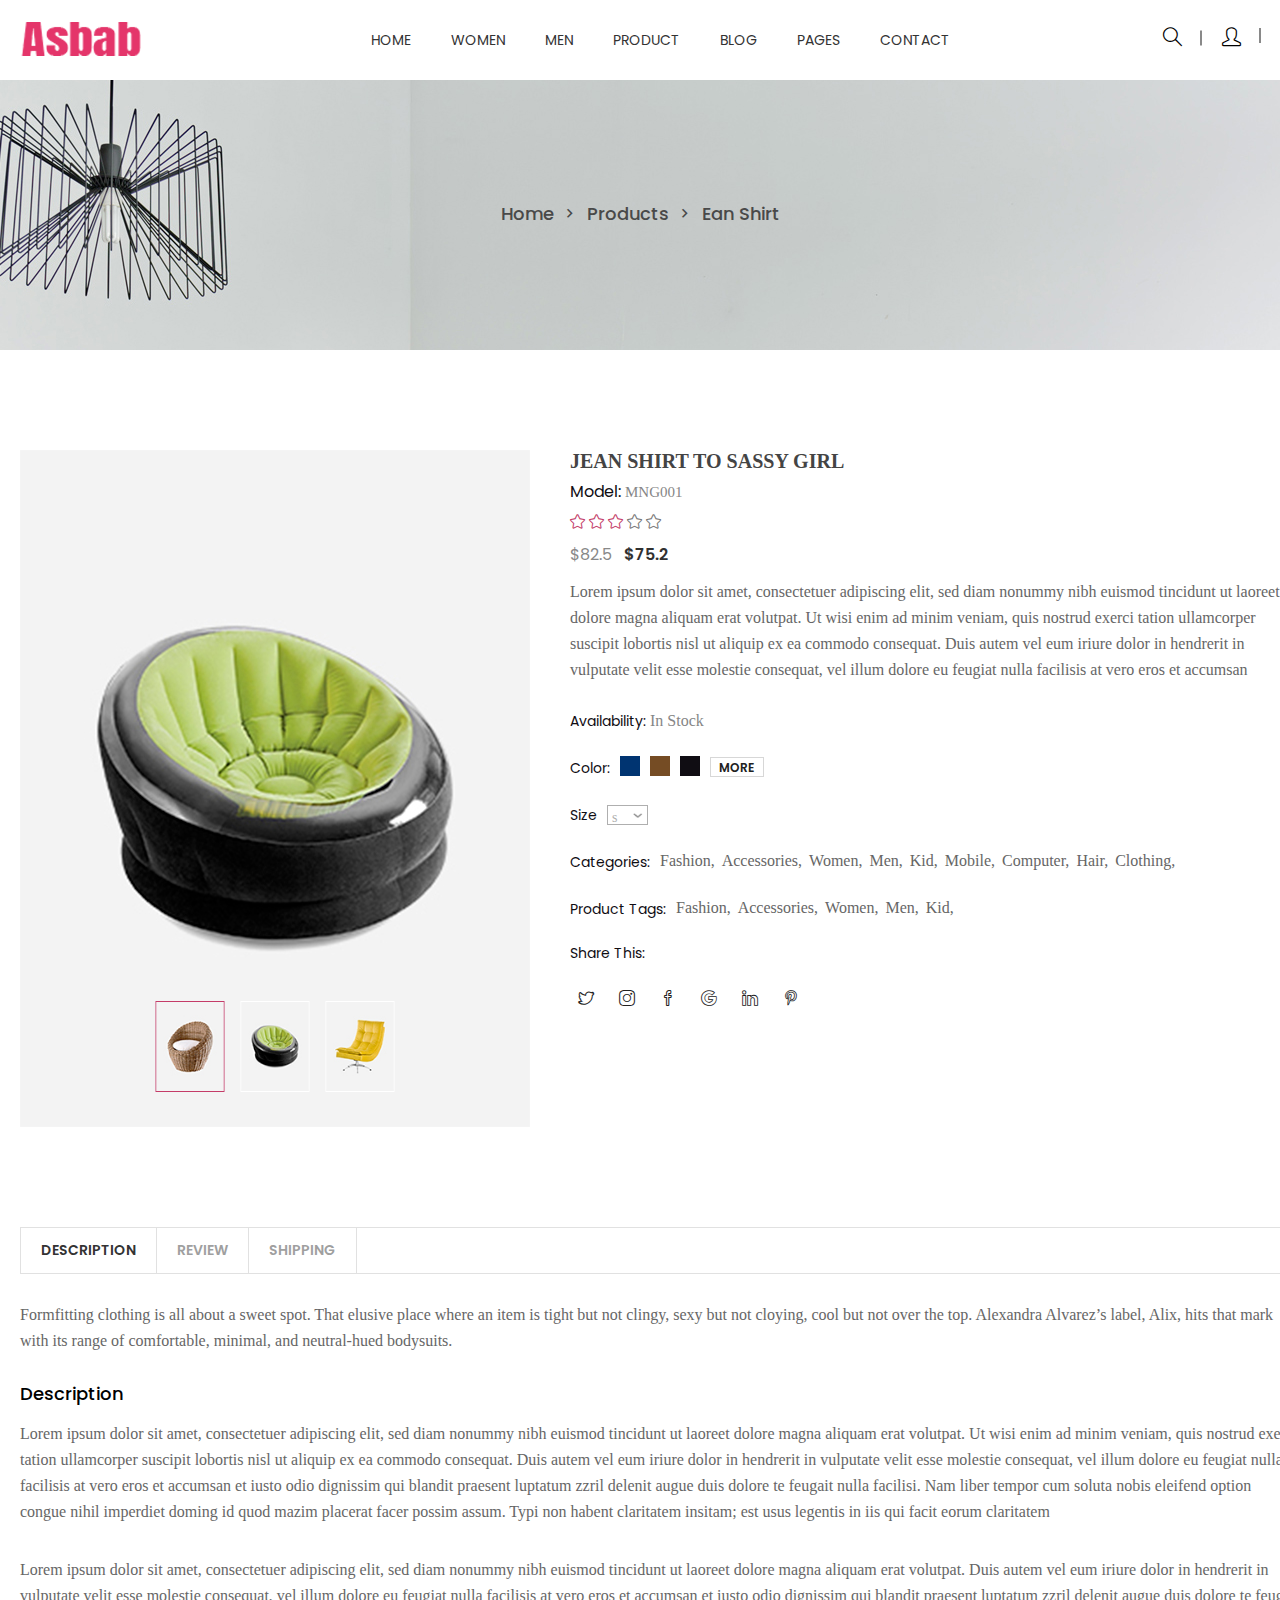
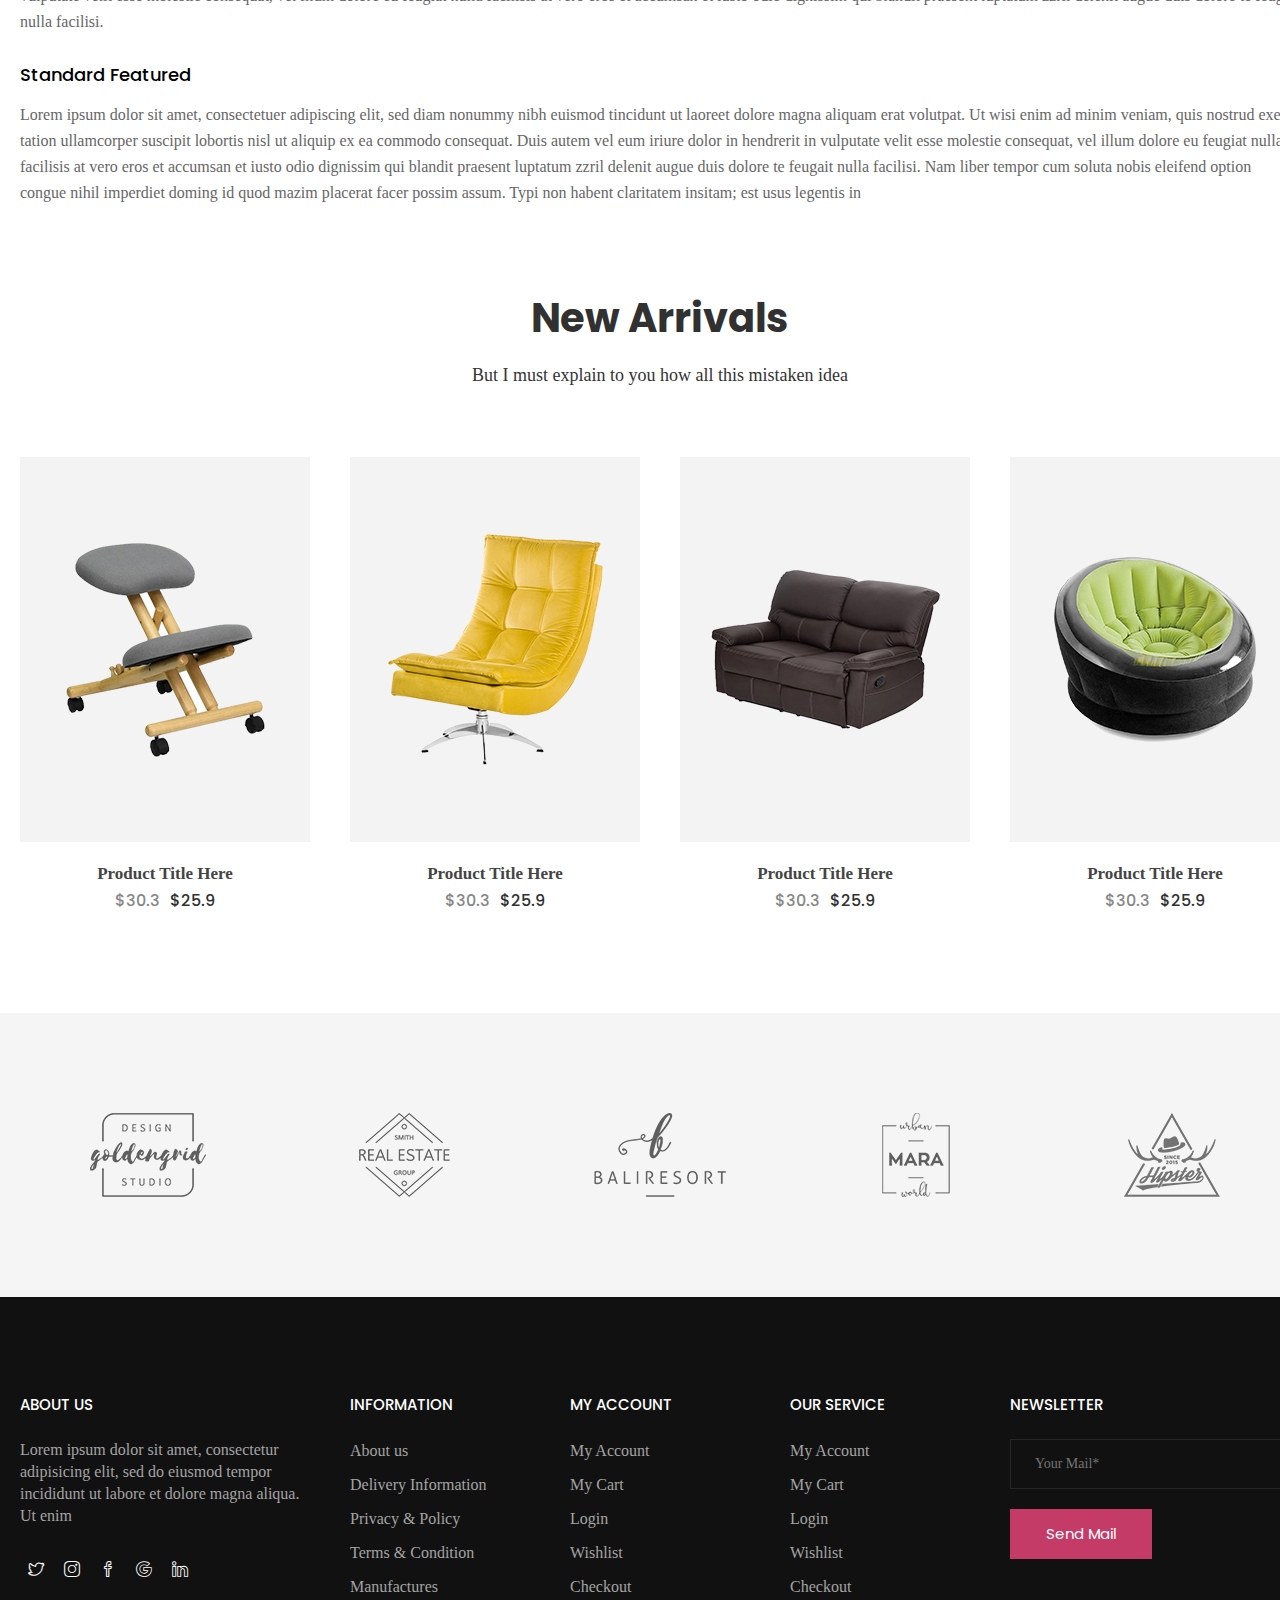
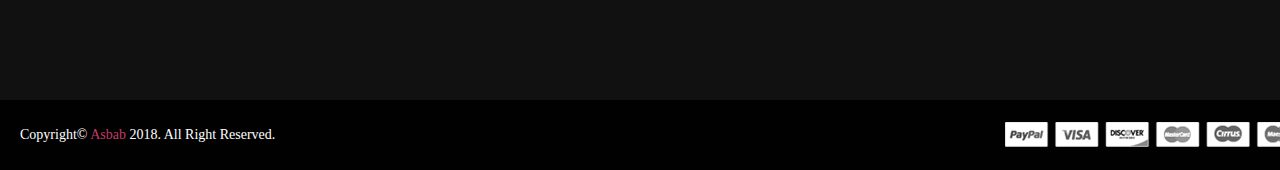
<file: product-details.html>
<!doctype html>
<html class="no-js" lang="zxx">

<!-- Mirrored from tm.devitems.com/asbab/product-details.html by HTTrack Website Copier/3.x [XR&CO'2014], Tue, 04 Aug 2020 10:59:56 GMT -->
<head>
    <meta charset="utf-8">
    <meta http-equiv="x-ua-compatible" content="ie=edge">
    <title>Product Details || Asbab - eCommerce HTML5 Template</title>
    <meta name="description" content="">
    <meta name="viewport" content="width=device-width, initial-scale=1">
    
    <!-- Place favicon.ico in the root directory -->
    <link rel="shortcut icon" type="image/x-icon" href="images/favicon.ico">
    <link rel="apple-touch-icon" href="apple-touch-icon.png">
    

    <!-- All css files are included here. -->
    <!-- Bootstrap fremwork main css -->
    <link rel="stylesheet" href="css/bootstrap.min.css">
    <!-- Owl Carousel min css -->
    <link rel="stylesheet" href="css/owl.carousel.min.css">
    <link rel="stylesheet" href="css/owl.theme.default.min.css">
    <!-- This core.css file contents all plugings css file. -->
    <link rel="stylesheet" href="css/core.css">
    <!-- Theme shortcodes/elements style -->
    <link rel="stylesheet" href="css/shortcode/shortcodes.css">
    <!-- Theme main style -->
    <link rel="stylesheet" href="style.css">
    <!-- Responsive css -->
    <link rel="stylesheet" href="css/responsive.css">
    <!-- User style -->
    <link rel="stylesheet" href="css/custom.css">


    <!-- Modernizr JS -->
    <script src="js/vendor/modernizr-3.5.0.min.js"></script>
</head>

<body>
    <!--[if lt IE 8]>
        <p class="browserupgrade">You are using an <strong>outdated</strong> browser. Please <a href="http://browsehappy.com/">upgrade your browser</a> to improve your experience.</p>
    <![endif]-->  

    <!-- Body main wrapper start -->
    <div class="wrapper">
        <!-- Start Header Style -->
        <header id="htc__header" class="htc__header__area header--one">
            <!-- Start Mainmenu Area -->
            <div id="sticky-header-with-topbar" class="mainmenu__wrap sticky__header">
                <div class="container">
                    <div class="row">
                        <div class="menumenu__container clearfix">
                            <div class="col-lg-2 col-md-2 col-sm-3 col-xs-5"> 
                                <div class="logo">
                                     <a href="index.html"><img src="images/logo/4.png" alt="logo images"></a>
                                </div>
                            </div>
                            <div class="col-md-7 col-lg-8 col-sm-5 col-xs-3">
                                <nav class="main__menu__nav hidden-xs hidden-sm">
                                    <ul class="main__menu">
                                        <li class="drop"><a href="index.html">Home</a>
                                            <ul class="dropdown">
                                                <li><a href="index.html">Home Version 01</a></li>
                                                <li><a href="index-2.html">Home Version 02</a></li>
                                                <li><a href="index-3.html">Home Box Layout</a></li>
                                            </ul>
                                        </li>
                                        <li class="drop"><a href="#">women</a>
                                            <ul class="dropdown mega_dropdown">
                                                <!-- Start Single Mega MEnu -->
                                                <li><a class="mega__title" href="product-grid.html">Shop Pages</a>
                                                    <ul class="mega__item">
                                                        <li><a href="product-grid.html">Product Grid</a></li>
                                                        <li><a href="product-list.html">Product List</a></li>
                                                        <li><a href="cart.html">cart</a></li>
                                                        <li><a href="checkout.html">checkout</a></li>
                                                        <li><a href="wishlist.html">wishlist</a></li>
                                                    </ul>
                                                </li>
                                                <!-- End Single Mega MEnu -->
                                                <!-- Start Single Mega MEnu -->
                                                <li><a class="mega__title" href="product-grid.html">Variable Product</a>
                                                    <ul class="mega__item">
                                                        <li><a href="#">Category</a></li>
                                                        <li><a href="#">My Account</a></li>
                                                        <li><a href="wishlist.html">Wishlist</a></li>
                                                        <li><a href="cart.html">Shopping Cart</a></li>
                                                        <li><a href="checkout.html">Checkout</a></li>
                                                    </ul>
                                                </li>
                                                <!-- End Single Mega MEnu -->
                                                <!-- Start Single Mega MEnu -->
                                                <li><a class="mega__title" href="product-grid.html">Product Types</a>
                                                    <ul class="mega__item">
                                                        <li><a href="#">Simple Product</a></li>
                                                        <li><a href="#">Variable Product</a></li>
                                                        <li><a href="#">Grouped Product</a></li>
                                                        <li><a href="#">Downloadable Product</a></li>
                                                        <li><a href="#">Simple Product</a></li>
                                                    </ul>
                                                </li>
                                                <!-- End Single Mega MEnu -->
                                            </ul>
                                        </li>
                                        <li class="drop"><a href="#">men</a>
                                            <ul class="dropdown mega_dropdown">
                                                <!-- Start Single Mega MEnu -->
                                                <li><a class="mega__title" href="product-grid.html">Shop Pages</a>
                                                    <ul class="mega__item">
                                                        <li><a href="product-grid.html">Product Grid</a></li>
                                                        <li><a href="product-list.html">Product List</a></li>
                                                        <li><a href="cart.html">cart</a></li>
                                                        <li><a href="checkout.html">checkout</a></li>
                                                        <li><a href="wishlist.html">wishlist</a></li>
                                                    </ul>
                                                </li>
                                                <!-- End Single Mega MEnu -->
                                                <!-- Start Single Mega MEnu -->
                                                <li><a class="mega__title" href="product-grid.html">Variable Product</a>
                                                    <ul class="mega__item">
                                                        <li><a href="#">Category</a></li>
                                                        <li><a href="#">My Account</a></li>
                                                        <li><a href="wishlist.html">Wishlist</a></li>
                                                        <li><a href="cart.html">Shopping Cart</a></li>
                                                        <li><a href="checkout.html">Checkout</a></li>
                                                    </ul>
                                                </li>
                                                <!-- End Single Mega MEnu -->
                                                <!-- Start Single Mega MEnu -->
                                                <li><a class="mega__title" href="product-grid.html">Product Types</a>
                                                    <ul class="mega__item">
                                                        <li><a href="#">Simple Product</a></li>
                                                        <li><a href="#">Variable Product</a></li>
                                                        <li><a href="#">Grouped Product</a></li>
                                                        <li><a href="#">Downloadable Product</a></li>
                                                        <li><a href="#">Simple Product</a></li>
                                                    </ul>
                                                </li>
                                                <!-- End Single Mega MEnu -->
                                            </ul>
                                        </li>
                                        <li class="drop"><a href="#">Product</a>
                                            <ul class="dropdown">
                                                <li><a href="product-grid.html">Product Grid</a></li>
                                                <li><a href="product-list.html">Product List</a></li>
                                                <li><a href="product-details.html">Product Details</a></li>
                                            </ul>
                                        </li>
                                        <li class="drop"><a href="blog.html">blog</a>
                                            <ul class="dropdown">
                                                <li><a href="blog.html">Blog Grid</a></li>
                                                <li><a href="blog-details.html">Blog Details</a></li>
                                            </ul>
                                        </li>
                                        <li class="drop"><a href="#">Pages</a>
                                            <ul class="dropdown">
                                                <li><a href="blog.html">Blog</a></li>
                                                <li><a href="blog-details.html">Blog Details</a></li>
                                                <li><a href="cart.html">Cart page</a></li>
                                                <li><a href="checkout.html">checkout</a></li>
                                                <li><a href="contact.html">contact</a></li>
                                                <li><a href="product-grid.html">product grid</a></li>
                                                <li><a href="product-list.html">product list</a></li>
                                                <li><a href="product-details.html">product details</a></li>
                                                <li><a href="wishlist.html">wishlist</a></li>
                                            </ul>
                                        </li>
                                        <li><a href="contact.html">contact</a></li>
                                    </ul>
                                </nav>

                                <div class="mobile-menu clearfix visible-xs visible-sm">
                                    <nav id="mobile_dropdown">
                                        <ul>
                                            <li><a href="index.html">Home</a>
                                                <ul>
                                                    <li><a href="index.html">Home Version 01</a></li>
                                                    <li><a href="index-2.html">Home Version 02</a></li>
                                                    <li><a href="index-3.html">Home Box Layout</a></li>
                                                </ul>
                                            </li>
                                            <li><a href="blog.html">blog</a></li>
                                            <li><a href="#">pages</a>
                                                <ul>
                                                    <li><a href="blog.html">Blog</a></li>
                                                    <li><a href="blog-details.html">Blog Details</a></li>
                                                    <li><a href="cart.html">Cart page</a></li>
                                                    <li><a href="checkout.html">checkout</a></li>
                                                    <li><a href="contact.html">contact</a></li>
                                                    <li><a href="product-grid.html">product grid</a></li>
                                                    <li><a href="product-list.html">product list</a></li>
                                                    <li><a href="product-details.html">product details</a></li>
                                                    <li><a href="wishlist.html">wishlist</a></li>
                                                </ul>
                                            </li>
                                            <li><a href="contact.html">contact</a></li>
                                        </ul>
                                    </nav>
                                </div>  
                            </div>
                            <div class="col-md-3 col-lg-2 col-sm-4 col-xs-4">
                                <div class="header__right">
                                    <div class="header__search search search__open">
                                        <a href="#"><i class="icon-magnifier icons"></i></a>
                                    </div>
                                    <div class="header__account">
                                        <a href="#"><i class="icon-user icons"></i></a>
                                    </div>
                                    <div class="htc__shopping__cart">
                                        <a class="cart__menu" href="#"><i class="icon-handbag icons"></i></a>
                                        <a href="#"><span class="htc__qua">2</span></a>
                                    </div>
                                </div>
                            </div>
                        </div>
                    </div>
                    <div class="mobile-menu-area"></div>
                </div>
            </div>
            <!-- End Mainmenu Area -->
        </header>
        <!-- End Header Area -->

        <div class="body__overlay"></div>
        <!-- Start Offset Wrapper -->
        <div class="offset__wrapper">
            <!-- Start Search Popap -->
            <div class="search__area">
                <div class="container" >
                    <div class="row" >
                        <div class="col-md-12" >
                            <div class="search__inner">
                                <form action="#" method="get">
                                    <input placeholder="Search here... " type="text">
                                    <button type="submit"></button>
                                </form>
                                <div class="search__close__btn">
                                    <span class="search__close__btn_icon"><i class="zmdi zmdi-close"></i></span>
                                </div>
                            </div>
                        </div>
                    </div>
                </div>
            </div>
            <!-- End Search Popap -->
            <!-- Start Cart Panel -->
            <div class="shopping__cart">
                <div class="shopping__cart__inner">
                    <div class="offsetmenu__close__btn">
                        <a href="#"><i class="zmdi zmdi-close"></i></a>
                    </div>
                    <div class="shp__cart__wrap">
                        <div class="shp__single__product">
                            <div class="shp__pro__thumb">
                                <a href="#">
                                    <img src="images/product-2/sm-smg/1.jpg" alt="product images">
                                </a>
                            </div>
                            <div class="shp__pro__details">
                                <h2><a href="product-details.html">BO&Play Wireless Speaker</a></h2>
                                <span class="quantity">QTY: 1</span>
                                <span class="shp__price">$105.00</span>
                            </div>
                            <div class="remove__btn">
                                <a href="#" title="Remove this item"><i class="zmdi zmdi-close"></i></a>
                            </div>
                        </div>
                        <div class="shp__single__product">
                            <div class="shp__pro__thumb">
                                <a href="#">
                                    <img src="images/product-2/sm-smg/2.jpg" alt="product images">
                                </a>
                            </div>
                            <div class="shp__pro__details">
                                <h2><a href="product-details.html">Brone Candle</a></h2>
                                <span class="quantity">QTY: 1</span>
                                <span class="shp__price">$25.00</span>
                            </div>
                            <div class="remove__btn">
                                <a href="#" title="Remove this item"><i class="zmdi zmdi-close"></i></a>
                            </div>
                        </div>
                    </div>
                    <ul class="shoping__total">
                        <li class="subtotal">Subtotal:</li>
                        <li class="total__price">$130.00</li>
                    </ul>
                    <ul class="shopping__btn">
                        <li><a href="cart.html">View Cart</a></li>
                        <li class="shp__checkout"><a href="checkout.html">Checkout</a></li>
                    </ul>
                </div>
            </div>
            <!-- End Cart Panel -->
        </div>
        <!-- End Offset Wrapper -->
        <!-- Start Bradcaump area -->
        <div class="ht__bradcaump__area" style="background: rgba(0, 0, 0, 0) url(images/bg/4.jpg) no-repeat scroll center center / cover ;">
            <div class="ht__bradcaump__wrap">
                <div class="container">
                    <div class="row">
                        <div class="col-xs-12">
                            <div class="bradcaump__inner">
                                <nav class="bradcaump-inner">
                                  <a class="breadcrumb-item" href="index.html">Home</a>
                                  <span class="brd-separetor"><i class="zmdi zmdi-chevron-right"></i></span>
                                  <a class="breadcrumb-item" href="product-grid.html">Products</a>
                                  <span class="brd-separetor"><i class="zmdi zmdi-chevron-right"></i></span>
                                  <span class="breadcrumb-item active">ean shirt</span>
                                </nav>
                            </div>
                        </div>
                    </div>
                </div>
            </div>
        </div>
        <!-- End Bradcaump area -->
        <!-- Start Product Details Area -->
        <section class="htc__product__details bg__white ptb--100">
            <!-- Start Product Details Top -->
            <div class="htc__product__details__top">
                <div class="container">
                    <div class="row">
                        <div class="col-md-5 col-lg-5 col-sm-12 col-xs-12">
                            <div class="htc__product__details__tab__content">
                                <!-- Start Product Big Images -->
                                <div class="product__big__images">
                                    <div class="portfolio-full-image tab-content">
                                        <div role="tabpanel" class="tab-pane fade in active" id="img-tab-1">
                                            <img src="images/product-2/big-img/1.jpg" alt="full-image">
                                        </div>
                                        <div role="tabpanel" class="tab-pane fade" id="img-tab-2">
                                            <img src="images/product-2/big-img/2.jpg" alt="full-image">
                                        </div>
                                        <div role="tabpanel" class="tab-pane fade" id="img-tab-3">
                                            <img src="images/product-2/big-img/3.jpg" alt="full-image">
                                        </div>
                                    </div>
                                </div>
                                <!-- End Product Big Images -->
                                <!-- Start Small images -->
                                <ul class="product__small__images" role="tablist">
                                    <li role="presentation" class="pot-small-img active">
                                        <a href="#img-tab-1" role="tab" data-toggle="tab">
                                            <img src="images/product-2/sm-img-3/3.jpg" alt="small-image">
                                        </a>
                                    </li>
                                    <li role="presentation" class="pot-small-img">
                                        <a href="#img-tab-2" role="tab" data-toggle="tab">
                                            <img src="images/product-2/sm-img-3/1.jpg" alt="small-image">
                                        </a>
                                    </li>
                                    <li role="presentation" class="pot-small-img">
                                        <a href="#img-tab-3" role="tab" data-toggle="tab">
                                            <img src="images/product-2/sm-img-3/2.jpg" alt="small-image">
                                        </a>
                                    </li>
                                </ul>
                                <!-- End Small images -->
                            </div>
                        </div>
                        <div class="col-md-7 col-lg-7 col-sm-12 col-xs-12 smt-40 xmt-40">
                            <div class="ht__product__dtl">
                                <h2>jean shirt to sassy girl</h2>
                                <h6>Model: <span>MNG001</span></h6>
                                <ul class="rating">
                                    <li><i class="icon-star icons"></i></li>
                                    <li><i class="icon-star icons"></i></li>
                                    <li><i class="icon-star icons"></i></li>
                                    <li class="old"><i class="icon-star icons"></i></li>
                                    <li class="old"><i class="icon-star icons"></i></li>
                                </ul>
                                <ul  class="pro__prize">
                                    <li class="old__prize">$82.5</li>
                                    <li>$75.2</li>
                                </ul>
                                <p class="pro__info">Lorem ipsum dolor sit amet, consectetuer adipiscing elit, sed diam nonummy nibh euismod tincidunt ut laoreet dolore magna aliquam erat volutpat. Ut wisi enim ad minim veniam, quis nostrud exerci tation ullamcorper suscipit lobortis nisl ut aliquip ex ea commodo consequat.  Duis autem vel eum iriure dolor in hendrerit in vulputate velit esse molestie consequat, vel illum dolore eu feugiat nulla facilisis at vero eros et accumsan</p>
                                <div class="ht__pro__desc">
                                    <div class="sin__desc">
                                        <p><span>Availability:</span> In Stock</p>
                                    </div>
                                    <div class="sin__desc align--left">
                                        <p><span>color:</span></p>
                                        <ul class="pro__color">
                                            <li class="red"><a href="#">red</a></li>
                                            <li class="green"><a href="#">green</a></li>
                                            <li class="balck"><a href="#">balck</a></li>
                                        </ul>
                                        <div class="pro__more__btn">
                                            <a href="#">more</a>
                                        </div>
                                    </div>
                                    <div class="sin__desc align--left">
                                        <p><span>size</span></p>
                                        <select class="select__size">
                                            <option>s</option>
                                            <option>l</option>
                                            <option>xs</option>
                                            <option>xl</option>
                                            <option>m</option>
                                            <option>s</option>
                                        </select>
                                    </div>
                                    <div class="sin__desc align--left">
                                        <p><span>Categories:</span></p>
                                        <ul class="pro__cat__list">
                                            <li><a href="#">Fashion,</a></li>
                                            <li><a href="#">Accessories,</a></li>
                                            <li><a href="#">Women,</a></li>
                                            <li><a href="#">Men,</a></li>
                                            <li><a href="#">Kid,</a></li>
                                            <li><a href="#">Mobile,</a></li>
                                            <li><a href="#">Computer,</a></li>
                                            <li><a href="#">Hair,</a></li>
                                            <li><a href="#">Clothing,</a></li>
                                        </ul>
                                    </div>
                                    <div class="sin__desc align--left">
                                        <p><span>Product tags:</span></p>
                                        <ul class="pro__cat__list">
                                            <li><a href="#">Fashion,</a></li>
                                            <li><a href="#">Accessories,</a></li>
                                            <li><a href="#">Women,</a></li>
                                            <li><a href="#">Men,</a></li>
                                            <li><a href="#">Kid,</a></li>
                                        </ul>
                                    </div>

                                    <div class="sin__desc product__share__link">
                                        <p><span>Share this:</span></p>
                                        <ul class="pro__share">
                                            <li><a href="#"><i class="icon-social-twitter icons"></i></a></li>

                                            <li><a href="#"><i class="icon-social-instagram icons"></i></a></li>

                                            <li><a href="#"><i class="icon-social-facebook icons"></i></a></li>

                                            <li><a href="#"><i class="icon-social-google icons"></i></a></li>

                                            <li><a href="#"><i class="icon-social-linkedin icons"></i></a></li>

                                            <li><a href="#"><i class="icon-social-pinterest icons"></i></a></li>
                                        </ul>
                                    </div>
                                </div>
                            </div>
                        </div>
                    </div>
                </div>
            </div>
            <!-- End Product Details Top -->
        </section>
        <!-- End Product Details Area -->
        <!-- Start Product Description -->
        <section class="htc__produc__decription bg__white">
            <div class="container">
                <div class="row">
                    <div class="col-xs-12">
                        <!-- Start List And Grid View -->
                        <ul class="pro__details__tab" role="tablist">
                            <li role="presentation" class="description active"><a href="#description" role="tab" data-toggle="tab">description</a></li>
                            <li role="presentation" class="review"><a href="#review" role="tab" data-toggle="tab">review</a></li>
                            <li role="presentation" class="shipping"><a href="#shipping" role="tab" data-toggle="tab">shipping</a></li>
                        </ul>
                        <!-- End List And Grid View -->
                    </div>
                </div>
                <div class="row">
                    <div class="col-xs-12">
                        <div class="ht__pro__details__content">
                            <!-- Start Single Content -->
                            <div role="tabpanel" id="description" class="pro__single__content tab-pane fade in active">
                                <div class="pro__tab__content__inner">
                                    <p>Formfitting clothing is all about a sweet spot. That elusive place where an item is tight but not clingy, sexy but not cloying, cool but not over the top. Alexandra Alvarez’s label, Alix, hits that mark with its range of comfortable, minimal, and neutral-hued bodysuits.</p>
                                    <h4 class="ht__pro__title">Description</h4>
                                    <p>Lorem ipsum dolor sit amet, consectetuer adipiscing elit, sed diam nonummy nibh euismod tincidunt ut laoreet dolore magna aliquam erat volutpat. Ut wisi enim ad minim veniam, quis nostrud exerci tation ullamcorper suscipit lobortis nisl ut aliquip ex ea commodo consequat. Duis autem vel eum iriure dolor in hendrerit in vulputate velit esse molestie consequat, vel illum dolore eu feugiat nulla facilisis at vero eros et accumsan et iusto odio dignissim qui blandit praesent luptatum zzril delenit augue duis dolore te feugait nulla facilisi. Nam liber tempor cum soluta nobis eleifend option congue nihil imperdiet doming id quod mazim placerat facer possim assum. Typi non habent claritatem insitam; est usus legentis in iis qui facit eorum claritatem</p>
                                    <p>Lorem ipsum dolor sit amet, consectetuer adipiscing elit, sed diam nonummy nibh euismod tincidunt ut laoreet dolore magna aliquam erat volutpat. Duis autem vel eum iriure dolor in hendrerit in vulputate velit esse molestie consequat, vel illum dolore eu feugiat nulla facilisis at vero eros et accumsan et iusto odio dignissim qui blandit praesent luptatum zzril delenit augue duis dolore te feugait nulla facilisi.</p>
                                    <h4 class="ht__pro__title">Standard Featured</h4>
                                    <p>Lorem ipsum dolor sit amet, consectetuer adipiscing elit, sed diam nonummy nibh euismod tincidunt ut laoreet dolore magna aliquam erat volutpat. Ut wisi enim ad minim veniam, quis nostrud exerci tation ullamcorper suscipit lobortis nisl ut aliquip ex ea commodo consequat. Duis autem vel eum iriure dolor in hendrerit in vulputate velit esse molestie consequat, vel illum dolore eu feugiat nulla facilisis at vero eros et accumsan et iusto odio dignissim qui blandit praesent luptatum zzril delenit augue duis dolore te feugait nulla facilisi. Nam liber tempor cum soluta nobis eleifend option congue nihil imperdiet doming id quod mazim placerat facer possim assum. Typi non habent claritatem insitam; est usus legentis in</p>
                                </div>
                            </div>
                            <!-- End Single Content -->
                            <!-- Start Single Content -->
                            <div role="tabpanel" id="review" class="pro__single__content tab-pane fade">
                                <div class="pro__tab__content__inner">
                                    <p>Formfitting clothing is all about a sweet spot. That elusive place where an item is tight but not clingy, sexy but not cloying, cool but not over the top. Alexandra Alvarez’s label, Alix, hits that mark with its range of comfortable, minimal, and neutral-hued bodysuits.</p>
                                    <h4 class="ht__pro__title">Description</h4>
                                    <p>Lorem ipsum dolor sit amet, consectetuer adipiscing elit, sed diam nonummy nibh euismod tincidunt ut laoreet dolore magna aliquam erat volutpat. Ut wisi enim ad minim veniam, quis nostrud exerci tation ullamcorper suscipit lobortis nisl ut aliquip ex ea commodo consequat. Duis autem vel eum iriure dolor in hendrerit in vulputate velit esse molestie consequat, vel illum dolore eu feugiat nulla facilisis at vero eros et accumsan et iusto odio dignissim qui blandit praesent luptatum zzril delenit augue duis dolore te feugait nulla facilisi. Nam liber tempor cum soluta nobis eleifend option congue nihil imperdiet doming id quod mazim placerat facer possim assum. Typi non habent claritatem insitam; est usus legentis in iis qui facit eorum claritatem</p>
                                    <p>Lorem ipsum dolor sit amet, consectetuer adipiscing elit, sed diam nonummy nibh euismod tincidunt ut laoreet dolore magna aliquam erat volutpat. Duis autem vel eum iriure dolor in hendrerit in vulputate velit esse molestie consequat, vel illum dolore eu feugiat nulla facilisis at vero eros et accumsan et iusto odio dignissim qui blandit praesent luptatum zzril delenit augue duis dolore te feugait nulla facilisi.</p>
                                    <h4 class="ht__pro__title">Standard Featured</h4>
                                    <p>Lorem ipsum dolor sit amet, consectetuer adipiscing elit, sed diam nonummy nibh euismod tincidunt ut laoreet dolore magna aliquam erat volutpat. Ut wisi enim ad minim veniam, quis nostrud exerci tation ullamcorper suscipit lobortis nisl ut aliquip ex ea commodo consequat. Duis autem vel eum iriure dolor in hendrerit in vulputate velit esse molestie consequat, vel illum dolore eu feugiat nulla facilisis at vero eros et accumsan et iusto odio dignissim qui blandit praesent luptatum zzril delenit augue duis dolore te feugait nulla facilisi. Nam liber tempor cum soluta nobis eleifend option congue nihil imperdiet doming id quod mazim placerat facer possim assum. Typi non habent claritatem insitam; est usus legentis in iis qui facit eorum claritatem</p>
                                </div>
                            </div>
                            <!-- End Single Content -->
                            <!-- Start Single Content -->
                            <div role="tabpanel" id="shipping" class="pro__single__content tab-pane fade">
                                <div class="pro__tab__content__inner">
                                    <p>Formfitting clothing is all about a sweet spot. That elusive place where an item is tight but not clingy, sexy but not cloying, cool but not over the top. Alexandra Alvarez’s label, Alix, hits that mark with its range of comfortable, minimal, and neutral-hued bodysuits.</p>
                                    <h4 class="ht__pro__title">Description</h4>
                                    <p>Lorem ipsum dolor sit amet, consectetuer adipiscing elit, sed diam nonummy nibh euismod tincidunt ut laoreet dolore magna aliquam erat volutpat. Ut wisi enim ad minim veniam, quis nostrud exerci tation ullamcorper suscipit lobortis nisl ut aliquip ex ea commodo consequat. Duis autem vel eum iriure dolor in hendrerit in vulputate velit esse molestie consequat, vel illum dolore eu feugiat nulla facilisis at vero eros et accumsan et iusto odio dignissim qui blandit praesent luptatum zzril delenit augue duis dolore te feugait nulla facilisi. Nam liber tempor cum soluta nobis eleifend option congue nihil imperdiet doming id quod mazim placerat facer possim assum. Typi non habent claritatem insitam; est usus legentis in iis qui facit eorum claritatem</p>
                                    <p>Lorem ipsum dolor sit amet, consectetuer adipiscing elit, sed diam nonummy nibh euismod tincidunt ut laoreet dolore magna aliquam erat volutpat. Duis autem vel eum iriure dolor in hendrerit in vulputate velit esse molestie consequat, vel illum dolore eu feugiat nulla facilisis at vero eros et accumsan et iusto odio dignissim qui blandit praesent luptatum zzril delenit augue duis dolore te feugait nulla facilisi.</p>
                                    <h4 class="ht__pro__title">Standard Featured</h4>
                                    <p>Lorem ipsum dolor sit amet, consectetuer adipiscing elit, sed diam nonummy nibh euismod tincidunt ut laoreet dolore magna aliquam erat volutpat. Ut wisi enim ad minim veniam, quis nostrud exerci tation ullamcorper suscipit lobortis nisl ut aliquip ex ea commodo consequat. Duis autem vel eum iriure dolor in hendrerit in vulputate velit esse molestie consequat, vel illum dolore eu feugiat nulla facilisis at vero eros et accumsan et iusto odio dignissim qui blandit praesent luptatum zzril delenit augue duis dolore te feugait nulla facilisi. Nam liber tempor cum soluta nobis eleifend option congue nihil imperdiet doming id quod mazim placerat facer possim assum. Typi non habent claritatem insitam; est usus legentis in iis qui facit eorum claritatem</p>
                                </div>
                            </div>
                            <!-- End Single Content -->
                        </div>
                    </div>
                </div>
            </div>
        </section>
        <!-- End Product Description -->
        <!-- Start Product Area -->
        <section class="htc__product__area--2 pb--100 product-details-res">
            <div class="container">
                <div class="row">
                    <div class="col-xs-12">
                        <div class="section__title--2 text-center">
                            <h2 class="title__line">New Arrivals</h2>
                            <p>But I must explain to you how all this mistaken idea</p>
                        </div>
                    </div>
                </div>
                <div class="row">
                    <div class="product__wrap clearfix">
                        <!-- Start Single Product -->
                        <div class="col-md-3 col-lg-3 col-sm-6 col-xs-12">
                            <div class="category">
                                <div class="ht__cat__thumb">
                                    <a href="product-details.html">
                                        <img src="images/product/1.jpg" alt="product images">
                                    </a>
                                </div>
                                <div class="fr__hover__info">
                                    <ul class="product__action">
                                        <li><a href="wishlist.html"><i class="icon-heart icons"></i></a></li>

                                        <li><a href="cart.html"><i class="icon-handbag icons"></i></a></li>

                                        <li><a href="#"><i class="icon-shuffle icons"></i></a></li>
                                    </ul>
                                </div>
                                <div class="fr__product__inner">
                                    <h4><a href="product-details.html">Product Title Here </a></h4>
                                    <ul class="fr__pro__prize">
                                        <li class="old__prize">$30.3</li>
                                        <li>$25.9</li>
                                    </ul>
                                </div>
                            </div>
                        </div>
                        <!-- End Single Product -->
                        <!-- Start Single Product -->
                        <div class="col-md-3 col-lg-3 col-sm-6 col-xs-12">
                            <div class="category">
                                <div class="ht__cat__thumb">
                                    <a href="product-details.html">
                                        <img src="images/product/2.jpg" alt="product images">
                                    </a>
                                </div>
                                <div class="fr__hover__info">
                                    <ul class="product__action">
                                        <li><a href="wishlist.html"><i class="icon-heart icons"></i></a></li>

                                        <li><a href="cart.html"><i class="icon-handbag icons"></i></a></li>

                                        <li><a href="#"><i class="icon-shuffle icons"></i></a></li>
                                    </ul>
                                </div>
                                <div class="fr__product__inner">
                                    <h4><a href="product-details.html">Product Title Here </a></h4>
                                    <ul class="fr__pro__prize">
                                        <li class="old__prize">$30.3</li>
                                        <li>$25.9</li>
                                    </ul>
                                </div>
                            </div>
                        </div>
                        <!-- End Single Product -->
                        <!-- Start Single Product -->
                        <div class="col-md-3 col-lg-3 col-sm-6 col-xs-12">
                            <div class="category">
                                <div class="ht__cat__thumb">
                                    <a href="product-details.html">
                                        <img src="images/product/3.jpg" alt="product images">
                                    </a>
                                </div>
                                <div class="fr__hover__info">
                                    <ul class="product__action">
                                        <li><a href="wishlist.html"><i class="icon-heart icons"></i></a></li>

                                        <li><a href="cart.html"><i class="icon-handbag icons"></i></a></li>

                                        <li><a href="#"><i class="icon-shuffle icons"></i></a></li>
                                    </ul>
                                </div>
                                <div class="fr__product__inner">
                                    <h4><a href="product-details.html">Product Title Here </a></h4>
                                    <ul class="fr__pro__prize">
                                        <li class="old__prize">$30.3</li>
                                        <li>$25.9</li>
                                    </ul>
                                </div>
                            </div>
                        </div>
                        <!-- End Single Product -->
                        <!-- Start Single Product -->
                        <div class="col-md-3 col-lg-3 col-sm-6 col-xs-12">
                            <div class="category">
                                <div class="ht__cat__thumb">
                                    <a href="product-details.html">
                                        <img src="images/product/4.jpg" alt="product images">
                                    </a>
                                </div>
                                <div class="fr__hover__info">
                                    <ul class="product__action">
                                        <li><a href="wishlist.html"><i class="icon-heart icons"></i></a></li>

                                        <li><a href="cart.html"><i class="icon-handbag icons"></i></a></li>

                                        <li><a href="#"><i class="icon-shuffle icons"></i></a></li>
                                    </ul>
                                </div>
                                <div class="fr__product__inner">
                                    <h4><a href="product-details.html">Product Title Here </a></h4>
                                    <ul class="fr__pro__prize">
                                        <li class="old__prize">$30.3</li>
                                        <li>$25.9</li>
                                    </ul>
                                </div>
                            </div>
                        </div>
                        <!-- End Single Product -->
                    </div>
                </div>
            </div>
        </section>
        <!-- End Product Area -->
        <!-- Start Banner Area -->
        <div class="htc__brand__area bg__cat--4">
            <div class="container">
                <div class="row">
                    <div class="col-md-12">
                        <div class="ht__brand__inner">
                            <ul class="brand__list owl-carousel clearfix">
                                <li><a href="#"><img src="images/brand/1.png" alt="brand images"></a></li>
                                <li><a href="#"><img src="images/brand/2.png" alt="brand images"></a></li>
                                <li><a href="#"><img src="images/brand/3.png" alt="brand images"></a></li>
                                <li><a href="#"><img src="images/brand/4.png" alt="brand images"></a></li>
                                <li><a href="#"><img src="images/brand/5.png" alt="brand images"></a></li>
                                <li><a href="#"><img src="images/brand/5.png" alt="brand images"></a></li>
                                <li><a href="#"><img src="images/brand/1.png" alt="brand images"></a></li>
                                <li><a href="#"><img src="images/brand/2.png" alt="brand images"></a></li>
                            </ul>
                        </div>
                    </div>
                </div>
            </div>
        </div>
        <!-- End Banner Area -->
        <!-- End Banner Area -->
        <!-- Start Footer Area -->
        <footer id="htc__footer">
            <!-- Start Footer Widget -->
            <div class="footer__container bg__cat--1">
                <div class="container">
                    <div class="row">
                        <!-- Start Single Footer Widget -->
                        <div class="col-md-3 col-sm-6 col-xs-12">
                            <div class="footer">
                                <h2 class="title__line--2">ABOUT US</h2>
                                <div class="ft__details">
                                    <p>Lorem ipsum dolor sit amet, consectetur adipisicing elit, sed do eiusmod tempor incididunt ut labore et dolore magna aliqua. Ut enim</p>
                                    <div class="ft__social__link">
                                        <ul class="social__link">
                                            <li><a href="#"><i class="icon-social-twitter icons"></i></a></li>

                                            <li><a href="#"><i class="icon-social-instagram icons"></i></a></li>

                                            <li><a href="#"><i class="icon-social-facebook icons"></i></a></li>

                                            <li><a href="#"><i class="icon-social-google icons"></i></a></li>

                                            <li><a href="#"><i class="icon-social-linkedin icons"></i></a></li>
                                        </ul>
                                    </div>
                                </div>
                            </div>
                        </div>
                        <!-- End Single Footer Widget -->
                        <!-- Start Single Footer Widget -->
                        <div class="col-md-2 col-sm-6 col-xs-12 xmt-40">
                            <div class="footer">
                                <h2 class="title__line--2">information</h2>
                                <div class="ft__inner">
                                    <ul class="ft__list">
                                        <li><a href="#">About us</a></li>
                                        <li><a href="#">Delivery Information</a></li>
                                        <li><a href="#">Privacy & Policy</a></li>
                                        <li><a href="#">Terms  & Condition</a></li>
                                        <li><a href="#">Manufactures</a></li>
                                    </ul>
                                </div>
                            </div>
                        </div>
                        <!-- End Single Footer Widget -->
                        <!-- Start Single Footer Widget -->
                        <div class="col-md-2 col-sm-6 col-xs-12 xmt-40 smt-40">
                            <div class="footer">
                                <h2 class="title__line--2">my account</h2>
                                <div class="ft__inner">
                                    <ul class="ft__list">
                                        <li><a href="#">My Account</a></li>
                                        <li><a href="cart.html">My Cart</a></li>
                                        <li><a href="#">Login</a></li>
                                        <li><a href="wishlist.html">Wishlist</a></li>
                                        <li><a href="checkout.html">Checkout</a></li>
                                    </ul>
                                </div>
                            </div>
                        </div>
                        <!-- End Single Footer Widget -->
                        <!-- Start Single Footer Widget -->
                        <div class="col-md-2 col-sm-6 col-xs-12 xmt-40 smt-40">
                            <div class="footer">
                                <h2 class="title__line--2">Our service</h2>
                                <div class="ft__inner">
                                    <ul class="ft__list">
                                        <li><a href="#">My Account</a></li>
                                        <li><a href="cart.html">My Cart</a></li>
                                        <li><a href="#">Login</a></li>
                                        <li><a href="wishlist.html">Wishlist</a></li>
                                        <li><a href="checkout.html">Checkout</a></li>
                                    </ul>
                                </div>
                            </div>
                        </div>
                        <!-- End Single Footer Widget -->
                        <!-- Start Single Footer Widget -->
                        <div class="col-md-3 col-sm-6 col-xs-12 xmt-40 smt-40">
                            <div class="footer">
                                <h2 class="title__line--2">NEWSLETTER </h2>
                                <div class="ft__inner">
                                    <div class="news__input">
                                        <input type="text" placeholder="Your Mail*">
                                        <div class="send__btn">
                                            <a class="fr__btn" href="#">Send Mail</a>
                                        </div>
                                    </div>
                                    
                                </div>
                            </div>
                        </div>
                        <!-- End Single Footer Widget -->
                    </div>
                </div>
            </div>
            <!-- End Footer Widget -->
            <!-- Start Copyright Area -->
            <div class="htc__copyright bg__cat--5">
                <div class="container">
                    <div class="row">
                        <div class="col-xs-12">
                            <div class="copyright__inner">
                                <p>Copyright© <a href="#">Asbab</a> 2018. All right reserved.</p>
                                <a href="#"><img src="images/others/shape/paypol.png" alt="payment images"></a>
                            </div>
                        </div>
                    </div>
                </div>
            </div>
            <!-- End Copyright Area -->
        </footer>
        <!-- End Footer Style -->
    </div>
    <!-- Body main wrapper end -->

    <!-- Placed js at the end of the document so the pages load faster -->

    <!-- jquery latest version -->
    <script src="js/vendor/jquery-3.2.1.min.js"></script>
    <!-- Bootstrap framework js -->
    <script src="js/bootstrap.min.js"></script>
    <!-- All js plugins included in this file. -->
    <script src="js/plugins.js"></script>
    <script src="js/slick.min.js"></script>
    <script src="js/owl.carousel.min.js"></script>
    <!-- Waypoints.min.js. -->
    <script src="js/waypoints.min.js"></script>
    <!-- Main js file that contents all jQuery plugins activation. -->
    <script src="js/main.js"></script>

</body>


<!-- Mirrored from tm.devitems.com/asbab/product-details.html by HTTrack Website Copier/3.x [XR&CO'2014], Tue, 04 Aug 2020 11:00:07 GMT -->
</html>
</file>
<file: css/core.css>
/*------------------------------------------------------------------------------

  Template Name: Asbab eCommerce HTML5 Template.
  Description: Asbab is a unique website template designed in HTML with a simple & beautiful look. There is an excellent solution for creating clean, wonderful and trending material design corporate, corporate any other purposes websites.

-------------------------------------------------------------------------------*/

	@import url("material-design-iconic-font.min.css");
	@import url("simple-line-icons.css");
	@import url("font-awesome.css");
	@import url("plugins/animate.css");
	@import url("plugins/animate-slider.css");
	@import url("shortcode/default.css");
	@import url("plugins/jquery-ui.css");
	@import url("plugins/slick.css");
	@import url("plugins/slick-theme.css");
	@import url("plugins/meanmenu.css");
	@import url("plugins/animation.css");
	@import url('https://fonts.googleapis.com/css?family=Old+Standard+TT:400,400i,700|Poppins:300,400,400i,500,600,700,800');
</file>
<file: css/shortcode/shortcodes.css>
/*-----------------------------------------------------------------------------------

  Template Name: Asbab eCommerce HTML5 Template.
  Description: Asbab is a unique website template designed in HTML with a simple & beautiful look. There is an excellent solution for creating clean, wonderful and trending material design corporate, corporate any other purposes websites.
-------------------------------------------------------------------------------------*/

@import url("header.css");
@import url("slider.css");
@import url("footer.css");
</file>
<file: style.css>
/*-----------------------------------------------------------------------------------

  Template Name: Asbab eCommerce HTML5 Template.
  Description: Asbab is a unique website template designed in HTML with a simple & beautiful look. There is an excellent solution for creating clean, wonderful and trending material design corporate, corporate any other purposes websites.


-----------------------------------------------------------------------------------
  
  CSS INDEX
  ===================

  01. Google fonts
  02. Scroll To Top
  03. Our Category Area
  04. New Arrivals Area
  05. Testimonial Area
  06. Blog Area
  07. Brand Area
  08. Banner Area
  09. Contact Area
  10. Service Area
  11. Promo Box Area
  12. About Area
  13. Best Sell Product
  14. Intractive Banner Area
  15. Fashion Icon Area
  16. Bradcaump Area
  17. Product Sibebar Area
  18. Product Details
  19. Our Cart Area
  20. Our Blog Page
  21. Our Pagination
  22. Our Blog Details
  23. Our Contact Area
  24. Our Wishlist Area


-----------------------------------------------------------------------------------*/


/*----------------------------------------*/
/*  1. Google fonts
/*----------------------------------------*/

/*
    font-family: 'Old Standard TT', serif;
    font-family: 'Poppins', sans-serif;
*/


/*---------------------------------------
  02. Scroll To Top
----------------------------------------*/
#scrollUp {
  border-radius: 2px;
  bottom: 15px;
  box-shadow: 0 0 10px rgba(0, 0, 0, 0.05);
  color: #fff;
  font-size: 28px;
  height: 45px;
  line-height: 49px;
  position: fixed;
  right: 15px;
  text-align: center;
  transition: all 0.3s ease 0s;
  width: 45px;
  z-index: 200;
}
#scrollUp:hover {
}

@-webkit-keyframes scroll-ani-to-top {
  0% {
    opacity: 0;
    bottom: 0;
  }
  50% {
    opacity: 1;
    bottom: 50%;
  }
  100% {
    opacity: 0;
    bottom: 75%;
  }
}
@keyframes scroll-ani-to-top {
  0% {
    opacity: 0;
    bottom: 0;
  }
  50% {
    opacity: 1;
    bottom: 50%;
  }
  100% {
    opacity: 0;
    bottom: 75%;
  }
}
#scrollUp:hover i {
  -webkit-animation: 800ms linear 0s normal none infinite running scroll-ani-to-top;
          animation: 800ms linear 0s normal none infinite running scroll-ani-to-top;
  height: 100%;
  left: 0;
  margin-bottom: -25px;
  position: absolute;
  width: 100%;
  bottom: 0;
}
#scrollUp i {
  color: #fff;
}
 #scrollUp {
  background: #c43b68 none repeat scroll 0 0;
}
 

/*---------------------------------------
  End Scroll To Top
----------------------------------------*/

/*---------------------------------------
  03. Our Category Area
----------------------------------------*/

/*---------------------------
  Start Section Title
----------------------------*/


.section__title--2 h2 {
    color: #313131;
    font-family: Poppins;
    font-size: 40px;
    font-weight: 700;
}
.section__title--2 p {
    color: #333;
    font-size: 18px;
    margin-top: 23px;
}

.section__title {
    position: relative;
    padding-left: 24px;
}
.section__title::before {
    background: rgba(0, 0, 0, 0) url("images/others/shape/3.png") repeat scroll 0 0 / cover ;
    bottom: 0;
    content: "";
    height: 160px;
    left: 0;
    position: absolute;
    width: 5px;
    z-index: 2;
}

.section__title h2 {
    color: #313131;
    font-size: 40px;
    text-transform: capitalize;
}
.section__title p {
    color: #7d7d7d;
    font-size: 18px;
    margin-top: 4px;
    text-transform: capitalize;
}
.section__title.text-center::before {
    left: 41%;
}

.title__border {
    position: relative;
}
.title__border::before {
    background: #ebebeb none repeat scroll 0 0;
    content: "";
    height: 3px;
    position: absolute;
    right: 10%;
    top: 50%;
    -webkit-transform: translateY(-50%);
            transform: translateY(-50%);
    width: 63%;
}

.section__title__with__cat__link .title__border::before {
    right: 4%;
    width: 63%;
}

.section__title__with__cat__link {
    display: flex;
    justify-content: space-between;
}
.ht__gocat__link {
    margin-top: 10px;
}
.section__title__with__cat__link  .section__title {
    width: 88%;
}
.ht__gocat__link a {
    color: #c43b68;
    font-size: 18px;
    font-weight: 700;
    transition: 0.3s;
}
.ht__gocat__link a:hover{
    color: #000;
}

/*---------------------------
  End Section Title
----------------------------*/


.cat__hover__inner::before {
    background: rgba(0, 0, 0, 0) url("images/others/shape/4.png") repeat scroll 0 0 / cover ;
    bottom: 0;
    content: "";
    height: 160px;
    left: 0;
    position: absolute;
    width: 5px;
    z-index: 2;
}

.category {
    position: relative;
    margin-top: 40px;
}
.fr__hover__info {
    position: absolute;
    right: 20px;
    top: 20px;
}
.fr__product__inner {
    padding-top: 23px;
    text-align: center;
}
.fr__product__inner h4 a {
    color: #444;
    font-family: Old Standard TT;
    font-size: 17px;
    font-weight: 600;
    text-transform: capitalize;
    transition: all 0.3s ease 0s;
}
.fr__product__inner h4 a:hover{
    color: #c43b68;
}
.fr__pro__prize {
    display: flex;
    justify-content: center;
    margin-top: 6px;
}
.fr__pro__prize li {
    color: #313131;
    font-family: Poppins;
    font-size: 16px;
    font-weight: 500;
    margin: 0 5px;
}
.fr__pro__prize li.old__prize {
    color: #888888;
}

/*---------------------------------------
  03. Good Sale Area
----------------------------------------*/


.htc__good__sale {
    padding: 140px 0;
}
.htc__good__sale .row {
    align-items: center;
    display: flex;
}

.fr__prize__inner h2 {
    color: #494949;
    font-size: 36px;
    font-weight: 700;
    line-height: 45px;
    margin-bottom: 30px;
    padding-right: 10%;
}
.fr__prize__inner h3 {
    color: #494949;
    font-size: 18px;
    font-weight: 600;
    margin-bottom: 38px;
}
.fr__btn {
    background: #c43b68 none repeat scroll 0 0;
    color: #fff;
    display: inline-block;
    font-family: Poppins;
    font-size: 15px;
    height: 50px;
    line-height: 50px;
    padding: 0 36px;
    transition: 0.3s;
}

.fr__btn:hover {
    background: #222222 none repeat scroll 0 0;
    color: #fff;
}


/*---------------------------------------
  04. New Arrivals Area
----------------------------------------*/

.product {
    margin-top: 40px;
    position: relative;
}
.product__wrap {
    margin-top: 30px;
}
.product__thumb a {
    display: block;
}
.product__thumb a img {
    width: 100%;
}
.product__offer {
    left: 30px;
    position: absolute;
    top: 20px;
}
.product__offer span {
    color: #c43b68;
    font-family: 'Poppins', sans-serif;
    font-size: 13px;
    text-transform: uppercase;
}
.product__offer span.new {
    color: #ffa200;
}
.product__offer span + span {
    padding-left: 10px;
}
.product__thumb {
    position: relative;
    overflow: hidden;
}
.product__hover__info {
    bottom: -20px;
    margin: auto;
    position: absolute;
    width: 100%;
    opacity: 0;
    transition: 0.5s;
}
.product:hover .product__hover__info {
    bottom: 0px;
    opacity: 1;
}

.product__action {
    display: flex;
    justify-content: center;
    flex-flow: column;
}
.product__action li a {
    background: #fefefe none repeat scroll 0 0;
    display: inline-block;
    height: 50px;
    line-height: 60px;
    text-align: center;
    transition: all 0.4s ease 0s;
    width: 50px;
}
.product__action li {
    margin: 0;
    margin-bottom: 2px;
}
.product__action li a i {
    color: #313131;
    font-size: 18px;
    transition: all 0.4s ease 0s;
}
.product__action li a:hover {
    background: #c43b68 none repeat scroll 0 0;
}
.product__action li a:hover i {
    color: #fff;
}

.product__action li:nth-child(1) {
    opacity: 0;
    transition: opacity 300ms linear 0s;
}
.product__action li:nth-child(2) {
    opacity: 0;
    transition: opacity 500ms linear 0s;
}
.product__action li:nth-child(3) {
    opacity: 0;
    transition: opacity 700ms linear 0s;
}

.category:hover .product__action li:nth-child(1) {
    -webkit-animation: 300ms ease-in-out 0s normal none 1 running fadeInRight;
          animation: 300ms ease-in-out 0s normal none 1 running fadeInRight;
    opacity: 1;
    transition: opacity 300ms linear 0s;
}

.category:hover .product__action li:nth-child(2) {
    -webkit-animation: 500ms ease-in-out 0s normal none 1 running fadeInRight;
          animation: 500ms ease-in-out 0s normal none 1 running fadeInRight;
    opacity: 1;
    transition: opacity 500ms linear 0s;
}

.category:hover .product__action li:nth-child(3) {
    -webkit-animation: 700ms ease-in-out 0s normal none 1 running fadeInRight;
          animation: 700ms ease-in-out 0s normal none 1 running fadeInRight;
    opacity: 1;
    transition: opacity 700ms linear 0s;
}

.category {
    overflow: hidden;
    position: relative;
}
.fr__product__inner.inner__position {
    background: #fff none repeat scroll 0 0;
    bottom: -20px;
    left: 0;
    opacity: 0;
    padding: 30px 20px;
    position: absolute;
    text-align: left;
    transition: all 0.5s ease 0s;
    width: 100%;
}

.inner__position .fr__pro__prize {
    float: left;
    justify-content: flex-start;
}
.category:hover .fr__product__inner.inner__position {
    bottom: 0;
    opacity: 1;
}
.inner__position .rating {
    display: flex;
    float: right;
}
.inner__position .fr__pro__prize {
    margin-top: 0;
}
.inner__position .fr__product__inner h4 a {
    display: block;
    margin-bottom: 8px;
}


.product__inner {
    padding-top: 25px;
    text-align: center;
}
.pro__prize {
    display: flex;
    justify-content: center;
    margin-top: 7px;
}
.product__details h2 {
    color: #444;
    font-family: Old Standard TT;
    font-size: 16px;
    font-weight: 600;
    text-transform: capitalize;
}
.pro__prize li {
    color: #313131;
    font-family: 'Poppins', sans-serif;
    font-size: 16px;
    font-weight: 600;
}
.pro__prize li.old__prize {
    color: #888888;
    font-weight: 400;
    padding-right: 12px;
}
.htc__product__area {
    padding-top: 60px;
}
/*----------------------------------
  Show More Button
-------------------------------------*/


.ht__show__more__btn {
    text-align: center;
}
.ht__show__more__btn a {
    color: #313131;
    display: inline-block;
    font-size: 18px;
    margin-top: 56px;
    padding-bottom: 10px;
    position: relative;
    text-transform: capitalize;
    transition: all 0.4s ease 0s;
}
.ht__show__more__btn a::before {
    background: #333333 none repeat scroll 0 0;
    bottom: 0;
    content: "";
    height: 4px;
    position: absolute;
    transition: all 0.4s ease 0s;
    width: 100%;
}
.ht__show__more__btn a:hover {
    color: #c43b68;
}
.ht__show__more__btn a:hover::before {
    background: #c43b68 none repeat scroll 0 0;
}

/*---------------------------------------
  05. Testimonial Area
----------------------------------------*/


.ht__testimonial__activation {
    overflow: hidden;
    padding: 100px 105px;
}
.testimonial {
    display: flex;
}
.testimonial__thumb {
    margin-right: 38px;
    min-width: 88px;
    position: relative;
}
.testimonial__details h4 {
    color: #333333;
    font-size: 16px;
    text-transform: capitalize;
}
.testimonial__details p {
    margin-top: 9px;
}
.testimonial__thumb::before {
    background: #252525 none repeat scroll 0 0;
    bottom: -7px;
    content: "";
    height: 3px;
    left: 50%;
    position: absolute;
    -webkit-transform: translateX(-50%);
            transform: translateX(-50%);
    width: 25px;
}
.testimonial__thumb img {
    width: 100%;
}
.quote {
    background: #c43b68 none repeat scroll 0 0;
    border-radius: 100%;
    height: 30px;
    line-height: 26px;
    position: absolute;
    right: -9px;
    text-align: center;
    width: 30px;
    top: 0;
}
.quote img {
    width: auto;
    display: inline-block;
}
.ht__testimonial__activation .slick-prev,
.ht__testimonial__activation .slick-next {
    display: none !important;
}

/*------------------------------
    Testimonial 2
-------------------------------*/


.testimonial__area.testimonial--2 {
    padding: 60px 102px 115px 65px;
}
.testimonial--2 .ht__test__title h2 {
    color: #212121;
    font-size: 24px;
    font-weight: 500;
    text-transform: uppercase;
}
.testimonial--2 .ht__test__title p {
    color: #666666;
    font-size: 18px;
    font-style: italic;
    margin-top: 8px;
}
.testimonial--2 .ht__test__title {
    margin-bottom: 58px;
}
.testimonial--2 .testimonial__activation--2 .testimonial + .testimonial {
    margin-top: 96px;
}
/*---------------------------------------
  06. Blog Area
----------------------------------------*/


.blog {
    margin-top: 40px;
}
.blog__thumb a img{
    width: 100%;
}
.ht__blog__wrap {
    margin-top: 30px;
}
.blog__details {
    padding-top: 34px;
}
.bl__date span {
    color: #777777;
    display: inline-block;
    font-family: 'Poppins', sans-serif;
    font-size: 14px;
    padding-bottom: 7px;
    position: relative;
}
.bl__date span::before {
    background: #000000 none repeat scroll 0 0;
    bottom: 0;
    content: "";
    height: 3px;
    left: 0;
    position: absolute;
    width: 100%;
}
.blog__details h2 {
    color: #222222;
    font-size: 20px;
    font-weight: 500;
    line-height: 32px;
    margin-top: 22px;
}
.blog__details p {
    color: #777777;
    font-size: 17px;
    margin-bottom: 25px;
    margin-top: 18px;
}
.blog__btn a {
    color: #c43b68;
    display: inline-block;
    font-family: "Poppins",sans-serif;
    font-size: 15px;
    transition: all 0.4s ease 0s;
}
.blog__btn a i {
    padding-right: 9px;
}
.blog__btn a:hover {
    color: #222;
}

/*---------------------------------------
  07. Brand Area
----------------------------------------*/

.brand__list {
    display: flex;
    justify-content: space-between;
}
.ht__brand__inner {
  padding: 100px 0;
}
.owl-theme .owl-nav.disabled + .owl-dots {
  margin-top: 0;
}
.owl-carousel .owl-item img {
  width: auto;
}
.brand__list li a img {
  display: block;
  margin: auto;
}



/*---------------------------------------
  08. Banner Area
----------------------------------------*/


/*---------------------------------------
  09. Contact Area
----------------------------------------*/

#googleMap{
    width: 100%;
    height: 371px;
}

#googleMap2{
    width: 100%;
    height: 371px;
}
.map-contacts--2 #googleMap {
    height: 500px;
    width: 100%;
}

/*---------------------------------------
  10. Service Area
----------------------------------------*/

.htc__service__area {
    padding: 112px 0;
    position: relative;
}
.htc__service__area::before {
    background: #36b997 none repeat scroll 0 0;
    content: "";
    height: 1px;
    position: absolute;
    top: 45%;
    width: 100%;
}
.service {
    text-align: center;
}
.service__icon i {
    color: #212121;
    font-size: 44px;
}
.service__details h2 {
    background: #c43b68 none repeat scroll 0 0;
    color: #212121;
    display: inline-block;
    font-size: 20px;
    font-weight: 600;
    margin-top: 14px;
    padding: 0 30px 23px;
    position: relative;
    text-transform: uppercase;
    transition: all 0.4s ease 0s;
}
.service__details p {
    color: #212121;
    font-size: 16px;
    margin: 10px auto 0;
    width: 85%;
}
.service__details h2::before {
    background: #000000 none repeat scroll 0 0;
    bottom: 0;
    content: "";
    height: 15px;
    left: 50%;
    position: absolute;
    -webkit-transform: translateX(-50%);
            transform: translateX(-50%);
    width: 2px;
}
.service__details h2:hover a {
    color: #fff;
}
.service__details h2 a {
    transition: all 0.4s ease 0s;
}


/*--------------------------
    Service 2
---------------------------*/

.htc__service__area.service--2 {
    padding: 0;
}
.htc__service__area.service--2::before {
    display: none;
}
.service--2 .service {
    text-align: center;
    padding: 60px 30px;
}

/*---------------------------------------
  11. Promo Box Area
----------------------------------------*/




.htc__promo__thumb {
    padding-bottom: 175px;
    padding-top: 93px;
}
.htc__promo__text {
    padding-left: 258px;
}
/*------------------
  Promo Style 2
--------------------*/

.htc__promo__box [class*="col-"] {
    padding: 0px;
}

.promobox {
    overflow: hidden;
    position: relative;
}

.promobox:hover .promo__thumb img {
    -webkit-transform: scale(1.2);
            transform: scale(1.2);
}
.promo__thumb img {
    transition: all 0.5s ease 0s;
}

.ht__promo__details {
    left: 50%;
    position: absolute;
    text-align: center;
    top: 50%;
    -webkit-transform: translateY(-50%) translateX(-50%);
            transform: translateY(-50%) translateX(-50%);
}
.ht__promo__details h2 {
    color: #ffffff;
    display: inline-block;
    font-size: 40px;
    margin-bottom: 21px;
    padding-bottom: 9px;
    position: relative;
}
.ht__promo__details h2::before {
    background: #fff none repeat scroll 0 0;
    bottom: 0;
    content: "";
    height: 3px;
    left: 0;
    position: absolute;
    width: 100%;
}
.ht__promo__details h4 {
    color: #ffffff;
    font-family: 'Old Standard TT', serif;
    font-size: 60px;
    font-weight: 700;
    position: relative;
    text-transform: uppercase;
}
.ht__promo__details h4::before {
    background: #fff none repeat scroll 0 0;
    bottom: 0;
    content: "";
    height: 3px;
    position: absolute;
    width: 100%;
}

/*-----------------------------
  Promo Style 3
----------------------------*/


.big__promo__inner {
    overflow: hidden;
    position: relative;
}
.big__promo__inner:hover .bg__promo__thumb img {
    -webkit-transform: scale(1.2);
            transform: scale(1.2);
}
.bg__promo__thumb img {
    transition: all 0.5s ease 0s;
}
.big__promo__details {
    left: 94px;
    position: absolute;
    top: 50%;
    -webkit-transform: translateY(-50%);
            transform: translateY(-50%);
}
.big__promo__box {
    left: 100px;
    position: absolute;
    top: 70px;
}
.big__promo__details h4 span {
    color: #c43b68;
    display: block;
    font-family: 'Old Standard TT', serif;
    font-size: 72px;
    font-weight: 700;
    text-transform: uppercase;
}
.big__promo__details p span {
    color: #2e2e2e;
    display: block;
    font-size: 60px;
    font-weight: 700;
    line-height: 71px;
    text-transform: uppercase;
}
.big__promo__details p {
    left: 149%;
    position: absolute;
    top: 30%;
}
.promo__align--right .big__promo__box {
    right: 100px;
    left: auto;
}

/*-----------------------------
  Promo Style 4
----------------------------*/


.htc__promobox--5 {
    padding: 115px 0;
}
.ht__promo__inner h6 {
    color: #c43b68;
    font-size: 26px;
    font-weight: 500;
    margin-bottom: 20px;
    text-transform: capitalize;
}
.ht__promo__inner h2 {
    color: #343434;
    display: inline-block;
    font-size: 38px;
    margin-bottom: 10px;
    padding-bottom: 10px;
    position: relative;
    text-transform: uppercase;
}
.ht__promo__inner h4 {
    color: #000000;
    display: inline-block;
    font-family: 'Old Standard TT', serif;
    font-size: 60px;
    font-weight: 700;
    position: relative;
    text-transform: uppercase;
}

.ht__promo__inner h2::before {
    background: #343434 none repeat scroll 0 0;
    bottom: 0;
    content: "";
    height: 3px;
    position: absolute;
    width: 100%;
}
.ht__promo__inner h4::before {
    background: #000000 none repeat scroll 0 0;
    bottom: 0;
    content: "";
    height: 3px;
    position: absolute;
    width: 100%;
}


/*---------------------------------------
  12. About Area
----------------------------------------*/


.htc__about__thumb {
    position: absolute;
    right: 90px;
    top: 50%;
    -webkit-transform: translateY(-50%);
            transform: translateY(-50%);
}

.about {
    padding: 120px 0;
}
.ht__about__inner h2 {
    color: #c43b68;
    font-size: 39px;
    font-weight: 700;
    letter-spacing: 2px;
    line-height: 30px;
    position: relative;
    text-transform: uppercase;
    z-index: 3;
}
.ht__about__inner h4 {
    color: #b3b3b3;
    font-family: 'Old Standard TT', serif;
    font-size: 90px;
    font-weight: 700;
    line-height: 40px;
    position: relative;
    z-index: 1;
}
.ht__about__details p {
    color: #222222;
    font-size: 17px;
    line-height: 26px;
}
.ht__about__details p + p {
    margin-top: 17px;
}
.ht__about__details {
    margin-top: 27px;
}
.ht__about__btn {
    margin-top: 23px;
}
.ht__about__btn a {
    background: #c43b68 none repeat scroll 0 0;
    border: 1px solid #c43b68;
    color: #ffffff;
    display: inline-block;
    font-family: 'Poppins', sans-serif;
    height: 40px;
    line-height: 40px;
    padding: 0 28px;
    text-transform: uppercase;
    transition: all 0.3s ease 0s;
}
.ht__about__btn a:hover {
    background: transparent none repeat scroll 0 0;
    border: 1px solid #c43b68;
    color: #c43b68;
}

.ht__about__inner h2 span {
    color: #222222;
    position: relative;
}
.ht__about__inner h2 span::before {
    background: #000 none repeat scroll 0 0;
    bottom: 9px;
    content: "";
    height: 4px;
    position: absolute;
    width: 100%;
}

/*---------------------------------------
  13. Best Sell Product
----------------------------------------*/



.ht__bann__details {
    left: 50%;
    position: absolute;
    top: 50%;
    -webkit-transform: translateY(-50%) translateX(-50%);
            transform: translateY(-50%) translateX(-50%);
}
.ht__bann__details p span {
    color: #fff;
    font-size: 64px;
    line-height: 77px;
    position: relative;
}
.ht__bann__details p span.theme-color {
    color: #c43b68;
    font-family: "Poppins",sans-serif;
    font-weight: 700;
    margin-top: 16px;
    display: inline-block;
    margin-bottom: 19px;
}
.ht__bann__details p span::before {
    background: #fff none repeat scroll 0 0;
    bottom: 0;
    content: "";
    height: 3px;
    position: absolute;
    width: 100%;
}
.ht__bann__details p span.theme-color::before {
    background: #4dd2b1 none repeat scroll 0 0;
}

.banner--2 {
    position: relative;
    overflow: hidden;
}
.banner--2::before {
    background: #fff none repeat scroll 0 0;
    content: "";
    height: 386px;
    left: 50%;
    opacity: 1;
    position: absolute;
    top: 50%;
    -webkit-transform: translateY(-50%) rotate(24deg);
            transform: translateY(-50%) rotate(24deg);
    transition: all 0.3s ease 0s;
    width: 1px;
}

.ht__bnn__thumb {
    overflow: hidden;
}
.ht__bnn__thumb:hover img {
    -webkit-transform: scale(1.2);
            transform: scale(1.2);
}
.ht__bnn__thumb img {
    transition: all 0.5s ease 0s;
}

.htc__best__product {
  align-items: center;
  display: flex;
  margin-top: 40px;
}

.htc__best__pro__thumb {
    margin-right: 30px;
    min-width: 180px;
}
.htc__best__product__details h2 {
    color: #444;
    font-family: "Old Standard TT",serif;
    font-size: 17px;
    font-weight: 600;
    margin-bottom: 17px;
    text-transform: capitalize;
}
.rating {
    display: flex;
}
.rating li i {
    color: #c43b68;
    font-size: 15px;
}
.rating li + li {
    margin-left: 4px;
}
.rating li.old i {
    color: #777777;
}


.top__pro__prize {
    display: flex;
    margin-top: 13px;
}
.top__pro__prize li {
    color: #313131;
    font-family: Poppins;
    font-size: 15px;
    font-weight: 500;
}
.top__pro__prize li.old__prize {
    color: #888888;
    font-weight: 400;
    padding-right: 10px;
}
.product__action--dft {
    display: flex;
}
.product__action--dft li a {
    background: #f6f6f6 none repeat scroll 0 0;
    color: #313131;
    display: inline-block;
    font-size: 18px;
    height: 50px;
    line-height: 53px;
    text-align: center;
    transition: all 0.3s ease 0s;
    width: 50px;
}
.best__product__action {
    margin-top: 32px;
}
.product__action--dft li {
    margin-right: 4px;
}
.product__action--dft li a:hover {
    background: #c43b68 none repeat scroll 0 0;
    color: #fff;
}


.htc__best__sell__wrap .pro__prize {
    justify-content: flex-start;
    margin-top: 13px;
}
.htc__best__sell__wrap .product__action {
    justify-content: flex-start;
}
.htc__best__sell__wrap .product__action li a {
    background: #f6f6f6;
}
.htc__best__sell__wrap .product__action li a:hover {
    background: #c43b68;
    color: #fff;
}
.htc__best__sell__wrap .best__product__action {
    margin-top: 33px;
}

/*---------------------------------------
  14. Intractive Banner Area
----------------------------------------*/

.htc__inatractive__banner [class*="col-"] {
    padding: 0px;
}

.ht__intrac__details {
    left: 100px;
    position: absolute;
    top: 50%;
    -webkit-transform: translateY(-50%);
            transform: translateY(-50%);
}
.ht__intrac__details h6 {
    color: #b7b7b7;
    font-size: 15px;
    letter-spacing: 7px;
    text-transform: uppercase;
}
.ht__intrac__details h1 {
    color: #ffffff;
    font-family: 'Old Standard TT', serif;
    font-size: 72px;
    font-weight: 700;
    line-height: 91px;
    margin-top: 17px;
    text-transform: uppercase;
}
.ht__intrac__btn a {
    background: #fff none repeat scroll 0 0;
    color: #222222;
    display: inline-block;
    font-family: 'Poppins', sans-serif;
    font-weight: 400;
    height: 50px;
    line-height: 50px;
    padding: 0 25px;
    text-transform: uppercase;
    transition: all 0.3s ease 0s;
}
.ht__intrac__btn {
    margin-top: 72px;
}
.ht__intrac__btn a:hover {
    background: #c43b68 none repeat scroll 0 0;
    color: #fff;
}
.ht__intrac__details::before {
    background: #c43b68 none repeat scroll 0 0;
    content: "";
    height: 386px;
    left: 50%;
    position: absolute;
    top: -45px;
    -webkit-transform: rotate(29deg);
            transform: rotate(29deg);
    width: 1px;
}


/*------------------------------
    Intractive Banner Style 2
---------------------------------*/

.inc__banner--2 .ht__intrac__details {
    left: 50%;
    -webkit-transform: translateY(-50%) translateX(-50%);
            transform: translateY(-50%) translateX(-50%);
    text-align: center;
}
.inc__banner--2 .ht__intrac__details h6 {
    color: #ffffff;
    font-family: 'Old Standard TT', serif;
    font-size: 46px;
    font-weight: 700;
    letter-spacing: 2px;
    margin-bottom: 20px;
}
.inc__banner--2 .ht__intrac__details::before {
    display: none;
}
.inc__banner--2 .ht__intrac__details h2 {
    color: #ffffff;
    font-size: 112px;
    font-weight: 700;
    text-transform: uppercase;
    line-height: 88px;
}
.inc__banner--2 .ht__intrac__details span {
    display: block;
    text-align: left;
}
/*---------------------------------------
  15. Fashion Icon Area
----------------------------------------*/


.htc__fashion__icon {
    padding: 211px 0;
}
.htc__fashion__icon__inner {
    text-align: center;
}
.htc__fashion__icon__inner h2 {
    color: #c43b68;
    display: inline-block;
    font-size: 48px;
    margin-bottom: 50px;
    padding-bottom: 10px;
    position: relative;
    text-transform: uppercase;
}
.htc__fashion__icon__inner h2::before {
    background: #c43b68 none repeat scroll 0 0;
    bottom: 0;
    content: "";
    height: 3px;
    position: absolute;
    width: 100%;
}
.ht__fson__btn a {
    background: #212121 none repeat scroll 0 0;
    color: #c43b68;
    display: inline-block;
    font-family: 'Poppins', sans-serif;
    height: 50px;
    line-height: 50px;
    padding: 0 26px;
    text-transform: capitalize;
    transition: all 0.3s ease 0s;
}
.ht__fson__btn a i {
    padding-right: 9px;
}
.ht__fson__btn a:hover {
    background: #c43b68 none repeat scroll 0 0;
    color: #fff;
}

/*------------------------------
  16. Bradcaump Area
--------------------------------*/

.ht__bradcaump__wrap {
    align-items: center;
    display: flex;
    height: 270px;
}
.breadcrumb-item {
    color: #494949;
    font-family: "Poppins",sans-serif;
    font-size: 18px;
    font-weight: 500;
    text-transform: capitalize;
}
.bradcaump-inner a.breadcrumb-item {
    font-weight: 500;
}
.brd-separetor {
    padding: 0 10px;
}

.brd-separetor i {
    color: #494949;
    font-size: 18px;
}
.bradcaump__inner {
    text-align: center;
}

/*------------------------------
  17. Product Sibebar Area
--------------------------------*/

.single-grid-view.tab-pane:not(.active) {
    display: none;
}

.htc__grid__top {
    display: flex;
    justify-content: space-between;
}
.htc__select__option {
    display: flex;
}
.view__mode {
    display: flex;
}
.view__mode li a i {
    background: #f7f6f8 none repeat scroll 0 0;
    color: #3f3f3f;
    display: inline-block;
    font-size: 19px;
    height: 35px;
    line-height: 35px;
    text-align: center;
    transition: all 0.3s ease 0s;
    width: 42px;
}
.view__mode li + li {
    margin-left: 5px;
}
.view__mode li a:hover i {
    color: #c43b68;
}
.ht__pro__qun span {
    color: #3f3f3f;
    font-size: 16px;
}
.htc__select__option .ht__select + .ht__select {
    margin-left: 20px;
}

.view__mode li.active a i {
    color: #c43b68;
}
.title__line--3 {
    color: #3f3f3f;
    font-size: 24px;
    padding-bottom: 12px;
    position: relative;
    text-transform: uppercase;
}
.title__line--3::before {
    background: rgba(0, 0, 0, 0) url("images/others/shape/5.png") no-repeat scroll 0 0;
    bottom: 0;
    content: "";
    height: 4px;
    position: absolute;
    width: 100%;
}
.htc__category {
    margin-top: 40px;
}
.title__line--4 {
    border-bottom: 1px solid #cfcfcf;
    color: #212121;
    font-size: 14px;
    font-weight: 600;
    margin-bottom: 20px;
    padding-bottom: 15px;
    text-transform: uppercase;
}
.ht__cat__list li a {
    color: #444;
    font-size: 16px;
    font-weight: 600;
    text-transform: capitalize;
    transition: all 0.3s ease 0s;
}
.ht__cat__list li a:hover{
    color: #c43b68;
}
.ht__cat__list li + li {
    padding-top: 11px;
}

.ht__pro__color {
    margin-top: 28px;
}
.ht__color__list {
    display: flex;
}
.ht__pro__size {
    margin-top: 38px;
}
.ht__color__list li a {
    background: #000 none repeat scroll 0 0;
    border-radius: 100%;
    color: #fff;
    display: inline-block;
    height: 30px;
    text-indent: -9999px;
    width: 30px;
}
.ht__color__list li + li {
    margin-left: 10px;
}
.ht__color__list li.grey a {
    background: #6657c5 none repeat scroll 0 0;
}
.ht__color__list li.lamon a {
    background: #10a8ff none repeat scroll 0 0;
}
.ht__color__list li.white a {
    background: #66bdbe none repeat scroll 0 0;
}
.ht__color__list li.red a {
    background: #a2be66 none repeat scroll 0 0;
}
.ht__color__list li.black a {
    background: #ae66be none repeat scroll 0 0;
}
.ht__color__list li.pink a {
    background: #e967a7 none repeat scroll 0 0;
}
.ht__size__list {
    display: flex;
}
.ht__size__list li a {
    color: #444;
    display: inline-block;
    font-size: 16px;
    font-weight: 600;
    line-height: 40px;
    text-transform: uppercase;
    transition: all 0.3s ease 0s;
}
.ht__size__list li + li {
    margin-left: 20px;
}
.ht__size__list li a:hover {
    color: #c43b68;
}
.htc__tag {
    margin-top: 23px;
}
.ht__tag__list {
    display: flex;
    flex-flow: row wrap;
    margin-left: -5px;
    margin-right: -5px;
}
.ht__tag__list li a {
    color: #444;
    display: inline-block;
    font-size: 16px;
    font-weight: 600;
    text-transform: capitalize;
    transition: all 0.4s ease 0s;
}
.ht__tag__list li a:hover{
    color: #c43b68;
}
.ht__tag__list li + li {
  margin-left: 9px;
  padding-left: 12px;
  position: relative;
}
.ht__tag__list li + li::before {
  content: "/";
  position: absolute;
  left: 0;
}
.htc__compare__area {
    margin-top: 31px;
}
.htc__compare__list li a {
    color: #444;
    font-size: 16px;
    font-weight: 600;
    line-height: 23px;
}
.htc__compare__list li + li {
    border-top: 1px solid #e1e1e1;
    padding: 10px 0;
}
.htc__compare__list li:last-child {
    border-bottom: 1px solid #e1e1e1;
}
.htc__compare__list li:first-child {
    padding-bottom: 10px;
}
.htc__compare__list li a i {
    float: right;
    transition: all 0.4s ease 0s;
}
.htc__compare__list li a:hover i {
    color: #ee393e;
}
.ht__com__btn {
    display: flex;
    justify-content: space-between;
    margin-top: 14px;
}

.htc__recent__product {
    margin-top: 39px;
}
.ht__com__btn li a {
    color: #ed1c24;
    font-family: 'Poppins', sans-serif;
    font-weight: 600;
    text-transform: uppercase;
}
.ht__com__btn li.compare a {
    background: #555555 none repeat scroll 0 0;
    color: #fffefe;
    display: inline-block;
    height: 30px;
    line-height: 30px;
    padding: 0 25px;
    transition: all 0.4s ease 0s;
}
.ht__com__btn li.compare a:hover {
    background: #c43b68 none repeat scroll 0 0;
}
.htc__recent__product__inner .htc__best__pro__thumb {
    min-width: 100px;
}
.htc__recent__product__inner .pro__prize {
    justify-content: flex-start;
}
.htc__recent__product__inner .htc__best__product {
    margin-top: 30px;
}
.htc__recent__product__inner {
    margin-top: 41px;
}
.price--output > span {
    float: left;
    color: #666666;
    font-size: 14px;
}
.price--output > * {
    display: inline-block;
    float: left;
}
.price__output--wrap {
    align-items: center;
    display: flex;
    justify-content: space-between;
}
.slider__range--output {
    margin-top: 18px;
}
.price--filter a {
    text-transform: uppercase;
    background: #333333;
    color: #fff;
    padding: 0 22px;
    height: 30px;
    display: inline-block;
    line-height: 30px;
    font-family: 'Poppins', sans-serif;
    font-size: 13px;
    text-transform: uppercase;
    font-weight: 600;
    transition: 0.4s;
}
.price--output input {
    padding-left: 10px;
    width: 70%;
}
.price--output input {
    border: medium none;
}
.price--filter a:hover{
    background: #c43b68;
    color: #fff;
}





/*------------------------
  Shop List Sidebar
---------------------------*/

.ht__list__product {
    margin-top: 40px;
}
.ht__list__product {
    display: flex;
}
.ht__list__thumb {
    margin-right: 40px;
    min-width: 290px;
}
.ht__list__thumb img {
    width: 100%;
}
.htc__list__details h2 {
    color: #444;
    font-family: Old Standard TT;
    font-size: 19px;
    font-weight: 600;
    margin-bottom: 12px;
    text-transform: capitalize;
}
.htc__list__details .pro__prize {
    justify-content: flex-start;
    margin-bottom: 11px;
    margin-top: 0;
}
.htc__list__details p {
    color: #666666;
    font-size: 16px;
    line-height: 26px;
    margin-bottom: 26px;
    margin-top: 15px;
}
.htc__list__details .product__action {
    justify-content: flex-start;
}
.ht__list__product .product__action li a {
    background: #f6f6f6 none repeat scroll 0 0;
}
.ht__list__product .product__action li + li {
    margin-left: 30px;
}
.ht__list__product .product__action li.ht__addto__cart a {
    background: #c43b68 none repeat scroll 0 0;
    color: #ffffff;
    font-family: 'Poppins', sans-serif;
    font-weight: 500;
    height: 50px;
    line-height: 50px;
    padding: 0 17px 0 0;
    text-transform: uppercase;
    transition: all 0.4s ease 0s;
    width: auto;
}
.ht__list__product .product__action li.ht__addto__cart a i {
    background: #c43b68 none repeat scroll 0 0;
    border-right: 1px solid #fff;
    color: #fff;
    display: inline-block;
    height: 50px;
    line-height: 45px;
    margin: 0 17px 0 auto;
    position: relative;
    width: 50px;
}

.ht__list__product .product__action li.ht__addto__cart a:hover,
.ht__list__product .product__action li.ht__addto__cart a.active {
    background: #212121 none repeat scroll 0 0;
}
.ht__list__product .product__action li.ht__addto__cart a.active:hover{
    background: #c43b68;
}
.ht__list__product .product__action li a:hover {
    background: #c43b68;
    color: #fff;
}
.ui-widget.ui-widget-content {
    background: #c43b68 none repeat scroll 0 0;
    border: 1px solid transparent;
    height: 5px;
}
.ui-slider .ui-slider-handle {
    cursor: default;
    height: 14px;
    position: absolute;
    touch-action: none;
    width: 14px;
    z-index: 2;
    border-radius: 100%;
}
.ui-slider-horizontal .ui-slider-handle {
    top: -6px;
}
.ui-state-default,
.ui-widget-content .ui-state-default,
.ui-widget-header .ui-state-default,
.ui-button,
html .ui-button.ui-state-disabled:hover,
html .ui-button.ui-state-disabled:active {
    background: #333333 none repeat scroll 0 0;
    border: 1px solid #333333;
    color: #333333;
}
.ui-slider-horizontal .ui-slider-range {
    height: 100%;
    top: -1px;
    background: #333333;
    height: 6px;

}
select.ht__select {
    background-color: #f7f6f8;
    border: 0 none;
    -webkit-appearance: none;
    -moz-appearance: none;
    -ms-appearance: none;
    -o-appearance: none;
    background-image: url("images/icons/select-option.png");
    background-position: right 7% center;
    background-size: contain;
    background-repeat: no-repeat;
    padding: 0 32px 0 15px;
    background-size: 14px;
    height: 35px;
    color: #3f3f3f;
}

/*------------------------------
  18. Product Details
--------------------------------*/

.pro__single__content.tab-pane:not(.active) {
    display: none;
}

.product__small__images {
    bottom: 35px;
    display: flex;
    left: 50%;
    position: absolute;
    -webkit-transform: translateX(-50%);
            transform: translateX(-50%);
}
.htc__product__details__tab__content {
    position: relative;
}
.product__small__images li {
    border: 1px solid #fff;
    margin: 0 8px;
    transition: all 0.4s ease 0s;
}
.product__small__images li.active {
    border: 1px solid #c43b68;
}
.product__small__images li:hover {
    border: 1px solid #c43b68;
}
.ht__product__dtl h2 {
    color: #444;
    font-family: Old Standard TT;
    font-size: 20px;
    font-weight: 600;
    text-transform: uppercase;
}
.ht__product__dtl h6 {
    color: #100d13;
    font-family: 'Poppins', sans-serif;
    font-weight: 400;
    margin-top: 11px;
    margin-bottom: 11px;
}
.ht__product__dtl h6 span {
    color: #868686;
    font-family: 'Old Standard TT', serif;
    font-size: 15px;
    text-transform: uppercase;
}
.ht__product__dtl .pro__prize {
    justify-content: flex-start;
}
.ht__product__dtl p {
    color: #666666;
    font-size: 16px;
    line-height: 26px;
    margin-top: 12px;
}
.sin__desc p {
    color: #868686;
    display: inline-block;
    font-family: 'Old Standard TT', serif;
    font-size: 16px;
    font-weight: 400;
    text-transform: capitalize;
    margin: 0;
}
.sin__desc p span {
    color: #100d13;
    font-family: 'Poppins', sans-serif;
    font-size: 14px;
    text-transform: capitalize;
}
.pro__color {
    display: flex;
    margin-left: 10px;
}
.sin__desc.align--left {
    align-items: center;
    display: flex;
    margin-top: 21px;
}
.pro__color li a {
    background: #000 none repeat scroll 0 0;
    display: inline-block;
    height: 20px;
    text-indent: -999999px;
    width: 20px;
}
.pro__color li + li {
    margin-left: 10px;
}
.pro__more__btn {
    margin-left: 10px;
}
.pro__more__btn a {
    border: 1px solid #d7d7d7;
    color: #212121;
    display: inline-block;
    font-family: 'Poppins', sans-serif;
    font-size: 12px;
    font-weight: 600;
    height: 20px;
    line-height: 19px;
    padding: 0 8px;
    text-transform: uppercase;
}
.ht__pro__desc {
    margin-top: 25px;
}

.pro__cat__list {
    display: flex;
    margin-left: 10px;
}
.pro__share {
    display: flex;
    margin-top: 16px;
}

.pro__color li.red a {
    background: #003471 none repeat scroll 0 0;
}
.pro__color li.green a {
    background: #754c24 none repeat scroll 0 0;
}
.pro__color li.balck a {
    background: #100d13 none repeat scroll 0 0;
}
.pro__cat__list li a {
    color: #666666;
    font-size: 16px;
    transition: 0.3s;
}
.pro__cat__list li a:hover{
    color: #c43b68;
}
.pro__cat__list li + li {
    padding-left: 7px;
}
.pro__share li a {
    border-radius: 100%;
    color: #212121;
    display: inline-block;
    font-size: 16px;
    height: 32px;
    line-height: 36px;
    text-align: center;
    transition: all 0.3s ease 0s;
    width: 32px;
}
.pro__share li a:hover {
    background: #c43b68 none repeat scroll 0 0;
    color: #fff;
}
.pro__share li + li {
    margin-left: 9px;
}
.sin__desc.product__share__link {
    margin-top: 18px;
}

.sin__desc.product__share__link {
    margin-top: 18px;
}
.pro__details__tab {
    align-items: center;
    border-color: #e1e1e1;
    border-style: solid;
    border-width: 1px;
    display: flex;
    margin-bottom: 28px;
}
.pro__details__tab li {
    height: 45px;
    line-height: 45px;
    padding: 0 20px;
}
.pro__details__tab li a {
    color: #9f9f9f;
    font-family: 'Poppins', sans-serif;
    font-size: 14px;
    font-weight: 600;
    text-transform: uppercase;
    transition: all 0.4s ease 0s;
}
.pro__details__tab li + li {
    border-left: 1px solid #e1e1e1;
}
.pro__details__tab li:last-child {
    border-right: 1px solid #e1e1e1;
}
.pro__details__tab li.active a {
    color: #333333;
}
.pro__details__tab li a:hover {
    color: #333333;
}
.pro__tab__content__inner p {
    color: #666666;
    font-size: 16px;
    line-height: 26px;
}
.pro__tab__content__inner h4.ht__pro__title {
    color: #000000;
    font-size: 18px;
    font-weight: 500;
    margin-bottom: 17px;
    margin-top: 30px;
    text-transform: capitalize;
}
.pro__tab__content__inner p + p {
    margin-top: 32px;
}
.ht__pro__details__content {
    padding-bottom: 90px;
}
select.select__size {
    border: 1px solid #afafaf;
    color: #afafaf;
    height: 20px;
    margin-left: 10px;
    width: 41px;
    padding: 0 4px;
}

select.select__size {
    -webkit-appearance: none;
    -moz-appearance: none;
    -ms-appearance: none;
    -o-appearance: none;
    background: rgba(0, 0, 0, 0) url("images/icons/select-option.png") no-repeat scroll 87% 7px / 10px 5px;
    padding-right: 16px;
}



/*---------------------------------------
  19. Our Cart Area
----------------------------------------*/

.cart-title-area{
    padding-top: 30px;
}
.car-header-title h2{
    font-size: 20px;
    margin: 0;
    text-transform: uppercase;
}
.table-content table{
    background: #fff none repeat scroll 0 0;
    border-color: #c1c1c1;
    border-radius: 0;
    border-style: solid;
    border-width: 1px 0 0 1px;
    margin: 0 0 50px;
    text-align: center;
    width: 100%;
}
.table-content table th {
    border-top: medium none;
    padding: 20px 10px;
    text-align: center;
    text-transform: uppercase;
    vertical-align: middle;
    white-space: nowrap;
    font-family: 'Poppins', sans-serif;
    color: #000000;
    font-weight: 600;
    font-size: 16px;
}
.table-content table th,.table-content table td{
    border-bottom: 1px solid #c1c1c1;
    border-right: 1px solid #c1c1c1;
}
.table-content table td{
    border-top: medium none;
    padding: 20px 10px;
    vertical-align: middle;font-size: 13px;
}
.table-content table td input{
    background: #e5e5e5 none repeat scroll 0 0;
    border: medium none;
    border-radius: 3px;
    color: #6f6f6f;
    font-size: 15px;
    font-weight: normal;
    height: 40px;
    padding: 0 5px 0 10px;
    width: 60px;
}
.table-content table td.product-subtotal {
    color: #313131;
    font-size: 14px;
    width: 120px;
    font-family: 'Poppins', sans-serif;
    font-weight: 600;
}
.table-content table td.product-name a {
    color: #444;
    font-size: 16px;
    font-weight: 600;
    text-transform: capitalize;
}
.table-content table td.product-name{
    width: 270px;
}
.table-content table td.product-thumbnail{
    width: 130px;
}
.table-content table td.product-remove i {
    color: #212121;
    display: inline-block;
    font-size: 24px;
    height: 40px;
    line-height: 40px;
    text-align: center;
    width: 40px;
}
.table-content table .product-price .amount {
    color: #313131;
    font-size: 14px;
    font-family: 'Poppins', sans-serif;
    font-weight: 600;
    font-weight: 600;
}
.table-content table td.product-remove i:hover {
    color: #ee393e;
}
.table-content table td.product-quantity{
    width: 180px;
}
.table-content table td.product-remove{
    width: 150px;
}
.table-content table td.product-price{
    width: 130px;
}
.table-content table td.product-name a:hover,.buttons-cart a:hover{
    color: #c43b68
}
.buttons-cart a {
    background: #ebebeb none repeat scroll 0 0;
    color: #3f3f3f;
    font-family: 'Poppins', sans-serif;
    font-size: 12px;
    font-weight: 500;
    height: 62px;
    line-height: 62px;
    padding: 0 45px;
    text-transform: uppercase;
    display: inline-block;
}
.buttons-cart input,
.coupon input[type="submit"],
.coupon-info p.form-row input[type="submit"] {
    background: #252525 none repeat scroll 0 0;
    border: medium none;
    border-radius: 0;
    box-shadow: none;
    color: #fff;
    display: inline-block;
    float: left;
    font-size: 12px;
    font-weight: 700;
    height: 40px;
    line-height: 40px;
    margin-right: 15px;
    padding: 0 15px;
    text-shadow: none;
    text-transform: uppercase;
    transition: all 0.3s ease 0s;
    white-space: nowrap;
}
.buttons-cart input:hover,
.coupon input[type=submit]:hover,
.buttons-cart a:hover{
    background:#212121;
    color:#fff !important;
}
.buttons-cart--inner {
    display: flex;
    justify-content: space-between;
}
.buttons-cart a + a {
    margin-left: 20px;
}
.coupon {
    margin-bottom: 40px;
    overflow: hidden;
    padding-bottom: 20px;
}
.coupon h3{
    margin: 0 0 10px;font-size: 14px;
    text-transform: uppercase;
}
.coupon input[type=text]{
    border: 1px solid #c1c1c1;
    float: left;
    height: 40px;
    margin: 0 6px 20px 0;
    max-width: 100%;
    padding: 0 0 0 10px;
    width: 170px;
}
.cart_totals{
    float: left;
    text-align: right;
    width: 100%;
}
.cart_totals h2{
    border-bottom: 2px solid #c1c1c1;
    display: inline-block;
    font-size: 30px;
    margin: 0 0 35px;
    text-transform: uppercase;
}
.cart_totals table{
    border: medium none;
    float: right;
    margin: 0;
    text-align: right;
}
.cart_totals table th{
    border: medium none;
    font-size: 14px;
    font-weight: bold;
    padding: 0 20px 12px 0;
    text-align: right;
    text-transform: uppercase;
    vertical-align: top;
}
.cart_totals table td{
    border: medium none;
    padding: 0 0 12px;
    vertical-align: top;
}
.cart_totals table td .amount {
    color: #252525;
    float: right;
    font-size: 13px;
    font-weight: bold;
    margin-left: 5px;
    text-align: right;
    text-transform: uppercase;
}
.cart_totals table td ul#shipping_method{
    list-style: outside none none;
    margin: 0;
    padding: 0;
}
.cart_totals table td ul#shipping_method li{
    float: left;
    margin: 0 0 10px;
    padding: 0;
    text-indent: 0;
    width: 100%;
}
.cart_totals table td ul#shipping_method li input{
    margin: 0;
    position: relative;
    top: 2px;
}
a.shipping-calculator-button{
    font-weight: bold;
    color: #6f6f6f;
}
a.shipping-calculator-button:hover{
    color:#ff4136
}
.cart_totals table tr.order-total th,
.cart_totals table tr.order-total .amount{
    font-size: 20px;
    text-transform: uppercase;
    white-space: nowrap;
}
.wc-proceed-to-checkout a{
    background: #252525 none repeat scroll 0 0;
    color: #fff;
    display: inline-block;
    font-size: 14px;
    font-weight: 700;
    height: 50px;
    line-height: 50px;
    margin-top: 20px;
    padding: 0 30px;
    text-transform: none;
}
.wc-proceed-to-checkout a:hover{
    background: #ff4136;
    color: #fff !important;
}
.owl-theme .owl-controls .owl-page span {
    background: #ffffff none repeat scroll 0 0;
    border: 1px solid #c1c1c1;
    border-radius: 100%;
    display: block;
    height: 13px;
    margin: 3px;
    width: 13px;
    transition: 0.3s;
}
.owl-theme .owl-controls .owl-page.active span,
.owl-theme .owl-controls.clickable .owl-page:hover span {
    border: 2px solid #c1c1c1;
}
.slider-area.slider-v4 {
    margin: 30px 0 35px 0;
}
.coupon p {
    margin-bottom: 12px;
}

.buttons-cart--inner {
    margin-bottom: 70px;
}
.ht__coupon__code {
    background: #ebebeb none repeat scroll 0 0;
    padding: 54px 70px;
}
.ht__coupon__code span {
    color: #3f3f3f;
    font-family: 'Poppins', sans-serif;
    font-weight: 500;
    text-transform: uppercase;
}
.coupon__box {
    margin-top: 19px;
    position: relative;
}
.coupon__box input {
    background: #ffffff none repeat scroll 0 0;
    border: 0 none;
    height: 56px;
    padding: 0 30px;
}
.ht__cp__btn {
    position: absolute;
    right: 0;
    top: 50%;
    -webkit-transform: translateY(-50%);
            transform: translateY(-50%);
}
.ht__cp__btn a {
    background: #212121 none repeat scroll 0 0;
    color: #fff;
    display: inline-block;
    font-family: 'Poppins', sans-serif;
    font-size: 14px;
    font-weight: 500;
    height: 56px;
    line-height: 56px;
    padding: 0 27px;
    text-transform: uppercase;
    transition: all 0.4s ease 0s;
}
.ht__cp__btn a:hover {
    background: #c43b68 none repeat scroll 0 0;
}
.htc__cart__total h6 {
    background: #c43b68 none repeat scroll 0 0;
    font-size: 14px;
    font-weight: 500;
    height: 67px;
    line-height: 65px;
    padding: 0 32px;
    text-transform: uppercase;
    color: #fff;
}
.cart__total {
    border-top: 1px solid #ebebeb;
    display: flex;
    justify-content: space-between;
    padding-top: 18px;
}
.cart__total span {
    color: #3f3f3f;
    font-family: 'Poppins', sans-serif;
    font-size: 14px;
    font-weight: 500;
    text-transform: uppercase;
}
.payment__btn {
    margin-top: 54px;
}
.payment__btn li a {
    background: #ebebeb none repeat scroll 0 0;
    color: #3f3f3f;
    display: block;
    font-family: 'Poppins', sans-serif;
    font-weight: 500;
    height: 65px;
    line-height: 65px;
    text-align: center;
    text-transform: uppercase;
    transition: all 0.4s ease 0s;
}
.payment__btn li + li {
    margin-top: 15px;
}
.payment__btn li a:hover,
.payment__btn li.active a {
    background: #212121 none repeat scroll 0 0;
    color: #fff;
}
.payment__btn li.active a:hover{
  background: #ebebeb;
  color: #3f3f3f;
}
.htc__cart__total {
    padding-left: 110px;
}

.cart__desk__list {
    display: flex;
    justify-content: space-between;
}
.cart__desc li {
    color: #3f3f3f;
    font-family: 'Poppins', sans-serif;
    font-size: 14px;
    font-weight: 500;
    text-transform: uppercase;
}
.cart__desk__list {
    margin-bottom: 33px;
    margin-top: 38px;
}
.cart__desc li + li {
    padding-top: 18px;
}
.cart__price li + li {
    padding-top: 18px;
}
.cart__price li {
    color: #3f3f3f;
    font-family: 'Poppins', sans-serif;
    font-size: 14px;
    font-weight: 600;
}
.product-name .pro__prize {
    margin-top: 4px;
}


/*---------------------------------------
  20. Our Blog Page
----------------------------------------*/


.blog--page .blog__thumb {
    position: relative;
}
.bl_hover {
    bottom: 0;
    left: 0;
    position: absolute;
}
.bl_hover span {
    background: rgba(63, 217, 178, 0.86) none repeat scroll 0 0;
    color: #212121;
    display: inline-block;
    font-family: 'Poppins', sans-serif;
    font-size: 13px;
    font-weight: 500;
    height: 40px;
    line-height: 40px;
    padding: 0 17px;
    text-transform: uppercase;
}
.ht__blog__meta {
    display: flex;
}
.ht__blog__meta li i {
    background: #f5f5f5 none repeat scroll 0 0;
    border: 1px solid #ebebeb;
    border-radius: 100%;
    color: #212121;
    display: inline-block;
    font-size: 15px;
    height: 35px;
    line-height: 34px;
    margin-right: 14px;
    text-align: center;
    transition: all 0.4s ease 0s;
    width: 35px;
}
.ht__blog__meta li + li {
    margin-left: 18px;
}
.ht__blog__meta li {
    color: #666666;
    font-size: 15px;
    font-style: italic;
}
.ht__blog__meta {
    margin-top: 23px;
}
.ht__blog__meta li:hover i {
    color: #4bdbb6;
}
.blog--page .blog__details p {
    color: #666666;
    font-size: 16px;
    line-height: 26px;
    margin-bottom: 30px;
    margin-top: 23px;
    width: 93%;
}
.blog--page .blog__details h2 {
    color: #000000;
    font-weight: 600;
    line-height: 33px;
    margin-top: 17px;
}
.blog--page{
    margin-top: -50px;
}
.blog--page .blog {
    margin-top: 50px;
}

/*---------------------------------------
  21. Our Pagination
----------------------------------------*/

.htc__pagenation {
    display: flex;
    justify-content: center;
    margin-top: 60px;
    flex-wrap: wrap;
}
.htc__pagenation li a {
    background: #f6f6f6 none repeat scroll 0 0;
    border-radius: 100%;
    color: #3f3f3f;
    display: inline-block;
    font-family: "Poppins",sans-serif;
    font-size: 13px;
    font-weight: 600;
    height: 45px;
    line-height: 45px;
    text-align: center;
    transition: all 0.3s ease 0s;
    width: 45px;
}
.htc__pagenation li {
    margin: 0 5px;
}
.htc__pagenation li.active a {
    background: #c43b68 none repeat scroll 0 0;
    color: #fff;
}
.htc__pagenation li a:hover {
    background: #c43b68;
    color: #fff;
}

/*---------------------------------------
  22. Our Blog Details
----------------------------------------*/


.htc__blog__details__wrap span.ht__fashion__show {
    color: #c43b68;
    font-family: 'Poppins', sans-serif;
    font-weight: 400;
    text-transform: uppercase;
}
.htc__blog__details__wrap h2 {
    color: #333333;
    font-size: 24px;
    font-weight: 600;
    line-height: 44px;
    margin-top: 5px;
    width: 86%;
}
.htc__blog__details__wrap ul.ht__blog__meta {
    margin-bottom: 44px;
    margin-top: 19px;
}
.bl__dtl p {
    color: #666666;
    font-size: 16px;
    line-height: 26px;
}

.bl__img img {
    width: 100%;
}
.bl__img {
    margin-top: 30px;
    margin-bottom: 30px;
}


.bl__dtl {
    padding-top: 46px;
}
.title__line--5 {
    color: #333333;
    font-size: 18px;
    font-weight: 600;
    margin-bottom: 30px;
    margin-top: 39px;
}
.bl__dtl p + p {
    margin-top: 26px;
}
.ht__comment__form__inner {
    display: flex;
    margin-left: -20px;
    margin-right: -20px;
}
.comment__form {
    padding: 0 20px;
    width: 50%;
}
.comment__form input {
    border: 1px solid #e2e2e2;
    color: #666666;
    font-size: 16px;
    height: 40px;
    padding: 0 20px;
}
.comment__form input + input {
    margin-top: 20px;
}
.comment__form.message textarea {
    background: transparent none repeat scroll 0 0;
    border: 1px solid #e2e2e2;
    min-height: 160px;
    padding: 10px 20px;
}
.ht__comment__btn {
    margin-top: 30px;
}
.ht__comment__btn a {
    background: #c43b68 none repeat scroll 0 0;
    border: 1px solid #c43b68;
    color: #212121;
    display: inline-block;
    font-family: 'Poppins', sans-serif;
    font-weight: 600;
    height: 50px;
    line-height: 50px;
    padding: 0 30px;
    text-transform: uppercase;
    transition: all 0.4s ease 0s;
}
.ht__comment__btn a i {
    padding-right: 10px;
}
.ht__comment__btn a:hover {
    background: transparent none repeat scroll 0 0;
    border: 1px solid #c43b68;
    color: #c43b68;
}
.comment__thumb {
    margin-right: 30px;
    min-width: 70px;
}
.ht__comment__title {
    display: flex;
    justify-content: space-between;
}
.comment {
  display: flex;
}
.ht__comment__title h2 {
    color: #333333;
    font-size: 14px;
    font-weight: 500;
    line-height: 27px;
    margin: 0;
    text-transform: uppercase;
}
.ht__comment__details span {
    color: #949494;
    display: inline-block;
    font-family: 'Poppins', sans-serif;
    font-weight: 500;
}
.ht__comment__details p {
    color: #333333;
    font-size: 16px;
}
.reply__btn a {
    background: #ebebeb none repeat scroll 0 0;
    border-radius: 4px;
    color: #333333;
    display: inline-block;
    font-family: 'Poppins', sans-serif;
    font-weight: 600;
    height: 30px;
    line-height: 28px;
    padding: 0 20px;
    text-transform: capitalize;
    transition: all 0.3s ease 0s;
}
.reply__btn a:hover {
    background: #c43b68 none repeat scroll 0 0;
    color: #fff;
}
.comment.comment--reply {
    margin-bottom: 47px;
    margin-left: 110px;
    margin-top: 47px;
}
.ht__bl__thumb img {
    width: 100%;
}
.bl__dtl blockquote {
    border-left: 0;
    font-size: 17.5px;
    margin: 0 0 20px;
    padding: 10px 20px;
    background: #c43b68;
    color: #fff;
    margin-top: 20px;
    padding: 27px 34px;
}



/*---------------------------------------
  23. Our Contact Area
----------------------------------------*/


.ht__bradcaump__area.bradcaump--2 {
    position: relative;
}
.bradcaump--2 .ht__bradcaump__wrap {
    height: auto;
    position: absolute;
    left: 320px;
    top: 113px;
}
.bradcaump--2 #googleMap {
    height: 670px;
}
.address {
    align-items: center;
    display: flex;
    margin-bottom: 40px;
}
.address__icon i {
    color: #fefefe;
    font-size: 36px;
}
.address__icon {
    background: #c43b68 none repeat scroll 0 0;
    height: 120px;
    line-height: 144px;
    text-align: center;
    width: 110px;
}
.address__details {
    background: #f5f5f5 none repeat scroll 0 0;
    flex-basis: calc(100% - 110px);
    padding: 32.5px 12px 33.5px 42px;
}
.address__details h2 {
    color: #212121;
    font-size: 18px;
    font-weight: 600;
    text-transform: uppercase;
}
.address__details p {
    color: #666666;
    font-size: 16px;
    margin-top: 10px;
}
.address--2 {
    background: #f5f5f5 none repeat scroll 0 0;
    text-align: center;
}
.address--2 p a {
    color: #4d4d4d;
    font-size: 14px;
}
.address--2 p a i {
    color: #c43b68;
    font-size: 18px;
    padding-right: 9px;
}
.address--2 p {
    padding: 41px 0;
}
.address--2 p + p {
    border-top: 1px solid #ffffff;
}
.title__line--6 {
  color: #4d4d4d;
  font-size: 24px;
  font-weight: 600;
  margin-bottom: 34px;
  text-transform: uppercase;
}

.contact-box input {
    background: #f5f5f5 none repeat scroll 0 0;
    border: 0 none;
    color: #666666;
    font-size: 16px;
    height: 62px;
    padding: 0 47px;
}
.single-contact-form + .single-contact-form {
    margin-top: 30px;
}

.contact-box.message textarea {
    background: #f5f5f5 none repeat scroll 0 0;
    border: 0 none;
    color: #666666;
    font-size: 16px;
    min-height: 220px;
    padding: 18px 47px;
}
.contact-btn {
    margin-top: 32px;
}
.fv-btn {
    background: #c43b68 none repeat scroll 0 0;
    border: 1px solid #c43b68;
    color: #fff;
    font-family: 'Poppins', sans-serif;
    font-size: 14px;
    font-weight: 600;
    height: 50px;
    padding: 0 30px;
    text-transform: uppercase;
    transition: all 0.4s ease 0s;
}
.fv-btn:hover {
    background: transparent none repeat scroll 0 0;
    border: 1px solid #c43b68;
    color: #c43b68;
}
.fv-btn i {
    padding-right: 9px;
}
.contact-box.name {
    display: flex;
    margin-left: -20px;
    margin-right: -20px;
}
.contact-box.name input {
    margin: 0 20px;
    width: 50%;
}

/*---------------------------------------
  24. Our Wishlist Area
----------------------------------------*/
.wishlist-table table {
    background: #fff none repeat scroll 0 0;
    border-color: #c1c1c1;
    border-radius: 0;
    border-style: solid;
    border-width: 1px 0 0 1px;
    width: 100%;
}
.wishlist-table table th {
    font-weight: 600;
} 
.wishlist-table table th, .wishlist-table table td {
    border-bottom: 1px solid #c1c1c1;
    border-right: 1px solid #c1c1c1;
    color: #000;
    font-family: Old Standard TT;
    font-size: 16px;
    font-weight: 600;
    padding: 15px 10px;
    text-align: center;
}
.wishlist-table table .product-remove {
    padding: 0 15px;
    width: 20px;
}
.wishlist-table table .product-remove > a, 
.table-content table .product-remove > a {
    font-size: 25px;
}
.wishlist-table table .product-thumbnail {
    width: 150px;
}
.wishlist-table table td.product-price .amount {
    font-weight: 700;
}
.wishlist-table table .wishlist-in-stock {
    color: #444;
}
.wishlist-table table .product-add-to-cart > a {
    background: #252525 none repeat scroll 0 0;
    color: #fff;
    display: block;
    font-weight: 700;
    padding: 10px 56px;
    text-transform: uppercase;
    width: 260px;
}
.wishlist-table table .product-add-to-cart > a:hover{
    background: #c43b68;
    color: #fff;
}
.wishlist-table table .product-add-to-cart {
    width: 240px;
}
.wishlist-share {
    margin-bottom: 35px;
    margin-top: 20px;
}
.wishlist-share ul li {
    display: inline-block;
    height: 21px;
    margin-left: 0;
    margin-right: 0;
}
.wishlist-share ul li a{background-position: left top;
    border: medium none;
    display: inline-block;
    height: 21px;
    width: 21px;
}
.wishlist-share ul li a:hover{
    background-position: left bottom;
}
.wishlist-share .social-icon ul {
    display: flex;
    justify-content: center;
    margin-top: 10px;
}

/* Banner With Pointer */

.banner__info {
    position: absolute;
    width: 100%;
    height: 100%;
    display: block;
    left: 0;
    top: 0;
}
.pointer__tooltip{
  width: 35px;
  height: 35px;
  border-radius: 100%;
  border: 5px solid #c43b68;
  background-color: #fff;
  position: relative;
  display: inline-block;
  text-align: center;
  cursor: pointer;
}
.pointer__tooltip:before{
  content: "\f129";
  position: absolute;
  left: 50%;
  top: 50%;
  -webkit-transform: translateX(-50%) translateY(-50%);
          transform: translateX(-50%) translateY(-50%);
  font-family: FontAwesome;
  color: #c43b68;
  font-size: 18px;
  width: 100%;
  height: 100%;
}
.prize__inner {
    position: relative;
}
.pointer__tooltip.pointer--1 {
    position: absolute;
    left: 64%;
    top: 9%;
}
.pointer__tooltip.pointer--2 {
    position: absolute;
    left: 72%;
    top: 52%;
}
.pointer__tooltip.pointer--3 {
  left: 3%;
  top: 56%;
}

.pointer__tooltip.pointer--4.align-top {
  left: -7%;
  top: 1%;
}

.pointer__tooltip.pointer--5.align-bottom {
  left: 31%;
  top: 34%;
}


.pointer__tooltip.pointer--6 {
  left: 74%;
  top: 2%;
}
.pointer__tooltip.pointer--7 {
  left: 76%;
  position: absolute;
  top: 67%;
}
.pointer__tooltip.pointer--8 {
  left: 78%;
  position: absolute;
  top: 2%;
}
.pointer__tooltip.pointer--9 {
  left: 17%;
  position: absolute;
  top: 40%;
}
.pointer__tooltip.pointer--10 {
  left: 36%;
  position: absolute;
  top: 59%;
}
.pointer__tooltip.pointer--11 {
  left: 80%;
  position: absolute;
  top: 63%;
}
.pointer__tooltip.pointer--12 {
  left: 140%;
  position: absolute;
  top: 62%;
}
.pointer__tooltip.pointer--13 {
  left: 196%;
  position: absolute;
  top: -42%;
}
.pointer__tooltip.pointer--14 {
  left: 227%;
  top: -1%;
  position: absolute;
}
.pointer__tooltip.pointer--15.align-top {
  left: 206%;
  top: 107%;
  position: absolute;
}


.tooltip__box {
    background: #fff;
    width: 240px;
    position: absolute;
    top: 0;
    right: 50%;
    -webkit-transform: translate3d(50%,-100%,0);
    transform: translate3d(50%,-100%,0);
    border-radius: 5px;
    opacity: 0;
    visibility: hidden;
    transition: all .3s cubic-bezier(0,0,.2,1);
    z-index: 10;
    padding: 20px;
    box-shadow: 0 2px 20px 0 rgba(0,0,0,0.07);
    text-align: center;
}
.pointer__tooltip:hover .tooltip__box{
    visibility: visible;
    opacity: 1;
    transition-delay: 0s;
    -webkit-transform: translateY(-110%) translateX(50%);
    transform: translateY(-110%) translateX(50%);
}

.pointer__tooltip.align-right .tooltip__box {
    position: absolute;
    top: 50%;
    right: 0;
    -webkit-transform: translateY(-50%) translateX(100%);
    transform: translateY(-50%) translateX(100%);
}
.pointer__tooltip.align-right:hover .tooltip__box{
    -webkit-transform: translateY(-50%) translateX(110%);
    transform: translateY(-50%) translateX(110%);
}


.pointer__tooltip.align-left .tooltip__box {
    position: absolute;
    top: 50%;
    right: auto;
    left: 0;
    -webkit-transform: translateY(-50%) translateX(-100%);
    transform: translateY(-50%) translateX(-100%);
}

.pointer__tooltip.align-left:hover .tooltip__box{
    -webkit-transform: translateY(-50%) translateX(-110%);
    transform: translateY(-50%) translateX(-110%);
}

.pointer__tooltip.align-bottom .tooltip__box {
    position: absolute;
    top: auto;
    right: 50%;
    bottom: 0;
    -webkit-transform: translateY(100%) translateX(50%);
    transform: translateY(100%) translateX(50%);
}

.pointer__tooltip.align-bottom:hover .tooltip__box{
    -webkit-transform: translateY(110%) translateX(50%);
    transform: translateY(110%) translateX(50%);
}


.pointer__tooltip .tooltip__box h4, 
.pointer__tooltip .tooltip__box p  {
    opacity: 0;
    transition: all .45s cubic-bezier(0,0,.2,1);
}

.pointer__tooltip:hover .tooltip__box h4, 
.pointer__tooltip:hover .tooltip__box p {
    opacity: 1;
    -webkit-transform: translate3d(0,0,0) !important;
    transform: translate3d(0,0,0) !important;
}
.pointer__tooltip .tooltip__box h4 {
    font-size: 20px;
    margin: 0;
    margin-bottom: 12px;

}
.pointer__tooltip .tooltip__box p {
    font-size: 16px;
    line-height: 1.6;
    margin-bottom: 0;    
    color: #737373;
}



/* Instagram Post */

ul.htc__instagram__posts.owl-carousel li a {
    display: block;
}

ul.htc__instagram__posts.owl-carousel li img {
    width: 100%;
    display: block;
}

.htc__instagram__area ul li a{
    position: relative;
}

.htc__instagram__area ul li a:before{
    position: absolute;
    content: "";
    left: 0;
    background-color: #c43b68;
    top: 0;
    width: 100%;
    height: 100%;
    opacity: 0;
    transition: all .3s ease 0s;
}
.htc__instagram__area ul li a:hover:before{
    opacity: .7;
}
.htc__instagram__area ul li a i{
    position: absolute;
    top: 50%;
    -webkit-transform: translateY(-50%);
            transform: translateY(-50%);
    left: 0;
    right: 0;
    text-align: center;
    font-size: 25px;
    color: #fff;
    opacity: 0;
    transition: all .3s ease 0s;
    z-index: 99;
    
}
.htc__instagram__area ul li:hover i{
    opacity: 1;
}


/*Accordion styles*/
.accordion .accordion__title{
    background: #f4f4f4;
    height: 65px;
    line-height: 65px;
    display: flex;
    align-items: center;
    padding: 0 30px;
    position: relative;
    font-size: 16px;
    font-weight: 600;
    letter-spacing: 1px;
    text-transform: uppercase;
    margin-bottom: 10px;
    font-family: "Poppins";
    cursor: pointer;
}
.accordion .accordion__title:before{
    content: "\f278";
    font-family: 'Material-Design-Iconic-Font';
    display: inline-block;
    padding-right: 10px;
    transition: all 0.3s ease-in-out 0s;
}
.accordion .accordion__title.active:before{
    content: "\f273";
}
.accordion .accordion__body{
    padding-top: 20px;
    padding-bottom: 30px;
}


/*Accordion body form styles*/
.accordion__body__form{
    font-family: "Poppins";
}
.accordion__body__form .checkout-method__subtitle{
    letter-spacing: 1px;
    margin-bottom: 20px;
    color: #8c8c8c;
    font-family: 'OldStandardTT';
}
.accordion__body__form .checkout-method__title{
    font-size: 14px;
    color: #3f3f3f;
    text-transform: uppercase;
    font-weight: 500;
    letter-spacing: 1px;
    margin-bottom: 15px; 
}
.accordion__body__form .checkout-method .checkout-method__title{
    display: -moz-flex;
    display: -ms-flex;
    display: -o-flex;
    display: flex;
    -ms-align-items: center;
    align-items: center;
    color: #000;
    font-size: 16px;
}
.accordion__body__form .checkout-method .checkout-method__title i.zmdi{
   padding-right: 13px;
   font-size: 24px;
   line-height: 24px;
}
.accordion__body__form .checkout-method .checkout-method__single{
    margin-bottom: 40px;
}
.accordion__body__form .checkout-method .checkout-method__single:last-child{
    margin-bottom: 0px;
}
.accordion__body__form .checkout-method .checkout-method__single .single-input{
    margin-left: 20px;
}
.accordion__body__form .checkout-method .checkout-method__single .single-input label{
    font-weight: 500;
    color: #000;
}
.accordion__body__form .checkout-method .checkout-method__single .single-input input[type="radio"]{
    margin-right: 10px;
}
.accordion__body .checkout-method__login p.require{
    color: #f10;
    letter-spacing: 1px;
}
.accordion__body .checkout-method__login .single-input{
    margin-bottom: 20px;
}
.accordion__body .checkout-method__login .single-input label{
    font-weight: 500;
    color: #000;
}
.accordion__body .checkout-method__login .single-input label:before{
    content: "*";
    padding-right: 15px;
    color: #c2a476;
}
.accordion__body .checkout-method__login .single-input input{
    height: 32px;
    line-height: 32px;
    padding-left: 15px;
    background: #f6f6f6;
    border: 1px solid #f6f6f6;
}
.accordion__body .checkout-method__login .single-input input:focus,
.accordion__body .checkout-method__login .single-input input:active{
    background: transparent;
    border: 1px solid #c43b68;
}
.accordion__body .checkout-method__login .dark-btn{
    margin-top: 20px;
}


/*Billing Info*/
.bilinfo .single-input,
.paymentinfo-credit-content .single-input,
.shipinfo .single-input{
    margin-top: 20px;
}
.bilinfo .single-input.mt-0,
.paymentinfo-credit-content .single-input.mt-0,
.shipinfo .single-input.mt-0{
    margin-top: 0px;
}
.bilinfo .single-input input,
.shipinfo .single-input input,
.paymentinfo-credit-content .single-input input,
.bilinfo .single-input select,
.paymentinfo-credit-content .single-input select,
.shipinfo .single-input select{
    height: 40px;
    line-height: 40px;
    padding: 0 15px;
    font-family: "poppins";
    transition: all 0.3s ease-in-out 0s;
    border: 1px solid #888;
}
.bilinfo .single-input input:focus,
.shipinfo .single-input input:focus,
.paymentinfo-credit-content .single-input input:focus,
.bilinfo .single-input select:focus,
.shipinfo .single-input select:focus,
.paymentinfo-credit-content .single-input select:focus,
.bilinfo .single-input select:active,
.paymentinfo-credit-content .single-input select:active,
.shipinfo .single-input select:active{
    outline: none;
    border: 1px solid #c43b68;
}
/*Shipinfo*/
.shipinfo__title{
    text-transform: uppercase;
    letter-spacing: 1px;
    color: #000;
    font-weight: 500;
    font-size: 16px;
    margin-bottom: 15px;
}
.shipinfo p{
    font-family: "Poppins";
}
.shipinfo .ship-to-another-trigger{
    display: inline-block;
    margin-top: 20px;
    font-family: "Poppins";
    font-size: 16px;
}
.shipinfo .ship-to-another-trigger i.zmdi{
    padding-right: 5px;
}

.ship-to-another-content{
    display: none;
    margin-top: 30px;
}


/*Ship method*/
.shipmethod .single-input{
    margin-top: 20px;
}
.shipmethod .single-input:first-child{
    margin-top: 0px;
}
.shipmethod .single-input label{
    font-family: "Poppins";
    color: #3333;
    font-weight: 500;
}
.paymentinfo .single-method a i.zmdi{
    padding-right: 5px;  
}
.paymentinfo .single-method a{
    display: inline-block;
    margin-top: 15px;
    font-family: "Poppins";
    font-size: 16px;
}

.paymentinfo-credit-content{
    margin-top: 30px;
    display: none;
}

/*Order details*/
.order-details{
    background: #f4f4f4;
}
.order-details .order-details__title{
    padding: 30px 0;
    margin: 0 15px;
    border-bottom: 1px solid #ebebeb;
    text-transform: uppercase;
    text-align: center;
    letter-spacing: 1px;
    font-family: "poppins";
    font-size: 16px;
    font-weight: 600;
    color: #3f3f3f;
}
.order-details .order-details__item{
    padding: 15px 0;
    margin: 0 30px;
    border-bottom: 1px solid #ebebeb;
}
.order-details .order-details__item .single-item{
    display: -moz-flex;
    display: -ms-flex;
    display: -o-flex;
    display: flex;
    justify-content: space-between;
    -ms-align-items: center;
    align-items: center;
    padding: 5px;
}
.order-details .order-details__item .single-item .single-item__content{
    flex-grow: 2;
}
.order-details .order-details__item .single-item .single-item__content a{
    font-size: 16px;
    font-family: "OldStandardTT";
    letter-spacing: 1px;
    color: #666;
    transition: all 0.3s ease-in-out 0s;
}
.order-details .order-details__item .single-item .single-item__content a:hover{
    color: #c43b68;
}
.order-details .order-details__item .single-item .single-item__content span{
    font-family: "Poppins";
    font-weight: 600;
    display: block;
}
.order-details .order-details__item .single-item .single-item__thumb{
    text-align: center;
    width: 60px;
    overflow: hidden;
    margin-right: 20px;
}
.order-details .order-details__item .single-item .single-item__remove{
    width: 35px;
    text-align: center;
    font-size: 22px;
    color: #212121;
}
.order-details .order-details__item .single-item .single-item__remove a:hover{
    color: #f10;
}
.order-details .order-details__count{
    margin: 0 30px;
    padding: 15px 0;
    border-bottom: 1px solid #ebebeb;
}
.order-details .order-details__count .order-details__count__single{
    display: -moz-flex;
    display: -ms-flex;
    display: -o-flex;
    display: flex;
    justify-content: space-between;
    -ms-align-items: center;
    align-items: center;
    padding: 5px 0;
}
.order-details .order-details__count .order-details__count__single h5{
    color: #3f3f3f;
    text-transform: uppercase;
    font-size: 16px;
    letter-spacing: 1px;
    font-weight: 600;
}
.order-details .order-details__count .order-details__count__single span.price{
    width: 30%;
    text-align: left;
    font-weight: 600;
    font-family: "Poppins";
}
.order-details .ordre-details__total{
    margin: 0 30px;
    padding: 30px 0;
    display: -moz-flex;
    display: -ms-flex;
    display: -o-flex;
    display: flex;
    -ms-align-items: center;
    align-items: center;
    justify-content: space-between;
}
.order-details .ordre-details__total h5{
    color: #3f3f3f;
    text-transform: uppercase;
    font-size: 16px;
    letter-spacing: 1px;
    font-weight: 700;
}
.order-details .ordre-details__total span.price{
    width: 30%;
    text-align: left;
    font-weight: 700;
    font-family: "Poppins";
    letter-spacing: 1px;
}


/*Buttons*/
.dark-btn a{
    display: inline-block;
    height: 45px;
    line-height: 45px;
    text-align: center;
    text-transform: uppercase;
    background: #212121;
    color: #ffffff;
    font-family: "Poppins";
    padding: 0 45px;
    font-weight: 600;
    letter-spacing: 1px;
    font-size: 16px;
    transition: all 0.3s ease-in-out 0s;
}
.dark-btn a:hover{
    background: #c43b68;
}

.slider__activation__wrap--5.slick-initialized.slick-slider {
    margin-left: -20px;
    margin-right: -20px;
}
/*New Code*/

.box__layout {
    margin: 0 90px;
}
.ht__cat__thumb a img {
    width: 100%;
}
.slick-initialized .slick-slide {
    outline: none;
}
</file>
<file: css/responsive.css>
/*-----------------------------------------------------------------------------------

  Template Name: Asbab eCommerce HTML5 Template.
  Description: Asbab is a unique website template designed in HTML with a simple & beautiful look. There is an excellent solution for creating clean, wonderful and trending material design corporate, corporate any other purposes websites.
-----------------------------------------------------------------------------------*/


/* Large screen desktop */
@media (min-width: 1365px) and (max-width: 1500px){

.htc__cart__total {
  padding-left: 70px;
}
.bradcaump--2 .ht__bradcaump__wrap {
  left: 70px;
  top: 150px;
}
.ht__promo__details h4 {
  font-size: 49px;
}
.htc__about__thumb {
  width: 33%;
}
.slider--one .slider__fixed--height {
  height: auto;
}

.slider--one .slider {
  height: inherit;
}
.slider--two .slider, .slider--3 .slider {
  padding-right: 170px;
}
.arrow-down-long::before {
  top: 0;
}
.big__promo__box {
  width: 562px;
}
.inc__banner--2 .ht__intrac__details h2 {
  font-size: 80px;
}






}

@media (min-width: 1170px) and (max-width: 1299px){


.slider--one .slider {
  height: inherit;
}



}



/* Normal desktop :992px. */
@media (min-width: 992px) and (max-width: 1169px) {


.ht__testimonial__activation {
  padding: 70px 52px;
}
.testimonial__thumb {
  margin-right: 32px;
}
.section__title.text-center::before {
  left: 40%;
}
.blog__thumb {
  margin-right: 30px;
  min-width: 204px;
}
.blog__details h2 {
  font-size: 17px;
  line-height: 25px;
  margin-top: 8px;
}
.blog__details p {
  font-size: 16px;
  margin-bottom: 15px;
  margin-top: 8px;
}

.main__menu li {
  margin: 0 17px;
}
.blog--page .blog__details h2 {
  line-height: 23px;
  font-size: 16px;
}
.blog--page .ht__blog__meta {
  margin-top: 10px;
}
.blog--page .ht__blog__meta {
  display: block;
}
.blog--page .ht__blog__meta li + li {
  margin-left: 0;
  margin-top: 4px;
}
.blog--page .blog__details p {
  font-size: 14px;
  line-height: 23px;
  margin-bottom: 11px;
  margin-top: 8px;
  width: 100%;
}
.htc__cart__total {
  padding-left: 50px;
}
.bradcaump--2 .ht__bradcaump__wrap {
  left: 14px;
  top: 100px;
}
.title__border::before {
  width: 57%;
}
.ht__color__list li a,
.ht__size__list li a {
  height: 30px;
  width: 30px;
}
.ht__color__list li + li,
.ht__size__list li + li {
  margin-left: 5px;
}
.ht__size__list li a {
  line-height: 30px;
}
.ht__com__btn li.compare {
  margin-left: 15px;
}
.price--filter a {
  font-size: 11px;
  padding: 0 14px;
}
.htc__list__details p {
  font-size: 15px;
  line-height: 24px;
  margin-bottom: 23px;
  margin-top: 11px;
}
.htc__about__thumb {
  width: 29%;
}
.banner--2 {
  text-align: center;
  margin-bottom: 30px;
}
.ht__promo__details h4 {
  font-size: 35px;
}
.slider__fixed--height {
  height: auto;
  padding: 100px 0;
}
.ht__good__sale__hover {
  padding: 28px 32px;
}
.slider--one .slider {
  height: inherit;
}
.slider--two .slider {
  padding-right: 120px;
}
.slider--3 .slider {
  padding-right: 30px;
}
.arrow-down-long::before {
  top: 0;
}
.header--two .htc__shop__now__btn {
  margin-right: 30px;
}
.header--3 .main__menu li {
  margin: 0 10px;
}
.header--3 .menumenu__container {
  padding-left: 0;
  padding-right: 0;
}    
    
.htc__best__pro__thumb {
  margin-right: 15px;
  min-width: 120px;
}    
.htc__best__sell__wrap .best__product__action {
  margin-top: 10px;
}    
.big__promo__box {
  left: 30px;
  position: absolute;
  top: 83px;
  width: 480px;
}    
.promo__align--right .big__promo__box {
  right: 30px;
  top: 111px;
}    
.inc__banner--2 .ht__intrac__details h2 {
  font-size: 69px;
}    
.inc__banner--2 .ht__intrac__details h6 {
  font-size: 38px;
}    
.ht__intrac__details h1 {
  font-size: 52px;
  line-height: 59px;
}   
.ht__intrac__btn {
  margin-top: 10px;
}    
.slider--5 .slider__inner h1 {
  font-size: 50px;
}    
.slider--5 .slider__fixed--height {
  height: 400px;
}    
.testimonial__area.testimonial--2 {
  padding: 60px 20px 115px 15px;
}    
.service__details h2 {
  font-size: 17px;
  padding: 0 15px 23px;
}
.home--two .sidebar__menu li a {
  font-size: 16px;
  padding: 4px 20px;
}
nav.off__canvars--menu ul li {
  padding: 5px 0;
}    
.main__menu li.drop ul.dropdown.mega_dropdown {
  left: 100%;
}    
.slider__inner h1 {
  font-size: 77px;
} 
.pointer__tooltip.pointer--6 {
  left: 57%;
}
.box__layout {
  margin: 0;
}





}

 
/* Tablet desktop :768px. */
@media (min-width: 768px) and (max-width: 991px) {

/*------------------
 Padding Top
-----------------*/
.mobile-menu-area .mean-nav ul {
  height: 211px; 
  overflow-y: auto;
}
.spt-20{
  padding-top: 20px;
}
.smt-40{
  margin-top: 40px;
}
.ht__good__sale__hover {
  padding: 13px 17px;
}
.ht__good__sale__inner span {
  font-size: 27px;
}
.ht__good__sale__inner h4 {
  font-size: 44px;
}
.ht__testimonial__activation {
  padding: 70px 0;
}
.testimonial__thumb {
  margin-right: 23px;
}
.header__top__area, .menumenu__container {
  padding-left: 30px;
  padding-right: 30px;
}
.ht__header__right li + li {
  margin-left: 19px;
}
.select__language > li + li {
  padding-left: 10px;
}
.htc__shopping__cart {
  margin-right: 39px;
}
.htc__blog__details__wrap h2 {
  width: 90%;
}
.ht__brand__inner {
  padding: 85px 25px;
}
.htc__cart__total {
  padding-left: 0px;
}
.address--2 p {
  padding: 42px 0;
}
.bradcaump--2 .ht__bradcaump__wrap {
  left: 14px;
  top: 100px;
}
.portfolio-full-image.tab-content .tab-pane img {
  width: 100%;
}
.title__border::before {
  right: 15%;
  width: 45%;
}
.htc__list__details h2 {
  margin-bottom: 11px;
}
.htc__list__details p {
  font-size: 14px;
  margin-bottom: 19px;
  margin-top: 19px;
}
.section__title.text-center::before {
  left: 36%;
}
.section__title__with__cat__link .title__border::before {
  right: 7%;
  width: 46%;
}
.htc__promo__text {
  padding-left: 100px;
}
.slider__fixed--height {
  height: auto;
  padding: 100px 0;
}
.activation__style--1.owl-theme .owl-nav {
  margin-top: 136px;
}
.slider--one .slider {
  height: inherit;
}
.toggle__menu {
  display: none;
}
.header--two .htc__shop__now__btn {
  display: none;
}
.header--two .header__search {
  display: inline-block;
  float: right;
}
.header--two .ht__header__right {
  padding-top: 37px;
  padding-right: 52px;
}
.slider--two .slider__inner h1 {
  font-size: 58px;
    line-height: 72px;
}

.slider--two .slider__activation__wrap--2 .owl-nav div.owl-next {
  left: auto;
  right: 44px;
}
.slider--two .slider__activation__wrap--2 .owl-nav div {
  left: 44px;
}
.arrow-down-long::before {
  top: 0;
}
.slider__fixed--height {
  height: 600px;
}
.header--3 .mainmenu__wrap {
  padding: 0 15px;
}    
.header--3 .header__search {
  height: 100px;
  line-height: 109px;
  display: none;
}    
.header--3 .menumenu__container {
  padding-left: 0px;
  padding-right: 0px;
}    
.header--3 .htc__shopping__cart {
  margin-right: 55px;
}    
.header--3 .mean-container a.meanmenu-reveal {
  margin-top: -68px;
    margin-right: 15px;
}    
.slider--3 .slider__inner p {
  letter-spacing: 6px;
  margin-bottom: 12px;
}    
.slider--3 .slider__inner h1 {
  font-size: 80px;
}
    
.slider--3 .ht__slider__btn {
  margin-top: 18px;
}    
.ht__promo__details h4 {
  font-size: 27px;
    display: inline-block;
}    
    
.big__promo__box {
  left: 100px;
  position: inherit;
}    
.big__promo__box {
  left: 20px;
  margin-right: 40px;
  position: inherit;
  top: 20px;
} 
.promo__align--right .big__promo__box {
  left: 20px;
  right: 0;
}  
.htc__about__thumb {
  display: none;
}   
.three-pro .section__title {
  margin-top: 50px;
}
.ht__about__inner h4 {
  font-size: 40px;
}    
.ht__about__inner h2 {
  font-size: 30px;
}    
.htc__about__thumb {
  position: inherit;
  right: 0;
  margin: 50px 30px 0;
}

.banner-3-res .htc__best__sell__wrap {
  margin: 50px 0 0;
}
.banner-3-res .htc__best__pro__thumb {
  margin-right: 10px;
  min-width: 110px;
}

.banner-3-res .htc__best__sell__wrap .best__product__action {
  margin-top: 5px;
}
.banner-3-res .product__action li a {
  height: 40px;
  line-height: 45px;
  width: 40px;
}
.ht__bnn__thumb img {
  width: 100%;
}

.about {
  padding: 60px 0;
}

.ht__promo__details h2 {
  font-size: 35px;
  margin-bottom: 12px;
}    
.header--4 .htc__shopping__cart a i {
  color: #fff;
}
.header--4 .header__search a i {
  color: #fff;
}    
.header--4 .mean-container a.meanmenu-reveal {
  border: 1px solid #fff;
  color: #fff;
    margin-top: -69px;
}    
.header--4 .mean-container a.meanmenu-reveal span {
  background: #fff none repeat scroll 0 0; 
    
}    
.header--4 .header__search a::before {
  background: #fff none repeat scroll 0 0;
}    
    
.header--4 .scroll-header .htc__shopping__cart a i {
  color: #333;
}
.header--4 .scroll-header .header__search a i {
  color: #333;
}    
.header--4 .scroll-header .mean-container a.meanmenu-reveal {
  border: 1px solid #333;
  color: #333;
    margin-top: -69px;
}    
.header--4 .scroll-header .mean-container a.meanmenu-reveal span {
  background: #333 none repeat scroll 0 0; 
    
}    
.header--4 .scroll-header .header__search a::before {
  background: #333 none repeat scroll 0 0;
}    
.service--2 .service {
  padding: 60px 4px;
}    
.banner--2.pos__relative {
  display: none;
}    
.htc__best__pro__thumb {
  margin-right: 15px;
  min-width: 160px;
}    
.header--5 .htc__header__right {
  margin-right: 20px;
}    
.header--5 .mean-container a.meanmenu-reveal {
  margin-top: -71px;
}    
   
.slider--5 .slider__fixed--height {
  height: 330px;
}    
   
.slider__activation__wrap--5.slick-initialized.slick-slider {
  margin-left: -10px;
  margin-right: -10px;
}    
.five-res .activation__style--1.owl-theme .owl-nav {
  margin-top: 0;
}    
.service__details h2 {
  font-size: 16px;
  padding: 0 11px 23px;
}    
.order-details {
  margin-top: 40px;
}    
.ht__pro__details__content {
  padding-bottom: 70px;
}    
.product-details-res .activation__style--1.owl-theme .owl-nav {
  margin-top: 0;
}
.slider--two .slider__inner {
  margin-right: 50px;
}  
.activation__style--1.owl-theme .owl-nav {
  margin-top: 0;
}     
.mean-container a.meanmenu-reveal {
  margin-top: -60px;
}
.slider__inner h1 {
  font-size: 58px;
}
.pointer__tooltip.pointer--6 ,
.pointer__tooltip.pointer--7 {
  display: none;
}
.pointer__tooltip.pointer--5.align-bottom {
  left: 32%;
  top: 11%;
}
.fr__prize__inner h2 {
  font-size: 29px;
  margin-bottom: 21px;
}
.fr__prize__inner h3 {
  font-size: 18px;
  line-height: 29px;
  margin-bottom: 21px;
}
.box__layout {
  margin: 0;
}
.map-contacts--2 {
  margin-bottom: 46px;
}






}

 
/* small mobile :320px. */
@media (max-width: 767px) {
  

/*------------------
 Padding Top
-----------------*/
.xpt-20{
  padding-top: 20px;
}
.xmt-40{
  margin-top: 40px;
}
.ht__blog__meta,
.ht__comment__form__inner,
.ht__comment__title,
.blog,
.buttons-cart--inner,
.contact-box.name ,
.pro__details__tab ,
.ht__list__product,
.htc__grid__top{
  display: block;
}
.comment__form,
.blog__thumb a img,
.contact-box.name input,
.portfolio-full-image.tab-content .tab-pane img,
.product__small__images ,
.product__thumb a {
  width: 100%;
}
.comment__form.message,
.blog__details,
.htc__list__details {
  margin-top: 20px;
}
.comment.comment--reply {
  margin-left: 0;
}
.blog__thumb {
  margin-right: 0;
}


.title__border::before,
.section__title--2 h2::before,
.section__title--2 h2::after,
.htc__service__area::before ,
.banner__info{
  display: none;
}

.blog__thumb,
.ht__list__thumb {
  min-width: 100%;
}
.comment__thumb {
  margin-right: 20px;
}

.ht__blog__meta li + li {
  margin-left: 0;
  margin-top: 11px;
}
.header__top__area, .menumenu__container {
  padding-left: 30px;
  padding-right: 30px;
}
.ht__header__right,
.ht__header__top__left {
  justify-content: center;
}
.htc__shopping__cart {
  margin-right: 30px;
}
.ht__bradcaump__wrap {
  height: auto;
  padding: 60px 0;
}
.htc__blog__details__wrap h2 {
  font-size: 18px;
  line-height: 30px;
  width: 100%;
}
.reply__btn {
  margin-bottom: 10px;
  margin-top: 10px;
}
.ht__brand__inner {
  padding: 50px 20px;
}
#googleMap {
  height: 322px;
  width: 100%;
}
.shopping__cart, .user__meta {
  width: 97%;
}
.shp__pro__thumb {
  margin-right: 10px;
}
.shopping__cart__inner {
  padding: 102px 44px 100px 9px;
}
.remove__btn {
  margin-left: 7px;
}
.blog--page .blog__details h2 {
  line-height: 28px;
  font-size: 17px;
}
.htc__pagenation li a {
  font-size: 12px;
  height: 30px;
  line-height: 30px;
  width: 30px;
}
.htc__pagenation li {
  margin: 0 3px;
}
.htc__cart__total {
  padding-left: 0px;
}
.buttons-cart a + a {
  margin-left: 0;
  margin-top: 20px;
  margin-bottom: 20px
}
.buttons-cart a:first-child {
  margin-top: 20px;
}
.ht__coupon__code {
  padding: 54px 10px;
}
.contact-box.name input + input {
  margin-top: 30px;
}
.contact-box.name {
  margin-left: 0;
  margin-right: 0;
}
.contact-box.name input {
  margin: 0;
}
.bradcaump--2 .ht__bradcaump__wrap {
  left: 14px;
  top: 20px;
}
.breadcrumb-item {
  font-size: 13px;
}
.ht__product__dtl h2 {
  font-size: 20px;
}
.pro__cat__list {
  flex-flow: row wrap;
}
.pro__cat__list li a {
  font-size: 13px;
}
.pro__details__tab li + li {
  border-left: 1px solid transparent;
}
.section__title {
  padding-left: 13px;
}
.section__title h2 {
  font-size: 24px;
}
.ht__pro__qun {
  margin-bottom: 20px;
  margin-top: 20px;
}
.htc__list__details h2 {
  font-size: 20px;
  margin-bottom: 14px;
}
.htc__list__details p {
  font-size: 14px;
  line-height: 24px;
  margin-bottom: 29px;
  margin-top: 14px;
}
.ht__list__product .product__action li + li {
  margin-left: 10px;
}
.ht__list__product .product__action li.ht__addto__cart a i {
  float: left;
  margin: 0 7px 0 auto;
}
.ht__list__product .product__action li a {
  width: 40px;
}
.ht__list__product .product__action li a i {
  font-size: 14px;
}
.ht__list__product .product__action li.ht__addto__cart a {
  font-size: 12px;
  padding-right: 11px;
}
.htc__best__pro__thumb {
  margin-right: 15px;
}
.htc__best__product__details h2 {
  font-size: 15px;
}
.ht__testimonial__activation {
  padding: 70px 30px;
}

.testimonial {
  display: block;
  text-align: center;
}
.testimonial__thumb img {
  width: auto;
}
.testimonial__thumb {
  margin: 0 auto;
  display: flex;
  justify-content: center;
}
.quote {
  right: 36px;
  top: 2px;
}
.testimonial__details {
  margin-top: 25px;
}
.product__thumb a img {
  width: 100% !important;
}
.section__title--2 h2 {
  font-size: 33px;
  padding: 0;
}
.section__title.text-center::before {
  left: 10%;
}
.htc__promo__text {
  padding-left: 0;
}
.slider__fixed--height {
  height: auto;
  padding: 100px 0;
}
.slider__inner h1 {
  font-size: 40px;
  margin-bottom: 8px;
  margin-top: 21px;
}

.activation__style--1.owl-theme .owl-nav {
  margin-top: 43px;
}
.ht__gocat__link a {
  font-size: 13px;
  line-height: 20px;
  display: inline-block;
}
.copyright__inner {
  display: block;
  height: inherit;
  justify-content: inherit;
  padding: 20px 0;
}
.copyright__inner p {
  margin-bottom: 15px;
}
.toggle__menu {
  display: none;
}
.header--two .htc__shop__now__btn {
  display: none;
}
.header--two .header__search {
  display: none;
}
.header--two .ht__header__right {
  padding-top: 37px;
  padding-right: 52px;
}
.offsetmenu {
  display: none;
}
.header--two .mean-container a.meanmenu-reveal {
  margin-top: -38px;
}
.header--two .htc__shopping__cart {
  justify-content: inherit;
  float: left;
    z-index: 9999;
}
.header--two .header__top__area, .header--two .menumenu__container {
  padding-left: 0px;
  padding-right: 0;
}

.slider--two .slider__inner h1 {
  font-size: 45px;
  line-height: 60px;
  padding-top: 0;
}
.slider--two .owl-nav {
  display: none;
}
.header--two .header__top__area {
  padding-bottom: 31px;
  position: inherit;
}
.slider--two .single__slide {
  position: relative;
}    
 
.slider--two .single__slide::before {
  background: #fff none repeat scroll 0 0;
  content: "";
  height: 100%;
  left: 0;
  position: absolute;
  top: 0;
  width: 100%;
    opacity: .6;
}    
.header--3 .mainmenu__wrap {
  padding: 0 15px;
}    
.header--3 .header__search {
  height: 100px;
  line-height: 109px;
  display: none;
}    
.header--3 .menumenu__container {
  padding-left: 0px;
  padding-right: 0px;
}    
.header--3 .htc__shopping__cart {
  margin-right: 55px;
}    
.header--3 .mean-container a.meanmenu-reveal {
  margin-top: -68px;
  margin-right: 15px;
}   
.slider--3 .slider__inner p {
  letter-spacing: 6px;
  margin-bottom: 12px;
}    
.slider--3 .slider__inner h1 {
  font-size: 32px;
}
.ht__slider__btn a {
  height: 35px;
  line-height: 35px;
  margin: 0 3px;
  padding: 0 6px;
  font-size: 12px;
}    
.slider--3 .ht__slider__btn {
  margin-top: 18px;
}    
.ht__promo__details h4 {
  font-size: 27px;
    display: inline-block;
}    
.big__promo__details h4 span {
  font-size: 50px;
}    
.big__promo__box {
  left: 100px;
  position: inherit;
}    
.big__promo__box {
  left: 20px;
  margin-right: 40px;
  position: inherit;
  top: 20px;
} 
.promo__align--right .big__promo__box {
  right: 0px;
}    
.big__promo__details p span {
  font-size: 45px;
  line-height: 45px;
}   
.three-pro .section__title {
  margin-top: 50px;
}
.ht__about__inner h4 {
  font-size: 40px;
}    
.ht__about__inner h2 {
  font-size: 30px;
}    
.htc__about__thumb {
  margin: 0px 30px 0;
  position: inherit;
  right: 0;
  top: inherit;
  bottom: 0;
  -webkit-transform: inherit;
          transform: inherit;
}
.banner-3-res .htc__best__pro__thumb {
  margin-right: 10px;
  min-width: 110px;
}
.banner-3-res .htc__best__sell__wrap .best__product__action {
  margin-top: 5px;
}
.banner-3-res .product__action li a {
  height: 40px;
  line-height: 45px;
  width: 40px;
}
.res-single {
  margin-top: 50px;
}
.about {
  padding: 60px 0;
}

.ht__promo__details h2 {
  font-size: 35px;
  margin-bottom: 12px;
}    
.header--4 .htc__shopping__cart a i {
  color: #fff;
}
.header--4 .header__search a i {
  color: #fff;
}    
.header--4 .mean-container a.meanmenu-reveal {
  border: 1px solid #fff;
  color: #fff;
    margin-top: -69px;
}    
.header--4 .mean-container a.meanmenu-reveal span {
  background: #fff none repeat scroll 0 0; 
    
}    
.header--4 .header__search a::before {
  background: #fff none repeat scroll 0 0;
}    
    
.header--4 .scroll-header .htc__shopping__cart a i {
  color: #333;
}
.header--4 .scroll-header .header__search a i {
  color: #333;
}    
.header--4 .scroll-header .mean-container a.meanmenu-reveal {
  border: 1px solid #333;
  color: #333;
    margin-top: -69px;
}    
.header--4 .scroll-header .mean-container a.meanmenu-reveal span {
  background: #333 none repeat scroll 0 0; 
    
}    
.header--4 .scroll-header .header__search a::before {
  background: #333 none repeat scroll 0 0;
}    
.service--2 .service {
  padding: 60px 4px;
}    
.banner--2.pos__relative {
  display: none;
}    
.htc__best__pro__thumb {
  margin-right: 15px;
  min-width: 105px;
}     
.ht__intrac__details h1 {
  font-size: 32px;
  line-height: 40px;
  margin-top: 62px;
}  
.ht__intrac__details h6 {
  display: none;
}    
.ht__intrac__btn {
  margin-top: 5px;
}    
.header--4 .header__top__area, .header--4 .menumenu__container {
  padding-right: 25px;
    padding-left: 0px;
}    
.header--4 .header__search {
  display: none;
}    
.ht__intrac__btn a {
  height: 40px;
  line-height: 40px;
}    
.inc__banner--2 .ht__intrac__details h2 {
  font-size: 38px;
  line-height: 70px;
}
.mrg-xs{
    margin: 40px 0;
} 
    
.service__details h2 {
  padding: 0 20px 23px;
}    
.htc__best__sell__wrap .best__product__action {
  margin-top: 10px;
}    
.mrg-xs-top{
    margin-top: 40px;
}    
.ft__input__box input {
  width: 43%;
}
    
.header--5 .htc__header__right {
  margin-right: 20px;
}    
.header--5 .mean-container a.meanmenu-reveal {
  margin-top: -71px;
}    
   
.slider--5 .slider__fixed--height {
  height: 330px;
}    
.slider--5 .slider__inner h1 {
  font-size: 48px;
}    
.slider__activation__wrap--5.slick-initialized.slick-slider {
  margin-left: -10px;
  margin-right: -10px;
}    
.five-res .activation__style--1.owl-theme .owl-nav {
  margin-top: 0;
}    
.service__details h2 {
  font-size: 16px;
  padding: 0 11px 23px;
}    
.header--5 .header__search {
  display: none;
}     
.header--5 .select__language {
  display: none;
}    
.testimonial__area.testimonial--2 {
  padding: 60px 15px 115px 15px;
}    
.htc__fashion__icon__inner h2::before {
  width: 70%;
}    
.htc__fashion__icon {
  padding: 85px 0;
}    
.checkout-method__login {
  margin-top: 25px;
}    
.accordion .accordion__title {
  font-size: 15px;
  padding: 0 12px;
}    
.order-details {
  margin-top: 30px;
}    
.order-details .order-details__item {
  margin: 0 0px;
} 
.order-details .order-details__count {
  margin: 0 23px; 
}    
.ht__pro__details__content {
  padding-bottom: 70px;
}    
.product-details-res .activation__style--1.owl-theme .owl-nav {
  margin-top: 0;
}    
.mobile-menu-area .mean-nav ul {
  height: 211px;
  overflow-y: auto;
}
    
.slider--one .container-fluid {
  padding-left: 20px;
  padding-right: 20px;
} 
.mean-container a.meanmenu-reveal {
  margin-top: -59px;
}    
.header__top__area, .menumenu__container {
  padding-left: 0;
  padding-right: 20px;
} 
.header__account a {
  font-size: 16px;
  margin-right: 10px;
  padding-right: 10px;
}  
.header__search a {
  margin-right: 10px;
  padding-right: 10px;
}  
.header__account a::before ,
.header__search a::before {
  height: 13px;
}  
.header__search a i ,
.htc__shopping__cart a i {
  font-size: 16px;
}
.slider__inner h2 {
  line-height: 38px;
}
.align-items__center {
  display: block;
}
.slide__thumb {
  margin-top: 27px;
}
.htc__good__sale .row {
  display: block;
} 
.prize__inner {
  margin-top: 34px;
}
.fr__prize__inner h2 {
  font-size: 30px;
  padding-right: 0;
}
.htc__best__product__details h2 {
  margin-bottom: 8px;
}
.top__pro__prize {
  margin-top: 3px;
}
.best__product__action {
  margin-top: 11px;
}
.box__layout {
  margin: 0;
}
.map-contacts--2 {
  margin-bottom: 46px;
}







    
}


/* Large Mobile :480px. */
@media only screen and (min-width: 480px) and (max-width: 767px) {



.banner__list.owl-carousel .owl-item img {
  width: 100% !important;
}
.product__small__images {
  width: auto;
}
.quote {
  right: 115px;
  top: 1px;
}
.section__title.text-center::before {
  left: 24%;
}





}
 
@media (max-width: 455px) {
  
  .address__details {
    padding: 25.5px 5px 17.5px 13px;
  }



}
</file>
<file: css/custom.css>
/*--------------------------------------------------------------

  Template Name: Asbab eCommerce HTML5 Template.
  Description: Asbab is a unique website template designed in HTML with a simple & beautiful look. There is an excellent solution for creating clean, wonderful and trending material design corporate, corporate any other purposes websites.
---------------------------------------------------------------*/

/* ----------------------------------------------------
	You can put your custom css code here: 
-------------------------------------------------------*/
</file>
